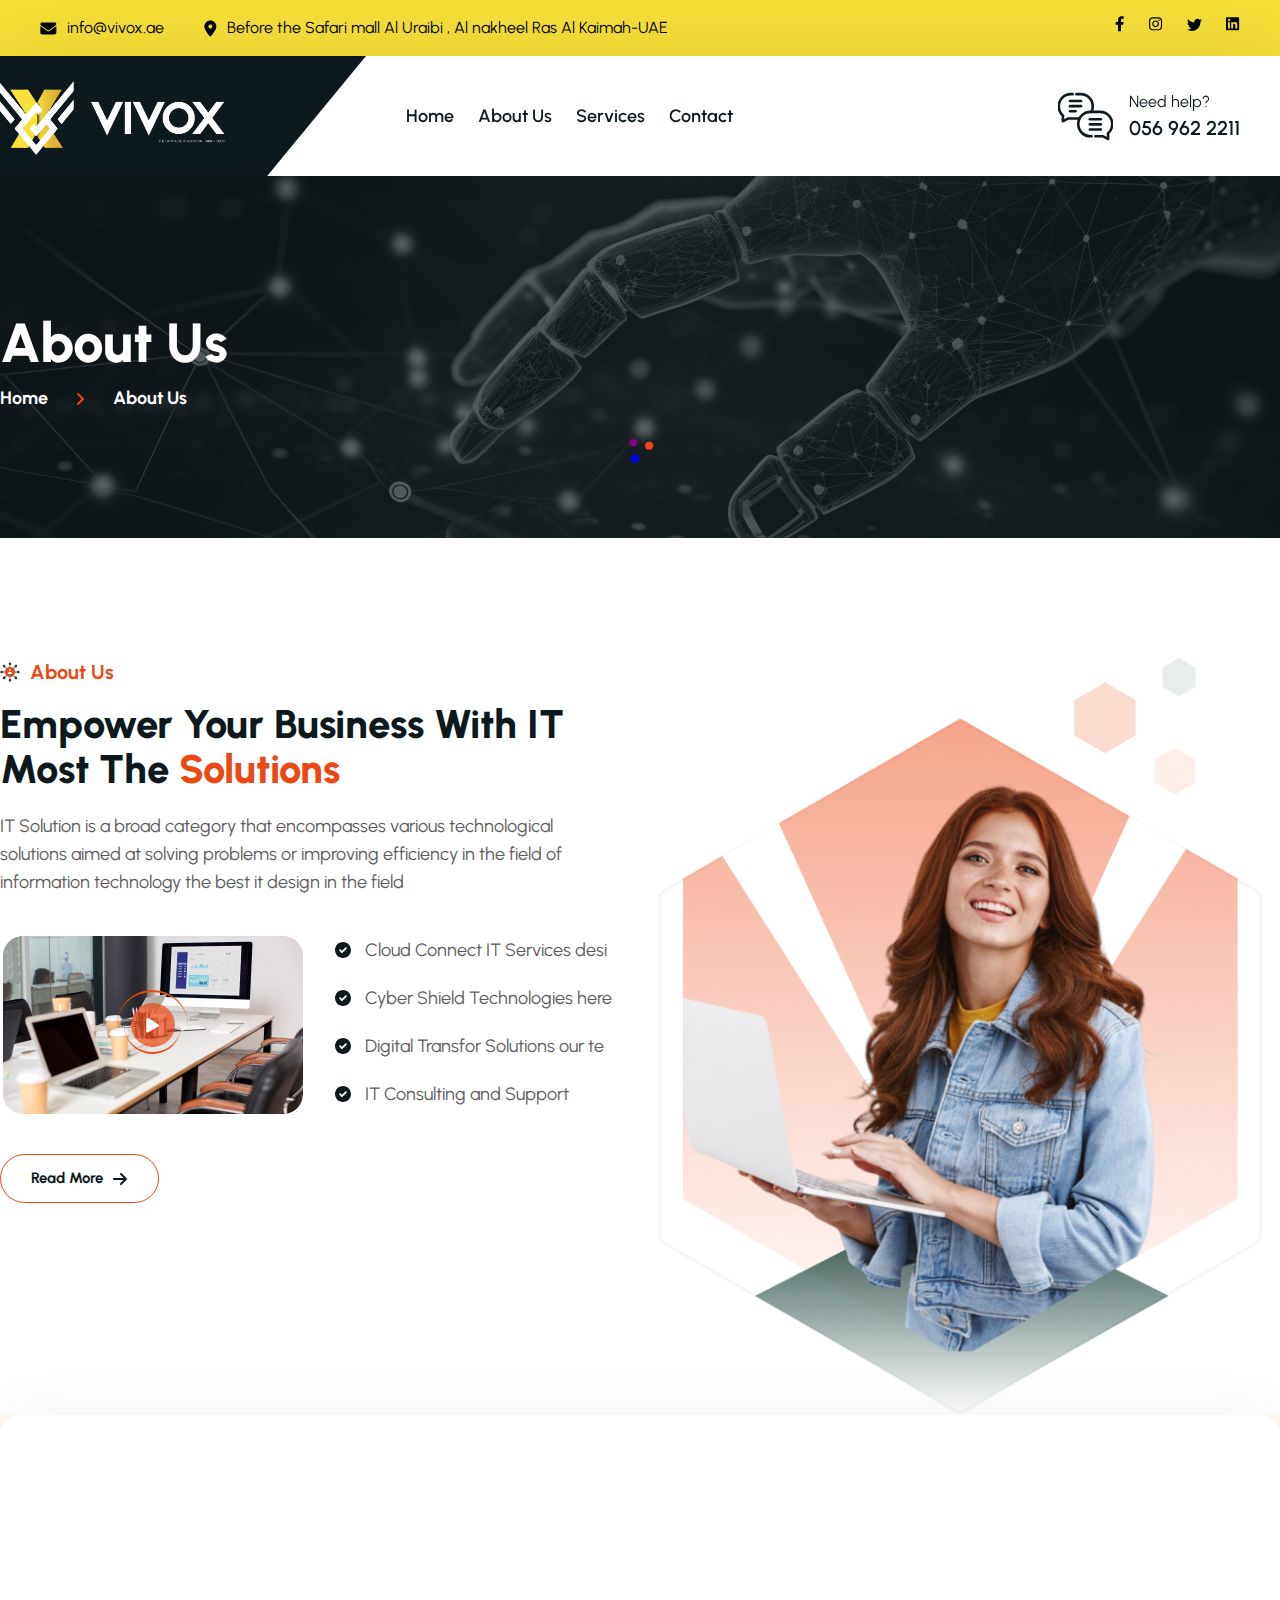
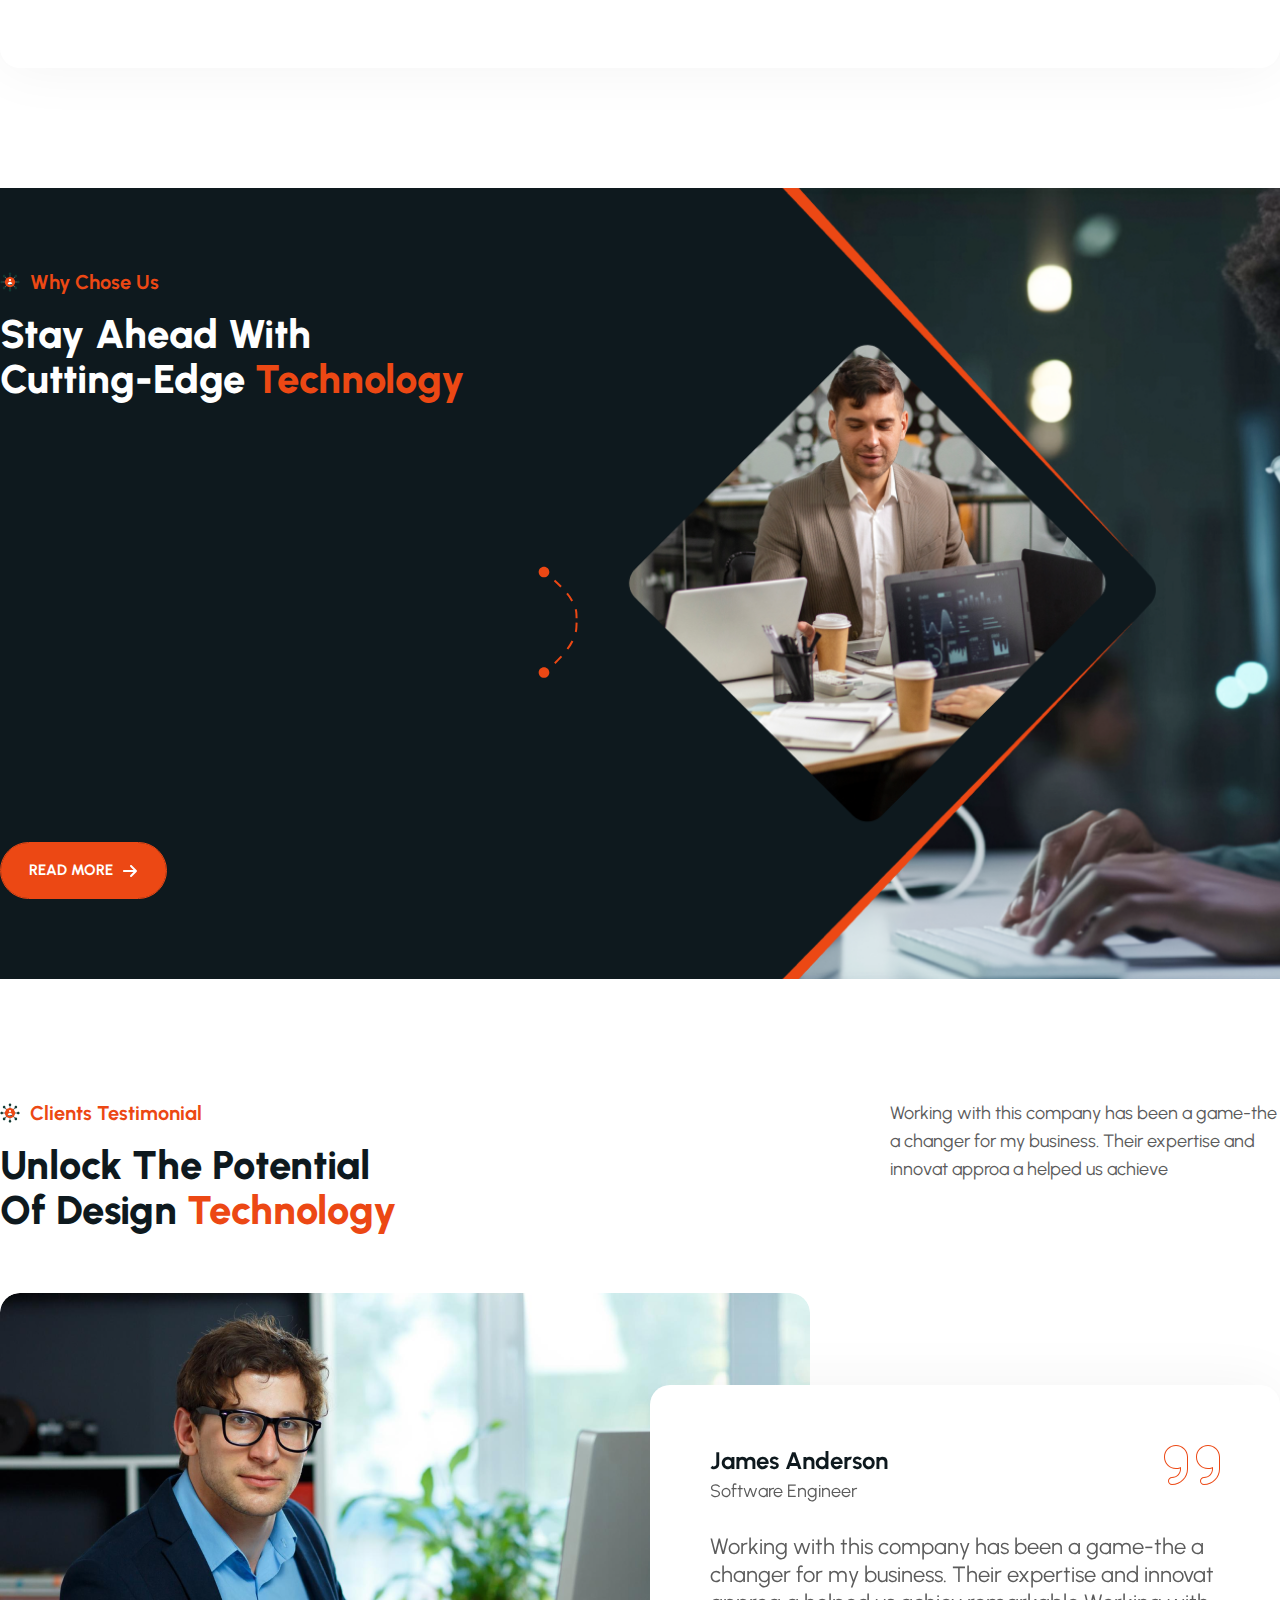
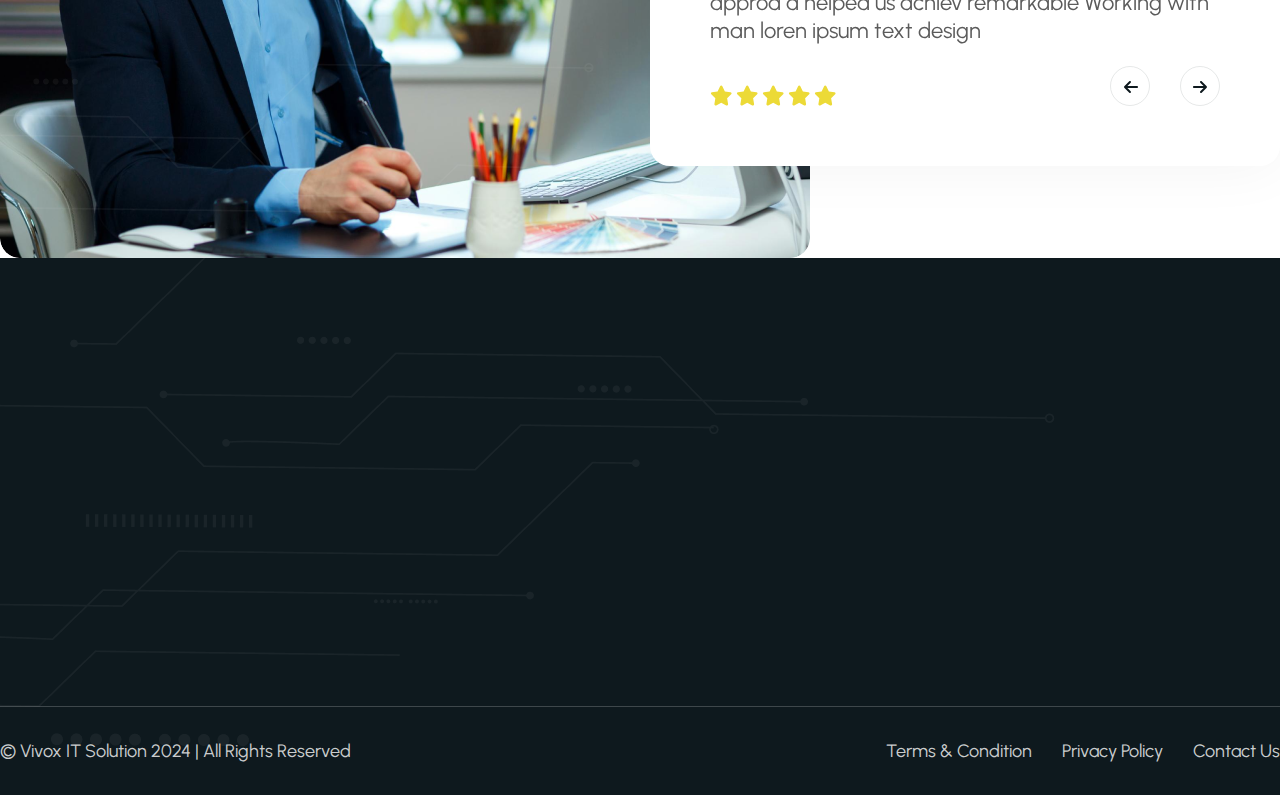
<file: about_us.html>
<!DOCTYPE html>
<html lang="en">
  
<!-- Mirrored from sobtech.vercel.app/about_us.html by HTTrack Website Copier/3.x [XR&CO'2014], Thu, 26 Dec 2024 16:09:15 GMT -->
<!-- Added by HTTrack --><meta http-equiv="content-type" content="text/html;charset=utf-8" /><!-- /Added by HTTrack -->
<head>
    <meta charset="UTF-8" />
    <meta http-equiv="X-UA-Compatible" content="IE=edge" />
    <meta name="viewport" content="width=device-width, initial-scale=1.0" />
    <title>Vivox Information Technology Network Service LLC</title>
    <!-- aos  -->
    <link rel="stylesheet" href="assets/css/aos.css" />
    <!-- slider  -->
    <link rel="stylesheet" href="assets/css/swiper-bundle.css" />
    <!-- compiled from input.css -->
    <link rel="stylesheet" href="assets/css/output.css" />
    <!-- overwrite custom css -->
    <link rel="stylesheet" href="assets/css/style.css" />
    <script src="https://static.elfsight.com/platform/platform.js" async></script>
    <div class="elfsight-app-383a443c-716a-4aad-bafa-0f750c243094" data-elfsight-app-lazy></div>
  </head>
  <body id="root " class="relative">
    <!-- top bar  -->
    <div class="justify-between px-10 py-4  hidden md:flex" style="background-color: #f8e039;">
      <div class="flex gap-10">
        <a href="#" class="flex h-fit items-center gap-2.5 text-base text-white">
          <svg
            width="17"
            height="13"
            viewBox="0 0 17 13"
            fill="none"
            xmlns="http://www.w3.org/2000/svg"
          >
            <path
              d="M14.8555 0.414062C15.668 0.414062 16.3555 1.10156 16.3555 1.91406C16.3555 2.41406 16.1055 2.85156 15.7305 3.13281L8.94922 8.22656C8.57422 8.50781 8.10547 8.50781 7.73047 8.22656L0.949219 3.13281C0.574219 2.85156 0.355469 2.41406 0.355469 1.91406C0.355469 1.10156 1.01172 0.414062 1.85547 0.414062H14.8555ZM7.13672 9.03906C7.85547 9.57031 8.82422 9.57031 9.54297 9.03906L16.3555 3.91406V10.4141C16.3555 11.5391 15.4492 12.4141 14.3555 12.4141H2.35547C1.23047 12.4141 0.355469 11.5391 0.355469 10.4141V3.91406L7.13672 9.03906Z"
              fill="#000"
            />
          </svg>
          <span class="" style="color:#000000;">info@vivox.ae</span>
        </a>
        <a href="#" class="flex h-fit items-center gap-2.5 text-base text-white">
          <svg
            width="13"
            height="17"
            viewBox="0 0 13 17"
            fill="none"
            xmlns="http://www.w3.org/2000/svg"
          >
            <path
              d="M5.60547 16.0391C3.98047 14.0078 0.355469 9.16406 0.355469 6.41406C0.355469 3.10156 3.01172 0.414062 6.35547 0.414062C9.66797 0.414062 12.3555 3.10156 12.3555 6.41406C12.3555 9.16406 8.69922 14.0078 7.07422 16.0391C6.69922 16.5078 5.98047 16.5078 5.60547 16.0391ZM6.35547 8.41406C7.44922 8.41406 8.35547 7.53906 8.35547 6.41406C8.35547 5.32031 7.44922 4.41406 6.35547 4.41406C5.23047 4.41406 4.35547 5.32031 4.35547 6.41406C4.35547 7.53906 5.23047 8.41406 6.35547 8.41406Z"
              fill="#000"
            />
          </svg>

          <span class="" style="color: #000000;">Before the Safari mall Al Uraibi , Al nakheel Ras Al Kaimah-UAE       </span>
        </a>
      </div>
      <!-- social  links  -->
      <div class="flex h-fit items-center gap-6">
        <a
          href="#"
          target="_blank"
          class="text-white hover:scale-125 transition-all duration-300"
        >
          <svg
            width="9"
            height="16"
            viewBox="0 0 9 16"
            fill="none"
            xmlns="http://www.w3.org/2000/svg"
          >
            <path
              d="M8.17383
            8.72656H5.97656V15.2891H3.04688V8.72656H0.644531V6.03125H3.04688V3.95117C3.04688
            1.60742 4.45312 0.289062 6.5918 0.289062C7.61719 0.289062 8.70117
            0.494141 8.70117 0.494141V2.80859H7.5C6.32812 2.80859 5.97656
            3.51172 5.97656 4.27344V6.03125H8.58398L8.17383 8.72656Z"
              fill="#000"
            />
          </svg>
        </a>
        <a
          href="#"
          target="_blank"
          class="text-white hover:scale-125 transition-all duration-300"
        >
          <svg
            width="15"
            height="14"
            viewBox="0 0 15 14"
            fill="none"
            xmlns="http://www.w3.org/2000/svg"
          >
            <path
              d="M7.5625 3.41992C9.4082 3.41992 10.9316 4.94336 10.9316
            6.78906C10.9316 8.66406 9.4082 10.1582 7.5625 10.1582C5.6875 10.1582
            4.19336 8.66406 4.19336 6.78906C4.19336 4.94336 5.6875 3.41992
            7.5625 3.41992ZM7.5625 8.98633C8.76367 8.98633 9.73047 8.01953
            9.73047 6.78906C9.73047 5.58789 8.76367 4.62109 7.5625
            4.62109C6.33203 4.62109 5.36523 5.58789 5.36523 6.78906C5.36523
            8.01953 6.36133 8.98633 7.5625 8.98633ZM11.8398 3.30273C11.8398
            2.86328 11.4883 2.51172 11.0488 2.51172C10.6094 2.51172 10.2578
            2.86328 10.2578 3.30273C10.2578 3.74219 10.6094 4.09375 11.0488
            4.09375C11.4883 4.09375 11.8398 3.74219 11.8398 3.30273ZM14.0664
            4.09375C14.125 5.17773 14.125 8.42969 14.0664 9.51367C14.0078
            10.5684 13.7734 11.4766 13.0117 12.2676C12.25 13.0293 11.3125
            13.2637 10.2578 13.3223C9.17383 13.3809 5.92188 13.3809 4.83789
            13.3223C3.7832 13.2637 2.875 13.0293 2.08398 12.2676C1.32227 11.4766
            1.08789 10.5684 1.0293 9.51367C0.970703 8.42969 0.970703 5.17773
            1.0293 4.09375C1.08789 3.03906 1.32227 2.10156 2.08398 1.33984C2.875
            0.578125 3.7832 0.34375 4.83789 0.285156C5.92188 0.226562 9.17383
            0.226562 10.2578 0.285156C11.3125 0.34375 12.25 0.578125 13.0117
            1.33984C13.7734 2.10156 14.0078 3.03906 14.0664 4.09375ZM12.6602
            10.6562C13.0117 9.80664 12.9238 7.75586 12.9238 6.78906C12.9238
            5.85156 13.0117 3.80078 12.6602 2.92188C12.4258 2.36523 11.9863
            1.89648 11.4297 1.69141C10.5508 1.33984 8.5 1.42773 7.5625
            1.42773C6.5957 1.42773 4.54492 1.33984 3.69531 1.69141C3.10938
            1.92578 2.66992 2.36523 2.43555 2.92188C2.08398 3.80078 2.17188
            5.85156 2.17188 6.78906C2.17188 7.75586 2.08398 9.80664 2.43555
            10.6562C2.66992 11.2422 3.10938 11.6816 3.69531 11.916C4.54492
            12.2676 6.5957 12.1797 7.5625 12.1797C8.5 12.1797 10.5508 12.2676
            11.4297 11.916C11.9863 11.6816 12.4551 11.2422 12.6602 10.6562Z"
              fill="#000"
            />
          </svg>
        </a>
        <a
          href="#"
          target="_blank"
          class="text-white hover:scale-125 transition-all duration-300"
        >
          <svg
            width="15"
            height="13"
            viewBox="0 0 15 13"
            fill="none"
            xmlns="http://www.w3.org/2000/svg"
          >
            <path
              d="M13.4473 3.74219C13.4473 3.88867 13.4473 4.00586 13.4473
            4.15234C13.4473 8.22461 10.3711 12.8828 4.7168 12.8828C2.95898
            12.8828 1.34766 12.3848 0 11.5059C0.234375 11.5352 0.46875 11.5645
            0.732422 11.5645C2.16797 11.5645 3.48633 11.0664 4.54102
            10.2461C3.19336 10.2168 2.05078 9.33789 1.66992 8.10742C1.875
            8.13672 2.05078 8.16602 2.25586 8.16602C2.51953 8.16602 2.8125
            8.10742 3.04688 8.04883C1.64062 7.75586 0.585938 6.52539 0.585938
            5.03125V5.00195C0.996094 5.23633 1.49414 5.35352 1.99219
            5.38281C1.14258 4.82617 0.615234 3.88867 0.615234 2.83398C0.615234
            2.24805 0.761719 1.7207 1.02539 1.28125C2.54883 3.12695 4.83398
            4.35742 7.38281 4.50391C7.32422 4.26953 7.29492 4.03516 7.29492
            3.80078C7.29492 2.10156 8.67188 0.724609 10.3711 0.724609C11.25
            0.724609 12.041 1.07617 12.627 1.69141C13.3008 1.54492 13.9746
            1.28125 14.5605 0.929688C14.3262 1.66211 13.8574 2.24805 13.2129
            2.62891C13.8281 2.57031 14.4434 2.39453 14.9707 2.16016C14.5605
            2.77539 14.0332 3.30273 13.4473 3.74219Z"
              fill="#000"
            />
          </svg>
        </a>
        <a
          href="#"
          target="_blank"
          class="text-white hover:scale-125 transition-all duration-300"
        >
          <svg
            width="14"
            height="14"
            viewBox="0 0 14 14"
            fill="none"
            xmlns="http://www.w3.org/2000/svg"
          >
            <path
              d="M12.1875 0.226562C12.6855 0.226562 13.125 0.666016 13.125 1.19336V12.4141C13.125 12.9414 12.6855 13.3516 12.1875 13.3516H0.908203C0.410156 13.3516 0 12.9414 0 12.4141V1.19336C0 0.666016 0.410156 0.226562 0.908203 0.226562H12.1875ZM3.95508 11.4766V5.23633H2.02148V11.4766H3.95508ZM2.98828 4.35742C3.60352 4.35742 4.10156 3.85938 4.10156 3.24414C4.10156 2.62891 3.60352 2.10156 2.98828 2.10156C2.34375 2.10156 1.8457 2.62891 1.8457 3.24414C1.8457 3.85938 2.34375 4.35742 2.98828 4.35742ZM11.25 11.4766V8.04883C11.25 6.37891 10.8691 5.06055 8.90625 5.06055C7.96875 5.06055 7.32422 5.58789 7.06055 6.08594H7.03125V5.23633H5.18555V11.4766H7.11914V8.40039C7.11914 7.58008 7.26562 6.78906 8.29102 6.78906C9.28711 6.78906 9.28711 7.72656 9.28711 8.42969V11.4766H11.25Z"
              fill="#000"
            />
          </svg>
        </a>
      </div>
    </div>
    <!-- nav bar  -->
    <div
      class="flex justify-center w-full sticky top-0 z-[99999] bg-white"
      id="stickyHeader"
      style="box-shadow: 4px 4px 90px 4px #0000001a"
    >
      <header class="w-full flex justify-between items-center h-fit px-0">  
        <div class="flex gap-4 xl:gap-10 h-full items-center">
          <div class="h3-nav-logo bg-heading w-[160px] xl:w-[366px]">
            <img
              src="assets/img/vivalogo.png"
              alt=""
              class="logo_header"
              style="height: 80px; padding-left: 60px;margin-top: 20px;margin-bottom: 20px;"

            />
          </div>
          <div class="gap-6 hidden xl:flex py-3 lg:py-5">
            <a href="index.html" class="w-fit">
                <div class="nav-link group">
                  Home
                  <!-- <img
                  src=".assets/img/icon/down-arrow.svg"
                  alt=""
                  class="group-hover:rotate-180"
                /> -->
                </div>
              </a>
            <a href="about_us.html" class="w-fit">
              <div class="nav-link group">
                About Us
                <!-- <img
                src=".assets/img/icon/down-arrow.svg"
                alt=""
                class="group-hover:rotate-180"
              /> -->
              </div>
            </a>
            <a href="services.html" class="w-fit">
              <div class="nav-link group">
                Services
                <!-- <img
                src=".assets/img/icon/down-arrow.svg"
                alt=""
                class="group-hover:rotate-180"
              /> -->
              </div>
            </a>
            <a href="contact.html" class="w-fit">
              <div class="nav-link group">
                Contact
                <!-- <img
                src=".assets/img/icon/down-arrow.svg"
                alt=""
                class="group-hover:rotate-180"
              /> -->
              </div>
            </a>
          </div>
        </div>
        <a
          href="#"
          class="hidden sm:flex text-heading hover:text-sb-orange items-center transition-all duration-300 h-fit gap-4 pr-10"
        >
          <svg
            width="55"
            height="55"
            viewBox="0 0 55 55"
            fill="none"
            xmlns="http://www.w3.org/2000/svg"
          >
            <g clip-path="url(#clip0_1_13921)">
              <path
                d="M31.854 30.2461H42.871"
                stroke="currentColor"
                stroke-width="2.57908"
                stroke-miterlimit="10"
                stroke-linecap="round"
                stroke-linejoin="round"
              />
              <path
                d="M31.854 35.3555H42.871"
                stroke="currentColor"
                stroke-width="2.57908"
                stroke-miterlimit="10"
                stroke-linecap="round"
                stroke-linejoin="round"
              />
              <path
                d="M31.854 40.4648H42.871"
                stroke="currentColor"
                stroke-width="2.57908"
                stroke-miterlimit="10"
                stroke-linecap="round"
                stroke-linejoin="round"
              />
              <path
                d="M12.0415 12.0547H23.0585"
                stroke="currentColor"
                stroke-width="2.57908"
                stroke-miterlimit="10"
                stroke-linecap="round"
                stroke-linejoin="round"
              />
              <path
                d="M12.0415 17.1641H23.0585"
                stroke="currentColor"
                stroke-width="2.57908"
                stroke-miterlimit="10"
                stroke-linecap="round"
                stroke-linejoin="round"
              />
              <path
                d="M12.0415 22.2773H17.55"
                stroke="currentColor"
                stroke-width="2.57908"
                stroke-miterlimit="10"
                stroke-linecap="round"
                stroke-linejoin="round"
              />
              <mask
                id="mask0_1_13921"
                style="mask-type: luminance"
                maskUnits="userSpaceOnUse"
                x="0"
                y="0"
                width="56"
                height="55"
              >
                <path
                  d="M0.000488281 7.62939e-06H55.0005V55H0.000488281V7.62939e-06Z"
                  fill="white"
                />
              </mask>
              <g mask="url(#mask0_1_13921)">
                <path
                  d="M37.3618 47.2486H42.2704H44.6517C44.9044 47.2486 44.877 47.2394 45.1024 47.3581L49.8709 49.8037C50.1296 49.898 50.2515 49.8281 50.2393 49.5694L49.9623 44.4805C49.9562 44.441 49.947 44.435 49.9744 44.4106C52.5506 42.2205 54.1948 38.9628 54.1948 35.34V34.8229C54.1948 28.2708 48.8295 22.9112 42.2704 22.9112H32.1944C25.6354 22.9112 20.27 28.2708 20.27 34.8229V35.34C20.27 41.889 25.6354 47.2486 32.1944 47.2486H33.6408"
                  stroke="currentColor"
                  stroke-width="2.57908"
                  stroke-miterlimit="10"
                  stroke-linecap="round"
                  stroke-linejoin="round"
                />
                <path
                  d="M18.3964 5.15734H22.8026C29.3616 5.15734 34.7269 10.517 34.7269 17.069V17.583C34.7269 19.4963 34.2702 21.3063 33.4601 22.9124M21.5389 29.4947H12.7295H10.3483C10.0925 29.4947 10.1199 29.4856 9.89457 29.6012L5.12611 32.0499C4.87034 32.1442 4.74552 32.0741 4.76066 31.8126L5.0348 26.7267C5.04082 26.6841 5.04995 26.678 5.02256 26.6568C2.44647 24.4666 0.805176 21.2089 0.805176 17.583V17.069C0.805176 10.517 6.17058 5.15734 12.7295 5.15734H14.6754"
                  stroke="currentColor"
                  stroke-width="2.57908"
                  stroke-miterlimit="10"
                  stroke-linecap="round"
                  stroke-linejoin="round"
                />
              </g>
            </g>
            <defs>
              <clipPath id="clip0_1_13921">
                <rect
                  width="55"
                  height="55"
                  fill="white"
                  transform="translate(0.000488281)"
                />
              </clipPath>
            </defs>
          </svg>
          <div class="">
            <p class="text-base">Need help?</p>
            <p class="text-xl font-semibold">056 962 2211</p>
          </div>
        </a>
        <!-- mobile menu icons  -->
        <div class="w-8 xl:hidden mr-4" id="mobile-nav-btn">
          <svg
            class="transition-all duration-300"
            id="menu-btn"
            xmlns="http://www.w3.org/2000/svg"
            viewBox="0 0 448 512"
          >
            <path
              d="M0 96C0 78.3 14.3 64 32 64H416c17.7 0 32 14.3 32 32s-14.3 32-32 32H32C14.3 128 0 113.7 0 96zM0 256c0-17.7 14.3-32 32-32H416c17.7 0 32 14.3 32 32s-14.3 32-32 32H32c-17.7 0-32-14.3-32-32zM448 416c0 17.7-14.3 32-32 32H32c-17.7 0-32-14.3-32-32s14.3-32 32-32H416c17.7 0 32 14.3 32 32z"
            />
          </svg>
          <svg
            class="hidden transition-all duration-300"
            id="close-btn"
            xmlns="http://www.w3.org/2000/svg"
            viewBox="0 0 448 512"
          >
            <path
              d="M342.6 150.6c12.5-12.5 12.5-32.8 0-45.3s-32.8-12.5-45.3 0L192 210.7 86.6 105.4c-12.5-12.5-32.8-12.5-45.3 0s-12.5 32.8 0 45.3L146.7 256 41.4 361.4c-12.5 12.5-12.5 32.8 0 45.3s32.8 12.5 45.3 0L192 301.3 297.4 406.6c12.5 12.5 32.8 12.5 45.3 0s12.5-32.8 0-45.3L237.3 256 342.6 150.6z"
            />
          </svg>
        </div>
      </header>
    </div>
    <!-- mobile nav  -->
    <div
      id="mnav-menu-item"
      class="w-screen screen-height bg-black/5 left-0 fixed top-[69px] -translate-x-[100vw] transition-all duration-300 xl:hidden z-[99999999]"
    >
      <div class="w-[300px] h-full bg-white px-5 overflow-y-scroll">
        <div class="gap-6">
            <div class="border-b border-[#f5f5f5]">
                <a href="index.html" class="w-fit">
                  <div class="nav-link group py-3">
                    Home
                    <!-- <img
                    src=".assets/img/icon/down-arrow.svg"
                    alt=""
                    class="group-hover:rotate-180"
                  /> -->
                  </div>
                </a>
              </div>
          <div class="border-b border-[#f5f5f5]">
            <a href="about_us.html" class="w-fit">
              <div class="nav-link group py-3">
                About Us
                <!-- <img
                src=".assets/img/icon/down-arrow.svg"
                alt=""
                class="group-hover:rotate-180"
              /> -->
              </div>
            </a>
          </div>
          <div class="border-b border-[#f5f5f5]">
            <a href="services.html" class="w-fit">
              <div class="nav-link group py-3">
                Services
                <!-- <img
                src=".assets/img/icon/down-arrow.svg"
                alt=""
                class="group-hover:rotate-180"
              /> -->
              </div>
            </a>
          </div>
        
          <div class="border-b border-[#f5f5f5]">
            <a href="contact.html" class="w-fit">
              <div class="nav-link group py-3">
                Contact
                <!-- <img
                src=".assets/img/icon/down-arrow.svg"
                alt=""
                class="group-hover:rotate-180"
              /> -->
              </div>
            </a>
          </div>
        </div>
        
      </div>
    </div>
    <!-- bread crumb  -->
    <section
      class="relative h-fit max-w-[100vw] flex justify-center items-center"
    >
      <img
        src="assets/img/bread-crumb.png"
        alt=""
        class="w-full min-h-[140px]"
      />
      <div class="w-full h-full absolute top-0 left-0 bg-heading/70"></div>
      <div class="container absolute py-5 px-4 xl:px-0">
        <h1 class="text-white text-[55px] font-extrabold">About Us</h1>
        <div class="flex items-center gap-7">
          <a
            href="index-2.html"
            class="text-lg font-bold text-white transition-all duration-300 hover:text-sb-orange"
            >Home</a
          >
          <svg
            width="9"
            height="13"
            viewBox="0 0 9 13"
            fill="none"
            xmlns="http://www.w3.org/2000/svg"
          >
            <path
              d="M2 13C1.71875 13 1.46875 12.9062 1.28125 12.7188C0.875 12.3438 0.875 11.6875 1.28125 11.3125L5.5625 7L1.28125 2.71875C0.875 2.34375 0.875 1.6875 1.28125 1.3125C1.65625 0.90625 2.3125 0.90625 2.6875 1.3125L7.6875 6.3125C8.09375 6.6875 8.09375 7.34375 7.6875 7.71875L2.6875 12.7188C2.5 12.9062 2.25 13 2 13Z"
              fill="#EC4814"
            />
          </svg>
          <a
            href="#"
            class="text-lg font-bold text-white transition-all duration-300 hover:text-sb-orange"
          >
            About Us
          </a>
        </div>
      </div>
    </section>
    <!-- bread crumb  -->

    <!-- about_us start  -->
    <section class="px-4 xl:px-0 pt-[60px] lg:pt-[120px]">
      <div class="container grid grid-cols-6 gap-y-5 lg:grid-cols-12">
        <div data-aos="fade-right" class="col-span-6">
          <h1 class="flex h-fit items-center gap-2.5">
            <svg
              width="20"
              height="20"
              viewBox="0 0 20 20"
              fill="none"
              xmlns="http://www.w3.org/2000/svg"
            >
              <g clip-path="url(#clip0_1_13847)">
                <path
                  fill-rule="evenodd"
                  clip-rule="evenodd"
                  d="M18.3087 10.3902H10.9406L16.1511 15.6007L15.5987 16.153L10.3882 10.9425V18.3107H9.61V10.9425L4.39949 16.153L3.84711 15.6007L9.05762 10.3902H1.68945V9.61195H9.05762L3.84711 4.40145L4.39949 3.84906L9.61 9.05957V1.69141H10.3882V9.05957L15.5987 3.84906L16.1511 4.40145L10.9406 9.61195H18.3087V10.3902Z"
                  fill="#5B5B5B"
                />
                <path
                  fill-rule="evenodd"
                  clip-rule="evenodd"
                  d="M4.12418 2.82445C4.84203 2.82445 5.42391 3.40637 5.42391 4.12418C5.42391 4.84203 4.84199 5.42391 4.12418 5.42391C3.40637 5.42391 2.82445 4.84199 2.82445 4.12418C2.82445 3.40637 3.40637 2.82445 4.12418 2.82445ZM17.1755 4.12418C17.1755 4.84203 16.5936 5.42391 15.8758 5.42391C15.158 5.42391 14.5761 4.84199 14.5761 4.12418C14.5761 3.40637 15.158 2.82445 15.8758 2.82445C16.5936 2.82445 17.1755 3.40637 17.1755 4.12418ZM18.3096 11.2997C17.5918 11.2997 17.0099 10.7178 17.0099 10C17.0099 9.28215 17.5918 8.70027 18.3096 8.70027C19.0275 8.70027 19.6094 9.28219 19.6094 10C19.6094 10.7179 19.0275 11.2997 18.3096 11.2997ZM11.2997 1.69035C11.2997 2.4082 10.7178 2.99012 10 2.99012C9.28215 2.99012 8.70027 2.4082 8.70027 1.69035C8.70027 0.972539 9.28219 0.390625 10 0.390625C10.7179 0.390625 11.2997 0.972539 11.2997 1.69035ZM15.8758 17.1755C15.158 17.1755 14.5761 16.5936 14.5761 15.8758C14.5761 15.158 15.158 14.5761 15.8758 14.5761C16.5936 14.5761 17.1755 15.158 17.1755 15.8758C17.1755 16.5936 16.5936 17.1755 15.8758 17.1755ZM8.70027 18.3096C8.70027 17.5918 9.28219 17.0099 10 17.0099C10.7179 17.0099 11.2997 17.5918 11.2997 18.3096C11.2997 19.0275 10.7178 19.6094 10 19.6094C9.28215 19.6094 8.70027 19.0275 8.70027 18.3096ZM2.82445 15.8758C2.82445 15.158 3.40637 14.5761 4.12418 14.5761C4.84203 14.5761 5.42391 15.158 5.42391 15.8758C5.42391 16.5936 4.84199 17.1755 4.12418 17.1755C3.40637 17.1755 2.82445 16.5936 2.82445 15.8758ZM1.69035 8.70027C2.4082 8.70027 2.99012 9.28219 2.99012 10C2.99012 10.7179 2.4082 11.2997 1.69035 11.2997C0.972539 11.2997 0.390625 10.7178 0.390625 10C0.390625 9.28215 0.972539 8.70027 1.69035 8.70027Z"
                  fill="#103A33"
                />
                <path
                  d="M13.6201 13.622C15.6205 11.6216 15.6205 8.37835 13.6201 6.37795C11.6197 4.37755 8.37636 4.37755 6.37596 6.37795C4.37555 8.37835 4.37555 11.6216 6.37596 13.622C8.37636 15.6225 11.6197 15.6225 13.6201 13.622Z"
                  fill="#EC4814"
                />
                <path
                  fill-rule="evenodd"
                  clip-rule="evenodd"
                  d="M12.3078 12.074C12.3078 13.3482 7.69336 13.3482 7.69336 12.074C7.69336 10.7998 8.72645 9.76684 10.0007 9.76684C11.2748 9.76688 12.3078 10.7998 12.3078 12.074ZM8.9343 8.03883C8.9343 8.62777 9.41172 9.1052 10.0007 9.1052C10.5896 9.1052 11.067 8.62777 11.067 8.03883C11.067 7.45004 10.5896 6.97266 10.0007 6.97266C9.41168 6.97262 8.9343 7.45004 8.9343 8.03883Z"
                  fill="white"
                />
                <path
                  fill-rule="evenodd"
                  clip-rule="evenodd"
                  d="M12.2543 11.5781C11.9358 12.6196 8.26301 12.6534 7.72703 11.6794C7.70488 11.8077 7.69336 11.9396 7.69336 12.0743C7.69336 13.3484 12.3078 13.3484 12.3078 12.0743C12.3078 11.9039 12.2894 11.7379 12.2543 11.5781Z"
                  fill="#1A2429"
                />
              </g>
              <defs>
                <clipPath id="clip0_1_13847">
                  <rect width="20" height="20" fill="white" />
                </clipPath>
              </defs>
            </svg>
            <span class="text-xl font-bold text-sb-orange">About Us</span>
          </h1>
          <h2
            class="text-[40px] leading-[45px] font-extrabold text-heading capitalize mt-4"
          >
            Empower your business with IT most the
            <span class="text-sb-orange">Solutions</span>
          </h2>
          <p class="text-lg text-paragraph mt-2 lg:mt-5 max-w-[586px]">
            IT Solution is a broad category that encompasses various
            technological solutions aimed at solving problems or improving
            efficiency in the field of information technology the best it design
            in the field
          </p>
          <div class="grid grid-cols-6 sm:grid-cols-12 mt-10 gap-[30px]">
            <div
              class="col-span-6 flex justify-center items-center relative rounded-[20px] overflow-hidden"
            >
              <img
                src="assets/img/home-3/about-video-thumb.png"
                alt=""
                class=""
              />
              <button
                class="flex h-fit items-center gap-6 text-lg text-white absolute"
              >
                <p
                  id="play-video"
                  class="play-btn relative w-11 aspect-square flex justify-center items-center bg-opacity-70 bg-sb-orange rounded-full after:block after:w-[130%] after:aspect-square after:rounded-full after:border-b-2 after:border-sb-orange after:absolute before:block before:w-[160%] before:aspect-square before:rounded-full before:border-t-2 before:border-sb-orange before:absolute transition-all duration-300 hover:bg-opacity-100"
                >
                  <svg
                    width="13"
                    height="15"
                    viewBox="0 0 13 15"
                    fill="none"
                    xmlns="http://www.w3.org/2000/svg"
                  >
                    <path
                      d="M12.2118 6.1538L2.35557 0.325305C2.15194 0.202305 1.91916 0.135889 1.68128 0.132917C1.4434 0.129944 1.20904 0.190522 1.0024 0.308395C0.795756 0.426269 0.624321 0.597164 0.505798 0.803436C0.387275 1.00971 0.32596 1.24388 0.328183 1.48177V13.1328C0.328249 13.3698 0.391025 13.6025 0.510137 13.8074C0.629248 14.0122 0.800453 14.1819 1.00636 14.2992C1.21228 14.4165 1.44556 14.4772 1.68253 14.4752C1.91949 14.4732 2.1517 14.4085 2.35557 14.2877L12.2118 8.46354C12.4129 8.34484 12.5796 8.17574 12.6954 7.97293C12.8112 7.77012 12.8721 7.54062 12.8721 7.30708C12.8721 7.07353 12.8112 6.84403 12.6954 6.64122C12.5796 6.43841 12.4129 6.26931 12.2118 6.15061V6.1538Z"
                      fill="white"
                    />
                  </svg>
                </p>
              </button>
            </div>
            <ul class="col-span-6 flex flex-col gap-5">
              <li class="flex h-fit items-center gap-3.5">
                <svg
                  width="16"
                  height="16"
                  viewBox="0 0 16 16"
                  fill="none"
                  xmlns="http://www.w3.org/2000/svg"
                >
                  <path
                    d="M0 8C0 3.59375 3.5625 0 8 0C12.4062 0 16 3.59375 16 8C16 12.4375 12.4062 16 8 16C3.5625 16 0 12.4375 0 8ZM11.5938 6.625C11.9375 6.28125 11.9375 5.75 11.5938 5.40625C11.25 5.0625 10.7188 5.0625 10.375 5.40625L7 8.78125L5.59375 7.40625C5.25 7.0625 4.71875 7.0625 4.375 7.40625C4.03125 7.75 4.03125 8.28125 4.375 8.625L6.375 10.625C6.71875 10.9688 7.25 10.9688 7.59375 10.625L11.5938 6.625Z"
                    fill="#0E191E"
                  />
                </svg>
                <span class="text-lg text-paragraph">
                  Cloud Connect IT Services desi
                </span>
              </li>
              <li class="flex h-fit items-center gap-3.5">
                <svg
                  width="16"
                  height="16"
                  viewBox="0 0 16 16"
                  fill="none"
                  xmlns="http://www.w3.org/2000/svg"
                >
                  <path
                    d="M0 8C0 3.59375 3.5625 0 8 0C12.4062 0 16 3.59375 16 8C16 12.4375 12.4062 16 8 16C3.5625 16 0 12.4375 0 8ZM11.5938 6.625C11.9375 6.28125 11.9375 5.75 11.5938 5.40625C11.25 5.0625 10.7188 5.0625 10.375 5.40625L7 8.78125L5.59375 7.40625C5.25 7.0625 4.71875 7.0625 4.375 7.40625C4.03125 7.75 4.03125 8.28125 4.375 8.625L6.375 10.625C6.71875 10.9688 7.25 10.9688 7.59375 10.625L11.5938 6.625Z"
                    fill="#0E191E"
                  />
                </svg>
                <span class="text-lg text-paragraph">
                  Cyber Shield Technologies here
                </span>
              </li>
              <li class="flex h-fit items-center gap-3.5">
                <svg
                  width="16"
                  height="16"
                  viewBox="0 0 16 16"
                  fill="none"
                  xmlns="http://www.w3.org/2000/svg"
                >
                  <path
                    d="M0 8C0 3.59375 3.5625 0 8 0C12.4062 0 16 3.59375 16 8C16 12.4375 12.4062 16 8 16C3.5625 16 0 12.4375 0 8ZM11.5938 6.625C11.9375 6.28125 11.9375 5.75 11.5938 5.40625C11.25 5.0625 10.7188 5.0625 10.375 5.40625L7 8.78125L5.59375 7.40625C5.25 7.0625 4.71875 7.0625 4.375 7.40625C4.03125 7.75 4.03125 8.28125 4.375 8.625L6.375 10.625C6.71875 10.9688 7.25 10.9688 7.59375 10.625L11.5938 6.625Z"
                    fill="#0E191E"
                  />
                </svg>
                <span class="text-lg text-paragraph">
                  Digital Transfor Solutions our te
                </span>
              </li>
              <li class="flex h-fit items-center gap-3.5">
                <svg
                  width="16"
                  height="16"
                  viewBox="0 0 16 16"
                  fill="none"
                  xmlns="http://www.w3.org/2000/svg"
                >
                  <path
                    d="M0 8C0 3.59375 3.5625 0 8 0C12.4062 0 16 3.59375 16 8C16 12.4375 12.4062 16 8 16C3.5625 16 0 12.4375 0 8ZM11.5938 6.625C11.9375 6.28125 11.9375 5.75 11.5938 5.40625C11.25 5.0625 10.7188 5.0625 10.375 5.40625L7 8.78125L5.59375 7.40625C5.25 7.0625 4.71875 7.0625 4.375 7.40625C4.03125 7.75 4.03125 8.28125 4.375 8.625L6.375 10.625C6.71875 10.9688 7.25 10.9688 7.59375 10.625L11.5938 6.625Z"
                    fill="#0E191E"
                  />
                </svg>
                <span class="text-lg text-paragraph">
                  IT Consulting and Support
                </span>
              </li>
            </ul>
          </div>
          <div class="mt-10 w-fit">
            <div class="border-btn-wrapper">
              <a
                class="border-btn flex h-fit items-center gap-2.5 px-[30px] py-4"
                href="#"
                >Read More
                <svg
                  width="15"
                  height="13"
                  viewBox="0 0 15 13"
                  fill="none"
                  xmlns="http://www.w3.org/2000/svg"
                >
                  <path
                    d="M13.6875 7.71484L8.6875 12.7148C8.5 12.9023 8.25 12.9961 8 12.9961C7.71875 12.9961 7.46875 12.9023 7.28125 12.7148C6.875 12.3398 6.875 11.6836 7.28125 11.3086L10.5625 7.99609H1C0.4375 7.99609 0 7.55859 0 6.99609C0 6.46484 0.4375 5.99609 1 5.99609H10.5625L7.28125 2.71484C6.875 2.33984 6.875 1.68359 7.28125 1.30859C7.65625 0.902344 8.3125 0.902344 8.6875 1.30859L13.6875 6.30859C14.0938 6.68359 14.0938 7.33984 13.6875 7.71484Z"
                    fill="currentColor"
                  />
                </svg>
              </a>
            </div>
          </div>
        </div>
        <div
          data-aos="fade-up"
          class="col-span-6 flex justify-center lg:justify-end"
        >
          <img
            src="assets/img/about-us-img.png"
            alt=""
            class="rounded-[20px] overflow-hidden"
          />
        </div>
      </div>
    </section>
    <!-- about_us end  -->

    <!-- fun fact  start  -->
    <section class="w-full px-4 xl:px-0 flex relative">
      <div class="w-full h-1/2 bg-[#FFFAF0] top-0 left-0 absolute z-0"></div>
      <div
        class="container relative z-10 rounded-[20px] bg-white py-[60px] flex justify-around gap-4 shadow-primary flex-wrap"
      >
        <div data-aos="fade-in" class="relative">
          <div
            class="absolute bg-sb-orange/20 z-0 -right-1.5 sm:-right-2.5 -bottom-1.5 sm:-bottom-2.5 w-full h-full rounded-[20px]"
          ></div>
          <div
            class="w-[180px] h-[103px] sm:w-[220px] sm:h-[133px] rounded-[20px] bg-sb-orange flex flex-col justify-center items-center relative z-10"
          >
            <h1
              class="text-[40px] leading-10 font-[900] text-center text-white"
            >
              220+
            </h1>
            <p class="text-lg text-white text-center mt-2">Wining Award</p>
          </div>
        </div>
        <div data-aos="fade-in" data-aos-delay="100" class="relative">
          <div
            class="absolute bg-sb-orange/20 z-0 -right-1.5 sm:-right-2.5 -bottom-1.5 sm:-bottom-2.5 w-full h-full rounded-[20px]"
          ></div>
          <div
            class="w-[180px] h-[103px] sm:w-[220px] sm:h-[133px] rounded-[20px] bg-sb-orange flex flex-col justify-center items-center relative z-10"
          >
            <h1
              class="text-[40px] leading-10 font-[900] text-center text-white"
            >
              100K
            </h1>
            <p class="text-lg text-white text-center mt-2">Compete Project</p>
          </div>
        </div>
        <div data-aos="fade-in" data-aos-delay="200" class="relative">
          <div
            class="absolute bg-sb-orange/20 z-0 -right-1.5 sm:-right-2.5 -bottom-1.5 sm:-bottom-2.5 w-full h-full rounded-[20px]"
          ></div>
          <div
            class="w-[180px] h-[103px] sm:w-[220px] sm:h-[133px] rounded-[20px] bg-sb-orange flex flex-col justify-center items-center relative z-10"
          >
            <h1
              class="text-[40px] leading-10 font-[900] text-center text-white"
            >
              330K+
            </h1>
            <p class="text-lg text-white text-center mt-2">Clients Review</p>
          </div>
        </div>
        <div data-aos="fade-in" data-aos-delay="300" class="relative">
          <div
            class="absolute bg-sb-orange/20 z-0 -right-1.5 sm:-right-2.5 -bottom-1.5 sm:-bottom-2.5 w-full h-full rounded-[20px]"
          ></div>
          <div
            class="w-[180px] h-[103px] sm:w-[220px] sm:h-[133px] rounded-[20px] bg-sb-orange flex flex-col justify-center items-center relative z-10"
          >
            <h1
              class="text-[40px] leading-10 font-[900] text-center text-white"
            >
              200+
            </h1>
            <p class="text-lg text-white text-center mt-2">Team Member</p>
          </div>
        </div>
      </div>
    </section>
    <!-- fun fact  end  -->

    <!-- Why us start -->
    <section
      class="mt-[60px] lg:mt-[120px] relative h-fit w-full overflow-hidden"
    >
      <img
        src="assets/img/home-3/why-bg.png"
        alt=""
        class="absolute h-full top-0 z-0 object-cover"
      />
      <div class="container py-20 relative z-10 px-4 xl:px-0">
        <div class="max-w-[580px]">
          <h1 class="flex h-fit items-center gap-2.5">
            <svg
              width="20"
              height="20"
              viewBox="0 0 20 20"
              fill="none"
              xmlns="http://www.w3.org/2000/svg"
            >
              <g clip-path="url(#clip0_1_13847)">
                <path
                  fill-rule="evenodd"
                  clip-rule="evenodd"
                  d="M18.3087 10.3902H10.9406L16.1511 15.6007L15.5987 16.153L10.3882 10.9425V18.3107H9.61V10.9425L4.39949 16.153L3.84711 15.6007L9.05762 10.3902H1.68945V9.61195H9.05762L3.84711 4.40145L4.39949 3.84906L9.61 9.05957V1.69141H10.3882V9.05957L15.5987 3.84906L16.1511 4.40145L10.9406 9.61195H18.3087V10.3902Z"
                  fill="#5B5B5B"
                />
                <path
                  fill-rule="evenodd"
                  clip-rule="evenodd"
                  d="M4.12418 2.82445C4.84203 2.82445 5.42391 3.40637 5.42391 4.12418C5.42391 4.84203 4.84199 5.42391 4.12418 5.42391C3.40637 5.42391 2.82445 4.84199 2.82445 4.12418C2.82445 3.40637 3.40637 2.82445 4.12418 2.82445ZM17.1755 4.12418C17.1755 4.84203 16.5936 5.42391 15.8758 5.42391C15.158 5.42391 14.5761 4.84199 14.5761 4.12418C14.5761 3.40637 15.158 2.82445 15.8758 2.82445C16.5936 2.82445 17.1755 3.40637 17.1755 4.12418ZM18.3096 11.2997C17.5918 11.2997 17.0099 10.7178 17.0099 10C17.0099 9.28215 17.5918 8.70027 18.3096 8.70027C19.0275 8.70027 19.6094 9.28219 19.6094 10C19.6094 10.7179 19.0275 11.2997 18.3096 11.2997ZM11.2997 1.69035C11.2997 2.4082 10.7178 2.99012 10 2.99012C9.28215 2.99012 8.70027 2.4082 8.70027 1.69035C8.70027 0.972539 9.28219 0.390625 10 0.390625C10.7179 0.390625 11.2997 0.972539 11.2997 1.69035ZM15.8758 17.1755C15.158 17.1755 14.5761 16.5936 14.5761 15.8758C14.5761 15.158 15.158 14.5761 15.8758 14.5761C16.5936 14.5761 17.1755 15.158 17.1755 15.8758C17.1755 16.5936 16.5936 17.1755 15.8758 17.1755ZM8.70027 18.3096C8.70027 17.5918 9.28219 17.0099 10 17.0099C10.7179 17.0099 11.2997 17.5918 11.2997 18.3096C11.2997 19.0275 10.7178 19.6094 10 19.6094C9.28215 19.6094 8.70027 19.0275 8.70027 18.3096ZM2.82445 15.8758C2.82445 15.158 3.40637 14.5761 4.12418 14.5761C4.84203 14.5761 5.42391 15.158 5.42391 15.8758C5.42391 16.5936 4.84199 17.1755 4.12418 17.1755C3.40637 17.1755 2.82445 16.5936 2.82445 15.8758ZM1.69035 8.70027C2.4082 8.70027 2.99012 9.28219 2.99012 10C2.99012 10.7179 2.4082 11.2997 1.69035 11.2997C0.972539 11.2997 0.390625 10.7178 0.390625 10C0.390625 9.28215 0.972539 8.70027 1.69035 8.70027Z"
                  fill="#103A33"
                />
                <path
                  d="M13.6201 13.622C15.6205 11.6216 15.6205 8.37835 13.6201 6.37795C11.6197 4.37755 8.37636 4.37755 6.37596 6.37795C4.37555 8.37835 4.37555 11.6216 6.37596 13.622C8.37636 15.6225 11.6197 15.6225 13.6201 13.622Z"
                  fill="#EC4814"
                />
                <path
                  fill-rule="evenodd"
                  clip-rule="evenodd"
                  d="M12.3078 12.074C12.3078 13.3482 7.69336 13.3482 7.69336 12.074C7.69336 10.7998 8.72645 9.76684 10.0007 9.76684C11.2748 9.76688 12.3078 10.7998 12.3078 12.074ZM8.9343 8.03883C8.9343 8.62777 9.41172 9.1052 10.0007 9.1052C10.5896 9.1052 11.067 8.62777 11.067 8.03883C11.067 7.45004 10.5896 6.97266 10.0007 6.97266C9.41168 6.97262 8.9343 7.45004 8.9343 8.03883Z"
                  fill="white"
                />
                <path
                  fill-rule="evenodd"
                  clip-rule="evenodd"
                  d="M12.2543 11.5781C11.9358 12.6196 8.26301 12.6534 7.72703 11.6794C7.70488 11.8077 7.69336 11.9396 7.69336 12.0743C7.69336 13.3484 12.3078 13.3484 12.3078 12.0743C12.3078 11.9039 12.2894 11.7379 12.2543 11.5781Z"
                  fill="#1A2429"
                />
              </g>
              <defs>
                <clipPath id="clip0_1_13847">
                  <rect width="20" height="20" fill="white" />
                </clipPath>
              </defs>
            </svg>
            <span class="text-xl font-bold text-sb-orange">Why Chose Us</span>
          </h1>
          <h2
            class="text-[40px] leading-[45px] font-extrabold text-white capitalize mt-4"
          >
            Stay ahead with <br />
            cutting-edge
            <span class="text-sb-orange">technology</span>
          </h2>
          <div
            class="flex flex-col gap-[30px] mt-10 justify-center relative w-full max-w-[546px]"
          >
            <div class="absolute -right-8 hidden md:block">
              <svg
                width="40"
                height="112"
                viewBox="0 0 40 112"
                fill="none"
                xmlns="http://www.w3.org/2000/svg"
              >
                <path
                  d="M0.666667 6.00771C0.666667 8.95322 3.05448 11.341 6 11.341C8.94552 11.341 11.3333 8.95322 11.3333 6.00771C11.3333 3.06219 8.94552 0.674372 6 0.674372C3.05448 0.674372 0.666667 3.06219 0.666667 6.00771ZM38.4059 47.5869L39.4052 47.5493L38.4059 47.5869ZM38.4059 61.332L39.4053 61.3681L38.4059 61.332ZM0.667558 106.508C0.667558 109.453 3.05537 111.841 6.00089 111.841C8.94641 111.841 11.3342 109.453 11.3342 106.508C11.3342 103.562 8.94641 101.174 6.00089 101.174C3.05537 101.174 0.667558 103.562 0.667558 106.508ZM6 6.00771C5.42094 6.82299 5.42091 6.82297 5.42089 6.82296C5.42089 6.82296 5.42088 6.82295 5.42088 6.82294C5.42087 6.82294 5.42089 6.82296 5.42094 6.82299C5.42102 6.82305 5.42118 6.82316 5.42143 6.82334C5.42193 6.8237 5.42277 6.82429 5.42394 6.82512C5.42628 6.82679 5.42995 6.8294 5.43493 6.83296C5.4449 6.84009 5.46013 6.85098 5.48048 6.8656C5.52119 6.89483 5.58238 6.93893 5.66293 6.99744C5.82404 7.11447 6.06259 7.28912 6.36965 7.5177C6.98383 7.97488 7.87185 8.6476 8.96235 9.50627L10.1996 7.93493C9.09353 7.06397 8.19105 6.38024 7.56388 5.91338C7.25028 5.67994 7.00544 5.50067 6.83834 5.37929C6.75478 5.3186 6.69065 5.27237 6.64707 5.24107C6.62527 5.22542 6.60862 5.2135 6.59724 5.20538C6.59155 5.20131 6.58717 5.1982 6.58414 5.19603C6.58262 5.19495 6.58144 5.19411 6.58059 5.19351C6.58017 5.19321 6.57983 5.19297 6.57957 5.19278C6.57944 5.19269 6.57934 5.19262 6.57925 5.19256C6.57921 5.19253 6.57916 5.19249 6.57914 5.19248C6.5791 5.19245 6.57906 5.19242 6 6.00771ZM15.8303 15.2645C17.9016 17.112 20.1143 19.1948 22.3051 21.4446L23.738 20.0494C21.5089 17.7601 19.2613 15.6448 17.1616 13.772L15.8303 15.2645ZM28.2366 28.1103C30.1302 30.4698 31.8617 32.9129 33.2988 35.3827L35.0274 34.3768C33.5294 31.8022 31.7371 29.2767 29.7964 26.8585L28.2366 28.1103ZM36.754 43.3977C37.13 44.8301 37.3547 46.2422 37.4066 47.6244L39.4052 47.5493C39.3471 46.0022 39.0965 44.4444 38.6885 42.8899L36.754 43.3977ZM37.4066 47.6244C37.4813 49.6118 37.5484 51.151 37.6082 52.3291L39.6057 52.2277C39.5464 51.0611 39.4797 49.5312 39.4052 47.5493L37.4066 47.6244ZM37.6019 56.5907C37.5434 57.769 37.4783 59.3085 37.4066 61.296L39.4053 61.3681C39.4768 59.3863 39.5416 57.8563 39.5994 56.6898L37.6019 56.5907ZM37.4066 61.296C37.3526 62.7925 37.1463 64.3037 36.8071 65.8215L38.7589 66.2577C39.122 64.6329 39.3464 62.9995 39.4053 61.3681L37.4066 61.296ZM33.5739 74.4767C32.185 77.1939 30.4971 79.8613 28.6403 82.425L30.2601 83.5982C32.1641 80.9694 33.9098 78.2139 35.3548 75.3869L33.5739 74.4767ZM22.7122 89.7302C20.4947 92.2049 18.2437 94.4854 16.1295 96.5029L17.5103 97.9498C19.6553 95.9029 21.9436 93.5849 24.2017 91.0649L22.7122 89.7302ZM9.07689 102.784C7.94851 103.721 7.02784 104.453 6.39064 104.95C6.07207 105.199 5.82441 105.388 5.65717 105.515C5.57354 105.578 5.51003 105.626 5.4678 105.658C5.44669 105.674 5.4309 105.685 5.42058 105.693C5.41543 105.697 5.41163 105.7 5.40923 105.702C5.40803 105.702 5.40717 105.703 5.40667 105.703C5.40641 105.704 5.40625 105.704 5.40617 105.704C5.40613 105.704 5.40611 105.704 5.40612 105.704C5.40612 105.704 5.40614 105.704 5.40614 105.704C5.40617 105.704 5.4062 105.704 6.00089 106.508C6.59559 107.312 6.59563 107.312 6.59568 107.312C6.5957 107.312 6.59575 107.312 6.5958 107.312C6.59589 107.311 6.596 107.311 6.59614 107.311C6.59641 107.311 6.59677 107.311 6.59722 107.31C6.59812 107.31 6.59936 107.309 6.60096 107.308C6.60414 107.305 6.60872 107.302 6.61467 107.297C6.62657 107.289 6.64395 107.276 6.66668 107.259C6.71213 107.225 6.77894 107.174 6.86592 107.108C7.03988 106.976 7.29456 106.781 7.62043 106.527C8.27214 106.019 9.2089 105.274 10.3546 104.323L9.07689 102.784Z"
                  fill="#EC4814"
                />
              </svg>
            </div>
            <div
              data-aos="fade-right"
              class="w-full rounded-[20px] border-2 border-[#1A2429] px-[30px] py-5"
            >
              <div class="flex h-fit items-center gap-[30px]">
                <svg
                  width="45"
                  height="45"
                  viewBox="0 0 45 45"
                  fill="none"
                  xmlns="http://www.w3.org/2000/svg"
                >
                  <g clip-path="url(#clip0_1_14589)">
                    <path
                      d="M32.4063 45.0087H12.5957C11.2392 45.0087 10.1348 43.9042 10.1348 42.5478V6.86706C10.1348 5.51061 11.2392 4.40613 12.5957 4.40613H32.4033C33.7598 4.40613 34.8643 5.51061 34.8643 6.86706V42.5478C34.8643 43.204 34.6094 43.8222 34.1435 44.288C33.6807 44.7539 33.0626 45.0087 32.4063 45.0087ZM12.5957 5.81242C12.0127 5.81242 11.541 6.28409 11.541 6.86715V42.5479C11.541 43.1308 12.0126 43.6026 12.5957 43.6026H32.4033C32.6846 43.6026 32.9512 43.4942 33.1504 43.295C33.3496 43.0958 33.458 42.8321 33.458 42.548V6.86724C33.458 6.28427 32.9863 5.81251 32.4032 5.81251H12.5957V5.81242Z"
                      fill="white"
                    />
                    <path
                      d="M26.4786 5.81142H18.5215C18.1319 5.81142 17.8184 5.49798 17.8184 5.10827V0.710839C17.8184 0.321216 18.1318 0.00769043 18.5215 0.00769043H26.4815C26.8711 0.00769043 27.1847 0.321127 27.1847 0.710839V5.10827C27.1817 5.49496 26.8682 5.81142 26.4786 5.81142ZM19.2247 4.40512H25.7784V1.4139H19.2247V4.40512Z"
                      fill="white"
                    />
                    <path
                      d="M20.0307 33.9993C19.9194 33.9993 19.8052 33.9729 19.7025 33.9172C19.4125 33.7649 19.266 33.428 19.3539 33.1116L21.1527 26.4612H16.3773C16.1107 26.4612 15.8675 26.3088 15.7474 26.0716C15.6273 25.8313 15.6566 25.5471 15.8178 25.3333L23.1273 15.6888C23.3265 15.428 23.6781 15.3372 23.9769 15.472C24.2757 15.6067 24.4427 15.932 24.3782 16.2514L23.1009 22.5854H28.6233C28.8987 22.5854 29.1478 22.7465 29.262 22.9956C29.3762 23.2446 29.3353 23.5376 29.1566 23.7485L20.5639 33.7562C20.4291 33.9143 20.2299 33.9993 20.0307 33.9993ZM17.7924 25.055H22.0727C22.2923 25.055 22.4975 25.1575 22.6322 25.3304C22.764 25.5032 22.8109 25.7288 22.7523 25.9427L21.5247 30.4808L27.097 23.9916H22.2366C22.0257 23.9916 21.8264 23.8978 21.6917 23.7337C21.557 23.5697 21.5042 23.3558 21.5452 23.1508L22.386 18.9906L17.7924 25.055Z"
                      fill="white"
                    />
                  </g>
                  <defs>
                    <clipPath id="clip0_1_14589">
                      <rect
                        width="45"
                        height="45"
                        fill="white"
                        transform="translate(0 0.00769043)"
                      />
                    </clipPath>
                  </defs>
                </svg>
                <h1 class="text-2xl font-bold text-white">
                  CloudConnect IT Services
                </h1>
              </div>
              <p class="text-lg text-white/80 mt-5">
                IT Solution is a broad category that encompass the solutions
                aimed at solving problems or improving
              </p>
            </div>
            <div
              data-aos="fade-left"
              class="w-full max-w-[546px] rounded-[20px] border-2 border-[#1A2429] px-[30px] py-5"
            >
              <div class="flex h-fit items-center gap-[30px]">
                <svg
                  width="45"
                  height="45"
                  viewBox="0 0 45 45"
                  fill="none"
                  xmlns="http://www.w3.org/2000/svg"
                >
                  <path
                    d="M5.06335 42.6704C4.14048 42.6704 3.24103 42.4213 2.45874 41.9496C1.72629 41.5101 1.11102 40.8832 0.680315 40.139C0.249612 39.3949 0.0152804 38.5481 0.00064578 37.6926C-0.0139889 36.7785 0.220343 35.8732 0.680315 35.0763L18.1156 4.87602C18.5756 4.0791 19.2435 3.42284 20.0405 2.98043C20.7875 2.56437 21.6372 2.3476 22.4986 2.3476C23.357 2.3476 24.2066 2.56729 24.9567 2.98043C25.7565 3.42284 26.4215 4.0791 26.8815 4.87602L44.3196 35.0763C44.7796 35.8732 45.014 36.7785 44.9993 37.6926C44.9847 38.5481 44.7503 39.3949 44.3196 40.139C43.8889 40.8832 43.2737 41.5101 42.5412 41.9496C41.7589 42.4213 40.8566 42.6704 39.9366 42.6704H5.06335ZM22.4986 3.75093C21.8774 3.75093 21.2622 3.90916 20.7231 4.20797C20.1459 4.52736 19.6654 5.00197 19.3344 5.57911L1.89623 35.7795C1.56221 36.3566 1.39227 37.01 1.40407 37.6692C1.41577 38.2874 1.58571 38.8968 1.89623 39.4358C2.20676 39.9748 2.65209 40.4261 3.17947 40.7454C3.7449 41.0853 4.3953 41.264 5.06043 41.264H39.9338C40.5988 41.264 41.2492 41.0853 41.8147 40.7454C42.345 40.426 42.7874 39.9748 43.098 39.4358C43.4085 38.8967 43.5784 38.2873 43.5901 37.6692C43.6018 37.01 43.4319 36.3567 43.098 35.7795L25.6657 5.5792C25.3317 5.00206 24.8512 4.52736 24.277 4.20806C23.735 3.90916 23.1197 3.75093 22.4986 3.75093Z"
                    fill="white"
                  />
                  <path
                    d="M22.4991 31.1295C21.4004 31.1295 20.5098 30.2359 20.5098 29.1402V15.5987C20.5098 14.5 21.4034 13.6093 22.4991 13.6093C23.5978 13.6093 24.4884 14.5029 24.4884 15.5987V29.1402C24.4884 30.2359 23.5978 31.1295 22.4991 31.1295ZM22.4991 15.0157C22.1768 15.0157 21.9161 15.2764 21.9161 15.5987V29.1402C21.9161 29.4625 22.1769 29.7231 22.4991 29.7231C22.8213 29.7231 23.0821 29.4624 23.0821 29.1402V15.5987C23.0821 15.2763 22.8214 15.0157 22.4991 15.0157Z"
                    fill="white"
                  />
                  <path
                    d="M22.4991 36.4123C21.3096 36.4123 20.3457 35.4454 20.3457 34.2588C20.3457 33.0723 21.3126 32.1054 22.4991 32.1054C23.6886 32.1054 24.6526 33.0723 24.6526 34.2588C24.6526 35.4454 23.6886 36.4123 22.4991 36.4123ZM22.4991 33.5088C22.086 33.5088 21.7521 33.8458 21.7521 34.2559C21.7521 34.666 22.089 35.003 22.4991 35.003C22.9123 35.003 23.2462 34.666 23.2462 34.2559C23.2462 33.8458 22.9123 33.5088 22.4991 33.5088Z"
                    fill="white"
                  />
                </svg>

                <h1 class="text-2xl font-bold text-white">
                  Network Infrastructure Solutions
                </h1>
              </div>
              <p class="text-lg text-white/80 mt-5">
                IT Solution is a broad category that encompass the solutions
                aimed at solving problems or improving
              </p>
            </div>
          </div>
          <div
            class="bg-btn-wrapper group overflow-hidden mt-10 w-fit rounded-[999]"
          >
            <a
              class="bg-btn flex h-fit items-center gap-2.5 justify-center px-7 py-5 rounded-[999] hover:text-white uppercase"
              href="services.html"
            >
              Read More
              <span class="">
                <svg
                  width="15"
                  height="13"
                  viewBox="0 0 15 13"
                  fill="none"
                  xmlns="http://www.w3.org/2000/svg"
                >
                  <path
                    d="M13.6875 7.71484L8.6875 12.7148C8.5 12.9023 8.25 12.9961 8 12.9961C7.71875 12.9961 7.46875 12.9023 7.28125 12.7148C6.875 12.3398 6.875 11.6836 7.28125 11.3086L10.5625 7.99609H1C0.4375 7.99609 0 7.55859 0 6.99609C0 6.46484 0.4375 5.99609 1 5.99609H10.5625L7.28125 2.71484C6.875 2.33984 6.875 1.68359 7.28125 1.30859C7.65625 0.902344 8.3125 0.902344 8.6875 1.30859L13.6875 6.30859C14.0938 6.68359 14.0938 7.33984 13.6875 7.71484Z"
                    fill="white"
                  ></path>
                </svg>
              </span>
            </a>
          </div>
        </div>
      </div>
    </section>
    <!-- Why us end -->
    <!-- testimonials start  -->
    <section class="pt-[60px] lg:pt-[120px] px-4 xl:px-0">
      <div class="container">
        <div class="flex justify-between flex-col gap-5 md:flex-row">
          <div class="">
            <h1 class="flex h-fit items-center gap-2.5">
              <svg
                width="20"
                height="20"
                viewBox="0 0 20 20"
                fill="none"
                xmlns="http://www.w3.org/2000/svg"
              >
                <g clip-path="url(#clip0_1_13847)">
                  <path
                    fill-rule="evenodd"
                    clip-rule="evenodd"
                    d="M18.3087 10.3902H10.9406L16.1511 15.6007L15.5987 16.153L10.3882 10.9425V18.3107H9.61V10.9425L4.39949 16.153L3.84711 15.6007L9.05762 10.3902H1.68945V9.61195H9.05762L3.84711 4.40145L4.39949 3.84906L9.61 9.05957V1.69141H10.3882V9.05957L15.5987 3.84906L16.1511 4.40145L10.9406 9.61195H18.3087V10.3902Z"
                    fill="#5B5B5B"
                  />
                  <path
                    fill-rule="evenodd"
                    clip-rule="evenodd"
                    d="M4.12418 2.82445C4.84203 2.82445 5.42391 3.40637 5.42391 4.12418C5.42391 4.84203 4.84199 5.42391 4.12418 5.42391C3.40637 5.42391 2.82445 4.84199 2.82445 4.12418C2.82445 3.40637 3.40637 2.82445 4.12418 2.82445ZM17.1755 4.12418C17.1755 4.84203 16.5936 5.42391 15.8758 5.42391C15.158 5.42391 14.5761 4.84199 14.5761 4.12418C14.5761 3.40637 15.158 2.82445 15.8758 2.82445C16.5936 2.82445 17.1755 3.40637 17.1755 4.12418ZM18.3096 11.2997C17.5918 11.2997 17.0099 10.7178 17.0099 10C17.0099 9.28215 17.5918 8.70027 18.3096 8.70027C19.0275 8.70027 19.6094 9.28219 19.6094 10C19.6094 10.7179 19.0275 11.2997 18.3096 11.2997ZM11.2997 1.69035C11.2997 2.4082 10.7178 2.99012 10 2.99012C9.28215 2.99012 8.70027 2.4082 8.70027 1.69035C8.70027 0.972539 9.28219 0.390625 10 0.390625C10.7179 0.390625 11.2997 0.972539 11.2997 1.69035ZM15.8758 17.1755C15.158 17.1755 14.5761 16.5936 14.5761 15.8758C14.5761 15.158 15.158 14.5761 15.8758 14.5761C16.5936 14.5761 17.1755 15.158 17.1755 15.8758C17.1755 16.5936 16.5936 17.1755 15.8758 17.1755ZM8.70027 18.3096C8.70027 17.5918 9.28219 17.0099 10 17.0099C10.7179 17.0099 11.2997 17.5918 11.2997 18.3096C11.2997 19.0275 10.7178 19.6094 10 19.6094C9.28215 19.6094 8.70027 19.0275 8.70027 18.3096ZM2.82445 15.8758C2.82445 15.158 3.40637 14.5761 4.12418 14.5761C4.84203 14.5761 5.42391 15.158 5.42391 15.8758C5.42391 16.5936 4.84199 17.1755 4.12418 17.1755C3.40637 17.1755 2.82445 16.5936 2.82445 15.8758ZM1.69035 8.70027C2.4082 8.70027 2.99012 9.28219 2.99012 10C2.99012 10.7179 2.4082 11.2997 1.69035 11.2997C0.972539 11.2997 0.390625 10.7178 0.390625 10C0.390625 9.28215 0.972539 8.70027 1.69035 8.70027Z"
                    fill="#103A33"
                  />
                  <path
                    d="M13.6201 13.622C15.6205 11.6216 15.6205 8.37835 13.6201 6.37795C11.6197 4.37755 8.37636 4.37755 6.37596 6.37795C4.37555 8.37835 4.37555 11.6216 6.37596 13.622C8.37636 15.6225 11.6197 15.6225 13.6201 13.622Z"
                    fill="#EC4814"
                  />
                  <path
                    fill-rule="evenodd"
                    clip-rule="evenodd"
                    d="M12.3078 12.074C12.3078 13.3482 7.69336 13.3482 7.69336 12.074C7.69336 10.7998 8.72645 9.76684 10.0007 9.76684C11.2748 9.76688 12.3078 10.7998 12.3078 12.074ZM8.9343 8.03883C8.9343 8.62777 9.41172 9.1052 10.0007 9.1052C10.5896 9.1052 11.067 8.62777 11.067 8.03883C11.067 7.45004 10.5896 6.97266 10.0007 6.97266C9.41168 6.97262 8.9343 7.45004 8.9343 8.03883Z"
                    fill="white"
                  />
                  <path
                    fill-rule="evenodd"
                    clip-rule="evenodd"
                    d="M12.2543 11.5781C11.9358 12.6196 8.26301 12.6534 7.72703 11.6794C7.70488 11.8077 7.69336 11.9396 7.69336 12.0743C7.69336 13.3484 12.3078 13.3484 12.3078 12.0743C12.3078 11.9039 12.2894 11.7379 12.2543 11.5781Z"
                    fill="#1A2429"
                  />
                </g>
                <defs>
                  <clipPath id="clip0_1_13847">
                    <rect width="20" height="20" fill="white" />
                  </clipPath>
                </defs>
              </svg>
              <span class="text-xl font-bold text-sb-orange"
                >Clients Testimonial</span
              >
            </h1>
            <h2
              class="text-[40px] leading-[45px] font-extrabold text-heading capitalize mt-4"
            >
              Unlock the potential <br />
              of design
              <span class="text-sb-orange">technology</span>
            </h2>
          </div>
          <p class="text-lg text-paragraph max-w-[390px] w-full">
            Working with this company has been a game-the a changer for my
            business. Their expertise and innovat approa a helped us achieve
          </p>
        </div>
        <div class="mt-[60px] relative flex justify-between items-center h-fit">
          <img
            src="assets/img/home-3/testimonial-bg.png"
            alt=""
            class="max-w-fit rounded-[20px] overflow-hidden min-h-[300px]"
          />
          <div
            class="absolute w-full h-fit max-w-[630px] right-0 bg-white rounded-[20px] overflow-hidden lg:p-[60px] p-7 shadow-primary"
          >
            <div class="relative">
              <div class="swiper testimonials-h3">
                <div class="swiper-wrapper">
                  <div class="swiper-slide">
                    <div class="flex justify-between">
                      <div class="">
                        <h1 class="text-2xl font-bold text-heading">
                          James Anderson
                        </h1>
                        <p class="text-lg text-paragraph">Software Engineer</p>
                      </div>
                      <svg
                        width="56"
                        height="40"
                        viewBox="0 0 56 40"
                        fill="none"
                        xmlns="http://www.w3.org/2000/svg"
                      >
                        <mask id="path-1-inside-1_1_14367" fill="white">
                          <path
                            d="M12 0C18.625 0 24 5.375 24 12V24C24 32.875 16.75 40 8 40C5.75 40 4 38.25 4 36C4 33.875 5.75 32 8 32C12.375 32 16 28.5 16 24V23.375C14.625 23.75 13.375 24 12 24C5.25 24 0 18.75 0 12C0 5.375 5.25 0 12 0ZM56 12V24C56 32.875 48.75 40 40 40C37.75 40 36 38.25 36 36C36 33.875 37.75 32 40 32C44.375 32 48 28.5 48 24V23.375C46.625 23.75 45.375 24 44 24C37.25 24 32 18.75 32 12C32 5.375 37.25 0 44 0C50.625 0 56 5.375 56 12Z"
                          />
                        </mask>
                        <path
                          d="M16 23.375H17V22.0658L15.7369 22.4102L16 23.375ZM48 23.375H49V22.0658L47.7369 22.4102L48 23.375ZM12 1C18.0727 1 23 5.92728 23 12H25C25 4.82272 19.1773 -1 12 -1V1ZM23 12V24H25V12H23ZM23 24C23 32.3176 16.2028 39 8 39V41C17.2972 41 25 33.4324 25 24H23ZM8 39C6.30228 39 5 37.6977 5 36H3C3 38.8023 5.19772 41 8 41V39ZM5 36C5 34.4069 6.32245 33 8 33V31C5.17755 31 3 33.3431 3 36H5ZM8 33C12.9171 33 17 29.0625 17 24H15C15 27.9375 11.8329 31 8 31V33ZM17 24V23.375H15V24H17ZM15.7369 22.4102C14.4011 22.7745 13.2482 23 12 23V25C13.5018 25 14.8489 24.7255 16.2631 24.3398L15.7369 22.4102ZM12 23C5.80228 23 1 18.1977 1 12H-1C-1 19.3023 4.69772 25 12 25V23ZM1 12C1 5.92047 5.80908 1 12 1V-1C4.69092 -1 -1 4.82953 -1 12H1ZM55 12V24H57V12H55ZM55 24C55 32.3176 48.2028 39 40 39V41C49.2972 41 57 33.4324 57 24H55ZM40 39C38.3023 39 37 37.6977 37 36H35C35 38.8023 37.1977 41 40 41V39ZM37 36C37 34.4069 38.3224 33 40 33V31C37.1776 31 35 33.3431 35 36H37ZM40 33C44.9171 33 49 29.0625 49 24H47C47 27.9375 43.8329 31 40 31V33ZM49 24V23.375H47V24H49ZM47.7369 22.4102C46.4011 22.7745 45.2482 23 44 23V25C45.5018 25 46.8489 24.7255 48.2631 24.3398L47.7369 22.4102ZM44 23C37.8023 23 33 18.1977 33 12H31C31 19.3023 36.6977 25 44 25V23ZM33 12C33 5.92047 37.8091 1 44 1V-1C36.6909 -1 31 4.82953 31 12H33ZM44 1C50.0727 1 55 5.92728 55 12H57C57 4.82272 51.1773 -1 44 -1V1Z"
                          fill="#EC4814"
                          mask="url(#path-1-inside-1_1_14367)"
                        />
                      </svg>
                    </div>
                    <p class="text-[22px] leading-7 text-paragraph mt-7">
                      Working with this company has been a game-the a changer
                      for my business. Their expertise and innovat approa a
                      helped us achiev remarkable Working with man loren ipsum
                      text design
                    </p>
                    <div class="flex gap-1 mt-10">
                      <svg
                        width="22"
                        height="21"
                        viewBox="0 0 22 21"
                        fill="none"
                        xmlns="http://www.w3.org/2000/svg"
                      >
                        <path
                          d="M14.8828 6.39844L20.4688 7.21875C20.9375 7.29688 21.3281 7.60938 21.4844 8.07812C21.6406 8.50781 21.5234 9.01562 21.1719 9.32812L17.1094 13.3516L18.0859 19.0547C18.1641 19.5234 17.9688 19.9922 17.5781 20.2656C17.1875 20.5781 16.6797 20.5781 16.25 20.3828L11.25 17.6875L6.21094 20.3828C5.82031 20.5781 5.27344 20.5781 4.92188 20.2656C4.53125 19.9922 4.33594 19.5234 4.41406 19.0547L5.35156 13.3516L1.28906 9.32812C0.9375 9.01562 0.820312 8.50781 0.976562 8.07812C1.13281 7.60938 1.52344 7.29688 1.99219 7.21875L7.61719 6.39844L10.1172 1.20312C10.3125 0.773438 10.7422 0.5 11.25 0.5C11.7188 0.5 12.1484 0.773438 12.3438 1.20312L14.8828 6.39844Z"
                          fill="#ECDA37"
                        />
                      </svg>
                      <svg
                        width="22"
                        height="21"
                        viewBox="0 0 22 21"
                        fill="none"
                        xmlns="http://www.w3.org/2000/svg"
                      >
                        <path
                          d="M14.8828 6.39844L20.4688 7.21875C20.9375 7.29688 21.3281 7.60938 21.4844 8.07812C21.6406 8.50781 21.5234 9.01562 21.1719 9.32812L17.1094 13.3516L18.0859 19.0547C18.1641 19.5234 17.9688 19.9922 17.5781 20.2656C17.1875 20.5781 16.6797 20.5781 16.25 20.3828L11.25 17.6875L6.21094 20.3828C5.82031 20.5781 5.27344 20.5781 4.92188 20.2656C4.53125 19.9922 4.33594 19.5234 4.41406 19.0547L5.35156 13.3516L1.28906 9.32812C0.9375 9.01562 0.820312 8.50781 0.976562 8.07812C1.13281 7.60938 1.52344 7.29688 1.99219 7.21875L7.61719 6.39844L10.1172 1.20312C10.3125 0.773438 10.7422 0.5 11.25 0.5C11.7188 0.5 12.1484 0.773438 12.3438 1.20312L14.8828 6.39844Z"
                          fill="#ECDA37"
                        />
                      </svg>
                      <svg
                        width="22"
                        height="21"
                        viewBox="0 0 22 21"
                        fill="none"
                        xmlns="http://www.w3.org/2000/svg"
                      >
                        <path
                          d="M14.8828 6.39844L20.4688 7.21875C20.9375 7.29688 21.3281 7.60938 21.4844 8.07812C21.6406 8.50781 21.5234 9.01562 21.1719 9.32812L17.1094 13.3516L18.0859 19.0547C18.1641 19.5234 17.9688 19.9922 17.5781 20.2656C17.1875 20.5781 16.6797 20.5781 16.25 20.3828L11.25 17.6875L6.21094 20.3828C5.82031 20.5781 5.27344 20.5781 4.92188 20.2656C4.53125 19.9922 4.33594 19.5234 4.41406 19.0547L5.35156 13.3516L1.28906 9.32812C0.9375 9.01562 0.820312 8.50781 0.976562 8.07812C1.13281 7.60938 1.52344 7.29688 1.99219 7.21875L7.61719 6.39844L10.1172 1.20312C10.3125 0.773438 10.7422 0.5 11.25 0.5C11.7188 0.5 12.1484 0.773438 12.3438 1.20312L14.8828 6.39844Z"
                          fill="#ECDA37"
                        />
                      </svg>
                      <svg
                        width="22"
                        height="21"
                        viewBox="0 0 22 21"
                        fill="none"
                        xmlns="http://www.w3.org/2000/svg"
                      >
                        <path
                          d="M14.8828 6.39844L20.4688 7.21875C20.9375 7.29688 21.3281 7.60938 21.4844 8.07812C21.6406 8.50781 21.5234 9.01562 21.1719 9.32812L17.1094 13.3516L18.0859 19.0547C18.1641 19.5234 17.9688 19.9922 17.5781 20.2656C17.1875 20.5781 16.6797 20.5781 16.25 20.3828L11.25 17.6875L6.21094 20.3828C5.82031 20.5781 5.27344 20.5781 4.92188 20.2656C4.53125 19.9922 4.33594 19.5234 4.41406 19.0547L5.35156 13.3516L1.28906 9.32812C0.9375 9.01562 0.820312 8.50781 0.976562 8.07812C1.13281 7.60938 1.52344 7.29688 1.99219 7.21875L7.61719 6.39844L10.1172 1.20312C10.3125 0.773438 10.7422 0.5 11.25 0.5C11.7188 0.5 12.1484 0.773438 12.3438 1.20312L14.8828 6.39844Z"
                          fill="#ECDA37"
                        />
                      </svg>
                      <svg
                        width="22"
                        height="21"
                        viewBox="0 0 22 21"
                        fill="none"
                        xmlns="http://www.w3.org/2000/svg"
                      >
                        <path
                          d="M14.8828 6.39844L20.4688 7.21875C20.9375 7.29688 21.3281 7.60938 21.4844 8.07812C21.6406 8.50781 21.5234 9.01562 21.1719 9.32812L17.1094 13.3516L18.0859 19.0547C18.1641 19.5234 17.9688 19.9922 17.5781 20.2656C17.1875 20.5781 16.6797 20.5781 16.25 20.3828L11.25 17.6875L6.21094 20.3828C5.82031 20.5781 5.27344 20.5781 4.92188 20.2656C4.53125 19.9922 4.33594 19.5234 4.41406 19.0547L5.35156 13.3516L1.28906 9.32812C0.9375 9.01562 0.820312 8.50781 0.976562 8.07812C1.13281 7.60938 1.52344 7.29688 1.99219 7.21875L7.61719 6.39844L10.1172 1.20312C10.3125 0.773438 10.7422 0.5 11.25 0.5C11.7188 0.5 12.1484 0.773438 12.3438 1.20312L14.8828 6.39844Z"
                          fill="#ECDA37"
                        />
                      </svg>
                    </div>
                  </div>
                  <div class="swiper-slide">
                    <div class="flex justify-between">
                      <div class="">
                        <h1 class="text-2xl font-bold text-heading">
                          James Anderson
                        </h1>
                        <p class="text-lg text-paragraph">Software Engineer</p>
                      </div>
                      <svg
                        width="56"
                        height="40"
                        viewBox="0 0 56 40"
                        fill="none"
                        xmlns="http://www.w3.org/2000/svg"
                      >
                        <mask id="path-1-inside-1_1_14367" fill="white">
                          <path
                            d="M12 0C18.625 0 24 5.375 24 12V24C24 32.875 16.75 40 8 40C5.75 40 4 38.25 4 36C4 33.875 5.75 32 8 32C12.375 32 16 28.5 16 24V23.375C14.625 23.75 13.375 24 12 24C5.25 24 0 18.75 0 12C0 5.375 5.25 0 12 0ZM56 12V24C56 32.875 48.75 40 40 40C37.75 40 36 38.25 36 36C36 33.875 37.75 32 40 32C44.375 32 48 28.5 48 24V23.375C46.625 23.75 45.375 24 44 24C37.25 24 32 18.75 32 12C32 5.375 37.25 0 44 0C50.625 0 56 5.375 56 12Z"
                          />
                        </mask>
                        <path
                          d="M16 23.375H17V22.0658L15.7369 22.4102L16 23.375ZM48 23.375H49V22.0658L47.7369 22.4102L48 23.375ZM12 1C18.0727 1 23 5.92728 23 12H25C25 4.82272 19.1773 -1 12 -1V1ZM23 12V24H25V12H23ZM23 24C23 32.3176 16.2028 39 8 39V41C17.2972 41 25 33.4324 25 24H23ZM8 39C6.30228 39 5 37.6977 5 36H3C3 38.8023 5.19772 41 8 41V39ZM5 36C5 34.4069 6.32245 33 8 33V31C5.17755 31 3 33.3431 3 36H5ZM8 33C12.9171 33 17 29.0625 17 24H15C15 27.9375 11.8329 31 8 31V33ZM17 24V23.375H15V24H17ZM15.7369 22.4102C14.4011 22.7745 13.2482 23 12 23V25C13.5018 25 14.8489 24.7255 16.2631 24.3398L15.7369 22.4102ZM12 23C5.80228 23 1 18.1977 1 12H-1C-1 19.3023 4.69772 25 12 25V23ZM1 12C1 5.92047 5.80908 1 12 1V-1C4.69092 -1 -1 4.82953 -1 12H1ZM55 12V24H57V12H55ZM55 24C55 32.3176 48.2028 39 40 39V41C49.2972 41 57 33.4324 57 24H55ZM40 39C38.3023 39 37 37.6977 37 36H35C35 38.8023 37.1977 41 40 41V39ZM37 36C37 34.4069 38.3224 33 40 33V31C37.1776 31 35 33.3431 35 36H37ZM40 33C44.9171 33 49 29.0625 49 24H47C47 27.9375 43.8329 31 40 31V33ZM49 24V23.375H47V24H49ZM47.7369 22.4102C46.4011 22.7745 45.2482 23 44 23V25C45.5018 25 46.8489 24.7255 48.2631 24.3398L47.7369 22.4102ZM44 23C37.8023 23 33 18.1977 33 12H31C31 19.3023 36.6977 25 44 25V23ZM33 12C33 5.92047 37.8091 1 44 1V-1C36.6909 -1 31 4.82953 31 12H33ZM44 1C50.0727 1 55 5.92728 55 12H57C57 4.82272 51.1773 -1 44 -1V1Z"
                          fill="#EC4814"
                          mask="url(#path-1-inside-1_1_14367)"
                        />
                      </svg>
                    </div>
                    <p class="text-[22px] leading-7 text-paragraph mt-7">
                      Working with this company has been a game-the a changer
                      for my business. Their expertise and innovat approa a
                      helped us achiev remarkable Working with man loren ipsum
                      text design
                    </p>
                    <div class="flex gap-1 mt-10">
                      <svg
                        width="22"
                        height="21"
                        viewBox="0 0 22 21"
                        fill="none"
                        xmlns="http://www.w3.org/2000/svg"
                      >
                        <path
                          d="M14.8828 6.39844L20.4688 7.21875C20.9375 7.29688 21.3281 7.60938 21.4844 8.07812C21.6406 8.50781 21.5234 9.01562 21.1719 9.32812L17.1094 13.3516L18.0859 19.0547C18.1641 19.5234 17.9688 19.9922 17.5781 20.2656C17.1875 20.5781 16.6797 20.5781 16.25 20.3828L11.25 17.6875L6.21094 20.3828C5.82031 20.5781 5.27344 20.5781 4.92188 20.2656C4.53125 19.9922 4.33594 19.5234 4.41406 19.0547L5.35156 13.3516L1.28906 9.32812C0.9375 9.01562 0.820312 8.50781 0.976562 8.07812C1.13281 7.60938 1.52344 7.29688 1.99219 7.21875L7.61719 6.39844L10.1172 1.20312C10.3125 0.773438 10.7422 0.5 11.25 0.5C11.7188 0.5 12.1484 0.773438 12.3438 1.20312L14.8828 6.39844Z"
                          fill="#ECDA37"
                        />
                      </svg>
                      <svg
                        width="22"
                        height="21"
                        viewBox="0 0 22 21"
                        fill="none"
                        xmlns="http://www.w3.org/2000/svg"
                      >
                        <path
                          d="M14.8828 6.39844L20.4688 7.21875C20.9375 7.29688 21.3281 7.60938 21.4844 8.07812C21.6406 8.50781 21.5234 9.01562 21.1719 9.32812L17.1094 13.3516L18.0859 19.0547C18.1641 19.5234 17.9688 19.9922 17.5781 20.2656C17.1875 20.5781 16.6797 20.5781 16.25 20.3828L11.25 17.6875L6.21094 20.3828C5.82031 20.5781 5.27344 20.5781 4.92188 20.2656C4.53125 19.9922 4.33594 19.5234 4.41406 19.0547L5.35156 13.3516L1.28906 9.32812C0.9375 9.01562 0.820312 8.50781 0.976562 8.07812C1.13281 7.60938 1.52344 7.29688 1.99219 7.21875L7.61719 6.39844L10.1172 1.20312C10.3125 0.773438 10.7422 0.5 11.25 0.5C11.7188 0.5 12.1484 0.773438 12.3438 1.20312L14.8828 6.39844Z"
                          fill="#ECDA37"
                        />
                      </svg>
                      <svg
                        width="22"
                        height="21"
                        viewBox="0 0 22 21"
                        fill="none"
                        xmlns="http://www.w3.org/2000/svg"
                      >
                        <path
                          d="M14.8828 6.39844L20.4688 7.21875C20.9375 7.29688 21.3281 7.60938 21.4844 8.07812C21.6406 8.50781 21.5234 9.01562 21.1719 9.32812L17.1094 13.3516L18.0859 19.0547C18.1641 19.5234 17.9688 19.9922 17.5781 20.2656C17.1875 20.5781 16.6797 20.5781 16.25 20.3828L11.25 17.6875L6.21094 20.3828C5.82031 20.5781 5.27344 20.5781 4.92188 20.2656C4.53125 19.9922 4.33594 19.5234 4.41406 19.0547L5.35156 13.3516L1.28906 9.32812C0.9375 9.01562 0.820312 8.50781 0.976562 8.07812C1.13281 7.60938 1.52344 7.29688 1.99219 7.21875L7.61719 6.39844L10.1172 1.20312C10.3125 0.773438 10.7422 0.5 11.25 0.5C11.7188 0.5 12.1484 0.773438 12.3438 1.20312L14.8828 6.39844Z"
                          fill="#ECDA37"
                        />
                      </svg>
                      <svg
                        width="22"
                        height="21"
                        viewBox="0 0 22 21"
                        fill="none"
                        xmlns="http://www.w3.org/2000/svg"
                      >
                        <path
                          d="M14.8828 6.39844L20.4688 7.21875C20.9375 7.29688 21.3281 7.60938 21.4844 8.07812C21.6406 8.50781 21.5234 9.01562 21.1719 9.32812L17.1094 13.3516L18.0859 19.0547C18.1641 19.5234 17.9688 19.9922 17.5781 20.2656C17.1875 20.5781 16.6797 20.5781 16.25 20.3828L11.25 17.6875L6.21094 20.3828C5.82031 20.5781 5.27344 20.5781 4.92188 20.2656C4.53125 19.9922 4.33594 19.5234 4.41406 19.0547L5.35156 13.3516L1.28906 9.32812C0.9375 9.01562 0.820312 8.50781 0.976562 8.07812C1.13281 7.60938 1.52344 7.29688 1.99219 7.21875L7.61719 6.39844L10.1172 1.20312C10.3125 0.773438 10.7422 0.5 11.25 0.5C11.7188 0.5 12.1484 0.773438 12.3438 1.20312L14.8828 6.39844Z"
                          fill="#ECDA37"
                        />
                      </svg>
                      <svg
                        width="22"
                        height="21"
                        viewBox="0 0 22 21"
                        fill="none"
                        xmlns="http://www.w3.org/2000/svg"
                      >
                        <path
                          d="M14.8828 6.39844L20.4688 7.21875C20.9375 7.29688 21.3281 7.60938 21.4844 8.07812C21.6406 8.50781 21.5234 9.01562 21.1719 9.32812L17.1094 13.3516L18.0859 19.0547C18.1641 19.5234 17.9688 19.9922 17.5781 20.2656C17.1875 20.5781 16.6797 20.5781 16.25 20.3828L11.25 17.6875L6.21094 20.3828C5.82031 20.5781 5.27344 20.5781 4.92188 20.2656C4.53125 19.9922 4.33594 19.5234 4.41406 19.0547L5.35156 13.3516L1.28906 9.32812C0.9375 9.01562 0.820312 8.50781 0.976562 8.07812C1.13281 7.60938 1.52344 7.29688 1.99219 7.21875L7.61719 6.39844L10.1172 1.20312C10.3125 0.773438 10.7422 0.5 11.25 0.5C11.7188 0.5 12.1484 0.773438 12.3438 1.20312L14.8828 6.39844Z"
                          fill="#ECDA37"
                        />
                      </svg>
                    </div>
                  </div>
                  <div class="swiper-slide">
                    <div class="flex justify-between">
                      <div class="">
                        <h1 class="text-2xl font-bold text-heading">
                          James Anderson
                        </h1>
                        <p class="text-lg text-paragraph">Software Engineer</p>
                      </div>
                      <svg
                        width="56"
                        height="40"
                        viewBox="0 0 56 40"
                        fill="none"
                        xmlns="http://www.w3.org/2000/svg"
                      >
                        <mask id="path-1-inside-1_1_14367" fill="white">
                          <path
                            d="M12 0C18.625 0 24 5.375 24 12V24C24 32.875 16.75 40 8 40C5.75 40 4 38.25 4 36C4 33.875 5.75 32 8 32C12.375 32 16 28.5 16 24V23.375C14.625 23.75 13.375 24 12 24C5.25 24 0 18.75 0 12C0 5.375 5.25 0 12 0ZM56 12V24C56 32.875 48.75 40 40 40C37.75 40 36 38.25 36 36C36 33.875 37.75 32 40 32C44.375 32 48 28.5 48 24V23.375C46.625 23.75 45.375 24 44 24C37.25 24 32 18.75 32 12C32 5.375 37.25 0 44 0C50.625 0 56 5.375 56 12Z"
                          />
                        </mask>
                        <path
                          d="M16 23.375H17V22.0658L15.7369 22.4102L16 23.375ZM48 23.375H49V22.0658L47.7369 22.4102L48 23.375ZM12 1C18.0727 1 23 5.92728 23 12H25C25 4.82272 19.1773 -1 12 -1V1ZM23 12V24H25V12H23ZM23 24C23 32.3176 16.2028 39 8 39V41C17.2972 41 25 33.4324 25 24H23ZM8 39C6.30228 39 5 37.6977 5 36H3C3 38.8023 5.19772 41 8 41V39ZM5 36C5 34.4069 6.32245 33 8 33V31C5.17755 31 3 33.3431 3 36H5ZM8 33C12.9171 33 17 29.0625 17 24H15C15 27.9375 11.8329 31 8 31V33ZM17 24V23.375H15V24H17ZM15.7369 22.4102C14.4011 22.7745 13.2482 23 12 23V25C13.5018 25 14.8489 24.7255 16.2631 24.3398L15.7369 22.4102ZM12 23C5.80228 23 1 18.1977 1 12H-1C-1 19.3023 4.69772 25 12 25V23ZM1 12C1 5.92047 5.80908 1 12 1V-1C4.69092 -1 -1 4.82953 -1 12H1ZM55 12V24H57V12H55ZM55 24C55 32.3176 48.2028 39 40 39V41C49.2972 41 57 33.4324 57 24H55ZM40 39C38.3023 39 37 37.6977 37 36H35C35 38.8023 37.1977 41 40 41V39ZM37 36C37 34.4069 38.3224 33 40 33V31C37.1776 31 35 33.3431 35 36H37ZM40 33C44.9171 33 49 29.0625 49 24H47C47 27.9375 43.8329 31 40 31V33ZM49 24V23.375H47V24H49ZM47.7369 22.4102C46.4011 22.7745 45.2482 23 44 23V25C45.5018 25 46.8489 24.7255 48.2631 24.3398L47.7369 22.4102ZM44 23C37.8023 23 33 18.1977 33 12H31C31 19.3023 36.6977 25 44 25V23ZM33 12C33 5.92047 37.8091 1 44 1V-1C36.6909 -1 31 4.82953 31 12H33ZM44 1C50.0727 1 55 5.92728 55 12H57C57 4.82272 51.1773 -1 44 -1V1Z"
                          fill="#EC4814"
                          mask="url(#path-1-inside-1_1_14367)"
                        />
                      </svg>
                    </div>
                    <p class="text-[22px] leading-7 text-paragraph mt-7">
                      Working with this company has been a game-the a changer
                      for my business. Their expertise and innovat approa a
                      helped us achiev remarkable Working with man loren ipsum
                      text design
                    </p>
                    <div class="flex gap-1 mt-10">
                      <svg
                        width="22"
                        height="21"
                        viewBox="0 0 22 21"
                        fill="none"
                        xmlns="http://www.w3.org/2000/svg"
                      >
                        <path
                          d="M14.8828 6.39844L20.4688 7.21875C20.9375 7.29688 21.3281 7.60938 21.4844 8.07812C21.6406 8.50781 21.5234 9.01562 21.1719 9.32812L17.1094 13.3516L18.0859 19.0547C18.1641 19.5234 17.9688 19.9922 17.5781 20.2656C17.1875 20.5781 16.6797 20.5781 16.25 20.3828L11.25 17.6875L6.21094 20.3828C5.82031 20.5781 5.27344 20.5781 4.92188 20.2656C4.53125 19.9922 4.33594 19.5234 4.41406 19.0547L5.35156 13.3516L1.28906 9.32812C0.9375 9.01562 0.820312 8.50781 0.976562 8.07812C1.13281 7.60938 1.52344 7.29688 1.99219 7.21875L7.61719 6.39844L10.1172 1.20312C10.3125 0.773438 10.7422 0.5 11.25 0.5C11.7188 0.5 12.1484 0.773438 12.3438 1.20312L14.8828 6.39844Z"
                          fill="#ECDA37"
                        />
                      </svg>
                      <svg
                        width="22"
                        height="21"
                        viewBox="0 0 22 21"
                        fill="none"
                        xmlns="http://www.w3.org/2000/svg"
                      >
                        <path
                          d="M14.8828 6.39844L20.4688 7.21875C20.9375 7.29688 21.3281 7.60938 21.4844 8.07812C21.6406 8.50781 21.5234 9.01562 21.1719 9.32812L17.1094 13.3516L18.0859 19.0547C18.1641 19.5234 17.9688 19.9922 17.5781 20.2656C17.1875 20.5781 16.6797 20.5781 16.25 20.3828L11.25 17.6875L6.21094 20.3828C5.82031 20.5781 5.27344 20.5781 4.92188 20.2656C4.53125 19.9922 4.33594 19.5234 4.41406 19.0547L5.35156 13.3516L1.28906 9.32812C0.9375 9.01562 0.820312 8.50781 0.976562 8.07812C1.13281 7.60938 1.52344 7.29688 1.99219 7.21875L7.61719 6.39844L10.1172 1.20312C10.3125 0.773438 10.7422 0.5 11.25 0.5C11.7188 0.5 12.1484 0.773438 12.3438 1.20312L14.8828 6.39844Z"
                          fill="#ECDA37"
                        />
                      </svg>
                      <svg
                        width="22"
                        height="21"
                        viewBox="0 0 22 21"
                        fill="none"
                        xmlns="http://www.w3.org/2000/svg"
                      >
                        <path
                          d="M14.8828 6.39844L20.4688 7.21875C20.9375 7.29688 21.3281 7.60938 21.4844 8.07812C21.6406 8.50781 21.5234 9.01562 21.1719 9.32812L17.1094 13.3516L18.0859 19.0547C18.1641 19.5234 17.9688 19.9922 17.5781 20.2656C17.1875 20.5781 16.6797 20.5781 16.25 20.3828L11.25 17.6875L6.21094 20.3828C5.82031 20.5781 5.27344 20.5781 4.92188 20.2656C4.53125 19.9922 4.33594 19.5234 4.41406 19.0547L5.35156 13.3516L1.28906 9.32812C0.9375 9.01562 0.820312 8.50781 0.976562 8.07812C1.13281 7.60938 1.52344 7.29688 1.99219 7.21875L7.61719 6.39844L10.1172 1.20312C10.3125 0.773438 10.7422 0.5 11.25 0.5C11.7188 0.5 12.1484 0.773438 12.3438 1.20312L14.8828 6.39844Z"
                          fill="#ECDA37"
                        />
                      </svg>
                      <svg
                        width="22"
                        height="21"
                        viewBox="0 0 22 21"
                        fill="none"
                        xmlns="http://www.w3.org/2000/svg"
                      >
                        <path
                          d="M14.8828 6.39844L20.4688 7.21875C20.9375 7.29688 21.3281 7.60938 21.4844 8.07812C21.6406 8.50781 21.5234 9.01562 21.1719 9.32812L17.1094 13.3516L18.0859 19.0547C18.1641 19.5234 17.9688 19.9922 17.5781 20.2656C17.1875 20.5781 16.6797 20.5781 16.25 20.3828L11.25 17.6875L6.21094 20.3828C5.82031 20.5781 5.27344 20.5781 4.92188 20.2656C4.53125 19.9922 4.33594 19.5234 4.41406 19.0547L5.35156 13.3516L1.28906 9.32812C0.9375 9.01562 0.820312 8.50781 0.976562 8.07812C1.13281 7.60938 1.52344 7.29688 1.99219 7.21875L7.61719 6.39844L10.1172 1.20312C10.3125 0.773438 10.7422 0.5 11.25 0.5C11.7188 0.5 12.1484 0.773438 12.3438 1.20312L14.8828 6.39844Z"
                          fill="#ECDA37"
                        />
                      </svg>
                      <svg
                        width="22"
                        height="21"
                        viewBox="0 0 22 21"
                        fill="none"
                        xmlns="http://www.w3.org/2000/svg"
                      >
                        <path
                          d="M14.8828 6.39844L20.4688 7.21875C20.9375 7.29688 21.3281 7.60938 21.4844 8.07812C21.6406 8.50781 21.5234 9.01562 21.1719 9.32812L17.1094 13.3516L18.0859 19.0547C18.1641 19.5234 17.9688 19.9922 17.5781 20.2656C17.1875 20.5781 16.6797 20.5781 16.25 20.3828L11.25 17.6875L6.21094 20.3828C5.82031 20.5781 5.27344 20.5781 4.92188 20.2656C4.53125 19.9922 4.33594 19.5234 4.41406 19.0547L5.35156 13.3516L1.28906 9.32812C0.9375 9.01562 0.820312 8.50781 0.976562 8.07812C1.13281 7.60938 1.52344 7.29688 1.99219 7.21875L7.61719 6.39844L10.1172 1.20312C10.3125 0.773438 10.7422 0.5 11.25 0.5C11.7188 0.5 12.1484 0.773438 12.3438 1.20312L14.8828 6.39844Z"
                          fill="#ECDA37"
                        />
                      </svg>
                    </div>
                  </div>
                </div>
              </div>
              <div class="flex gap-[30px] absolute bottom-0 right-0 z-10">
                <button
                  class="testimonials-slider-prev flex justify-center items-center h-10 w-10 rounded-full overflow-hidden border-[1.5px] border-heading/10 group transition-all duration-300 hover:border-heading/80 text-heading hover:text-sb-orange"
                >
                  <svg
                    width="15"
                    height="13"
                    viewBox="0 0 15 13"
                    fill="none"
                    xmlns="http://www.w3.org/2000/svg"
                  >
                    <path
                      d="M14.9688 7C14.9688 7.5625 14.5312 8 14 8H4.40625L7.6875 11.3125C8.09375 11.6875 8.09375 12.3438 7.6875 12.7188C7.5 12.9062 7.25 13 7 13C6.71875 13 6.46875 12.9062 6.28125 12.7188L1.28125 7.71875C0.875 7.34375 0.875 6.6875 1.28125 6.3125L6.28125 1.3125C6.65625 0.90625 7.3125 0.90625 7.6875 1.3125C8.09375 1.6875 8.09375 2.34375 7.6875 2.71875L4.40625 6H14C14.5312 6 14.9688 6.46875 14.9688 7Z"
                      fill="currentColor"
                    />
                  </svg>
                </button>
                <button
                  class="testimonials-slider-next flex justify-center items-center h-10 w-10 rounded-full overflow-hidden border-[1.5px] border-heading/10 group transition-all duration-300 hover:border-heading/80 text-heading hover:text-sb-orange"
                >
                  <svg
                    width="15"
                    height="13"
                    viewBox="0 0 15 13"
                    fill="none"
                    xmlns="http://www.w3.org/2000/svg"
                  >
                    <path
                      d="M13.688 7.71863L8.68799 12.7186C8.50049 12.9061 8.25049 12.9999 8.00049 12.9999C7.71924 12.9999 7.46924 12.9061 7.28174 12.7186C6.87549 12.3436 6.87549 11.6874 7.28174 11.3124L10.563 7.99988H1.00049C0.437988 7.99988 0.000488281 7.56238 0.000488281 6.99988C0.000488281 6.46863 0.437988 5.99988 1.00049 5.99988H10.563L7.28174 2.71863C6.87549 2.34363 6.87549 1.68738 7.28174 1.31238C7.65674 0.906128 8.31299 0.906128 8.68799 1.31238L13.688 6.31238C14.0942 6.68738 14.0942 7.34363 13.688 7.71863Z"
                      fill="currentColor"
                    />
                  </svg>
                </button>
              </div>
            </div>
          </div>
        </div>
      </div>
    </section>
    <!-- testimonials end  -->

    <div class="bg-heading relative">
      <img
        src="assets/img/home-3/footer-bg.png"
        alt=""
        class="absolute bottom-0"
      />
      <!-- cta start  -->
      <!-- <section
        id="subscribe"
        class="mt-[60px] lg:mt-[120px] relative overflow-hidden"
      >
        <div class="container px-4 xl:px-0">
          <div
            class="bg-[#1A2429] rounded-[20px] overflow-hidden flex justify-between relative z-10"
          >
            <div data-aos="fade-right" class="px-5 py-10 md:py-20 md:px-20">
              <h2
                class="text-[40px] leading-[45px] font-extrabold text-white capitalize mt-4"
              >
                Subscribe To Our
                <span class="text-sb-orange">News letter</span>
              </h2>
              <p class="text-lg text-white mt-5 max-w-[510px]">
                It is a long established fact that a reader will be distracted
                by the readable content of a page at its layout.
              </p>
              <div
                class="flex flex-col sm:flex-row max-w-[561px] gap-3.5 mt-10"
              >
                <input
                  type="text"
                  class="outline-none focus:outline-none rounded-[999px] border-2 border-[#F5F5F5]/20 px-3 bg-transparent flex-1 text-white min-h-[56px]"
                  placeholder="Enter Your Email Address"
                />
                <div
                  class="bg-btn-wrapper group overflow-hidden w-fit rounded-[999]"
                >
                  <a
                    class="bg-btn flex h-fit items-center gap-2.5 justify-center px-7 py-5 rounded-[999] hover:text-white uppercase"
                    href="#"
                  >
                    Subscribe Now
                    <span class=""
                      ><svg
                        width="15"
                        height="13"
                        viewBox="0 0 15 13"
                        fill="none"
                        xmlns="http://www.w3.org/2000/svg"
                      >
                        <path
                          d="M13.6875 7.71484L8.6875 12.7148C8.5 12.9023 8.25 12.9961 8 12.9961C7.71875 12.9961 7.46875 12.9023 7.28125 12.7148C6.875 12.3398 6.875 11.6836 7.28125 11.3086L10.5625 7.99609H1C0.4375 7.99609 0 7.55859 0 6.99609C0 6.46484 0.4375 5.99609 1 5.99609H10.5625L7.28125 2.71484C6.875 2.33984 6.875 1.68359 7.28125 1.30859C7.65625 0.902344 8.3125 0.902344 8.6875 1.30859L13.6875 6.30859C14.0938 6.68359 14.0938 7.33984 13.6875 7.71484Z"
                          fill="white"
                        ></path>
                      </svg>
                    </span>
                  </a>
                </div>
              </div>
            </div>
            <img
              data-aos="fade-left"
              src="assets/img/home-3/cta-right.png"
              alt=""
              class="hidden lg:block w-auto object-cover"
            />
          </div>
        </div>
        <div
          class="h-1/2 bg-white min-w-[100vw] absolute -top-0.5 z-0 overflow-hidden"
        ></div>
      </section> -->
      <!-- cta-end  -->
      <!-- footer start  -->
      <section class="mx-auto relative bg-transparent w-full">
        <!-- footer  -->
        <div data-aos="fade-in" class="pt-10 lg:pt-20 px-4 xl:px-0">
          <div class="container">
            <div class="flex justify-between flex-wrap gap-5 pb-5 lg:pb-20">
              <div class="max-w-[300px] w-full">
                <img
                  src="assets/img/vivalogo.png"
                  alt=""
                  class="logo_footer"
                  style=" width: 150px;"
                />



                
                <p class="text-white/80 text-lg mt-9">
                  IT Solution is a broad category encompasses various
                </p>

                <div class="flex gap-5 mt-5">
                  <a
                    href="https://www.facebook.com/"
                    target="blank"
                    aria-label="Facebook"
                    class="text-white hover:text-white transition-all duration-300 h-[35px] w-[35px] rounded-full border border-[#F5F5F5]/20 flex justify-center items-center relative overflow-hidden before:block before:w-full before:h-full before:absolute before:bg-sb-orange before:z-0 before:transition-transform before:duration-300 before:ease-out before:scale-x-0 before:origin-right hover:before:origin-left hover:before:scale-x-100"
                  >
                    <svg
                      class="relative z-10"
                      width="9"
                      height="15"
                      viewBox="0 0 9 15"
                      fill="none"
                      xmlns="http://www.w3.org/2000/svg"
                    >
                      <path
                        d="M7.62891
                  8.625H5.57812V14.75H2.84375V8.625H0.601562V6.10938H2.84375V4.16797C2.84375
                  1.98047 4.15625 0.75 6.15234 0.75C7.10938 0.75 8.12109
                  0.941406 8.12109 0.941406V3.10156H7C5.90625 3.10156 5.57812
                  3.75781 5.57812 4.46875V6.10938H8.01172L7.62891 8.625Z"
                        fill="currentColor"
                      />
                    </svg>
                  </a>
                  <a
                    href="https://x.com/"
                    target="blank"
                    aria-label="Twitter"
                    class="text-white hover:text-white transition-all duration-300 h-[35px] w-[35px] rounded-full border border-[#F5F5F5]/20 flex justify-center items-center relative overflow-hidden before:block before:w-full before:h-full before:absolute before:bg-sb-orange before:z-0 before:transition-transform before:duration-300 before:ease-out before:scale-x-0 before:origin-right hover:before:origin-left hover:before:scale-x-100"
                  >
                    <svg
                      class="relative z-10"
                      width="16"
                      height="16"
                      viewBox="0 0 16 16"
                      fill="none"
                      xmlns="http://www.w3.org/2000/svg"
                    >
                      <path
                        d="M9.52217 6.77491L15.4785 0H14.0671L8.89516
                  5.88256L4.76437 0H0L6.24656 8.89547L0 16H1.41155L6.87321
                  9.78782L11.2356 16H16L9.52183 6.77491H9.52217ZM7.58887
                  8.97384L6.95596 8.08805L1.92015 1.03974H4.0882L8.15216
                  6.72795L8.78507 7.61374L14.0677 15.0075H11.8997L7.58887
                  8.97418V8.97384Z"
                        fill="currentColor"
                      />
                    </svg>
                  </a>
                  <a
                    href="https://bd.linkedin.com/"
                    target="blank"
                    aria-label="Linkedin"
                    class="text-white hover:text-white transition-all duration-300 h-[35px] w-[35px] rounded-full border border-[#F5F5F5]/20 flex justify-center items-center relative overflow-hidden before:block before:w-full before:h-full before:absolute before:bg-sb-orange before:z-0 before:transition-transform before:duration-300 before:ease-out before:scale-x-0 before:origin-right hover:before:origin-left hover:before:scale-x-100"
                  >
                    <svg
                      class="relative z-10"
                      width="13"
                      height="13"
                      viewBox="0 0 13 13"
                      fill="none"
                      xmlns="http://www.w3.org/2000/svg"
                    >
                      <path
                        d="M11.375 0.625C11.8398 0.625 12.25 1.03516 12.25 1.52734V12C12.25 12.4922 11.8398 12.875 11.375 12.875H0.847656C0.382812 12.875 0 12.4922 0 12V1.52734C0 1.03516 0.382812 0.625 0.847656 0.625H11.375ZM3.69141 11.125V5.30078H1.88672V11.125H3.69141ZM2.78906 4.48047C3.36328 4.48047 3.82812 4.01562 3.82812 3.44141C3.82812 2.86719 3.36328 2.375 2.78906 2.375C2.1875 2.375 1.72266 2.86719 1.72266 3.44141C1.72266 4.01562 2.1875 4.48047 2.78906 4.48047ZM10.5 11.125V7.92578C10.5 6.36719 10.1445 5.13672 8.3125 5.13672C7.4375 5.13672 6.83594 5.62891 6.58984 6.09375H6.5625V5.30078H4.83984V11.125H6.64453V8.25391C6.64453 7.48828 6.78125 6.75 7.73828 6.75C8.66797 6.75 8.66797 7.625 8.66797 8.28125V11.125H10.5Z"
                        fill="currentColor"
                      />
                    </svg>
                  </a>
                  <a
                    href="https://www.pinterest.com/"
                    target="blank"
                    aria-label="Pinterest"
                    class="text-white hover:text-white transition-all duration-300 h-[35px] w-[35px] rounded-full border border-[#F5F5F5]/20 flex justify-center items-center relative overflow-hidden before:block before:w-full before:h-full before:absolute before:bg-sb-orange before:z-0 before:transition-transform before:duration-300 before:ease-out before:scale-x-0 before:origin-right hover:before:origin-left hover:before:scale-x-100"
                  >
                    <svg
                      class="relative z-10"
                      width="11"
                      height="15"
                      viewBox="0 0 11 15"
                      fill="none"
                      xmlns="http://www.w3.org/2000/svg"
                    >
                      <path
                        d="M5.57812 0.941406C8.14844 0.941406 10.5 2.71875 10.5 5.42578C10.5 7.96875 9.1875 10.8125 6.28906 10.8125C5.57812 10.8125 4.73047 10.457 4.375 9.82812C3.77344 12.2891 3.80078 12.6719 2.43359 14.5586C2.29688 14.6133 2.32422 14.6133 2.24219 14.5039C2.1875 13.9844 2.13281 13.4922 2.13281 12.9727C2.13281 11.3047 2.89844 8.87109 3.28125 7.25781C3.0625 6.82031 3.00781 6.32812 3.00781 5.86328C3.00781 3.67578 5.57812 3.34766 5.57812 5.15234C5.57812 6.21875 4.83984 7.23047 4.83984 8.26953C4.83984 8.95312 5.44141 9.44531 6.125 9.44531C8.01172 9.44531 8.58594 6.73828 8.58594 5.28906C8.58594 3.34766 7.21875 2.28125 5.33203 2.28125C3.17188 2.28125 1.50391 3.83984 1.50391 6.02734C1.50391 7.09375 2.16016 7.64062 2.16016 7.88672C2.16016 8.10547 1.99609 8.84375 1.72266 8.84375C1.06641 8.84375 0 7.75 0 5.83594C0 2.80078 2.76172 0.941406 5.57812 0.941406Z"
                        fill="currentColor"
                      />
                    </svg>
                  </a>
                </div>
              </div>
              <!-- links  -->
              <div class="">
                <h1 class="text-2xl font-bold text-white pb-4">Service</h1>
                <a
                  
                  class="text-lg text-white/80 hover:text-white py-2.5 flex gap-1 items-center group"
                >
                  <svg
                    class="scale-100 scale-x-0 origin-left transition-all group-hover:scale-x-100"
                    width="12"
                    height="10"
                    viewBox="0 0 12 10"
                    fill="none"
                    xmlns="http://www.w3.org/2000/svg"
                  >
                    <path
                      fill-rule="evenodd"
                      clip-rule="evenodd"
                      d="M5.72749
                9.99994H7.07366C7.24112 9.99994 7.40148 9.93241 7.51984
                9.81227L11.8153 5.45255C11.8738 5.39312 11.9203 5.32257 11.952
                5.24491C11.9837 5.16726 12 5.08402 12 4.99997C12 4.91592 11.9837
                4.83268 11.952 4.75503C11.9203 4.67737 11.8738 4.60682 11.8153
                4.54739L7.51984 0.18767C7.46129 0.128163 7.39173 0.080985
                7.31516 0.0488265C7.2386 0.016668 7.15653 0.000161227 7.07366
                0.00027032L5.72749 0C5.60283 0.00019053 5.48101 0.0378511
                5.37742 0.108229C5.27382 0.178608 5.19308 0.278544 5.14538
                0.395444C5.09768 0.512344 5.08516 0.640976 5.1094
                0.76509C5.13364 0.889203 5.19356 1.00324 5.28158 1.09284L9.07083
                4.93879C9.08679 4.95503 9.09575 4.97704 9.09575 4.99997C9.09575
                5.0229 9.08679 5.04491 9.07083 5.06115L5.28158 8.90711C5.19342
                8.99665 5.13339 9.11071 5.10907 9.23487C5.08476 9.35903 5.09725
                9.48771 5.14497 9.60467C5.19269 9.72162 5.2735 9.82159 5.37718
                9.89195C5.48087 9.9623 5.60277 9.99988 5.72749 9.99994ZM0.630794
                9.99994H1.97697C2.0598 9.99995 2.14182 9.98339 2.21833
                9.95118C2.29485 9.91898 2.36435 9.87177 2.42287 9.81227L6.7183
                5.45255C6.77687 5.39312 6.82333 5.32257 6.85502 5.24491C6.88672
                5.16726 6.90303 5.08402 6.90303 4.99997C6.90303 4.91592 6.88672
                4.83268 6.85502 4.75503C6.82333 4.67737 6.77687 4.60682 6.7183
                4.54739L2.42287 0.18767C2.36437 0.128171 2.29486 0.0809857
                2.21834 0.0488265C2.14182 0.0166673 2.05979 0.0001674 1.97697
                0.00027032L0.630794 0C0.50605 4.14874e-06 0.384108 0.0375393
                0.280383 0.107874C0.176658 0.17821 0.0958084 0.278191 0.0480539
                0.395157C0.000299455 0.512123 -0.0122153 0.640821 0.0120919
                0.765005C0.036399 0.889189 0.0964367 1.00328 0.184615
                1.09284L3.97386 4.93879C3.98982 4.95503 3.99878 4.97704 3.99878
                4.99997C3.99878 5.0229 3.98982 5.04491 3.97386 5.06115L0.184615
                8.90711C0.0964367 8.99666 0.036399 9.11075 0.0120919
                9.23494C-0.0122153 9.35912 0.000299455 9.48782 0.0480539
                9.60478C0.0958084 9.72175 0.176658 9.82173 0.280383
                9.89207C0.384108 9.9624 0.50605 9.99994 0.630794 9.99994Z"
                      fill="currentColor"
                    />
                  </svg>

                  <span
                    class="-translate-x-3 transition-all duration-300 group-hover:translate-x-1"
                  >
                  Hardware
                  Services
                  </span>
                </a>
                <a
                  
                  class="text-lg text-white/80 hover:text-white py-2.5 flex gap-1 items-center group"
                >
                  <svg
                    class="scale-100 scale-x-0 origin-left transition-all group-hover:scale-x-100"
                    width="12"
                    height="10"
                    viewBox="0 0 12 10"
                    fill="none"
                    xmlns="http://www.w3.org/2000/svg"
                  >
                    <path
                      fill-rule="evenodd"
                      clip-rule="evenodd"
                      d="M5.72749
                9.99994H7.07366C7.24112 9.99994 7.40148 9.93241 7.51984
                9.81227L11.8153 5.45255C11.8738 5.39312 11.9203 5.32257 11.952
                5.24491C11.9837 5.16726 12 5.08402 12 4.99997C12 4.91592 11.9837
                4.83268 11.952 4.75503C11.9203 4.67737 11.8738 4.60682 11.8153
                4.54739L7.51984 0.18767C7.46129 0.128163 7.39173 0.080985
                7.31516 0.0488265C7.2386 0.016668 7.15653 0.000161227 7.07366
                0.00027032L5.72749 0C5.60283 0.00019053 5.48101 0.0378511
                5.37742 0.108229C5.27382 0.178608 5.19308 0.278544 5.14538
                0.395444C5.09768 0.512344 5.08516 0.640976 5.1094
                0.76509C5.13364 0.889203 5.19356 1.00324 5.28158 1.09284L9.07083
                4.93879C9.08679 4.95503 9.09575 4.97704 9.09575 4.99997C9.09575
                5.0229 9.08679 5.04491 9.07083 5.06115L5.28158 8.90711C5.19342
                8.99665 5.13339 9.11071 5.10907 9.23487C5.08476 9.35903 5.09725
                9.48771 5.14497 9.60467C5.19269 9.72162 5.2735 9.82159 5.37718
                9.89195C5.48087 9.9623 5.60277 9.99988 5.72749 9.99994ZM0.630794
                9.99994H1.97697C2.0598 9.99995 2.14182 9.98339 2.21833
                9.95118C2.29485 9.91898 2.36435 9.87177 2.42287 9.81227L6.7183
                5.45255C6.77687 5.39312 6.82333 5.32257 6.85502 5.24491C6.88672
                5.16726 6.90303 5.08402 6.90303 4.99997C6.90303 4.91592 6.88672
                4.83268 6.85502 4.75503C6.82333 4.67737 6.77687 4.60682 6.7183
                4.54739L2.42287 0.18767C2.36437 0.128171 2.29486 0.0809857
                2.21834 0.0488265C2.14182 0.0166673 2.05979 0.0001674 1.97697
                0.00027032L0.630794 0C0.50605 4.14874e-06 0.384108 0.0375393
                0.280383 0.107874C0.176658 0.17821 0.0958084 0.278191 0.0480539
                0.395157C0.000299455 0.512123 -0.0122153 0.640821 0.0120919
                0.765005C0.036399 0.889189 0.0964367 1.00328 0.184615
                1.09284L3.97386 4.93879C3.98982 4.95503 3.99878 4.97704 3.99878
                4.99997C3.99878 5.0229 3.98982 5.04491 3.97386 5.06115L0.184615
                8.90711C0.0964367 8.99666 0.036399 9.11075 0.0120919
                9.23494C-0.0122153 9.35912 0.000299455 9.48782 0.0480539
                9.60478C0.0958084 9.72175 0.176658 9.82173 0.280383
                9.89207C0.384108 9.9624 0.50605 9.99994 0.630794 9.99994Z"
                      fill="currentColor"
                    />
                  </svg>

                  <span
                    class="-translate-x-3 transition-all duration-300 group-hover:translate-x-1"
                  >
                  Networking Services
                  </span>
                </a>
                <a
                  
                  class="text-lg text-white/80 hover:text-white py-2.5 flex gap-1 items-center group"
                >
                  <svg
                    class="scale-100 scale-x-0 origin-left transition-all group-hover:scale-x-100"
                    width="12"
                    height="10"
                    viewBox="0 0 12 10"
                    fill="none"
                    xmlns="http://www.w3.org/2000/svg"
                  >
                    <path
                      fill-rule="evenodd"
                      clip-rule="evenodd"
                      d="M5.72749
              9.99994H7.07366C7.24112 9.99994 7.40148 9.93241 7.51984
              9.81227L11.8153 5.45255C11.8738 5.39312 11.9203 5.32257 11.952
              5.24491C11.9837 5.16726 12 5.08402 12 4.99997C12 4.91592 11.9837
              4.83268 11.952 4.75503C11.9203 4.67737 11.8738 4.60682 11.8153
              4.54739L7.51984 0.18767C7.46129 0.128163 7.39173 0.080985
              7.31516 0.0488265C7.2386 0.016668 7.15653 0.000161227 7.07366
              0.00027032L5.72749 0C5.60283 0.00019053 5.48101 0.0378511
              5.37742 0.108229C5.27382 0.178608 5.19308 0.278544 5.14538
              0.395444C5.09768 0.512344 5.08516 0.640976 5.1094
              0.76509C5.13364 0.889203 5.19356 1.00324 5.28158 1.09284L9.07083
              4.93879C9.08679 4.95503 9.09575 4.97704 9.09575 4.99997C9.09575
              5.0229 9.08679 5.04491 9.07083 5.06115L5.28158 8.90711C5.19342
              8.99665 5.13339 9.11071 5.10907 9.23487C5.08476 9.35903 5.09725
              9.48771 5.14497 9.60467C5.19269 9.72162 5.2735 9.82159 5.37718
              9.89195C5.48087 9.9623 5.60277 9.99988 5.72749 9.99994ZM0.630794
              9.99994H1.97697C2.0598 9.99995 2.14182 9.98339 2.21833
              9.95118C2.29485 9.91898 2.36435 9.87177 2.42287 9.81227L6.7183
              5.45255C6.77687 5.39312 6.82333 5.32257 6.85502 5.24491C6.88672
              5.16726 6.90303 5.08402 6.90303 4.99997C6.90303 4.91592 6.88672
              4.83268 6.85502 4.75503C6.82333 4.67737 6.77687 4.60682 6.7183
              4.54739L2.42287 0.18767C2.36437 0.128171 2.29486 0.0809857
              2.21834 0.0488265C2.14182 0.0166673 2.05979 0.0001674 1.97697
              0.00027032L0.630794 0C0.50605 4.14874e-06 0.384108 0.0375393
              0.280383 0.107874C0.176658 0.17821 0.0958084 0.278191 0.0480539
              0.395157C0.000299455 0.512123 -0.0122153 0.640821 0.0120919
              0.765005C0.036399 0.889189 0.0964367 1.00328 0.184615
              1.09284L3.97386 4.93879C3.98982 4.95503 3.99878 4.97704 3.99878
              4.99997C3.99878 5.0229 3.98982 5.04491 3.97386 5.06115L0.184615
              8.90711C0.0964367 8.99666 0.036399 9.11075 0.0120919
              9.23494C-0.0122153 9.35912 0.000299455 9.48782 0.0480539
              9.60478C0.0958084 9.72175 0.176658 9.82173 0.280383
              9.89207C0.384108 9.9624 0.50605 9.99994 0.630794 9.99994Z"
                      fill="currentColor"
                    />
                  </svg>

                  <span
                    class="-translate-x-3 transition-all duration-300 group-hover:translate-x-1"
                  >
                  Web
                  Development
                  </span>
                </a>
                <a
                  
                  class="text-lg text-white/80 hover:text-white py-2.5 flex gap-1 items-center group"
                >
                  <svg
                    class="scale-100 scale-x-0 origin-left transition-all group-hover:scale-x-100"
                    width="12"
                    height="10"
                    viewBox="0 0 12 10"
                    fill="none"
                    xmlns="http://www.w3.org/2000/svg"
                  >
                    <path
                      fill-rule="evenodd"
                      clip-rule="evenodd"
                      d="M5.72749
            9.99994H7.07366C7.24112 9.99994 7.40148 9.93241 7.51984
            9.81227L11.8153 5.45255C11.8738 5.39312 11.9203 5.32257 11.952
            5.24491C11.9837 5.16726 12 5.08402 12 4.99997C12 4.91592 11.9837
            4.83268 11.952 4.75503C11.9203 4.67737 11.8738 4.60682 11.8153
            4.54739L7.51984 0.18767C7.46129 0.128163 7.39173 0.080985
            7.31516 0.0488265C7.2386 0.016668 7.15653 0.000161227 7.07366
            0.00027032L5.72749 0C5.60283 0.00019053 5.48101 0.0378511
            5.37742 0.108229C5.27382 0.178608 5.19308 0.278544 5.14538
            0.395444C5.09768 0.512344 5.08516 0.640976 5.1094
            0.76509C5.13364 0.889203 5.19356 1.00324 5.28158 1.09284L9.07083
            4.93879C9.08679 4.95503 9.09575 4.97704 9.09575 4.99997C9.09575
            5.0229 9.08679 5.04491 9.07083 5.06115L5.28158 8.90711C5.19342
            8.99665 5.13339 9.11071 5.10907 9.23487C5.08476 9.35903 5.09725
            9.48771 5.14497 9.60467C5.19269 9.72162 5.2735 9.82159 5.37718
            9.89195C5.48087 9.9623 5.60277 9.99988 5.72749 9.99994ZM0.630794
            9.99994H1.97697C2.0598 9.99995 2.14182 9.98339 2.21833
            9.95118C2.29485 9.91898 2.36435 9.87177 2.42287 9.81227L6.7183
            5.45255C6.77687 5.39312 6.82333 5.32257 6.85502 5.24491C6.88672
            5.16726 6.90303 5.08402 6.90303 4.99997C6.90303 4.91592 6.88672
            4.83268 6.85502 4.75503C6.82333 4.67737 6.77687 4.60682 6.7183
            4.54739L2.42287 0.18767C2.36437 0.128171 2.29486 0.0809857
            2.21834 0.0488265C2.14182 0.0166673 2.05979 0.0001674 1.97697
            0.00027032L0.630794 0C0.50605 4.14874e-06 0.384108 0.0375393
            0.280383 0.107874C0.176658 0.17821 0.0958084 0.278191 0.0480539
            0.395157C0.000299455 0.512123 -0.0122153 0.640821 0.0120919
            0.765005C0.036399 0.889189 0.0964367 1.00328 0.184615
            1.09284L3.97386 4.93879C3.98982 4.95503 3.99878 4.97704 3.99878
            4.99997C3.99878 5.0229 3.98982 5.04491 3.97386 5.06115L0.184615
            8.90711C0.0964367 8.99666 0.036399 9.11075 0.0120919
            9.23494C-0.0122153 9.35912 0.000299455 9.48782 0.0480539
            9.60478C0.0958084 9.72175 0.176658 9.82173 0.280383
            9.89207C0.384108 9.9624 0.50605 9.99994 0.630794 9.99994Z"
                      fill="currentColor"
                    />
                  </svg>

                  <span
                    class="-translate-x-3 transition-all duration-300 group-hover:translate-x-1"
                  >
                  Security Services
                  </span>
                </a>
                <a
                  
                  class="text-lg text-white/80 hover:text-white py-2.5 flex gap-1 items-center group"
                >
                  <svg
                    class="scale-100 scale-x-0 origin-left transition-all group-hover:scale-x-100"
                    width="12"
                    height="10"
                    viewBox="0 0 12 10"
                    fill="none"
                    xmlns="http://www.w3.org/2000/svg"
                  >
                    <path
                      fill-rule="evenodd"
                      clip-rule="evenodd"
                      d="M5.72749
          9.99994H7.07366C7.24112 9.99994 7.40148 9.93241 7.51984
          9.81227L11.8153 5.45255C11.8738 5.39312 11.9203 5.32257 11.952
          5.24491C11.9837 5.16726 12 5.08402 12 4.99997C12 4.91592 11.9837
          4.83268 11.952 4.75503C11.9203 4.67737 11.8738 4.60682 11.8153
          4.54739L7.51984 0.18767C7.46129 0.128163 7.39173 0.080985
          7.31516 0.0488265C7.2386 0.016668 7.15653 0.000161227 7.07366
          0.00027032L5.72749 0C5.60283 0.00019053 5.48101 0.0378511
          5.37742 0.108229C5.27382 0.178608 5.19308 0.278544 5.14538
          0.395444C5.09768 0.512344 5.08516 0.640976 5.1094
          0.76509C5.13364 0.889203 5.19356 1.00324 5.28158 1.09284L9.07083
          4.93879C9.08679 4.95503 9.09575 4.97704 9.09575 4.99997C9.09575
          5.0229 9.08679 5.04491 9.07083 5.06115L5.28158 8.90711C5.19342
          8.99665 5.13339 9.11071 5.10907 9.23487C5.08476 9.35903 5.09725
          9.48771 5.14497 9.60467C5.19269 9.72162 5.2735 9.82159 5.37718
          9.89195C5.48087 9.9623 5.60277 9.99988 5.72749 9.99994ZM0.630794
          9.99994H1.97697C2.0598 9.99995 2.14182 9.98339 2.21833
          9.95118C2.29485 9.91898 2.36435 9.87177 2.42287 9.81227L6.7183
          5.45255C6.77687 5.39312 6.82333 5.32257 6.85502 5.24491C6.88672
          5.16726 6.90303 5.08402 6.90303 4.99997C6.90303 4.91592 6.88672
          4.83268 6.85502 4.75503C6.82333 4.67737 6.77687 4.60682 6.7183
          4.54739L2.42287 0.18767C2.36437 0.128171 2.29486 0.0809857
          2.21834 0.0488265C2.14182 0.0166673 2.05979 0.0001674 1.97697
          0.00027032L0.630794 0C0.50605 4.14874e-06 0.384108 0.0375393
          0.280383 0.107874C0.176658 0.17821 0.0958084 0.278191 0.0480539
          0.395157C0.000299455 0.512123 -0.0122153 0.640821 0.0120919
          0.765005C0.036399 0.889189 0.0964367 1.00328 0.184615
          1.09284L3.97386 4.93879C3.98982 4.95503 3.99878 4.97704 3.99878
          4.99997C3.99878 5.0229 3.98982 5.04491 3.97386 5.06115L0.184615
          8.90711C0.0964367 8.99666 0.036399 9.11075 0.0120919
          9.23494C-0.0122153 9.35912 0.000299455 9.48782 0.0480539
          9.60478C0.0958084 9.72175 0.176658 9.82173 0.280383
          9.89207C0.384108 9.9624 0.50605 9.99994 0.630794 9.99994Z"
                      fill="currentColor"
                    />
                  </svg>

                  <span
                    class="-translate-x-3 transition-all duration-300 group-hover:translate-x-1"
                  >
                  Smart Home and Automation
                  </span>
                </a>
              </div>
              <!-- links  -->
              <div class="w-full sm:w-fit">
                <h1 class="text-2xl font-bold text-white pb-4">Contact</h1>
                <a
                  href="#"
                  class="text-lg text-white hover:text-sb-orange py-2.5 flex gap-5 group"
                >
                  <div
                    class="flex items-center justify-center bg-white/10 text-white w-10 h-10 rounded-full"
                  >
                    <svg
                      width="17"
                      height="18"
                      viewBox="0 0 17 18"
                      fill="none"
                      xmlns="http://www.w3.org/2000/svg"
                    >
                      <path
                        opacity="0.8"
                        d="M15.9688 13.0938L15.2188 16.25C15.125 16.7188 14.75 17.0312 14.2812 17.0312C6.40625 17 0 10.5938 0 2.71875C0 2.25 0.28125 1.875 0.75 1.78125L3.90625 1.03125C4.34375 0.9375 4.8125 1.1875 5 1.59375L6.46875 5C6.625 5.40625 6.53125 5.875 6.1875 6.125L4.5 7.5C5.5625 9.65625 7.3125 11.4062 9.5 12.4688L10.875 10.7812C11.125 10.4688 11.5938 10.3438 12 10.5L15.4062 11.9688C15.8125 12.1875 16.0625 12.6562 15.9688 13.0938Z"
                        fill="white"
                      />
                    </svg>
                  </div>

                  <div class="">
                    <h1
                      class="text-lg font-bold text-white leading-[18px] pb-2"
                    >
                      Phone Number
                    </h1>
                    <h2 class="text-lg text-white/80">012 345 678 9101</h2>
                  </div>
                </a>
                <a
                  href="#"
                  class="text-lg text-white h-fit hover:text-sb-orange py-2.5 flex gap-5 group"
                >
                  <div
                    class="flex items-center justify-center bg-white/10 text-white w-10 h-10 rounded-full"
                  >
                    <svg
                      width="12"
                      height="17"
                      viewBox="0 0 12 17"
                      fill="none"
                      xmlns="http://www.w3.org/2000/svg"
                    >
                      <path
                        opacity="0.8"
                        d="M5.25 15.625C3.625 13.5938 0 8.75 0 6C0 2.6875 2.65625 0 6 0C9.3125 0 12 2.6875 12 6C12 8.75 8.34375 13.5938 6.71875 15.625C6.34375 16.0938 5.625 16.0938 5.25 15.625ZM6 8C7.09375 8 8 7.125 8 6C8 4.90625 7.09375 4 6 4C4.875 4 4 4.90625 4 6C4 7.125 4.875 8 6 8Z"
                        fill="white"
                      />
                    </svg>
                  </div>
                  <div class="">
                    <h1
                      class="text-lg font-bold text-white leading-[18px] pb-2"
                    >
                      Location
                    </h1>
                    <h2 class="text-lg text-white/80">
                      Oraibi Al Uraibi Street

                    </h2>
                  </div>
                </a>

                <a
                  href="#"
                  class="text-lg text-white hover:text-sb-orange py-2.5 flex gap-5 group"
                >
                  <div
                    class="flex items-center justify-center bg-white/10 text-white w-10 h-10 rounded-full"
                  >
                    <svg
                      width="16"
                      height="16"
                      viewBox="0 0 16 16"
                      fill="none"
                      xmlns="http://www.w3.org/2000/svg"
                    >
                      <path
                        opacity="0.8"
                        d="M14.5 2C15.3125 2 16 2.6875 16
                      3.5C16 4 15.75 4.4375 15.375 4.71875L8.59375
                      9.8125C8.21875 10.0938 7.75 10.0938 7.375 9.8125L0.59375
                      4.71875C0.21875 4.4375 0 4 0 3.5C0 2.6875 0.65625 2 1.5
                      2H14.5ZM6.78125 10.625C7.5 11.1562 8.46875 11.1562 9.1875
                      10.625L16 5.5V12C16 13.125 15.0938 14 14 14H2C0.875 14 0
                      13.125 0 12V5.5L6.78125 10.625Z"
                        fill="white"
                      />
                    </svg>
                  </div>
                  <div class="">
                    <h1
                      class="text-lg font-bold text-white leading-[18px] pb-2"
                    >
                      Email
                    </h1>
                    <h2 class="text-lg text-white/80">info@vivox.ae
                    </h2>
                  </div>
                </a>
              </div>
            </div>
          </div>
        </div>
        <!-- copyright -->
        <div class="container border-t border-white/20 px-4 xl:px-0">
          <div class="flex flex-col lg:flex-row justify-between py-[30px]">
            <p class="text-lg text-white/80">
              © Vivox IT Solution 2024 | All Rights Reserved
            </p>
            <div class="flex gap-[30px] text-lg text-white/80">
              <a
                href="#"
                class="transition-all duration-300 hover:text-sb-orange"
              >
                Terms & Condition
              </a>
              <a
                href="#"
                class="transition-all duration-300 hover:text-sb-orange"
              >
                Privacy Policy
              </a>
              <a
                href="contact.html"
                class="transition-all duration-300 hover:text-sb-orange"
              >
                Contact Us
              </a>
            </div>
          </div>
        </div>
      </section>
      <!-- footer end  -->
    </div>
    <!-- AOS  -->
    <script src="assets/js/aos.js"></script>
    <script>
      AOS.init();
    </script>
    <!-- swiper  -->
    <script src="assets/js/swiper-bundle.js"></script>
    <!-- parallax  -->
    <script src="assets/js/parallax.min.js"></script>
    <!-- plugin  -->
    <script src="assets/js/plugins.js"></script>
    <!-- all need js  -->
    <script src="assets/js/main.js"></script>
    <!-- mouse animation  -->
    <canvas
      class="w-full h-full max-w-[100vw] max-h-screen fixed z-[9999999999999] top-0 bg-opacity-0 pointer-events-none"
    ></canvas>
    <script src="assets/js/mouseCanvas.bundle.js"></script>
  </body>

<!-- Mirrored from sobtech.vercel.app/about_us.html by HTTrack Website Copier/3.x [XR&CO'2014], Thu, 26 Dec 2024 16:09:16 GMT -->
</html>
</file>
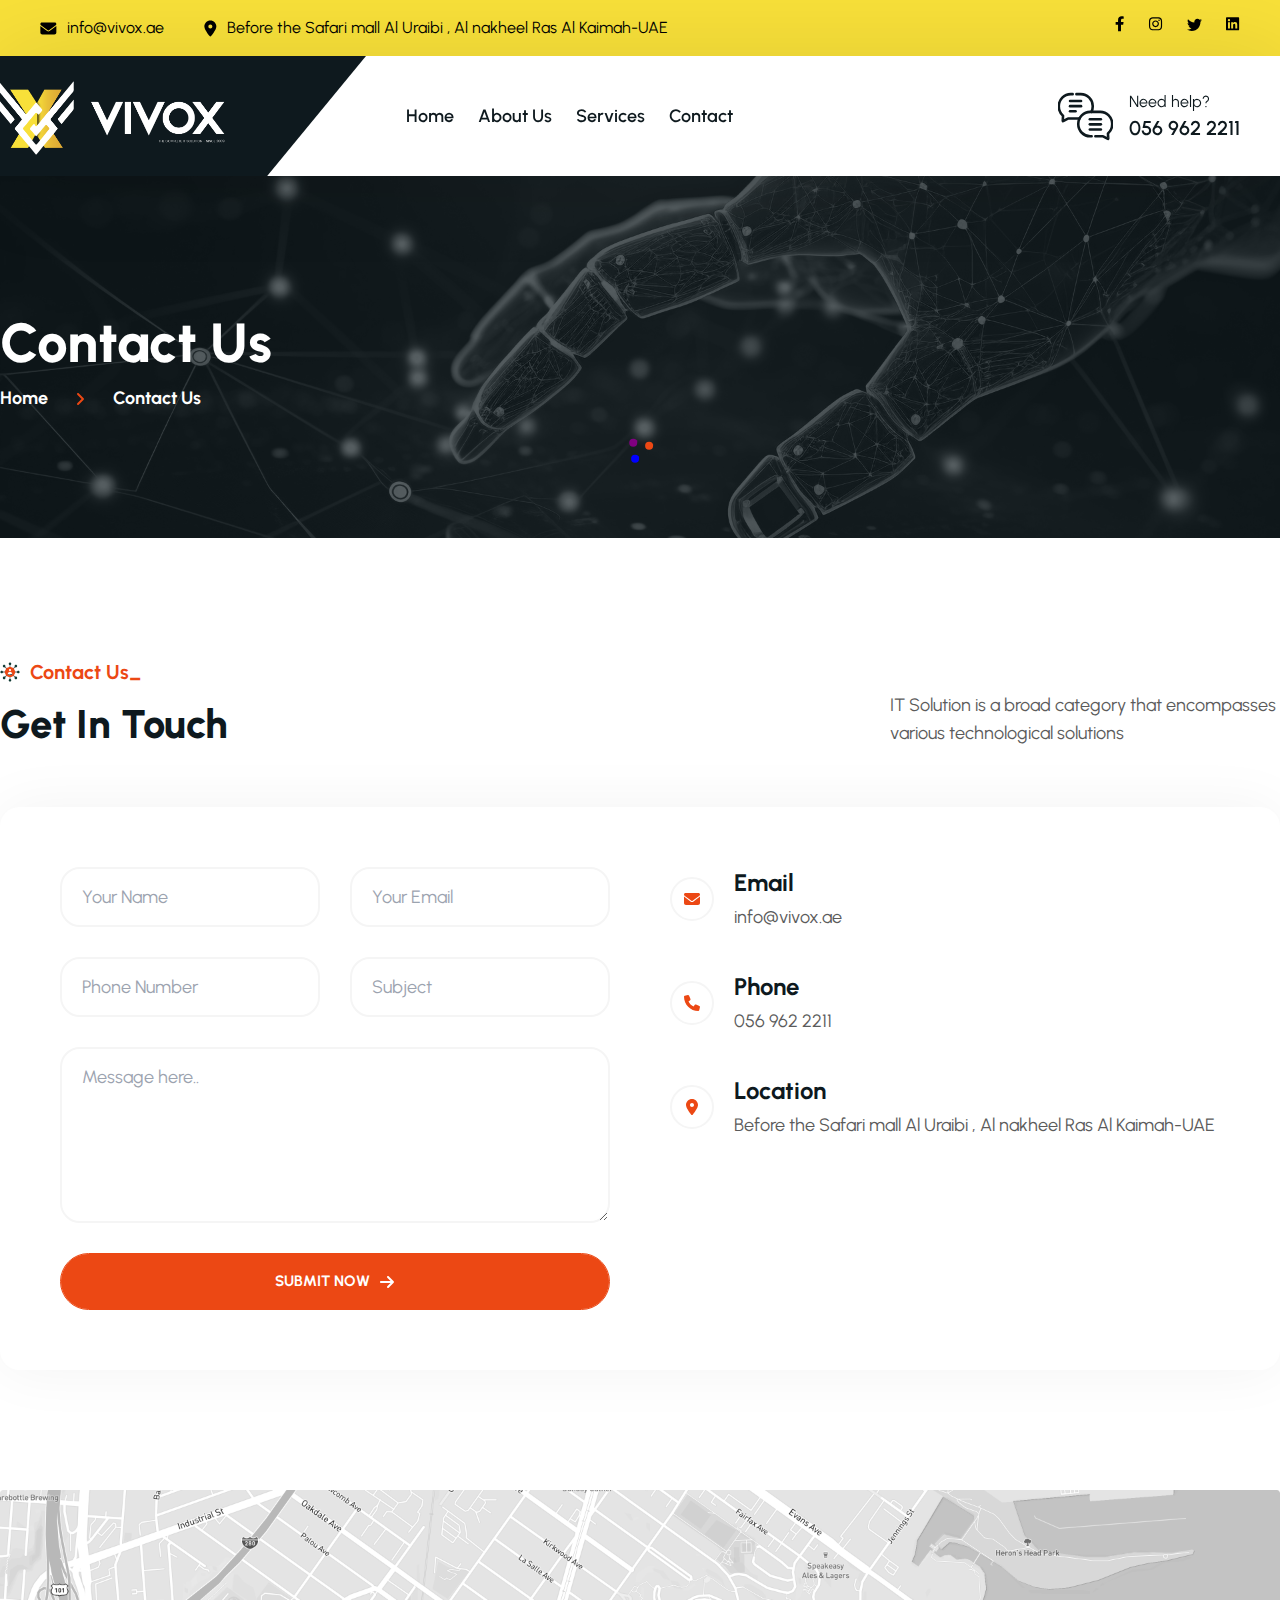
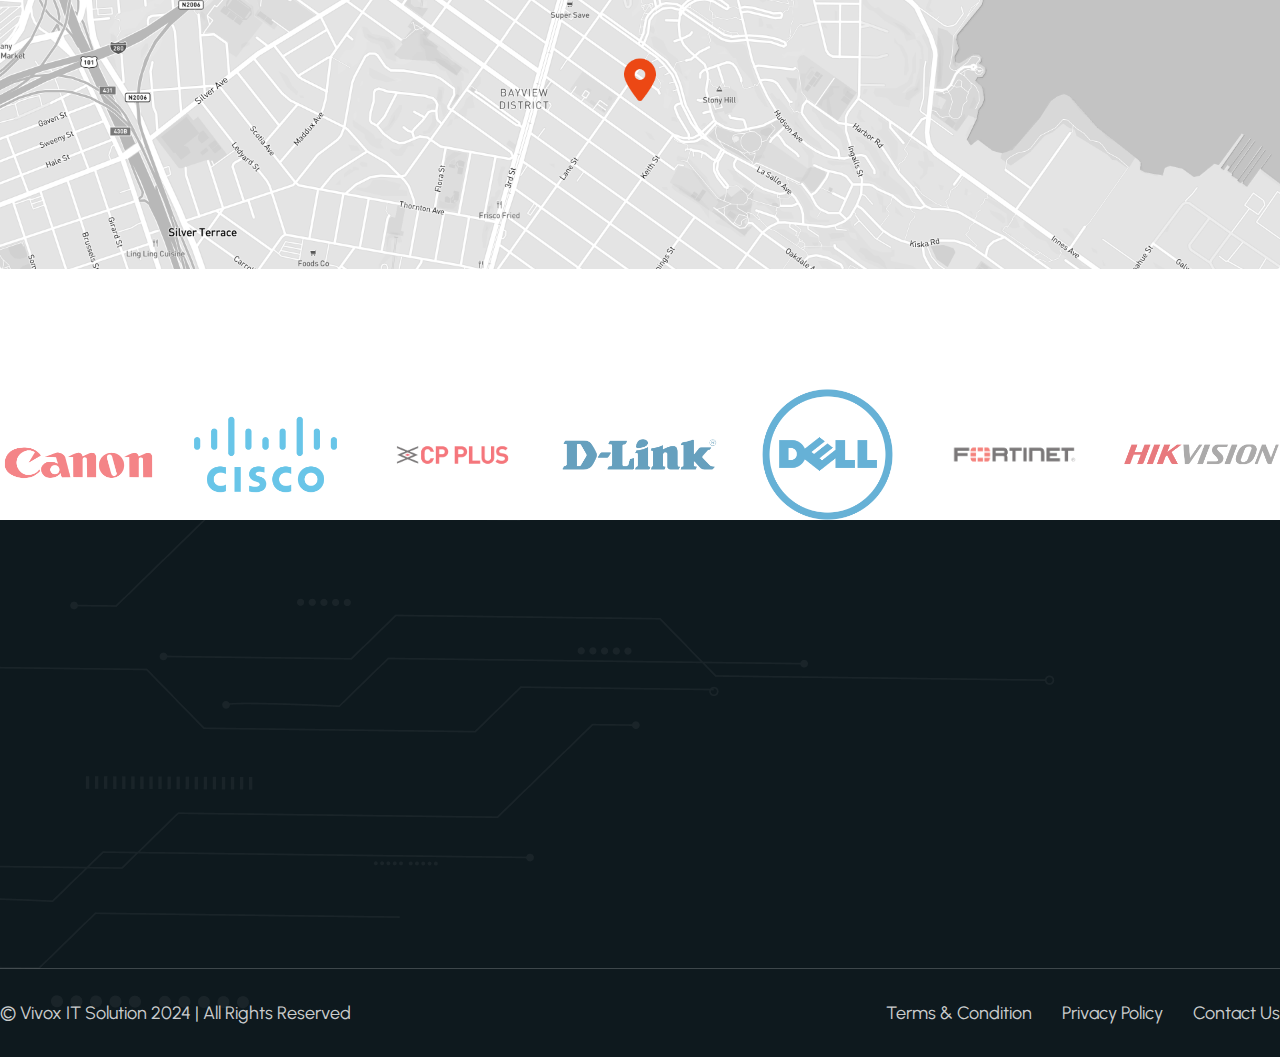
<file: contact.html>
<!DOCTYPE html>
<html lang="en">
  
<!-- Mirrored from sobtech.vercel.app/contact.html by HTTrack Website Copier/3.x [XR&CO'2014], Thu, 26 Dec 2024 16:09:22 GMT -->
<!-- Added by HTTrack --><meta http-equiv="content-type" content="text/html;charset=utf-8" /><!-- /Added by HTTrack -->
<head>
    <meta charset="UTF-8" />
    <meta http-equiv="X-UA-Compatible" content="IE=edge" />
    <meta name="viewport" content="width=device-width, initial-scale=1.0" />
    <title>Vivox Information Technology Network Service LLC</title>
    <!-- aos  -->
    <link rel="stylesheet" href="assets/css/aos.css" />
    <!-- slider  -->
    <link rel="stylesheet" href="assets/css/swiper-bundle.css" />
    <!-- compiled from input.css -->
    <link rel="stylesheet" href="assets/css/output.css" />
    <!-- overwrite custom css -->
    <link rel="stylesheet" href="assets/css/style.css" />
    <script src="https://static.elfsight.com/platform/platform.js" async></script>
    <div class="elfsight-app-383a443c-716a-4aad-bafa-0f750c243094" data-elfsight-app-lazy></div>
  </head>
  <body id="root " class="relative">
    <div class="justify-between px-10 py-4  hidden md:flex" style="background-color: #f8e039;">
      <div class="flex gap-10">
        <a href="#" class="flex h-fit items-center gap-2.5 text-base text-white">
          <svg
            width="17"
            height="13"
            viewBox="0 0 17 13"
            fill="none"
            xmlns="http://www.w3.org/2000/svg"
          >
            <path
              d="M14.8555 0.414062C15.668 0.414062 16.3555 1.10156 16.3555 1.91406C16.3555 2.41406 16.1055 2.85156 15.7305 3.13281L8.94922 8.22656C8.57422 8.50781 8.10547 8.50781 7.73047 8.22656L0.949219 3.13281C0.574219 2.85156 0.355469 2.41406 0.355469 1.91406C0.355469 1.10156 1.01172 0.414062 1.85547 0.414062H14.8555ZM7.13672 9.03906C7.85547 9.57031 8.82422 9.57031 9.54297 9.03906L16.3555 3.91406V10.4141C16.3555 11.5391 15.4492 12.4141 14.3555 12.4141H2.35547C1.23047 12.4141 0.355469 11.5391 0.355469 10.4141V3.91406L7.13672 9.03906Z"
              fill="#000"
            />
          </svg>
          <span class="" style="color:#000000;">info@vivox.ae</span>
        </a>
        <a href="#" class="flex h-fit items-center gap-2.5 text-base text-white">
          <svg
            width="13"
            height="17"
            viewBox="0 0 13 17"
            fill="none"
            xmlns="http://www.w3.org/2000/svg"
          >
            <path
              d="M5.60547 16.0391C3.98047 14.0078 0.355469 9.16406 0.355469 6.41406C0.355469 3.10156 3.01172 0.414062 6.35547 0.414062C9.66797 0.414062 12.3555 3.10156 12.3555 6.41406C12.3555 9.16406 8.69922 14.0078 7.07422 16.0391C6.69922 16.5078 5.98047 16.5078 5.60547 16.0391ZM6.35547 8.41406C7.44922 8.41406 8.35547 7.53906 8.35547 6.41406C8.35547 5.32031 7.44922 4.41406 6.35547 4.41406C5.23047 4.41406 4.35547 5.32031 4.35547 6.41406C4.35547 7.53906 5.23047 8.41406 6.35547 8.41406Z"
              fill="#000"
            />
          </svg>

          <span class="" style="color: #000000;">Before the Safari mall Al Uraibi , Al nakheel Ras Al Kaimah-UAE       </span>
        </a>
      </div>
      <!-- social  links  -->
      <div class="flex h-fit items-center gap-6">
        <a
          href="#"
          target="_blank"
          class="text-white hover:scale-125 transition-all duration-300"
        >
          <svg
            width="9"
            height="16"
            viewBox="0 0 9 16"
            fill="none"
            xmlns="http://www.w3.org/2000/svg"
          >
            <path
              d="M8.17383
            8.72656H5.97656V15.2891H3.04688V8.72656H0.644531V6.03125H3.04688V3.95117C3.04688
            1.60742 4.45312 0.289062 6.5918 0.289062C7.61719 0.289062 8.70117
            0.494141 8.70117 0.494141V2.80859H7.5C6.32812 2.80859 5.97656
            3.51172 5.97656 4.27344V6.03125H8.58398L8.17383 8.72656Z"
              fill="#000"
            />
          </svg>
        </a>
        <a
          href="#"
          target="_blank"
          class="text-white hover:scale-125 transition-all duration-300"
        >
          <svg
            width="15"
            height="14"
            viewBox="0 0 15 14"
            fill="none"
            xmlns="http://www.w3.org/2000/svg"
          >
            <path
              d="M7.5625 3.41992C9.4082 3.41992 10.9316 4.94336 10.9316
            6.78906C10.9316 8.66406 9.4082 10.1582 7.5625 10.1582C5.6875 10.1582
            4.19336 8.66406 4.19336 6.78906C4.19336 4.94336 5.6875 3.41992
            7.5625 3.41992ZM7.5625 8.98633C8.76367 8.98633 9.73047 8.01953
            9.73047 6.78906C9.73047 5.58789 8.76367 4.62109 7.5625
            4.62109C6.33203 4.62109 5.36523 5.58789 5.36523 6.78906C5.36523
            8.01953 6.36133 8.98633 7.5625 8.98633ZM11.8398 3.30273C11.8398
            2.86328 11.4883 2.51172 11.0488 2.51172C10.6094 2.51172 10.2578
            2.86328 10.2578 3.30273C10.2578 3.74219 10.6094 4.09375 11.0488
            4.09375C11.4883 4.09375 11.8398 3.74219 11.8398 3.30273ZM14.0664
            4.09375C14.125 5.17773 14.125 8.42969 14.0664 9.51367C14.0078
            10.5684 13.7734 11.4766 13.0117 12.2676C12.25 13.0293 11.3125
            13.2637 10.2578 13.3223C9.17383 13.3809 5.92188 13.3809 4.83789
            13.3223C3.7832 13.2637 2.875 13.0293 2.08398 12.2676C1.32227 11.4766
            1.08789 10.5684 1.0293 9.51367C0.970703 8.42969 0.970703 5.17773
            1.0293 4.09375C1.08789 3.03906 1.32227 2.10156 2.08398 1.33984C2.875
            0.578125 3.7832 0.34375 4.83789 0.285156C5.92188 0.226562 9.17383
            0.226562 10.2578 0.285156C11.3125 0.34375 12.25 0.578125 13.0117
            1.33984C13.7734 2.10156 14.0078 3.03906 14.0664 4.09375ZM12.6602
            10.6562C13.0117 9.80664 12.9238 7.75586 12.9238 6.78906C12.9238
            5.85156 13.0117 3.80078 12.6602 2.92188C12.4258 2.36523 11.9863
            1.89648 11.4297 1.69141C10.5508 1.33984 8.5 1.42773 7.5625
            1.42773C6.5957 1.42773 4.54492 1.33984 3.69531 1.69141C3.10938
            1.92578 2.66992 2.36523 2.43555 2.92188C2.08398 3.80078 2.17188
            5.85156 2.17188 6.78906C2.17188 7.75586 2.08398 9.80664 2.43555
            10.6562C2.66992 11.2422 3.10938 11.6816 3.69531 11.916C4.54492
            12.2676 6.5957 12.1797 7.5625 12.1797C8.5 12.1797 10.5508 12.2676
            11.4297 11.916C11.9863 11.6816 12.4551 11.2422 12.6602 10.6562Z"
              fill="#000"
            />
          </svg>
        </a>
        <a
          href="#"
          target="_blank"
          class="text-white hover:scale-125 transition-all duration-300"
        >
          <svg
            width="15"
            height="13"
            viewBox="0 0 15 13"
            fill="none"
            xmlns="http://www.w3.org/2000/svg"
          >
            <path
              d="M13.4473 3.74219C13.4473 3.88867 13.4473 4.00586 13.4473
            4.15234C13.4473 8.22461 10.3711 12.8828 4.7168 12.8828C2.95898
            12.8828 1.34766 12.3848 0 11.5059C0.234375 11.5352 0.46875 11.5645
            0.732422 11.5645C2.16797 11.5645 3.48633 11.0664 4.54102
            10.2461C3.19336 10.2168 2.05078 9.33789 1.66992 8.10742C1.875
            8.13672 2.05078 8.16602 2.25586 8.16602C2.51953 8.16602 2.8125
            8.10742 3.04688 8.04883C1.64062 7.75586 0.585938 6.52539 0.585938
            5.03125V5.00195C0.996094 5.23633 1.49414 5.35352 1.99219
            5.38281C1.14258 4.82617 0.615234 3.88867 0.615234 2.83398C0.615234
            2.24805 0.761719 1.7207 1.02539 1.28125C2.54883 3.12695 4.83398
            4.35742 7.38281 4.50391C7.32422 4.26953 7.29492 4.03516 7.29492
            3.80078C7.29492 2.10156 8.67188 0.724609 10.3711 0.724609C11.25
            0.724609 12.041 1.07617 12.627 1.69141C13.3008 1.54492 13.9746
            1.28125 14.5605 0.929688C14.3262 1.66211 13.8574 2.24805 13.2129
            2.62891C13.8281 2.57031 14.4434 2.39453 14.9707 2.16016C14.5605
            2.77539 14.0332 3.30273 13.4473 3.74219Z"
              fill="#000"
            />
          </svg>
        </a>
        <a
          href="#"
          target="_blank"
          class="text-white hover:scale-125 transition-all duration-300"
        >
          <svg
            width="14"
            height="14"
            viewBox="0 0 14 14"
            fill="none"
            xmlns="http://www.w3.org/2000/svg"
          >
            <path
              d="M12.1875 0.226562C12.6855 0.226562 13.125 0.666016 13.125 1.19336V12.4141C13.125 12.9414 12.6855 13.3516 12.1875 13.3516H0.908203C0.410156 13.3516 0 12.9414 0 12.4141V1.19336C0 0.666016 0.410156 0.226562 0.908203 0.226562H12.1875ZM3.95508 11.4766V5.23633H2.02148V11.4766H3.95508ZM2.98828 4.35742C3.60352 4.35742 4.10156 3.85938 4.10156 3.24414C4.10156 2.62891 3.60352 2.10156 2.98828 2.10156C2.34375 2.10156 1.8457 2.62891 1.8457 3.24414C1.8457 3.85938 2.34375 4.35742 2.98828 4.35742ZM11.25 11.4766V8.04883C11.25 6.37891 10.8691 5.06055 8.90625 5.06055C7.96875 5.06055 7.32422 5.58789 7.06055 6.08594H7.03125V5.23633H5.18555V11.4766H7.11914V8.40039C7.11914 7.58008 7.26562 6.78906 8.29102 6.78906C9.28711 6.78906 9.28711 7.72656 9.28711 8.42969V11.4766H11.25Z"
              fill="#000"
            />
          </svg>
        </a>
      </div>
    </div>
    <!-- nav bar  -->
    <div
      class="flex justify-center w-full sticky top-0 z-[99999] bg-white"
      id="stickyHeader"
      style="box-shadow: 4px 4px 90px 4px #0000001a"
    >
      <header class="w-full flex justify-between items-center h-fit px-0">  
        <div class="flex gap-4 xl:gap-10 h-full items-center">
          <div class="h3-nav-logo bg-heading w-[160px] xl:w-[366px]">
            <img
              src="assets/img/vivalogo.png"
              alt=""
              class="logo_header"
              style="height: 80px; padding-left: 60px;margin-top: 20px;margin-bottom: 20px;"
            />
          </div>
          <div class="gap-6 hidden xl:flex py-3 lg:py-5">
            <a href="index.html" class="w-fit">
                <div class="nav-link group">
                  Home
                  <!-- <img
                  src=".assets/img/icon/down-arrow.svg"
                  alt=""
                  class="group-hover:rotate-180"
                /> -->
                </div>
              </a>
            <a href="about_us.html" class="w-fit">
              <div class="nav-link group">
                About Us
                <!-- <img
                src=".assets/img/icon/down-arrow.svg"
                alt=""
                class="group-hover:rotate-180"
              /> -->
              </div>
            </a>
            <a href="services.html" class="w-fit">
              <div class="nav-link group">
                Services
                <!-- <img
                src=".assets/img/icon/down-arrow.svg"
                alt=""
                class="group-hover:rotate-180"
              /> -->
              </div>
            </a>
            <a href="contact.html" class="w-fit">
              <div class="nav-link group">
                Contact
                <!-- <img
                src=".assets/img/icon/down-arrow.svg"
                alt=""
                class="group-hover:rotate-180"
              /> -->
              </div>
            </a>
          </div>
        </div>
        <a
          href="#"
          class="hidden sm:flex text-heading hover:text-sb-orange items-center transition-all duration-300 h-fit gap-4 pr-10"
        >
          <svg
            width="55"
            height="55"
            viewBox="0 0 55 55"
            fill="none"
            xmlns="http://www.w3.org/2000/svg"
          >
            <g clip-path="url(#clip0_1_13921)">
              <path
                d="M31.854 30.2461H42.871"
                stroke="currentColor"
                stroke-width="2.57908"
                stroke-miterlimit="10"
                stroke-linecap="round"
                stroke-linejoin="round"
              />
              <path
                d="M31.854 35.3555H42.871"
                stroke="currentColor"
                stroke-width="2.57908"
                stroke-miterlimit="10"
                stroke-linecap="round"
                stroke-linejoin="round"
              />
              <path
                d="M31.854 40.4648H42.871"
                stroke="currentColor"
                stroke-width="2.57908"
                stroke-miterlimit="10"
                stroke-linecap="round"
                stroke-linejoin="round"
              />
              <path
                d="M12.0415 12.0547H23.0585"
                stroke="currentColor"
                stroke-width="2.57908"
                stroke-miterlimit="10"
                stroke-linecap="round"
                stroke-linejoin="round"
              />
              <path
                d="M12.0415 17.1641H23.0585"
                stroke="currentColor"
                stroke-width="2.57908"
                stroke-miterlimit="10"
                stroke-linecap="round"
                stroke-linejoin="round"
              />
              <path
                d="M12.0415 22.2773H17.55"
                stroke="currentColor"
                stroke-width="2.57908"
                stroke-miterlimit="10"
                stroke-linecap="round"
                stroke-linejoin="round"
              />
              <mask
                id="mask0_1_13921"
                style="mask-type: luminance"
                maskUnits="userSpaceOnUse"
                x="0"
                y="0"
                width="56"
                height="55"
              >
                <path
                  d="M0.000488281 7.62939e-06H55.0005V55H0.000488281V7.62939e-06Z"
                  fill="white"
                />
              </mask>
              <g mask="url(#mask0_1_13921)">
                <path
                  d="M37.3618 47.2486H42.2704H44.6517C44.9044 47.2486 44.877 47.2394 45.1024 47.3581L49.8709 49.8037C50.1296 49.898 50.2515 49.8281 50.2393 49.5694L49.9623 44.4805C49.9562 44.441 49.947 44.435 49.9744 44.4106C52.5506 42.2205 54.1948 38.9628 54.1948 35.34V34.8229C54.1948 28.2708 48.8295 22.9112 42.2704 22.9112H32.1944C25.6354 22.9112 20.27 28.2708 20.27 34.8229V35.34C20.27 41.889 25.6354 47.2486 32.1944 47.2486H33.6408"
                  stroke="currentColor"
                  stroke-width="2.57908"
                  stroke-miterlimit="10"
                  stroke-linecap="round"
                  stroke-linejoin="round"
                />
                <path
                  d="M18.3964 5.15734H22.8026C29.3616 5.15734 34.7269 10.517 34.7269 17.069V17.583C34.7269 19.4963 34.2702 21.3063 33.4601 22.9124M21.5389 29.4947H12.7295H10.3483C10.0925 29.4947 10.1199 29.4856 9.89457 29.6012L5.12611 32.0499C4.87034 32.1442 4.74552 32.0741 4.76066 31.8126L5.0348 26.7267C5.04082 26.6841 5.04995 26.678 5.02256 26.6568C2.44647 24.4666 0.805176 21.2089 0.805176 17.583V17.069C0.805176 10.517 6.17058 5.15734 12.7295 5.15734H14.6754"
                  stroke="currentColor"
                  stroke-width="2.57908"
                  stroke-miterlimit="10"
                  stroke-linecap="round"
                  stroke-linejoin="round"
                />
              </g>
            </g>
            <defs>
              <clipPath id="clip0_1_13921">
                <rect
                  width="55"
                  height="55"
                  fill="white"
                  transform="translate(0.000488281)"
                />
              </clipPath>
            </defs>
          </svg>
          <div class="">
            <p class="text-base">Need help?</p>
            <p class="text-xl font-semibold">056 962 2211</p>
          </div>
        </a>
        <!-- mobile menu icons  -->
        <div class="w-8 xl:hidden mr-4" id="mobile-nav-btn">
          <svg
            class="transition-all duration-300"
            id="menu-btn"
            xmlns="http://www.w3.org/2000/svg"
            viewBox="0 0 448 512"
          >
            <path
              d="M0 96C0 78.3 14.3 64 32 64H416c17.7 0 32 14.3 32 32s-14.3 32-32 32H32C14.3 128 0 113.7 0 96zM0 256c0-17.7 14.3-32 32-32H416c17.7 0 32 14.3 32 32s-14.3 32-32 32H32c-17.7 0-32-14.3-32-32zM448 416c0 17.7-14.3 32-32 32H32c-17.7 0-32-14.3-32-32s14.3-32 32-32H416c17.7 0 32 14.3 32 32z"
            />
          </svg>
          <svg
            class="hidden transition-all duration-300"
            id="close-btn"
            xmlns="http://www.w3.org/2000/svg"
            viewBox="0 0 448 512"
          >
            <path
              d="M342.6 150.6c12.5-12.5 12.5-32.8 0-45.3s-32.8-12.5-45.3 0L192 210.7 86.6 105.4c-12.5-12.5-32.8-12.5-45.3 0s-12.5 32.8 0 45.3L146.7 256 41.4 361.4c-12.5 12.5-12.5 32.8 0 45.3s32.8 12.5 45.3 0L192 301.3 297.4 406.6c12.5 12.5 32.8 12.5 45.3 0s12.5-32.8 0-45.3L237.3 256 342.6 150.6z"
            />
          </svg>
        </div>
      </header>
    </div>
    <!-- mobile nav  -->
    <div
      id="mnav-menu-item"
      class="w-screen screen-height bg-black/5 left-0 fixed top-[69px] -translate-x-[100vw] transition-all duration-300 xl:hidden z-[99999999]"
    >
      <div class="w-[300px] h-full bg-white px-5 overflow-y-scroll">
        <div class="gap-6">
            <div class="border-b border-[#f5f5f5]">
                <a href="index.html" class="w-fit">
                  <div class="nav-link group py-3">
                    Home
                    <!-- <img
                    src=".assets/img/icon/down-arrow.svg"
                    alt=""
                    class="group-hover:rotate-180"
                  /> -->
                  </div>
                </a>
              </div>
          <div class="border-b border-[#f5f5f5]">
            <a href="about_us.html" class="w-fit">
              <div class="nav-link group py-3">
                About Us
                <!-- <img
                src=".assets/img/icon/down-arrow.svg"
                alt=""
                class="group-hover:rotate-180"
              /> -->
              </div>
            </a>
          </div>
          <div class="border-b border-[#f5f5f5]">
            <a href="services.html" class="w-fit">
              <div class="nav-link group py-3">
                Services
                <!-- <img
                src=".assets/img/icon/down-arrow.svg"
                alt=""
                class="group-hover:rotate-180"
              /> -->
              </div>
            </a>
          </div>
        
          <div class="border-b border-[#f5f5f5]">
            <a href="contact.html" class="w-fit">
              <div class="nav-link group py-3">
                Contact
                <!-- <img
                src=".assets/img/icon/down-arrow.svg"
                alt=""
                class="group-hover:rotate-180"
              /> -->
              </div>
            </a>
          </div>
        </div>
        
      </div>
    </div>
    <!-- bread crumb  -->
    <section
      class="relative h-fit max-w-[100vw] flex justify-center items-center"
    >
      <img
        src="assets/img/bread-crumb.png"
        alt=""
        class="w-full min-h-[140px]"
      />
      <div class="w-full h-full absolute top-0 left-0 bg-heading/70"></div>
      <div class="container absolute py-5 px-4 xl:px-0">
        <h1 class="text-white text-[55px] font-extrabold">Contact Us</h1>
        <div class="flex items-center gap-7">
          <a
            href="index-2.html"
            class="text-lg font-bold text-white transition-all duration-300 hover:text-sb-orange"
            >Home</a
          >
          <svg
            width="9"
            height="13"
            viewBox="0 0 9 13"
            fill="none"
            xmlns="http://www.w3.org/2000/svg"
          >
            <path
              d="M2 13C1.71875 13 1.46875 12.9062 1.28125 12.7188C0.875 12.3438 0.875 11.6875 1.28125 11.3125L5.5625 7L1.28125 2.71875C0.875 2.34375 0.875 1.6875 1.28125 1.3125C1.65625 0.90625 2.3125 0.90625 2.6875 1.3125L7.6875 6.3125C8.09375 6.6875 8.09375 7.34375 7.6875 7.71875L2.6875 12.7188C2.5 12.9062 2.25 13 2 13Z"
              fill="#EC4814"
            />
          </svg>
          <a
            href="#"
            class="text-lg font-bold text-white transition-all duration-300 hover:text-sb-orange"
          >
            Contact Us
          </a>
        </div>
      </div>
    </section>
    <!-- bread crumb  -->
    <!-- Contact info start  -->
    <section class="px-4 xl:px-0 pt-[60px] lg:pt-[120px]">
      <div class="container">
        <div
          class="flex justify-between flex-col gap-5 md:flex-row md:items-end"
        >
          <div class="">
            <h1 class="flex h-fit items-center gap-2.5">
              <svg
                width="20"
                height="20"
                viewBox="0 0 20 20"
                fill="none"
                xmlns="http://www.w3.org/2000/svg"
              >
                <g clip-path="url(#clip0_1_13847)">
                  <path
                    fill-rule="evenodd"
                    clip-rule="evenodd"
                    d="M18.3087 10.3902H10.9406L16.1511 15.6007L15.5987 16.153L10.3882 10.9425V18.3107H9.61V10.9425L4.39949 16.153L3.84711 15.6007L9.05762 10.3902H1.68945V9.61195H9.05762L3.84711 4.40145L4.39949 3.84906L9.61 9.05957V1.69141H10.3882V9.05957L15.5987 3.84906L16.1511 4.40145L10.9406 9.61195H18.3087V10.3902Z"
                    fill="#5B5B5B"
                  ></path>
                  <path
                    fill-rule="evenodd"
                    clip-rule="evenodd"
                    d="M4.12418 2.82445C4.84203 2.82445 5.42391 3.40637 5.42391 4.12418C5.42391 4.84203 4.84199 5.42391 4.12418 5.42391C3.40637 5.42391 2.82445 4.84199 2.82445 4.12418C2.82445 3.40637 3.40637 2.82445 4.12418 2.82445ZM17.1755 4.12418C17.1755 4.84203 16.5936 5.42391 15.8758 5.42391C15.158 5.42391 14.5761 4.84199 14.5761 4.12418C14.5761 3.40637 15.158 2.82445 15.8758 2.82445C16.5936 2.82445 17.1755 3.40637 17.1755 4.12418ZM18.3096 11.2997C17.5918 11.2997 17.0099 10.7178 17.0099 10C17.0099 9.28215 17.5918 8.70027 18.3096 8.70027C19.0275 8.70027 19.6094 9.28219 19.6094 10C19.6094 10.7179 19.0275 11.2997 18.3096 11.2997ZM11.2997 1.69035C11.2997 2.4082 10.7178 2.99012 10 2.99012C9.28215 2.99012 8.70027 2.4082 8.70027 1.69035C8.70027 0.972539 9.28219 0.390625 10 0.390625C10.7179 0.390625 11.2997 0.972539 11.2997 1.69035ZM15.8758 17.1755C15.158 17.1755 14.5761 16.5936 14.5761 15.8758C14.5761 15.158 15.158 14.5761 15.8758 14.5761C16.5936 14.5761 17.1755 15.158 17.1755 15.8758C17.1755 16.5936 16.5936 17.1755 15.8758 17.1755ZM8.70027 18.3096C8.70027 17.5918 9.28219 17.0099 10 17.0099C10.7179 17.0099 11.2997 17.5918 11.2997 18.3096C11.2997 19.0275 10.7178 19.6094 10 19.6094C9.28215 19.6094 8.70027 19.0275 8.70027 18.3096ZM2.82445 15.8758C2.82445 15.158 3.40637 14.5761 4.12418 14.5761C4.84203 14.5761 5.42391 15.158 5.42391 15.8758C5.42391 16.5936 4.84199 17.1755 4.12418 17.1755C3.40637 17.1755 2.82445 16.5936 2.82445 15.8758ZM1.69035 8.70027C2.4082 8.70027 2.99012 9.28219 2.99012 10C2.99012 10.7179 2.4082 11.2997 1.69035 11.2997C0.972539 11.2997 0.390625 10.7178 0.390625 10C0.390625 9.28215 0.972539 8.70027 1.69035 8.70027Z"
                    fill="#103A33"
                  ></path>
                  <path
                    d="M13.6201 13.622C15.6205 11.6216 15.6205 8.37835 13.6201 6.37795C11.6197 4.37755 8.37636 4.37755 6.37596 6.37795C4.37555 8.37835 4.37555 11.6216 6.37596 13.622C8.37636 15.6225 11.6197 15.6225 13.6201 13.622Z"
                    fill="#EC4814"
                  ></path>
                  <path
                    fill-rule="evenodd"
                    clip-rule="evenodd"
                    d="M12.3078 12.074C12.3078 13.3482 7.69336 13.3482 7.69336 12.074C7.69336 10.7998 8.72645 9.76684 10.0007 9.76684C11.2748 9.76688 12.3078 10.7998 12.3078 12.074ZM8.9343 8.03883C8.9343 8.62777 9.41172 9.1052 10.0007 9.1052C10.5896 9.1052 11.067 8.62777 11.067 8.03883C11.067 7.45004 10.5896 6.97266 10.0007 6.97266C9.41168 6.97262 8.9343 7.45004 8.9343 8.03883Z"
                    fill="white"
                  ></path>
                  <path
                    fill-rule="evenodd"
                    clip-rule="evenodd"
                    d="M12.2543 11.5781C11.9358 12.6196 8.26301 12.6534 7.72703 11.6794C7.70488 11.8077 7.69336 11.9396 7.69336 12.0743C7.69336 13.3484 12.3078 13.3484 12.3078 12.0743C12.3078 11.9039 12.2894 11.7379 12.2543 11.5781Z"
                    fill="#1A2429"
                  ></path>
                </g>
                <defs>
                  <clipPath id="clip0_1_13847">
                    <rect width="20" height="20" fill="white"></rect>
                  </clipPath>
                </defs>
              </svg>
              <span class="text-xl font-bold text-sb-orange">Contact Us_</span>
            </h1>
            <h2
              class="text-[40px] leading-[45px] font-extrabold text-heading capitalize mt-4"
            >
              Get In Touch
            </h2>
          </div>
          <p class="text-lg text-paragraph max-w-[390px] w-full">
            IT Solution is a broad category that encompasses various
            technological solutions
          </p>
        </div>
        <div
          class="grid grid-cols-6 lg:grid-cols-12 gap-[60px] shadow-primary rounded-[20px] overflow-hidden mt-[60px] p-4 lg:p-[60px]"
        >
          <div class="col-span-6 grid grid-cols-12 gap-[30px]">
            <input
              type="text"
              class="col-span-12 sm:col-span-6 border-2 border-[#F5F5F5] rounded-[20px] px-5 py-3.5 text-lg text-heading outline-none focus:outline-none"
              placeholder="Your Name"
            />
            <input
              type="text"
              class="col-span-12 sm:col-span-6 border-2 border-[#F5F5F5] rounded-[20px] px-5 py-3.5 text-lg text-heading outline-none focus:outline-none"
              placeholder="Your Email"
            />
            <input
              type="text"
              class="col-span-12 sm:col-span-6 border-2 border-[#F5F5F5] rounded-[20px] px-5 py-3.5 text-lg text-heading outline-none focus:outline-none"
              placeholder="Phone Number "
            />
            <input
              type="text"
              class="col-span-12 sm:col-span-6 border-2 border-[#F5F5F5] rounded-[20px] px-5 py-3.5 text-lg text-heading outline-none focus:outline-none"
              placeholder="Subject"
            />

            <textarea
              name=""
              id=""
              class="col-span-12 border-2 border-[#F5F5F5] rounded-[20px] px-5 py-3.5 text-lg text-heading overflow-hidden min-h-[176px] outline-none focus:outline-none"
              placeholder="Message here.."
            ></textarea>

            <div
              class="bg-btn-wrapper group overflow-hidden w-full rounded-[999] col-span-12"
            >
              <a
                class="bg-btn flex h-fit items-center gap-2.5 justify-center px-7 py-5 rounded-[999] hover:text-heading uppercase w-full"
                href="#"
              >
                submit now
                <span class=""
                  ><svg
                    width="15"
                    height="13"
                    viewBox="0 0 15 13"
                    fill="none"
                    xmlns="http://www.w3.org/2000/svg"
                  >
                    <path
                      d="M13.6875 7.71484L8.6875 12.7148C8.5 12.9023 8.25 12.9961 8 12.9961C7.71875 12.9961 7.46875 12.9023 7.28125 12.7148C6.875 12.3398 6.875 11.6836 7.28125 11.3086L10.5625 7.99609H1C0.4375 7.99609 0 7.55859 0 6.99609C0 6.46484 0.4375 5.99609 1 5.99609H10.5625L7.28125 2.71484C6.875 2.33984 6.875 1.68359 7.28125 1.30859C7.65625 0.902344 8.3125 0.902344 8.6875 1.30859L13.6875 6.30859C14.0938 6.68359 14.0938 7.33984 13.6875 7.71484Z"
                      fill="white"
                    ></path>
                  </svg>
                </span>
              </a>
            </div>
          </div>
          <div class="col-span-6">
            <div class="flex items-center gap-[20px] h-fit">
              <div
                class="w-11 aspect-square flex justify-center items-center rounded-full border-2 border-[#F5F5F5]"
              >
                <svg
                  width="16"
                  height="12"
                  viewBox="0 0 16 12"
                  fill="none"
                  xmlns="http://www.w3.org/2000/svg"
                >
                  <path
                    d="M14.5 0C15.3125 0 16 0.6875 16 1.5C16 2 15.75 2.4375 15.375 2.71875L8.59375 7.8125C8.21875 8.09375 7.75 8.09375 7.375 7.8125L0.59375 2.71875C0.21875 2.4375 0 2 0 1.5C0 0.6875 0.65625 0 1.5 0H14.5ZM6.78125 8.625C7.5 9.15625 8.46875 9.15625 9.1875 8.625L16 3.5V10C16 11.125 15.0938 12 14 12H2C0.875 12 0 11.125 0 10V3.5L6.78125 8.625Z"
                    fill="#EC4814"
                  />
                </svg>
              </div>
              <div class="">
                <h1 class="text-2xl text-heading font-bold">Email</h1>
                <p class="text-lg text-paragraph mt-1">info@vivox.ae</p>
              </div>
            </div>
            <div class="flex items-center gap-[20px] h-fit mt-10">
              <div
                class="w-11 aspect-square flex justify-center items-center rounded-full border-2 border-[#F5F5F5]"
              >
                <svg
                  width="17"
                  height="18"
                  viewBox="0 0 17 18"
                  fill="none"
                  xmlns="http://www.w3.org/2000/svg"
                >
                  <path
                    d="M15.9688 13.0938L15.2188 16.25C15.125 16.7188 14.75 17.0312 14.2812 17.0312C6.40625 17 0 10.5938 0 2.71875C0 2.25 0.28125 1.875 0.75 1.78125L3.90625 1.03125C4.34375 0.9375 4.8125 1.1875 5 1.59375L6.46875 5C6.625 5.40625 6.53125 5.875 6.1875 6.125L4.5 7.5C5.5625 9.65625 7.3125 11.4062 9.5 12.4688L10.875 10.7812C11.125 10.4688 11.5938 10.3438 12 10.5L15.4062 11.9688C15.8125 12.1875 16.0625 12.6562 15.9688 13.0938Z"
                    fill="#EC4814"
                  />
                </svg>
              </div>
              <div class="">
                <h1 class="text-2xl text-heading font-bold">Phone</h1>
                <p class="text-lg text-paragraph mt-1">056 962 2211</p>
              </div>
            </div>
            <div class="flex items-center gap-[20px] h-fit mt-10">
              <div
                class="w-11 aspect-square flex justify-center items-center rounded-full border-2 border-[#F5F5F5]"
              >
                <svg
                  width="12"
                  height="17"
                  viewBox="0 0 12 17"
                  fill="none"
                  xmlns="http://www.w3.org/2000/svg"
                >
                  <path
                    d="M5.25 15.625C3.625 13.5938 0 8.75 0 6C0 2.6875 2.65625 0 6 0C9.3125 0 12 2.6875 12 6C12 8.75 8.34375 13.5938 6.71875 15.625C6.34375 16.0938 5.625 16.0938 5.25 15.625ZM6 8C7.09375 8 8 7.125 8 6C8 4.90625 7.09375 4 6 4C4.875 4 4 4.90625 4 6C4 7.125 4.875 8 6 8Z"
                    fill="#EC4814"
                  />
                </svg>
              </div>
              <div class="">
                <h1 class="text-2xl text-heading font-bold">Location</h1>
                <p class="text-lg text-paragraph mt-1">
                  Before the Safari mall Al Uraibi , Al nakheel Ras Al Kaimah-UAE
                </p>
              </div>
            </div>
          </div>
        </div>
      </div>
    </section>
    <!--  contact info end  -->
    <section class="pt-[60px] lg:pt-[120px]">
      <img src="assets/img/map.png" alt="" class="w-full" />
    </section>
    <!-- partners start  -->
    <section class="mt-[60px] lg:mt-[120px] px-4 xl:px-0">
      <div class="container">
        <!-- Slider main container -->
        <div class="swiper partnerSlider">
          <div class="swiper-wrapper flex items-center">
      
            <div class="swiper-slide">
              <img
                src="assets/img/CANON.png"
                alt=""
                class="opacity-60 transition-all duration-300 hover:opacity-100"
              />
            </div>
            <div class="swiper-slide">
              <img
                src="assets/img/CISCO.png"
                alt=""
                class="opacity-60 transition-all duration-300 hover:opacity-100"
              />
            </div>
            <div class="swiper-slide">
              <img
                src="assets/img/CP PLUS.png"
                alt=""
                class="opacity-60 transition-all duration-300 hover:opacity-100"
              />
            </div>
            <div class="swiper-slide">
              <img
                src="assets/img/D LINK.png"
                alt=""
                class="opacity-60 transition-all duration-300 hover:opacity-100"
              />
            </div>
            <div class="swiper-slide">
              <img
                src="assets/img/DELL.png"
                alt=""
                class="opacity-60 transition-all duration-300 hover:opacity-100"
              />
            </div>
            <div class="swiper-slide">
              <img
                src="assets/img/FORTINET.png"
                alt=""
                class="opacity-60 transition-all duration-300 hover:opacity-100"
              />
            </div>
            <div class="swiper-slide">
              <img
                src="assets/img/HIKVISION.png"
                alt=""
                class="opacity-60 transition-all duration-300 hover:opacity-100"
              />
            </div>
            <div class="swiper-slide">
              <img
                src="assets/img/HP.png"
                alt=""
                class="opacity-60 transition-all duration-300 hover:opacity-100"
              />
            </div>
            <div class="swiper-slide">
              <img
                src="assets/img/LENOVO.png"
                alt=""
                class="opacity-60 transition-all duration-300 hover:opacity-100"
              />
            </div>
            <div class="swiper-slide">
              <img
                src="assets/img/SOPHOS.png"
                alt=""
                class="opacity-60 transition-all duration-300 hover:opacity-100"
              />
            </div>
         
            <div class="swiper-slide">
              <img
                src="assets/img/CANON.png"
                alt=""
                class="opacity-60 transition-all duration-300 hover:opacity-100"
              />
            </div>
            <div class="swiper-slide">
              <img
                src="assets/img/CISCO.png"
                alt=""
                class="opacity-60 transition-all duration-300 hover:opacity-100"
              />
            </div>
          </div>
          <!-- <div class="swiper-button-next"></div>
          <div class="swiper-button-prev"></div>
          <div class="swiper-pagination"></div> -->
        </div>
      </div>
    </section>
    <!-- partners end  -->
    <div class="bg-heading relative">
      <img
        src="assets/img/home-3/footer-bg.png"
        alt=""
        class="absolute bottom-0"
      />
      <!-- cta start  -->
      <!-- <section id="subscribe" class="relative overflow-hidden">
        <div class="container px-4 xl:px-0">
          <div
            class="bg-[#1A2429] rounded-[20px] overflow-hidden flex justify-between relative z-10"
          >
            <div data-aos="fade-right" class="px-5 py-10 md:py-20 md:px-20">
              <h2
                class="text-[40px] leading-[45px] font-extrabold text-white capitalize mt-4"
              >
                Subscribe To Our
                <span class="text-sb-orange">News letter</span>
              </h2>
              <p class="text-lg text-white mt-5 max-w-[510px]">
                It is a long established fact that a reader will be distracted
                by the readable content of a page at its layout.
              </p>
              <div
                class="flex flex-col sm:flex-row max-w-[561px] gap-3.5 mt-10"
              >
                <input
                  type="text"
                  class="outline-none focus:outline-none rounded-[999px] border-2 border-[#F5F5F5]/20 px-3 bg-transparent flex-1 text-white min-h-[56px]"
                  placeholder="Enter Your Email Address"
                />
                <div
                  class="bg-btn-wrapper group overflow-hidden w-fit rounded-[999]"
                >
                  <a
                    class="bg-btn flex h-fit items-center gap-2.5 justify-center px-7 py-5 rounded-[999] hover:text-white uppercase"
                    href="#"
                  >
                    Subscribe Now
                    <span class=""
                      ><svg
                        width="15"
                        height="13"
                        viewBox="0 0 15 13"
                        fill="none"
                        xmlns="http://www.w3.org/2000/svg"
                      >
                        <path
                          d="M13.6875 7.71484L8.6875 12.7148C8.5 12.9023 8.25 12.9961 8 12.9961C7.71875 12.9961 7.46875 12.9023 7.28125 12.7148C6.875 12.3398 6.875 11.6836 7.28125 11.3086L10.5625 7.99609H1C0.4375 7.99609 0 7.55859 0 6.99609C0 6.46484 0.4375 5.99609 1 5.99609H10.5625L7.28125 2.71484C6.875 2.33984 6.875 1.68359 7.28125 1.30859C7.65625 0.902344 8.3125 0.902344 8.6875 1.30859L13.6875 6.30859C14.0938 6.68359 14.0938 7.33984 13.6875 7.71484Z"
                          fill="white"
                        ></path>
                      </svg>
                    </span>
                  </a>
                </div>
              </div>
            </div>
            <img
              data-aos="fade-left"
              src="assets/img/home-3/cta-right.png"
              alt=""
              class="hidden lg:block w-auto object-cover"
            />
          </div>
        </div>
        <div
          class="h-1/2 bg-white min-w-[100vw] absolute -top-0.5 z-0 overflow-hidden"
        ></div>
      </section> -->
      <!-- cta-end  -->
      <!-- footer start  -->
      <section class="mx-auto relative bg-transparent w-full">
        <!-- footer  -->
        <div data-aos="fade-in" class="pt-10 lg:pt-20 px-4 xl:px-0">
          <div class="container">
            <div class="flex justify-between flex-wrap gap-5 pb-5 lg:pb-20">
              <div class="max-w-[300px] w-full">
                <img
                  src="assets/img/vivalogo.png"
                  alt=""
                  class="logo_footer"
                  style=" width: 150px;"
                />
                <p class="text-white/80 text-lg mt-9">
                  IT Solution is a broad category encompasses various
                </p>

                <div class="flex gap-5 mt-5">
                  <a
                    href="https://www.facebook.com/"
                    target="blank"
                    aria-label="Facebook"
                    class="text-white hover:text-white transition-all duration-300 h-[35px] w-[35px] rounded-full border border-[#F5F5F5]/20 flex justify-center items-center relative overflow-hidden before:block before:w-full before:h-full before:absolute before:bg-sb-orange before:z-0 before:transition-transform before:duration-300 before:ease-out before:scale-x-0 before:origin-right hover:before:origin-left hover:before:scale-x-100"
                  >
                    <svg
                      class="relative z-10"
                      width="9"
                      height="15"
                      viewBox="0 0 9 15"
                      fill="none"
                      xmlns="http://www.w3.org/2000/svg"
                    >
                      <path
                        d="M7.62891
                  8.625H5.57812V14.75H2.84375V8.625H0.601562V6.10938H2.84375V4.16797C2.84375
                  1.98047 4.15625 0.75 6.15234 0.75C7.10938 0.75 8.12109
                  0.941406 8.12109 0.941406V3.10156H7C5.90625 3.10156 5.57812
                  3.75781 5.57812 4.46875V6.10938H8.01172L7.62891 8.625Z"
                        fill="currentColor"
                      />
                    </svg>
                  </a>
                  <a
                    href="https://x.com/"
                    target="blank"
                    aria-label="Twitter"
                    class="text-white hover:text-white transition-all duration-300 h-[35px] w-[35px] rounded-full border border-[#F5F5F5]/20 flex justify-center items-center relative overflow-hidden before:block before:w-full before:h-full before:absolute before:bg-sb-orange before:z-0 before:transition-transform before:duration-300 before:ease-out before:scale-x-0 before:origin-right hover:before:origin-left hover:before:scale-x-100"
                  >
                    <svg
                      class="relative z-10"
                      width="16"
                      height="16"
                      viewBox="0 0 16 16"
                      fill="none"
                      xmlns="http://www.w3.org/2000/svg"
                    >
                      <path
                        d="M9.52217 6.77491L15.4785 0H14.0671L8.89516
                  5.88256L4.76437 0H0L6.24656 8.89547L0 16H1.41155L6.87321
                  9.78782L11.2356 16H16L9.52183 6.77491H9.52217ZM7.58887
                  8.97384L6.95596 8.08805L1.92015 1.03974H4.0882L8.15216
                  6.72795L8.78507 7.61374L14.0677 15.0075H11.8997L7.58887
                  8.97418V8.97384Z"
                        fill="currentColor"
                      />
                    </svg>
                  </a>
                  <a
                    href="https://bd.linkedin.com/"
                    target="blank"
                    aria-label="Linkedin"
                    class="text-white hover:text-white transition-all duration-300 h-[35px] w-[35px] rounded-full border border-[#F5F5F5]/20 flex justify-center items-center relative overflow-hidden before:block before:w-full before:h-full before:absolute before:bg-sb-orange before:z-0 before:transition-transform before:duration-300 before:ease-out before:scale-x-0 before:origin-right hover:before:origin-left hover:before:scale-x-100"
                  >
                    <svg
                      class="relative z-10"
                      width="13"
                      height="13"
                      viewBox="0 0 13 13"
                      fill="none"
                      xmlns="http://www.w3.org/2000/svg"
                    >
                      <path
                        d="M11.375 0.625C11.8398 0.625 12.25 1.03516 12.25 1.52734V12C12.25 12.4922 11.8398 12.875 11.375 12.875H0.847656C0.382812 12.875 0 12.4922 0 12V1.52734C0 1.03516 0.382812 0.625 0.847656 0.625H11.375ZM3.69141 11.125V5.30078H1.88672V11.125H3.69141ZM2.78906 4.48047C3.36328 4.48047 3.82812 4.01562 3.82812 3.44141C3.82812 2.86719 3.36328 2.375 2.78906 2.375C2.1875 2.375 1.72266 2.86719 1.72266 3.44141C1.72266 4.01562 2.1875 4.48047 2.78906 4.48047ZM10.5 11.125V7.92578C10.5 6.36719 10.1445 5.13672 8.3125 5.13672C7.4375 5.13672 6.83594 5.62891 6.58984 6.09375H6.5625V5.30078H4.83984V11.125H6.64453V8.25391C6.64453 7.48828 6.78125 6.75 7.73828 6.75C8.66797 6.75 8.66797 7.625 8.66797 8.28125V11.125H10.5Z"
                        fill="currentColor"
                      />
                    </svg>
                  </a>
                  <a
                    href="https://www.pinterest.com/"
                    target="blank"
                    aria-label="Pinterest"
                    class="text-white hover:text-white transition-all duration-300 h-[35px] w-[35px] rounded-full border border-[#F5F5F5]/20 flex justify-center items-center relative overflow-hidden before:block before:w-full before:h-full before:absolute before:bg-sb-orange before:z-0 before:transition-transform before:duration-300 before:ease-out before:scale-x-0 before:origin-right hover:before:origin-left hover:before:scale-x-100"
                  >
                    <svg
                      class="relative z-10"
                      width="11"
                      height="15"
                      viewBox="0 0 11 15"
                      fill="none"
                      xmlns="http://www.w3.org/2000/svg"
                    >
                      <path
                        d="M5.57812 0.941406C8.14844 0.941406 10.5 2.71875 10.5 5.42578C10.5 7.96875 9.1875 10.8125 6.28906 10.8125C5.57812 10.8125 4.73047 10.457 4.375 9.82812C3.77344 12.2891 3.80078 12.6719 2.43359 14.5586C2.29688 14.6133 2.32422 14.6133 2.24219 14.5039C2.1875 13.9844 2.13281 13.4922 2.13281 12.9727C2.13281 11.3047 2.89844 8.87109 3.28125 7.25781C3.0625 6.82031 3.00781 6.32812 3.00781 5.86328C3.00781 3.67578 5.57812 3.34766 5.57812 5.15234C5.57812 6.21875 4.83984 7.23047 4.83984 8.26953C4.83984 8.95312 5.44141 9.44531 6.125 9.44531C8.01172 9.44531 8.58594 6.73828 8.58594 5.28906C8.58594 3.34766 7.21875 2.28125 5.33203 2.28125C3.17188 2.28125 1.50391 3.83984 1.50391 6.02734C1.50391 7.09375 2.16016 7.64062 2.16016 7.88672C2.16016 8.10547 1.99609 8.84375 1.72266 8.84375C1.06641 8.84375 0 7.75 0 5.83594C0 2.80078 2.76172 0.941406 5.57812 0.941406Z"
                        fill="currentColor"
                      />
                    </svg>
                  </a>
                </div>
              </div>
              <!-- links  -->
              <div class="">
                <h1 class="text-2xl font-bold text-white pb-4">Service</h1>
                <a
                  
                  class="text-lg text-white/80 hover:text-white py-2.5 flex gap-1 items-center group"
                >
                  <svg
                    class="scale-100 scale-x-0 origin-left transition-all group-hover:scale-x-100"
                    width="12"
                    height="10"
                    viewBox="0 0 12 10"
                    fill="none"
                    xmlns="http://www.w3.org/2000/svg"
                  >
                    <path
                      fill-rule="evenodd"
                      clip-rule="evenodd"
                      d="M5.72749
                9.99994H7.07366C7.24112 9.99994 7.40148 9.93241 7.51984
                9.81227L11.8153 5.45255C11.8738 5.39312 11.9203 5.32257 11.952
                5.24491C11.9837 5.16726 12 5.08402 12 4.99997C12 4.91592 11.9837
                4.83268 11.952 4.75503C11.9203 4.67737 11.8738 4.60682 11.8153
                4.54739L7.51984 0.18767C7.46129 0.128163 7.39173 0.080985
                7.31516 0.0488265C7.2386 0.016668 7.15653 0.000161227 7.07366
                0.00027032L5.72749 0C5.60283 0.00019053 5.48101 0.0378511
                5.37742 0.108229C5.27382 0.178608 5.19308 0.278544 5.14538
                0.395444C5.09768 0.512344 5.08516 0.640976 5.1094
                0.76509C5.13364 0.889203 5.19356 1.00324 5.28158 1.09284L9.07083
                4.93879C9.08679 4.95503 9.09575 4.97704 9.09575 4.99997C9.09575
                5.0229 9.08679 5.04491 9.07083 5.06115L5.28158 8.90711C5.19342
                8.99665 5.13339 9.11071 5.10907 9.23487C5.08476 9.35903 5.09725
                9.48771 5.14497 9.60467C5.19269 9.72162 5.2735 9.82159 5.37718
                9.89195C5.48087 9.9623 5.60277 9.99988 5.72749 9.99994ZM0.630794
                9.99994H1.97697C2.0598 9.99995 2.14182 9.98339 2.21833
                9.95118C2.29485 9.91898 2.36435 9.87177 2.42287 9.81227L6.7183
                5.45255C6.77687 5.39312 6.82333 5.32257 6.85502 5.24491C6.88672
                5.16726 6.90303 5.08402 6.90303 4.99997C6.90303 4.91592 6.88672
                4.83268 6.85502 4.75503C6.82333 4.67737 6.77687 4.60682 6.7183
                4.54739L2.42287 0.18767C2.36437 0.128171 2.29486 0.0809857
                2.21834 0.0488265C2.14182 0.0166673 2.05979 0.0001674 1.97697
                0.00027032L0.630794 0C0.50605 4.14874e-06 0.384108 0.0375393
                0.280383 0.107874C0.176658 0.17821 0.0958084 0.278191 0.0480539
                0.395157C0.000299455 0.512123 -0.0122153 0.640821 0.0120919
                0.765005C0.036399 0.889189 0.0964367 1.00328 0.184615
                1.09284L3.97386 4.93879C3.98982 4.95503 3.99878 4.97704 3.99878
                4.99997C3.99878 5.0229 3.98982 5.04491 3.97386 5.06115L0.184615
                8.90711C0.0964367 8.99666 0.036399 9.11075 0.0120919
                9.23494C-0.0122153 9.35912 0.000299455 9.48782 0.0480539
                9.60478C0.0958084 9.72175 0.176658 9.82173 0.280383
                9.89207C0.384108 9.9624 0.50605 9.99994 0.630794 9.99994Z"
                      fill="currentColor"
                    />
                  </svg>

                  <span
                    class="-translate-x-3 transition-all duration-300 group-hover:translate-x-1"
                  >
                  Hardware
                  Services
                  </span>
                </a>
                <a
                  
                  class="text-lg text-white/80 hover:text-white py-2.5 flex gap-1 items-center group"
                >
                  <svg
                    class="scale-100 scale-x-0 origin-left transition-all group-hover:scale-x-100"
                    width="12"
                    height="10"
                    viewBox="0 0 12 10"
                    fill="none"
                    xmlns="http://www.w3.org/2000/svg"
                  >
                    <path
                      fill-rule="evenodd"
                      clip-rule="evenodd"
                      d="M5.72749
                9.99994H7.07366C7.24112 9.99994 7.40148 9.93241 7.51984
                9.81227L11.8153 5.45255C11.8738 5.39312 11.9203 5.32257 11.952
                5.24491C11.9837 5.16726 12 5.08402 12 4.99997C12 4.91592 11.9837
                4.83268 11.952 4.75503C11.9203 4.67737 11.8738 4.60682 11.8153
                4.54739L7.51984 0.18767C7.46129 0.128163 7.39173 0.080985
                7.31516 0.0488265C7.2386 0.016668 7.15653 0.000161227 7.07366
                0.00027032L5.72749 0C5.60283 0.00019053 5.48101 0.0378511
                5.37742 0.108229C5.27382 0.178608 5.19308 0.278544 5.14538
                0.395444C5.09768 0.512344 5.08516 0.640976 5.1094
                0.76509C5.13364 0.889203 5.19356 1.00324 5.28158 1.09284L9.07083
                4.93879C9.08679 4.95503 9.09575 4.97704 9.09575 4.99997C9.09575
                5.0229 9.08679 5.04491 9.07083 5.06115L5.28158 8.90711C5.19342
                8.99665 5.13339 9.11071 5.10907 9.23487C5.08476 9.35903 5.09725
                9.48771 5.14497 9.60467C5.19269 9.72162 5.2735 9.82159 5.37718
                9.89195C5.48087 9.9623 5.60277 9.99988 5.72749 9.99994ZM0.630794
                9.99994H1.97697C2.0598 9.99995 2.14182 9.98339 2.21833
                9.95118C2.29485 9.91898 2.36435 9.87177 2.42287 9.81227L6.7183
                5.45255C6.77687 5.39312 6.82333 5.32257 6.85502 5.24491C6.88672
                5.16726 6.90303 5.08402 6.90303 4.99997C6.90303 4.91592 6.88672
                4.83268 6.85502 4.75503C6.82333 4.67737 6.77687 4.60682 6.7183
                4.54739L2.42287 0.18767C2.36437 0.128171 2.29486 0.0809857
                2.21834 0.0488265C2.14182 0.0166673 2.05979 0.0001674 1.97697
                0.00027032L0.630794 0C0.50605 4.14874e-06 0.384108 0.0375393
                0.280383 0.107874C0.176658 0.17821 0.0958084 0.278191 0.0480539
                0.395157C0.000299455 0.512123 -0.0122153 0.640821 0.0120919
                0.765005C0.036399 0.889189 0.0964367 1.00328 0.184615
                1.09284L3.97386 4.93879C3.98982 4.95503 3.99878 4.97704 3.99878
                4.99997C3.99878 5.0229 3.98982 5.04491 3.97386 5.06115L0.184615
                8.90711C0.0964367 8.99666 0.036399 9.11075 0.0120919
                9.23494C-0.0122153 9.35912 0.000299455 9.48782 0.0480539
                9.60478C0.0958084 9.72175 0.176658 9.82173 0.280383
                9.89207C0.384108 9.9624 0.50605 9.99994 0.630794 9.99994Z"
                      fill="currentColor"
                    />
                  </svg>

                  <span
                    class="-translate-x-3 transition-all duration-300 group-hover:translate-x-1"
                  >
                  Networking Services
                  </span>
                </a>
                <a
                  
                  class="text-lg text-white/80 hover:text-white py-2.5 flex gap-1 items-center group"
                >
                  <svg
                    class="scale-100 scale-x-0 origin-left transition-all group-hover:scale-x-100"
                    width="12"
                    height="10"
                    viewBox="0 0 12 10"
                    fill="none"
                    xmlns="http://www.w3.org/2000/svg"
                  >
                    <path
                      fill-rule="evenodd"
                      clip-rule="evenodd"
                      d="M5.72749
              9.99994H7.07366C7.24112 9.99994 7.40148 9.93241 7.51984
              9.81227L11.8153 5.45255C11.8738 5.39312 11.9203 5.32257 11.952
              5.24491C11.9837 5.16726 12 5.08402 12 4.99997C12 4.91592 11.9837
              4.83268 11.952 4.75503C11.9203 4.67737 11.8738 4.60682 11.8153
              4.54739L7.51984 0.18767C7.46129 0.128163 7.39173 0.080985
              7.31516 0.0488265C7.2386 0.016668 7.15653 0.000161227 7.07366
              0.00027032L5.72749 0C5.60283 0.00019053 5.48101 0.0378511
              5.37742 0.108229C5.27382 0.178608 5.19308 0.278544 5.14538
              0.395444C5.09768 0.512344 5.08516 0.640976 5.1094
              0.76509C5.13364 0.889203 5.19356 1.00324 5.28158 1.09284L9.07083
              4.93879C9.08679 4.95503 9.09575 4.97704 9.09575 4.99997C9.09575
              5.0229 9.08679 5.04491 9.07083 5.06115L5.28158 8.90711C5.19342
              8.99665 5.13339 9.11071 5.10907 9.23487C5.08476 9.35903 5.09725
              9.48771 5.14497 9.60467C5.19269 9.72162 5.2735 9.82159 5.37718
              9.89195C5.48087 9.9623 5.60277 9.99988 5.72749 9.99994ZM0.630794
              9.99994H1.97697C2.0598 9.99995 2.14182 9.98339 2.21833
              9.95118C2.29485 9.91898 2.36435 9.87177 2.42287 9.81227L6.7183
              5.45255C6.77687 5.39312 6.82333 5.32257 6.85502 5.24491C6.88672
              5.16726 6.90303 5.08402 6.90303 4.99997C6.90303 4.91592 6.88672
              4.83268 6.85502 4.75503C6.82333 4.67737 6.77687 4.60682 6.7183
              4.54739L2.42287 0.18767C2.36437 0.128171 2.29486 0.0809857
              2.21834 0.0488265C2.14182 0.0166673 2.05979 0.0001674 1.97697
              0.00027032L0.630794 0C0.50605 4.14874e-06 0.384108 0.0375393
              0.280383 0.107874C0.176658 0.17821 0.0958084 0.278191 0.0480539
              0.395157C0.000299455 0.512123 -0.0122153 0.640821 0.0120919
              0.765005C0.036399 0.889189 0.0964367 1.00328 0.184615
              1.09284L3.97386 4.93879C3.98982 4.95503 3.99878 4.97704 3.99878
              4.99997C3.99878 5.0229 3.98982 5.04491 3.97386 5.06115L0.184615
              8.90711C0.0964367 8.99666 0.036399 9.11075 0.0120919
              9.23494C-0.0122153 9.35912 0.000299455 9.48782 0.0480539
              9.60478C0.0958084 9.72175 0.176658 9.82173 0.280383
              9.89207C0.384108 9.9624 0.50605 9.99994 0.630794 9.99994Z"
                      fill="currentColor"
                    />
                  </svg>

                  <span
                    class="-translate-x-3 transition-all duration-300 group-hover:translate-x-1"
                  >
                  Web
                  Development
                  </span>
                </a>
                <a
                  
                  class="text-lg text-white/80 hover:text-white py-2.5 flex gap-1 items-center group"
                >
                  <svg
                    class="scale-100 scale-x-0 origin-left transition-all group-hover:scale-x-100"
                    width="12"
                    height="10"
                    viewBox="0 0 12 10"
                    fill="none"
                    xmlns="http://www.w3.org/2000/svg"
                  >
                    <path
                      fill-rule="evenodd"
                      clip-rule="evenodd"
                      d="M5.72749
            9.99994H7.07366C7.24112 9.99994 7.40148 9.93241 7.51984
            9.81227L11.8153 5.45255C11.8738 5.39312 11.9203 5.32257 11.952
            5.24491C11.9837 5.16726 12 5.08402 12 4.99997C12 4.91592 11.9837
            4.83268 11.952 4.75503C11.9203 4.67737 11.8738 4.60682 11.8153
            4.54739L7.51984 0.18767C7.46129 0.128163 7.39173 0.080985
            7.31516 0.0488265C7.2386 0.016668 7.15653 0.000161227 7.07366
            0.00027032L5.72749 0C5.60283 0.00019053 5.48101 0.0378511
            5.37742 0.108229C5.27382 0.178608 5.19308 0.278544 5.14538
            0.395444C5.09768 0.512344 5.08516 0.640976 5.1094
            0.76509C5.13364 0.889203 5.19356 1.00324 5.28158 1.09284L9.07083
            4.93879C9.08679 4.95503 9.09575 4.97704 9.09575 4.99997C9.09575
            5.0229 9.08679 5.04491 9.07083 5.06115L5.28158 8.90711C5.19342
            8.99665 5.13339 9.11071 5.10907 9.23487C5.08476 9.35903 5.09725
            9.48771 5.14497 9.60467C5.19269 9.72162 5.2735 9.82159 5.37718
            9.89195C5.48087 9.9623 5.60277 9.99988 5.72749 9.99994ZM0.630794
            9.99994H1.97697C2.0598 9.99995 2.14182 9.98339 2.21833
            9.95118C2.29485 9.91898 2.36435 9.87177 2.42287 9.81227L6.7183
            5.45255C6.77687 5.39312 6.82333 5.32257 6.85502 5.24491C6.88672
            5.16726 6.90303 5.08402 6.90303 4.99997C6.90303 4.91592 6.88672
            4.83268 6.85502 4.75503C6.82333 4.67737 6.77687 4.60682 6.7183
            4.54739L2.42287 0.18767C2.36437 0.128171 2.29486 0.0809857
            2.21834 0.0488265C2.14182 0.0166673 2.05979 0.0001674 1.97697
            0.00027032L0.630794 0C0.50605 4.14874e-06 0.384108 0.0375393
            0.280383 0.107874C0.176658 0.17821 0.0958084 0.278191 0.0480539
            0.395157C0.000299455 0.512123 -0.0122153 0.640821 0.0120919
            0.765005C0.036399 0.889189 0.0964367 1.00328 0.184615
            1.09284L3.97386 4.93879C3.98982 4.95503 3.99878 4.97704 3.99878
            4.99997C3.99878 5.0229 3.98982 5.04491 3.97386 5.06115L0.184615
            8.90711C0.0964367 8.99666 0.036399 9.11075 0.0120919
            9.23494C-0.0122153 9.35912 0.000299455 9.48782 0.0480539
            9.60478C0.0958084 9.72175 0.176658 9.82173 0.280383
            9.89207C0.384108 9.9624 0.50605 9.99994 0.630794 9.99994Z"
                      fill="currentColor"
                    />
                  </svg>

                  <span
                    class="-translate-x-3 transition-all duration-300 group-hover:translate-x-1"
                  >
                  Security Services
                  </span>
                </a>
                <a
                  
                  class="text-lg text-white/80 hover:text-white py-2.5 flex gap-1 items-center group"
                >
                  <svg
                    class="scale-100 scale-x-0 origin-left transition-all group-hover:scale-x-100"
                    width="12"
                    height="10"
                    viewBox="0 0 12 10"
                    fill="none"
                    xmlns="http://www.w3.org/2000/svg"
                  >
                    <path
                      fill-rule="evenodd"
                      clip-rule="evenodd"
                      d="M5.72749
          9.99994H7.07366C7.24112 9.99994 7.40148 9.93241 7.51984
          9.81227L11.8153 5.45255C11.8738 5.39312 11.9203 5.32257 11.952
          5.24491C11.9837 5.16726 12 5.08402 12 4.99997C12 4.91592 11.9837
          4.83268 11.952 4.75503C11.9203 4.67737 11.8738 4.60682 11.8153
          4.54739L7.51984 0.18767C7.46129 0.128163 7.39173 0.080985
          7.31516 0.0488265C7.2386 0.016668 7.15653 0.000161227 7.07366
          0.00027032L5.72749 0C5.60283 0.00019053 5.48101 0.0378511
          5.37742 0.108229C5.27382 0.178608 5.19308 0.278544 5.14538
          0.395444C5.09768 0.512344 5.08516 0.640976 5.1094
          0.76509C5.13364 0.889203 5.19356 1.00324 5.28158 1.09284L9.07083
          4.93879C9.08679 4.95503 9.09575 4.97704 9.09575 4.99997C9.09575
          5.0229 9.08679 5.04491 9.07083 5.06115L5.28158 8.90711C5.19342
          8.99665 5.13339 9.11071 5.10907 9.23487C5.08476 9.35903 5.09725
          9.48771 5.14497 9.60467C5.19269 9.72162 5.2735 9.82159 5.37718
          9.89195C5.48087 9.9623 5.60277 9.99988 5.72749 9.99994ZM0.630794
          9.99994H1.97697C2.0598 9.99995 2.14182 9.98339 2.21833
          9.95118C2.29485 9.91898 2.36435 9.87177 2.42287 9.81227L6.7183
          5.45255C6.77687 5.39312 6.82333 5.32257 6.85502 5.24491C6.88672
          5.16726 6.90303 5.08402 6.90303 4.99997C6.90303 4.91592 6.88672
          4.83268 6.85502 4.75503C6.82333 4.67737 6.77687 4.60682 6.7183
          4.54739L2.42287 0.18767C2.36437 0.128171 2.29486 0.0809857
          2.21834 0.0488265C2.14182 0.0166673 2.05979 0.0001674 1.97697
          0.00027032L0.630794 0C0.50605 4.14874e-06 0.384108 0.0375393
          0.280383 0.107874C0.176658 0.17821 0.0958084 0.278191 0.0480539
          0.395157C0.000299455 0.512123 -0.0122153 0.640821 0.0120919
          0.765005C0.036399 0.889189 0.0964367 1.00328 0.184615
          1.09284L3.97386 4.93879C3.98982 4.95503 3.99878 4.97704 3.99878
          4.99997C3.99878 5.0229 3.98982 5.04491 3.97386 5.06115L0.184615
          8.90711C0.0964367 8.99666 0.036399 9.11075 0.0120919
          9.23494C-0.0122153 9.35912 0.000299455 9.48782 0.0480539
          9.60478C0.0958084 9.72175 0.176658 9.82173 0.280383
          9.89207C0.384108 9.9624 0.50605 9.99994 0.630794 9.99994Z"
                      fill="currentColor"
                    />
                  </svg>

                  <span
                    class="-translate-x-3 transition-all duration-300 group-hover:translate-x-1"
                  >
                  Smart Home and Automation
                  </span>
                </a>
              </div>
              <!-- links  -->
              <div class="w-full sm:w-fit">
                <h1 class="text-2xl font-bold text-white pb-4">Contact</h1>
                <a
                  href="#"
                  class="text-lg text-white hover:text-sb-orange py-2.5 flex gap-5 group"
                >
                  <div
                    class="flex items-center justify-center bg-white/10 text-white w-10 h-10 rounded-full"
                  >
                    <svg
                      width="17"
                      height="18"
                      viewBox="0 0 17 18"
                      fill="none"
                      xmlns="http://www.w3.org/2000/svg"
                    >
                      <path
                        opacity="0.8"
                        d="M15.9688 13.0938L15.2188 16.25C15.125 16.7188 14.75 17.0312 14.2812 17.0312C6.40625 17 0 10.5938 0 2.71875C0 2.25 0.28125 1.875 0.75 1.78125L3.90625 1.03125C4.34375 0.9375 4.8125 1.1875 5 1.59375L6.46875 5C6.625 5.40625 6.53125 5.875 6.1875 6.125L4.5 7.5C5.5625 9.65625 7.3125 11.4062 9.5 12.4688L10.875 10.7812C11.125 10.4688 11.5938 10.3438 12 10.5L15.4062 11.9688C15.8125 12.1875 16.0625 12.6562 15.9688 13.0938Z"
                        fill="white"
                      />
                    </svg>
                  </div>

                  <div class="">
                    <h1
                      class="text-lg font-bold text-white leading-[18px] pb-2"
                    >
                      Phone Number
                    </h1>
                    <h2 class="text-lg text-white/80">056 962 2211</h2>
                  </div>
                </a>
                <a
                  href="#"
                  class="text-lg text-white h-fit hover:text-sb-orange py-2.5 flex gap-5 group"
                >
                  <div
                    class="flex items-center justify-center bg-white/10 text-white w-10 h-10 rounded-full"
                  >
                    <svg
                      width="12"
                      height="17"
                      viewBox="0 0 12 17"
                      fill="none"
                      xmlns="http://www.w3.org/2000/svg"
                    >
                      <path
                        opacity="0.8"
                        d="M5.25 15.625C3.625 13.5938 0 8.75 0 6C0 2.6875 2.65625 0 6 0C9.3125 0 12 2.6875 12 6C12 8.75 8.34375 13.5938 6.71875 15.625C6.34375 16.0938 5.625 16.0938 5.25 15.625ZM6 8C7.09375 8 8 7.125 8 6C8 4.90625 7.09375 4 6 4C4.875 4 4 4.90625 4 6C4 7.125 4.875 8 6 8Z"
                        fill="white"
                      />
                    </svg>
                  </div>
                  <div class="">
                    <h1
                      class="text-lg font-bold text-white leading-[18px] pb-2"
                    >
                      Location
                    </h1>
                    <h2 class="text-lg text-white/80">
                      Before the Safari mall Al Uraibi , Al nakheel Ras Al Kaimah-UAE  

                    </h2>
                  </div>
                </a>

                <a
                  href="#"
                  class="text-lg text-white hover:text-sb-orange py-2.5 flex gap-5 group"
                >
                  <div
                    class="flex items-center justify-center bg-white/10 text-white w-10 h-10 rounded-full"
                  >
                    <svg
                      width="16"
                      height="16"
                      viewBox="0 0 16 16"
                      fill="none"
                      xmlns="http://www.w3.org/2000/svg"
                    >
                      <path
                        opacity="0.8"
                        d="M14.5 2C15.3125 2 16 2.6875 16
                      3.5C16 4 15.75 4.4375 15.375 4.71875L8.59375
                      9.8125C8.21875 10.0938 7.75 10.0938 7.375 9.8125L0.59375
                      4.71875C0.21875 4.4375 0 4 0 3.5C0 2.6875 0.65625 2 1.5
                      2H14.5ZM6.78125 10.625C7.5 11.1562 8.46875 11.1562 9.1875
                      10.625L16 5.5V12C16 13.125 15.0938 14 14 14H2C0.875 14 0
                      13.125 0 12V5.5L6.78125 10.625Z"
                        fill="white"
                      />
                    </svg>
                  </div>
                  <div class="">
                    <h1
                      class="text-lg font-bold text-white leading-[18px] pb-2"
                    >
                      Email
                    </h1>
                    <h2 class="text-lg text-white/80">info@vivox.ae
                    </h2>
                  </div>
                </a>
              </div>
            </div>
          </div>
        </div>
        <!-- copyright -->
        <div class="container border-t border-white/20 px-4 xl:px-0">
          <div class="flex flex-col lg:flex-row justify-between py-[30px]">
            <p class="text-lg text-white/80">
              © Vivox IT Solution 2024 | All Rights Reserved
            </p>
            <div class="flex gap-[30px] text-lg text-white/80">
              <a
                href="#"
                class="transition-all duration-300 hover:text-sb-orange"
              >
                Terms & Condition
              </a>
              <a
                href="#"
                class="transition-all duration-300 hover:text-sb-orange"
              >
                Privacy Policy
              </a>
              <a
                href="contact.html"
                class="transition-all duration-300 hover:text-sb-orange"
              >
                Contact Us
              </a>
            </div>
          </div>
        </div>
      </section>
      <!-- footer end  -->
    </div>
    <!-- AOS  -->
    <script src="assets/js/aos.js"></script>
    <script>
      AOS.init();
    </script>
    <!-- swiper  -->
    <script src="assets/js/swiper-bundle.js"></script>
    <!-- parallax  -->
    <script src="assets/js/parallax.min.js"></script>
    <!-- plugin  -->
    <script src="assets/js/plugins.js"></script>
    <!-- all need js  -->
    <script src="assets/js/main.js"></script>
    <!-- mouse animation  -->
    <canvas
      class="w-full h-full max-w-[100vw] max-h-screen fixed z-[9999999999999] top-0 bg-opacity-0 pointer-events-none"
    ></canvas>
    <script src="assets/js/mouseCanvas.bundle.js"></script>
  </body>

<!-- Mirrored from sobtech.vercel.app/contact.html by HTTrack Website Copier/3.x [XR&CO'2014], Thu, 26 Dec 2024 16:09:23 GMT -->
</html>
</file>
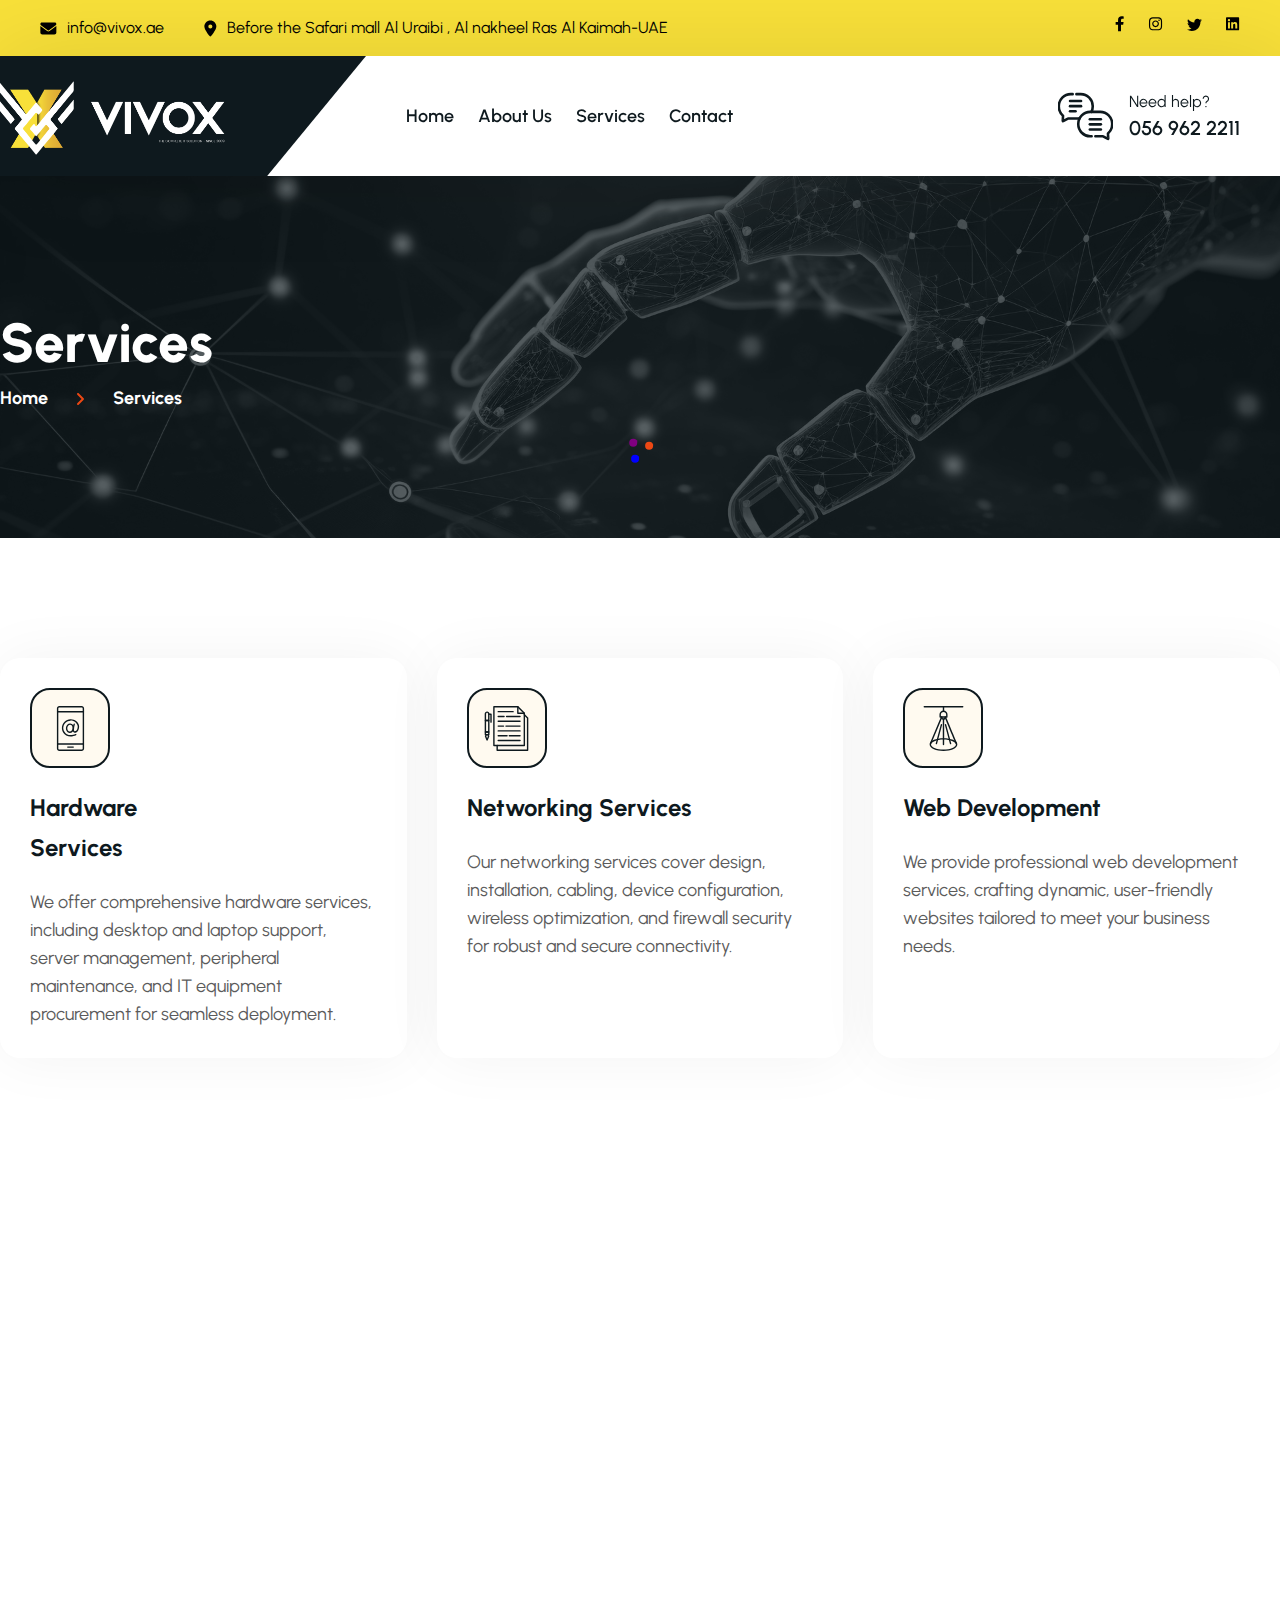
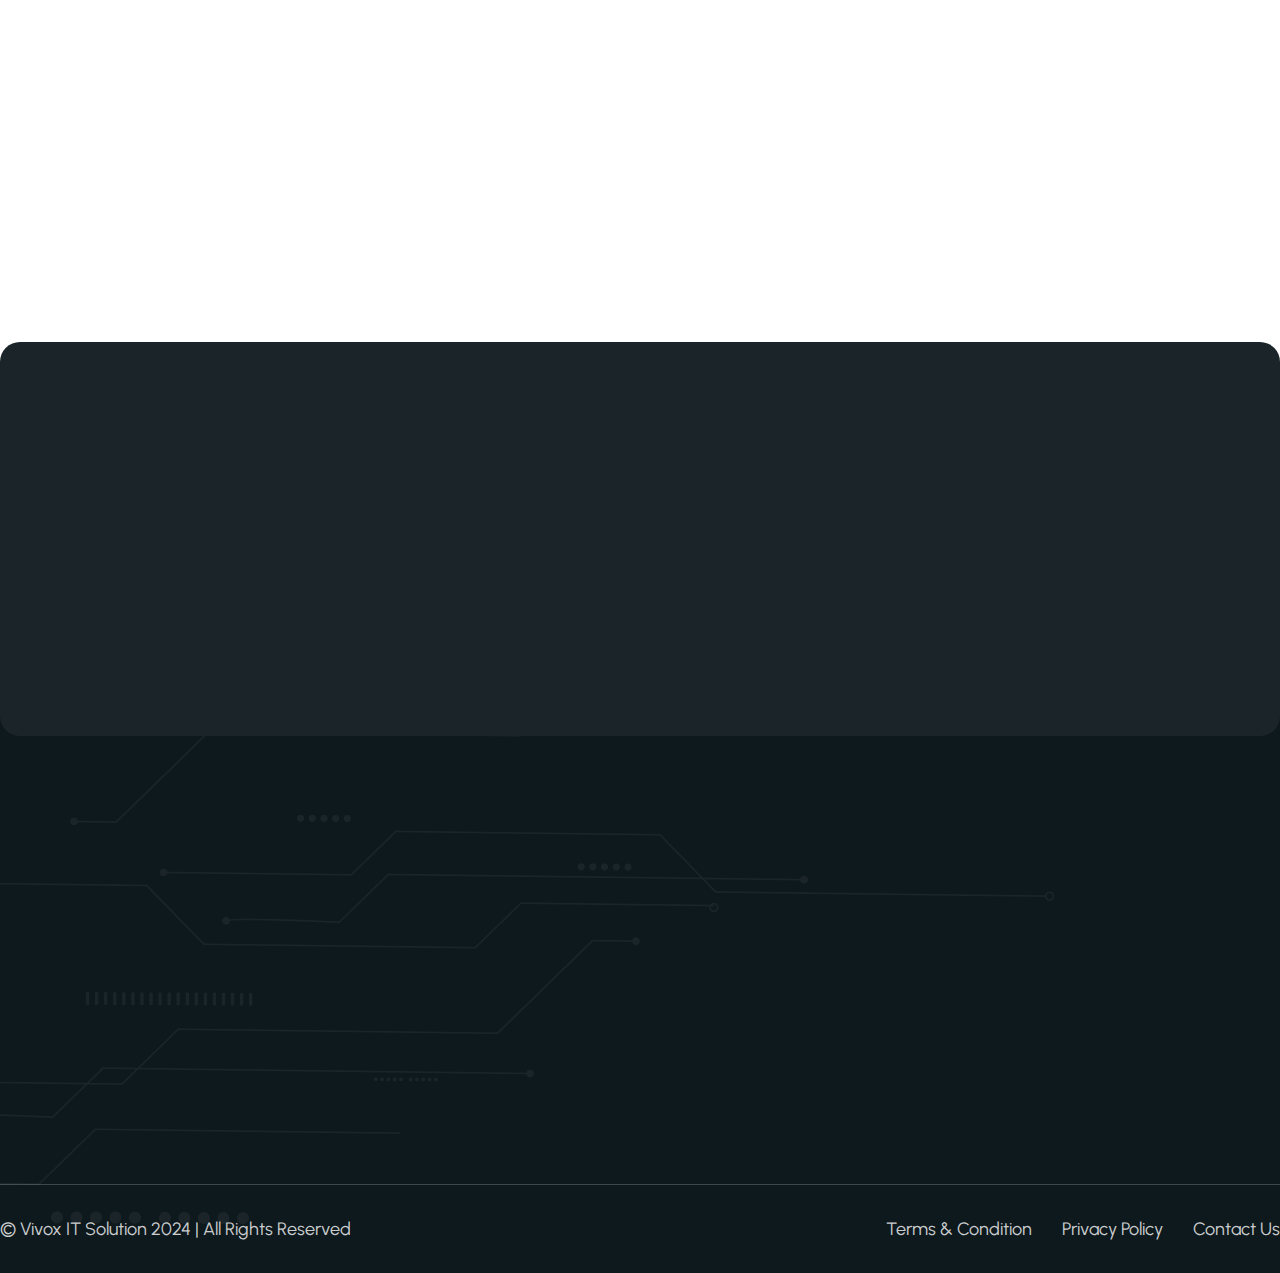
<file: services.html>
<!DOCTYPE html>
<html lang="en">
  
<!-- Mirrored from sobtech.vercel.app/services.html by HTTrack Website Copier/3.x [XR&CO'2014], Thu, 26 Dec 2024 16:09:16 GMT -->
<!-- Added by HTTrack --><meta http-equiv="content-type" content="text/html;charset=utf-8" /><!-- /Added by HTTrack -->
<head>
    <meta charset="UTF-8" />
    <meta http-equiv="X-UA-Compatible" content="IE=edge" />
    <meta name="viewport" content="width=device-width, initial-scale=1.0" />
    <title>Vivox</title>
    <!-- aos  -->
    <link rel="stylesheet" href="assets/css/aos.css" />
    <!-- slider  -->
    <link rel="stylesheet" href="assets/css/swiper-bundle.css" />
    <!-- compiled from input.css -->
    <link rel="stylesheet" href="assets/css/output.css" />
    <!-- overwrite custom css -->
    <link rel="stylesheet" href="assets/css/style.css" />
    <script src="https://static.elfsight.com/platform/platform.js" async></script>
    <div class="elfsight-app-383a443c-716a-4aad-bafa-0f750c243094" data-elfsight-app-lazy></div>
  </head>
  <body id="root " class="relative">
    <!-- top bar  -->
    <div class="justify-between px-10 py-4  hidden md:flex" style="background-color: #f8e039;">
      <div class="flex gap-10">
        <a href="#" class="flex h-fit items-center gap-2.5 text-base text-white">
          <svg
            width="17"
            height="13"
            viewBox="0 0 17 13"
            fill="none"
            xmlns="http://www.w3.org/2000/svg"
          >
            <path
              d="M14.8555 0.414062C15.668 0.414062 16.3555 1.10156 16.3555 1.91406C16.3555 2.41406 16.1055 2.85156 15.7305 3.13281L8.94922 8.22656C8.57422 8.50781 8.10547 8.50781 7.73047 8.22656L0.949219 3.13281C0.574219 2.85156 0.355469 2.41406 0.355469 1.91406C0.355469 1.10156 1.01172 0.414062 1.85547 0.414062H14.8555ZM7.13672 9.03906C7.85547 9.57031 8.82422 9.57031 9.54297 9.03906L16.3555 3.91406V10.4141C16.3555 11.5391 15.4492 12.4141 14.3555 12.4141H2.35547C1.23047 12.4141 0.355469 11.5391 0.355469 10.4141V3.91406L7.13672 9.03906Z"
              fill="#000"
            />
          </svg>
          <span class="" style="color:#000000;">info@vivox.ae</span>
        </a>
        <a href="#" class="flex h-fit items-center gap-2.5 text-base text-white">
          <svg
            width="13"
            height="17"
            viewBox="0 0 13 17"
            fill="none"
            xmlns="http://www.w3.org/2000/svg"
          >
            <path
              d="M5.60547 16.0391C3.98047 14.0078 0.355469 9.16406 0.355469 6.41406C0.355469 3.10156 3.01172 0.414062 6.35547 0.414062C9.66797 0.414062 12.3555 3.10156 12.3555 6.41406C12.3555 9.16406 8.69922 14.0078 7.07422 16.0391C6.69922 16.5078 5.98047 16.5078 5.60547 16.0391ZM6.35547 8.41406C7.44922 8.41406 8.35547 7.53906 8.35547 6.41406C8.35547 5.32031 7.44922 4.41406 6.35547 4.41406C5.23047 4.41406 4.35547 5.32031 4.35547 6.41406C4.35547 7.53906 5.23047 8.41406 6.35547 8.41406Z"
              fill="#000"
            />
          </svg>

          <span class="" style="color: #000000;">Before the Safari mall Al Uraibi , Al nakheel Ras Al Kaimah-UAE       </span>
        </a>
      </div>
      <!-- social  links  -->
      <div class="flex h-fit items-center gap-6">
        <a
          href="#"
          target="_blank"
          class="text-white hover:scale-125 transition-all duration-300"
        >
          <svg
            width="9"
            height="16"
            viewBox="0 0 9 16"
            fill="none"
            xmlns="http://www.w3.org/2000/svg"
          >
            <path
              d="M8.17383
            8.72656H5.97656V15.2891H3.04688V8.72656H0.644531V6.03125H3.04688V3.95117C3.04688
            1.60742 4.45312 0.289062 6.5918 0.289062C7.61719 0.289062 8.70117
            0.494141 8.70117 0.494141V2.80859H7.5C6.32812 2.80859 5.97656
            3.51172 5.97656 4.27344V6.03125H8.58398L8.17383 8.72656Z"
              fill="#000"
            />
          </svg>
        </a>
        <a
          href="#"
          target="_blank"
          class="text-white hover:scale-125 transition-all duration-300"
        >
          <svg
            width="15"
            height="14"
            viewBox="0 0 15 14"
            fill="none"
            xmlns="http://www.w3.org/2000/svg"
          >
            <path
              d="M7.5625 3.41992C9.4082 3.41992 10.9316 4.94336 10.9316
            6.78906C10.9316 8.66406 9.4082 10.1582 7.5625 10.1582C5.6875 10.1582
            4.19336 8.66406 4.19336 6.78906C4.19336 4.94336 5.6875 3.41992
            7.5625 3.41992ZM7.5625 8.98633C8.76367 8.98633 9.73047 8.01953
            9.73047 6.78906C9.73047 5.58789 8.76367 4.62109 7.5625
            4.62109C6.33203 4.62109 5.36523 5.58789 5.36523 6.78906C5.36523
            8.01953 6.36133 8.98633 7.5625 8.98633ZM11.8398 3.30273C11.8398
            2.86328 11.4883 2.51172 11.0488 2.51172C10.6094 2.51172 10.2578
            2.86328 10.2578 3.30273C10.2578 3.74219 10.6094 4.09375 11.0488
            4.09375C11.4883 4.09375 11.8398 3.74219 11.8398 3.30273ZM14.0664
            4.09375C14.125 5.17773 14.125 8.42969 14.0664 9.51367C14.0078
            10.5684 13.7734 11.4766 13.0117 12.2676C12.25 13.0293 11.3125
            13.2637 10.2578 13.3223C9.17383 13.3809 5.92188 13.3809 4.83789
            13.3223C3.7832 13.2637 2.875 13.0293 2.08398 12.2676C1.32227 11.4766
            1.08789 10.5684 1.0293 9.51367C0.970703 8.42969 0.970703 5.17773
            1.0293 4.09375C1.08789 3.03906 1.32227 2.10156 2.08398 1.33984C2.875
            0.578125 3.7832 0.34375 4.83789 0.285156C5.92188 0.226562 9.17383
            0.226562 10.2578 0.285156C11.3125 0.34375 12.25 0.578125 13.0117
            1.33984C13.7734 2.10156 14.0078 3.03906 14.0664 4.09375ZM12.6602
            10.6562C13.0117 9.80664 12.9238 7.75586 12.9238 6.78906C12.9238
            5.85156 13.0117 3.80078 12.6602 2.92188C12.4258 2.36523 11.9863
            1.89648 11.4297 1.69141C10.5508 1.33984 8.5 1.42773 7.5625
            1.42773C6.5957 1.42773 4.54492 1.33984 3.69531 1.69141C3.10938
            1.92578 2.66992 2.36523 2.43555 2.92188C2.08398 3.80078 2.17188
            5.85156 2.17188 6.78906C2.17188 7.75586 2.08398 9.80664 2.43555
            10.6562C2.66992 11.2422 3.10938 11.6816 3.69531 11.916C4.54492
            12.2676 6.5957 12.1797 7.5625 12.1797C8.5 12.1797 10.5508 12.2676
            11.4297 11.916C11.9863 11.6816 12.4551 11.2422 12.6602 10.6562Z"
              fill="#000"
            />
          </svg>
        </a>
        <a
          href="#"
          target="_blank"
          class="text-white hover:scale-125 transition-all duration-300"
        >
          <svg
            width="15"
            height="13"
            viewBox="0 0 15 13"
            fill="none"
            xmlns="http://www.w3.org/2000/svg"
          >
            <path
              d="M13.4473 3.74219C13.4473 3.88867 13.4473 4.00586 13.4473
            4.15234C13.4473 8.22461 10.3711 12.8828 4.7168 12.8828C2.95898
            12.8828 1.34766 12.3848 0 11.5059C0.234375 11.5352 0.46875 11.5645
            0.732422 11.5645C2.16797 11.5645 3.48633 11.0664 4.54102
            10.2461C3.19336 10.2168 2.05078 9.33789 1.66992 8.10742C1.875
            8.13672 2.05078 8.16602 2.25586 8.16602C2.51953 8.16602 2.8125
            8.10742 3.04688 8.04883C1.64062 7.75586 0.585938 6.52539 0.585938
            5.03125V5.00195C0.996094 5.23633 1.49414 5.35352 1.99219
            5.38281C1.14258 4.82617 0.615234 3.88867 0.615234 2.83398C0.615234
            2.24805 0.761719 1.7207 1.02539 1.28125C2.54883 3.12695 4.83398
            4.35742 7.38281 4.50391C7.32422 4.26953 7.29492 4.03516 7.29492
            3.80078C7.29492 2.10156 8.67188 0.724609 10.3711 0.724609C11.25
            0.724609 12.041 1.07617 12.627 1.69141C13.3008 1.54492 13.9746
            1.28125 14.5605 0.929688C14.3262 1.66211 13.8574 2.24805 13.2129
            2.62891C13.8281 2.57031 14.4434 2.39453 14.9707 2.16016C14.5605
            2.77539 14.0332 3.30273 13.4473 3.74219Z"
              fill="#000"
            />
          </svg>
        </a>
        <a
          href="#"
          target="_blank"
          class="text-white hover:scale-125 transition-all duration-300"
        >
          <svg
            width="14"
            height="14"
            viewBox="0 0 14 14"
            fill="none"
            xmlns="http://www.w3.org/2000/svg"
          >
            <path
              d="M12.1875 0.226562C12.6855 0.226562 13.125 0.666016 13.125 1.19336V12.4141C13.125 12.9414 12.6855 13.3516 12.1875 13.3516H0.908203C0.410156 13.3516 0 12.9414 0 12.4141V1.19336C0 0.666016 0.410156 0.226562 0.908203 0.226562H12.1875ZM3.95508 11.4766V5.23633H2.02148V11.4766H3.95508ZM2.98828 4.35742C3.60352 4.35742 4.10156 3.85938 4.10156 3.24414C4.10156 2.62891 3.60352 2.10156 2.98828 2.10156C2.34375 2.10156 1.8457 2.62891 1.8457 3.24414C1.8457 3.85938 2.34375 4.35742 2.98828 4.35742ZM11.25 11.4766V8.04883C11.25 6.37891 10.8691 5.06055 8.90625 5.06055C7.96875 5.06055 7.32422 5.58789 7.06055 6.08594H7.03125V5.23633H5.18555V11.4766H7.11914V8.40039C7.11914 7.58008 7.26562 6.78906 8.29102 6.78906C9.28711 6.78906 9.28711 7.72656 9.28711 8.42969V11.4766H11.25Z"
              fill="#000"
            />
          </svg>
        </a>
      </div>
    </div>
    <!-- nav bar  -->
    <div
      class="flex justify-center w-full sticky top-0 z-[99999] bg-white"
      id="stickyHeader"
      style="box-shadow: 4px 4px 90px 4px #0000001a"
    >
      <header class="w-full flex justify-between items-center h-fit px-0">  
        <div class="flex gap-4 xl:gap-10 h-full items-center">
          <div class="h3-nav-logo bg-heading w-[160px] xl:w-[366px]">
            <img
              src="assets/img/vivalogo.png"
              alt=""
              class="logo_header"
              style="height: 80px; padding-left: 60px;margin-top: 20px;margin-bottom: 20px;"
            />
          </div>
          <div class="gap-6 hidden xl:flex py-3 lg:py-5">
            <a href="index.html" class="w-fit">
                <div class="nav-link group">
                  Home
                  <!-- <img
                  src=".assets/img/icon/down-arrow.svg"
                  alt=""
                  class="group-hover:rotate-180"
                /> -->
                </div>
              </a>
            <a href="about_us.html" class="w-fit">
              <div class="nav-link group">
                About Us
                <!-- <img
                src=".assets/img/icon/down-arrow.svg"
                alt=""
                class="group-hover:rotate-180"
              /> -->
              </div>
            </a>
            <a href="services.html" class="w-fit">
              <div class="nav-link group">
                Services
                <!-- <img
                src=".assets/img/icon/down-arrow.svg"
                alt=""
                class="group-hover:rotate-180"
              /> -->
              </div>
            </a>
            <a href="contact.html" class="w-fit">
              <div class="nav-link group">
                Contact
                <!-- <img
                src=".assets/img/icon/down-arrow.svg"
                alt=""
                class="group-hover:rotate-180"
              /> -->
              </div>
            </a>
          </div>
        </div>
        <a
          href="#"
          class="hidden sm:flex text-heading hover:text-sb-orange items-center transition-all duration-300 h-fit gap-4 pr-10"
        >
          <svg
            width="55"
            height="55"
            viewBox="0 0 55 55"
            fill="none"
            xmlns="http://www.w3.org/2000/svg"
          >
            <g clip-path="url(#clip0_1_13921)">
              <path
                d="M31.854 30.2461H42.871"
                stroke="currentColor"
                stroke-width="2.57908"
                stroke-miterlimit="10"
                stroke-linecap="round"
                stroke-linejoin="round"
              />
              <path
                d="M31.854 35.3555H42.871"
                stroke="currentColor"
                stroke-width="2.57908"
                stroke-miterlimit="10"
                stroke-linecap="round"
                stroke-linejoin="round"
              />
              <path
                d="M31.854 40.4648H42.871"
                stroke="currentColor"
                stroke-width="2.57908"
                stroke-miterlimit="10"
                stroke-linecap="round"
                stroke-linejoin="round"
              />
              <path
                d="M12.0415 12.0547H23.0585"
                stroke="currentColor"
                stroke-width="2.57908"
                stroke-miterlimit="10"
                stroke-linecap="round"
                stroke-linejoin="round"
              />
              <path
                d="M12.0415 17.1641H23.0585"
                stroke="currentColor"
                stroke-width="2.57908"
                stroke-miterlimit="10"
                stroke-linecap="round"
                stroke-linejoin="round"
              />
              <path
                d="M12.0415 22.2773H17.55"
                stroke="currentColor"
                stroke-width="2.57908"
                stroke-miterlimit="10"
                stroke-linecap="round"
                stroke-linejoin="round"
              />
              <mask
                id="mask0_1_13921"
                style="mask-type: luminance"
                maskUnits="userSpaceOnUse"
                x="0"
                y="0"
                width="56"
                height="55"
              >
                <path
                  d="M0.000488281 7.62939e-06H55.0005V55H0.000488281V7.62939e-06Z"
                  fill="white"
                />
              </mask>
              <g mask="url(#mask0_1_13921)">
                <path
                  d="M37.3618 47.2486H42.2704H44.6517C44.9044 47.2486 44.877 47.2394 45.1024 47.3581L49.8709 49.8037C50.1296 49.898 50.2515 49.8281 50.2393 49.5694L49.9623 44.4805C49.9562 44.441 49.947 44.435 49.9744 44.4106C52.5506 42.2205 54.1948 38.9628 54.1948 35.34V34.8229C54.1948 28.2708 48.8295 22.9112 42.2704 22.9112H32.1944C25.6354 22.9112 20.27 28.2708 20.27 34.8229V35.34C20.27 41.889 25.6354 47.2486 32.1944 47.2486H33.6408"
                  stroke="currentColor"
                  stroke-width="2.57908"
                  stroke-miterlimit="10"
                  stroke-linecap="round"
                  stroke-linejoin="round"
                />
                <path
                  d="M18.3964 5.15734H22.8026C29.3616 5.15734 34.7269 10.517 34.7269 17.069V17.583C34.7269 19.4963 34.2702 21.3063 33.4601 22.9124M21.5389 29.4947H12.7295H10.3483C10.0925 29.4947 10.1199 29.4856 9.89457 29.6012L5.12611 32.0499C4.87034 32.1442 4.74552 32.0741 4.76066 31.8126L5.0348 26.7267C5.04082 26.6841 5.04995 26.678 5.02256 26.6568C2.44647 24.4666 0.805176 21.2089 0.805176 17.583V17.069C0.805176 10.517 6.17058 5.15734 12.7295 5.15734H14.6754"
                  stroke="currentColor"
                  stroke-width="2.57908"
                  stroke-miterlimit="10"
                  stroke-linecap="round"
                  stroke-linejoin="round"
                />
              </g>
            </g>
            <defs>
              <clipPath id="clip0_1_13921">
                <rect
                  width="55"
                  height="55"
                  fill="white"
                  transform="translate(0.000488281)"
                />
              </clipPath>
            </defs>
          </svg>
          <div class="">
            <p class="text-base">Need help?</p>
            <p class="text-xl font-semibold">056 962 2211</p>
          </div>
        </a>
        <!-- mobile menu icons  -->
        <div class="w-8 xl:hidden mr-4" id="mobile-nav-btn">
          <svg
            class="transition-all duration-300"
            id="menu-btn"
            xmlns="http://www.w3.org/2000/svg"
            viewBox="0 0 448 512"
          >
            <path
              d="M0 96C0 78.3 14.3 64 32 64H416c17.7 0 32 14.3 32 32s-14.3 32-32 32H32C14.3 128 0 113.7 0 96zM0 256c0-17.7 14.3-32 32-32H416c17.7 0 32 14.3 32 32s-14.3 32-32 32H32c-17.7 0-32-14.3-32-32zM448 416c0 17.7-14.3 32-32 32H32c-17.7 0-32-14.3-32-32s14.3-32 32-32H416c17.7 0 32 14.3 32 32z"
            />
          </svg>
          <svg
            class="hidden transition-all duration-300"
            id="close-btn"
            xmlns="http://www.w3.org/2000/svg"
            viewBox="0 0 448 512"
          >
            <path
              d="M342.6 150.6c12.5-12.5 12.5-32.8 0-45.3s-32.8-12.5-45.3 0L192 210.7 86.6 105.4c-12.5-12.5-32.8-12.5-45.3 0s-12.5 32.8 0 45.3L146.7 256 41.4 361.4c-12.5 12.5-12.5 32.8 0 45.3s32.8 12.5 45.3 0L192 301.3 297.4 406.6c12.5 12.5 32.8 12.5 45.3 0s12.5-32.8 0-45.3L237.3 256 342.6 150.6z"
            />
          </svg>
        </div>
      </header>
    </div>
    <!-- mobile nav  -->
    <div
      id="mnav-menu-item"
      class="w-screen screen-height bg-black/5 left-0 fixed top-[69px] -translate-x-[100vw] transition-all duration-300 xl:hidden z-[99999999]"
    >
      <div class="w-[300px] h-full bg-white px-5 overflow-y-scroll">
        <div class="gap-6">
            <div class="border-b border-[#f5f5f5]">
                <a href="index.html" class="w-fit">
                  <div class="nav-link group py-3">
                    Home
                    <!-- <img
                    src=".assets/img/icon/down-arrow.svg"
                    alt=""
                    class="group-hover:rotate-180"
                  /> -->
                  </div>
                </a>
              </div>
          <div class="border-b border-[#f5f5f5]">
            <a href="about_us.html" class="w-fit">
              <div class="nav-link group py-3">
                About Us
                <!-- <img
                src=".assets/img/icon/down-arrow.svg"
                alt=""
                class="group-hover:rotate-180"
              /> -->
              </div>
            </a>
          </div>
          <div class="border-b border-[#f5f5f5]">
            <a href="services.html" class="w-fit">
              <div class="nav-link group py-3">
                Services
                <!-- <img
                src=".assets/img/icon/down-arrow.svg"
                alt=""
                class="group-hover:rotate-180"
              /> -->
              </div>
            </a>
          </div>
        
          <div class="border-b border-[#f5f5f5]">
            <a href="contact.html" class="w-fit">
              <div class="nav-link group py-3">
                Contact
                <!-- <img
                src=".assets/img/icon/down-arrow.svg"
                alt=""
                class="group-hover:rotate-180"
              /> -->
              </div>
            </a>
          </div>
        </div>
        
      </div>
    </div>
    <!-- bread crumb  -->
    <section
      class="relative h-fit max-w-[100vw] flex justify-center items-center"
    >
      <img
        src="assets/img/bread-crumb.png"
        alt=""
        class="w-full min-h-[140px]"
      />
      <div class="w-full h-full absolute top-0 left-0 bg-heading/70"></div>
      <div class="container absolute py-5 px-4 xl:px-0">
        <h1 class="text-white text-[55px] font-extrabold">Services</h1>
        <div class="flex items-center gap-7">
          <a
            href="index-2.html"
            class="text-lg font-bold text-white transition-all duration-300 hover:text-sb-orange"
            >Home</a
          >
          <svg
            width="9"
            height="13"
            viewBox="0 0 9 13"
            fill="none"
            xmlns="http://www.w3.org/2000/svg"
          >
            <path
              d="M2 13C1.71875 13 1.46875 12.9062 1.28125 12.7188C0.875 12.3438 0.875 11.6875 1.28125 11.3125L5.5625 7L1.28125 2.71875C0.875 2.34375 0.875 1.6875 1.28125 1.3125C1.65625 0.90625 2.3125 0.90625 2.6875 1.3125L7.6875 6.3125C8.09375 6.6875 8.09375 7.34375 7.6875 7.71875L2.6875 12.7188C2.5 12.9062 2.25 13 2 13Z"
              fill="#EC4814"
            />
          </svg>
          <a
            href="#"
            class="text-lg font-bold text-white transition-all duration-300 hover:text-sb-orange"
          >
            Services
          </a>
        </div>
      </div>
    </section>
    <!-- bread crumb  -->
    <!-- Service start  -->
    <section
      class="px-4 xl:px-0 py-[60px] lg:py-[120px] max-w-screen overflow-hidden"
    >
      <div class="container">
        <div class="grid grid-cols-4 md:grid-cols-8 lg:grid-cols-12 gap-[30px]">
          <!-- card  -->
          <a
            href="service_details.html"
            data-aos="fade-right"
            class="col-span-4 shadow-primary bg-white group p-[30px] rounded-[20px]"
          >
            <div class="flex w-full justify-between">
              <div
                class="flex w-20 h-20 bg-[#FFFAF0] border-2 border-heading justify-center items-center text-heading group-hover:border-sb-orange group-hover:bg-sb-orange group-hover:text-sb-orange rounded-[20px] transition-all duration-300"
              >
                <svg
                  width="45"
                  height="45"
                  viewBox="0 0 45 45"
                  fill="none"
                  xmlns="http://www.w3.org/2000/svg"
                >
                  <g clip-path="url(#clip0_1_14077)">
                    <path
                      d="M33.6328 44.9981H11.3672C10.0107 44.9981 8.90625 43.8936 8.90625 42.5372V37.9375C8.90625 37.5479 9.21969 37.2344 9.6094 37.2344C9.99911 37.2344 10.3125 37.5478 10.3125 37.9375V42.5372C10.3125 43.1201 10.7842 43.5919 11.3673 43.5919H33.6328C34.2158 43.5919 34.6875 43.1202 34.6875 42.5372V37.9375C34.6875 37.5479 35.001 37.2344 35.3907 37.2344C35.7804 37.2344 36.0938 37.5478 36.0938 37.9375V42.5372C36.0937 43.8936 34.9893 44.9981 33.6328 44.9981Z"
                      fill="currentColor"
                    />
                    <path
                      d="M35.3907 6.44145H9.6094C9.21978 6.44145 8.90625 6.12802 8.90625 5.7383C8.90625 5.34868 9.21969 5.03516 9.6094 5.03516H35.3907C35.7803 5.03516 36.0938 5.34859 36.0938 5.7383C36.0937 6.12793 35.7803 6.44145 35.3907 6.44145Z"
                      fill="currentColor"
                    />
                    <path
                      d="M35.3907 38.6426H9.6094C9.21978 38.6426 8.90625 38.3291 8.90625 37.9394V2.46093C8.90625 1.10448 10.0107 0 11.3672 0H33.6328C34.9893 0 36.0937 1.10448 36.0937 2.46093V37.9395C36.0937 38.3291 35.7803 38.6426 35.3907 38.6426ZM10.3125 37.2364H34.6875V2.46093C34.6875 1.87796 34.2159 1.40621 33.6328 1.40621H11.3672C10.7842 1.40621 10.3125 1.87787 10.3125 2.46093L10.3125 37.2364Z"
                      fill="currentColor"
                    />
                    <path
                      d="M25.2618 41.8204H19.7364C19.3467 41.8204 19.0332 41.5069 19.0332 41.1172C19.0332 40.7275 19.3466 40.4141 19.7364 40.4141H25.2588C25.6485 40.4141 25.962 40.7275 25.962 41.1172C25.962 41.5069 25.6485 41.8204 25.2618 41.8204Z"
                      fill="currentColor"
                    />
                    <path
                      d="M21.8766 26.9508C21.7974 26.9508 21.7154 26.9479 21.6334 26.942C20.523 26.8658 19.5211 26.2829 18.8121 25.2985C18.1324 24.3552 17.8072 23.1481 17.8922 21.8971C17.9771 20.6491 18.4634 19.4948 19.2633 18.651C20.0982 17.7692 21.1676 17.3268 22.2808 17.403C23.3911 17.4791 24.3931 18.0621 25.1021 19.0465C25.7817 19.9898 26.107 21.1969 26.022 22.4478C25.937 23.6959 25.4508 24.8501 24.6509 25.694C23.8775 26.5113 22.9019 26.9508 21.8766 26.9508ZM19.2955 21.9937C19.1695 23.8511 20.2623 25.442 21.73 25.5416C21.777 25.5445 21.8267 25.5474 21.8736 25.5474C23.2798 25.5474 24.4986 24.15 24.6187 22.357C24.6803 21.4342 24.4459 20.5494 23.9596 19.8727C23.4996 19.234 22.8697 18.859 22.1871 18.8121C20.7164 18.7096 19.4215 20.1393 19.2955 21.9937Z"
                      fill="currentColor"
                    />
                    <path
                      d="M22.5244 30.4653C21.0976 30.4653 19.6298 30.1782 18.2383 29.4224C15.8857 28.145 14.2334 25.6783 13.9258 22.9858C13.7764 21.6822 13.9463 20.3199 14.4121 19.0425C14.875 17.774 15.622 16.6196 16.5713 15.7085C18.1065 14.229 20.21 13.3238 22.3399 13.2242C24.4697 13.1246 26.6465 13.8277 28.3165 15.1548C28.4952 15.2984 28.671 15.4507 28.8351 15.606C30.2911 16.9888 31.129 18.896 31.1348 20.8384C31.1378 22.0748 30.7482 23.2349 30.42 23.9879C29.9483 25.0777 29.1602 25.9508 28.2637 26.3843C27.5459 26.7301 26.711 26.7798 26.0313 26.5191C25.4805 26.3082 25.0732 25.9097 24.8535 25.3736C24.6162 24.7906 24.5781 24.1724 24.5723 23.7008C24.5489 21.6705 25.0498 19.7779 25.5362 17.9469C25.6358 17.5719 26.0195 17.3492 26.3945 17.4489C26.7695 17.5486 26.9922 17.9323 26.8925 18.3073C26.4092 20.1266 25.9551 21.8434 25.9756 23.6832C25.9785 24.0524 26.0048 24.4801 26.1513 24.8405C26.2217 25.0133 26.3476 25.1334 26.5322 25.2067C26.8427 25.3268 27.2939 25.2916 27.6513 25.1188C28.2401 24.8346 28.7939 24.2047 29.1278 23.4312C29.4032 22.7984 29.7285 21.8375 29.7285 20.8444C29.7255 19.2858 29.0488 17.7506 27.8682 16.6286C27.7334 16.4997 27.5898 16.3766 27.4404 16.2565C26.0342 15.1374 24.2001 14.5456 22.4072 14.6276C20.6142 14.7126 18.8418 15.4743 17.5468 16.7194C15.9238 18.2809 15.0713 20.6218 15.3231 22.8249C15.578 25.069 16.955 27.1227 18.9091 28.1862C21.7949 29.7506 25.164 28.9186 27.4843 27.9459C27.8417 27.7965 28.2548 27.9635 28.4042 28.3209C28.5536 28.6783 28.3866 29.0914 28.0292 29.2408C26.5 29.8823 24.5517 30.4653 22.5244 30.4653Z"
                      fill="currentColor"
                    />
                  </g>
                  <defs>
                    <clipPath id="clip0_1_14077">
                      <rect width="45" height="45" fill="white" />
                    </clipPath>
                  </defs>
                </svg>
              </div>
              <!-- <h1 class="text-[55px] font-bold text-heading/10">01</h1> -->
            </div>

            <h1 class="text-2xl leading-10 font-bold mt-5 text-heading">
              Hardware <br />
               Services
            </h1>
            <p class="text-lg mt-5 text-paragraph">
              We offer comprehensive hardware services, including desktop and laptop support, server management, peripheral maintenance, and IT equipment procurement for seamless deployment.
            </p>
          </a>
          <!-- card  -->
          <a
            href="service_details.html"
            data-aos="fade-up"
            class="col-span-4 shadow-primary bg-white group p-[30px] rounded-[20px]"
          >
            <div class="flex w-full justify-between">
              <div
                class="flex w-20 h-20 bg-[#FFFAF0] border-2 border-heading justify-center items-center text-heading group-hover:border-sb-orange group-hover:bg-sb-orange group-hover:text-sb-orange rounded-[20px] transition-all duration-300"
              >
                <svg
                  width="45"
                  height="45"
                  viewBox="0 0 45 45"
                  fill="none"
                  xmlns="http://www.w3.org/2000/svg"
                >
                  <path
                    d="M40.3409 7.91894H33.8281C33.4385 7.91894 33.125 7.6055 33.125 7.21579V0.703149C33.125 0.313525 33.4384 0 33.8281 0C34.2179 0 34.5313 0.313437 34.5313 0.703149V6.51273H40.3409C40.7305 6.51273 41.044 6.82616 41.044 7.21588C41.0439 7.6055 40.7276 7.91894 40.3409 7.91894Z"
                    fill="currentColor"
                  />
                  <path
                    d="M40.34 40.1836H9.89455C9.50493 40.1836 9.19141 39.8702 9.19141 39.4804V0.703149C9.19141 0.313525 9.50484 0 9.89455 0H33.8242C34.0117 0 34.1904 0.0732594 34.3222 0.205055L40.8262 6.709C40.958 6.83787 41.04 7.01659 41.04 7.21295V39.4805C41.043 39.8702 40.7267 40.1836 40.34 40.1836ZM10.5977 38.7774H39.6368V7.5059L33.5343 1.4063H10.5977V38.7774Z"
                    fill="currentColor"
                  />
                  <path
                    d="M43.6105 45.0005H13.168C12.7784 45.0005 12.4648 44.687 12.4648 44.2973V39.4809C12.4648 39.0913 12.7783 38.7778 13.168 38.7778C13.5576 38.7778 13.8711 39.0912 13.8711 39.4809V43.5942H42.9073V12.3228L39.8428 9.25831C39.5675 8.98292 39.5675 8.5376 39.8428 8.26513C40.1182 7.98975 40.5636 7.98975 40.836 8.26513L44.0997 11.5259C44.2315 11.6548 44.3135 11.8335 44.3135 12.0298V44.2974C44.3135 44.687 44.0001 45.0005 43.6105 45.0005Z"
                    fill="currentColor"
                  />
                  <path
                    d="M36.0254 15.9805H14.211C13.8213 15.9805 13.5078 15.6671 13.5078 15.2774C13.5078 14.8877 13.8213 14.5742 14.211 14.5742H36.0254C36.415 14.5742 36.7286 14.8877 36.7286 15.2774C36.7286 15.6671 36.415 15.9805 36.0254 15.9805Z"
                    fill="currentColor"
                  />
                  <path
                    d="M36.0244 20.7969H21.9414C21.5518 20.7969 21.2383 20.4835 21.2383 20.0938C21.2383 19.7042 21.5517 19.3906 21.9414 19.3906H36.0244C36.4141 19.3906 36.7276 19.7041 36.7276 20.0938C36.7276 20.4835 36.4141 20.7969 36.0244 20.7969Z"
                    fill="currentColor"
                  />
                  <path
                    d="M19.546 20.7969H14.211C13.8213 20.7969 13.5078 20.4835 13.5078 20.0938C13.5078 19.7042 13.8213 19.3906 14.211 19.3906H19.546C19.9356 19.3906 20.2491 19.7041 20.2491 20.0938C20.249 20.4835 19.9356 20.7969 19.546 20.7969Z"
                    fill="currentColor"
                  />
                  <path
                    d="M20.0644 11.1641H14.211C13.8213 11.1641 13.5078 10.8507 13.5078 10.461C13.5078 10.0712 13.8213 9.75781 14.211 9.75781H20.0644C20.4541 9.75781 20.7676 10.0712 20.7676 10.461C20.7676 10.8507 20.4542 11.1641 20.0644 11.1641Z"
                    fill="currentColor"
                  />
                  <path
                    d="M36.0254 11.1641H22.5664C22.1768 11.1641 21.8633 10.8507 21.8633 10.461C21.8633 10.0712 22.1767 9.75781 22.5664 9.75781H36.0254C36.415 9.75781 36.7286 10.0712 36.7286 10.461C36.7286 10.8507 36.415 11.1641 36.0254 11.1641Z"
                    fill="currentColor"
                  />
                  <path
                    d="M29.1172 6.35161H14.211C13.8213 6.35161 13.5078 6.03817 13.5078 5.64846C13.5078 5.25875 13.8213 4.94531 14.211 4.94531H29.1172C29.5068 4.94531 29.8204 5.25875 29.8204 5.64846C29.8204 6.03817 29.5068 6.35161 29.1172 6.35161Z"
                    fill="currentColor"
                  />
                  <path
                    d="M36.0254 25.6133H14.211C13.8213 25.6133 13.5078 25.2999 13.5078 24.9102C13.5078 24.5205 13.8213 24.207 14.211 24.207H36.0254C36.415 24.207 36.7286 24.5205 36.7286 24.9102C36.7286 25.2999 36.415 25.6133 36.0254 25.6133Z"
                    fill="currentColor"
                  />
                  <path
                    d="M36.0244 30.4258H25.3106C24.9209 30.4258 24.6074 30.1124 24.6074 29.7227C24.6074 29.333 24.9209 29.0195 25.3106 29.0195H36.0244C36.4141 29.0195 36.7276 29.333 36.7276 29.7227C36.7276 30.1124 36.4141 30.4258 36.0244 30.4258Z"
                    fill="currentColor"
                  />
                  <path
                    d="M23.0704 30.4258H14.211C13.8213 30.4258 13.5078 30.1124 13.5078 29.7227C13.5078 29.333 13.8213 29.0195 14.211 29.0195H23.0675C23.4571 29.0195 23.7706 29.333 23.7706 29.7227C23.7705 30.1124 23.4571 30.4258 23.0704 30.4258Z"
                    fill="currentColor"
                  />
                  <path
                    d="M36.0254 35.2422H14.211C13.8213 35.2422 13.5078 34.9288 13.5078 34.5391C13.5078 34.1495 13.8213 33.8359 14.211 33.8359H36.0254C36.415 33.8359 36.7286 34.1494 36.7286 34.5391C36.7286 34.9288 36.415 35.2422 36.0254 35.2422Z"
                    fill="currentColor"
                  />
                  <path
                    d="M4.78905 15.127H1.39065C1.00103 15.127 0.6875 14.8106 0.6875 14.4238V7.8438C0.6875 7.2022 0.936547 6.59866 1.39065 6.14455C1.84475 5.69045 2.4483 5.44141 3.08989 5.44141C3.73149 5.44141 4.33504 5.69045 4.78914 6.14455C5.24324 6.59866 5.49229 7.2022 5.49229 7.8438V14.4238C5.49229 14.6113 5.41903 14.7901 5.28723 14.9219C5.15526 15.0508 4.97655 15.127 4.78905 15.127ZM2.0938 13.7178H4.08599V7.84079C4.08599 7.57418 3.98346 7.32513 3.79304 7.13471C3.60555 6.94722 3.35358 6.84176 3.08697 6.84176C2.82036 6.84176 2.57131 6.94429 2.38382 7.13471C2.19632 7.3222 2.09087 7.57418 2.09087 7.84079L2.0938 13.7178Z"
                    fill="currentColor"
                  />
                  <path
                    d="M4.78905 26.7676H1.39065C1.00103 26.7676 0.6875 26.4542 0.6875 26.0645V14.4219C0.6875 14.0323 1.00094 13.7188 1.39065 13.7188H4.78905C5.17868 13.7188 5.4922 14.0322 5.4922 14.4219V26.0615C5.4922 26.4512 5.17876 26.7676 4.78905 26.7676ZM2.0938 25.3613H4.08599V15.125H2.0938V25.3613Z"
                    fill="currentColor"
                  />
                  <path
                    d="M4.78905 29.3321H1.39065C1.00103 29.3321 0.6875 29.0186 0.6875 28.6289V26.0625C0.6875 25.6729 1.00094 25.3594 1.39065 25.3594H4.78905C5.17868 25.3594 5.4922 25.6728 5.4922 26.0625V28.6289C5.4922 29.0157 5.17575 29.3321 4.78905 29.3321ZM2.09087 27.9258H4.08298V26.7656H2.09078C2.09078 26.7657 2.09078 27.9258 2.09087 27.9258Z"
                    fill="currentColor"
                  />
                  <path
                    d="M3.08693 34.746C2.79983 34.746 2.54493 34.5731 2.43655 34.3095L0.901384 30.5507C0.825198 30.3632 0.833979 30.1552 0.921872 29.9736L1.73926 28.3183C1.85642 28.0781 2.10254 27.9258 2.36914 27.9258H3.81056C4.07717 27.9258 4.32329 28.0782 4.44045 28.3183L5.25784 29.9736C5.34573 30.1552 5.35451 30.3632 5.27832 30.5507L3.74023 34.3095C3.62892 34.5731 3.37119 34.746 3.08693 34.746ZM2.32232 30.3104L3.08693 32.1855L3.85447 30.3134L3.3711 29.3319H2.80569L2.32232 30.3104Z"
                    fill="currentColor"
                  />
                  <path
                    d="M7.01078 16.837C6.62116 16.837 6.30763 16.5206 6.30763 16.1338V8.87992L4.8428 8.87114C4.45318 8.86821 4.14258 8.55176 4.14258 8.16507C4.1455 7.77837 4.45894 7.46484 4.84573 7.46484H4.84865L7.01371 7.47655C7.40041 7.47948 7.71393 7.79291 7.71393 8.1797L7.711 16.1338C7.71384 16.5206 7.40041 16.837 7.01078 16.837Z"
                    fill="currentColor"
                  />
                </svg>
              </div>
              <!-- <h1 class="text-[55px] font-bold text-heading/10">02</h1> -->
            </div>

            <h1 class="text-2xl leading-10 font-bold mt-5 text-heading">
              Networking Services
            </h1>
            <p class="text-lg mt-5 text-paragraph">
              Our networking services cover design, installation, cabling, device configuration, wireless optimization, and firewall security for robust and secure connectivity.
            </p>
          </a>
          <!-- card  -->
          <a
            href="service_details.html"
            data-aos="fade-left"
            class="col-span-4 shadow-primary bg-white group p-[30px] rounded-[20px]"
          >
            <div class="flex w-full justify-between">
              <div
                class="flex w-20 h-20 bg-[#FFFAF0] border-2 border-heading justify-center items-center text-heading group-hover:border-sb-orange group-hover:bg-sb-orange group-hover:text-sb-orange rounded-[20px] transition-all duration-300"
              >
                <svg
                  width="45"
                  height="45"
                  viewBox="0 0 45 45"
                  fill="none"
                  xmlns="http://www.w3.org/2000/svg"
                >
                  <path
                    d="M41.7207 1.40621H3.27737C2.88774 1.40621 2.57422 1.09277 2.57422 0.70306C2.57422 0.313348 2.88766 0 3.27737 0H41.7237C42.1133 0 42.4268 0.313437 42.4268 0.703149C42.4268 1.09286 42.1104 1.40621 41.7207 1.40621Z"
                    fill="currentColor"
                  />
                  <path
                    d="M19.1709 11.6992C18.7842 11.6992 18.4678 11.3858 18.4678 10.9961L18.4648 8.55563C18.4619 6.32902 20.2725 4.51855 22.4961 4.51562H22.499C23.5771 4.51562 24.5879 4.9346 25.3495 5.69629C26.1112 6.45798 26.5331 7.47172 26.5331 8.54977L26.5361 10.9902C26.5361 11.1777 26.4628 11.3564 26.331 11.4882C26.1992 11.62 26.0205 11.6933 25.833 11.6933L19.1709 11.6992ZM22.5019 5.92183C21.0488 5.92183 19.8711 7.10543 19.8711 8.5527L19.874 10.29L25.1328 10.2841L25.1299 8.54684C25.1299 7.8437 24.8545 7.18454 24.3564 6.68653C23.8642 6.19722 23.2051 5.92183 22.5019 5.92183Z"
                    fill="currentColor"
                  />
                  <path
                    d="M35.4072 38.2023C35.1319 38.2023 34.8711 38.0411 34.7598 37.7716C32.208 31.7012 23.753 11.5831 23.668 11.3809C23.5186 11.0235 23.6856 10.6104 24.043 10.461C24.4004 10.3115 24.8135 10.4785 24.9629 10.836C25.0479 11.0381 33.5029 31.1563 36.0547 37.2266C36.2041 37.5841 36.0371 37.9972 35.6797 38.1466C35.5889 38.1846 35.4981 38.2023 35.4072 38.2023Z"
                    fill="currentColor"
                  />
                  <path
                    d="M9.54715 38.2006C9.45633 38.2006 9.36259 38.183 9.27469 38.1449C8.91727 37.9954 8.74733 37.5824 8.8997 37.225L19.9915 10.8372C20.1409 10.4798 20.554 10.3098 20.9114 10.4622C21.2688 10.6116 21.4388 11.0247 21.2864 11.3821L10.1946 37.7699C10.0833 38.0394 9.82254 38.2006 9.54715 38.2006Z"
                    fill="currentColor"
                  />
                  <path
                    d="M22.4786 13.8125C22.086 13.8125 21.6963 13.7216 21.336 13.54C20.4014 13.0683 19.8565 12.0927 19.9473 11.0498C19.9795 10.6631 20.3223 10.376 20.709 10.4111C21.0957 10.4433 21.3828 10.7861 21.3477 11.1728C21.3067 11.6386 21.5498 12.0752 21.9688 12.2861C22.2383 12.4238 22.5488 12.4472 22.836 12.3506C23.1231 12.2568 23.3575 12.0547 23.4952 11.7822C23.5918 11.5918 23.6329 11.3809 23.6123 11.1699C23.5772 10.7832 23.8614 10.4404 24.2481 10.4053C24.6348 10.3702 24.9776 10.6543 25.0127 11.041C25.0566 11.5127 24.9658 11.9873 24.7519 12.4121C24.4473 13.0186 23.9228 13.4698 23.2783 13.6807C23.0147 13.7715 22.7452 13.8125 22.4786 13.8125Z"
                    fill="currentColor"
                  />
                  <path
                    d="M22.4981 5.92089C22.1084 5.92089 21.7949 5.60745 21.7949 5.21774V0.703149C21.7949 0.313525 22.1084 0 22.4981 0C22.8877 0 23.2012 0.313437 23.2012 0.703149V5.21774C23.2012 5.60745 22.8878 5.92089 22.4981 5.92089Z"
                    fill="currentColor"
                  />
                  <path
                    d="M22.4805 39.2627C22.0909 39.2627 21.7773 38.9493 21.7773 38.5596V13.1094C21.7773 12.7198 22.0908 12.4062 22.4805 12.4062C22.8701 12.4062 23.1836 12.7197 23.1836 13.1094V38.5596C23.1836 38.9493 22.8672 39.2627 22.4805 39.2627Z"
                    fill="currentColor"
                  />
                  <path
                    d="M22.4786 44.9981C18.8692 44.9981 15.4678 44.3799 12.8955 43.2608C10.1387 42.0596 8.62109 40.3897 8.62109 38.5615C8.62109 36.7334 10.1387 35.0634 12.8955 33.8623C15.4677 32.7403 18.8692 32.125 22.4786 32.125C26.088 32.125 29.4893 32.7432 32.0616 33.8623C34.8184 35.0634 36.336 36.7334 36.336 38.5615C36.336 40.3897 34.8184 42.0596 32.0616 43.2608C29.4893 44.38 26.085 44.9981 22.4786 44.9981ZM22.4786 33.5254C19.0596 33.5254 15.8575 34.1026 13.4581 35.1456C11.2784 36.0948 10.0274 37.3399 10.0274 38.5558C10.0274 39.7745 11.2784 41.0167 13.4581 41.966C15.8545 43.0118 19.0597 43.5861 22.4786 43.5861C25.8975 43.5861 29.0997 43.009 31.4991 41.966C33.6787 41.0138 34.9297 39.7717 34.9297 38.5558C34.9297 37.34 33.6787 36.0948 31.4991 35.1456C29.0997 34.1027 25.8975 33.5254 22.4786 33.5254Z"
                    fill="currentColor"
                  />
                  <path
                    d="M15.3773 38.3303C15.3157 38.3303 15.2572 38.3215 15.1956 38.3069C14.8206 38.2073 14.5979 37.8206 14.6976 37.4456L19.7923 18.432C19.8919 18.057 20.2786 17.8343 20.6536 17.9339C21.0286 18.0335 21.2513 18.4202 21.1516 18.7953L16.0569 37.809C15.9719 38.1223 15.6878 38.3303 15.3773 38.3303Z"
                    fill="currentColor"
                  />
                  <path
                    d="M29.5872 38.3304C29.2767 38.3304 28.9924 38.1224 28.9075 37.8089L23.8187 18.8186C23.7191 18.4437 23.9417 18.057 24.3167 17.9574C24.6917 17.8578 25.0784 18.0804 25.178 18.4554L30.2668 37.4456C30.3664 37.8206 30.1438 38.2073 29.7687 38.3069C29.7074 38.3216 29.6458 38.3304 29.5872 38.3304Z"
                    fill="currentColor"
                  />
                </svg>
              </div>
              <!-- <h1 class="text-[55px] font-bold text-heading/10">03</h1> -->
            </div>

            <h1 class="text-2xl leading-10 font-bold mt-5 text-heading">
              Web
              Development
            </h1>
            <p class="text-lg mt-5 text-paragraph">
              We provide professional web development services, crafting dynamic, user-friendly websites tailored to meet your business needs.
            </p>
          </a>
          <!-- card  -->
          <a
            href="service_details.html"
            data-aos="fade-right"
            class="col-span-4 shadow-primary bg-white group p-[30px] rounded-[20px]"
          >
            <div class="flex w-full justify-between">
              <div
                class="flex w-20 h-20 bg-[#FFFAF0] border-2 border-heading justify-center items-center text-heading group-hover:border-sb-orange group-hover:bg-sb-orange group-hover:text-sb-orange rounded-[20px] transition-all duration-300"
              >
                <svg
                  width="45"
                  height="45"
                  viewBox="0 0 45 45"
                  fill="none"
                  xmlns="http://www.w3.org/2000/svg"
                >
                  <path
                    d="M22.961 42.6153H0.783227C0.393604 42.6153 0.0800781 42.3018 0.0800781 41.9121V0.703149C0.0800781 0.313437 0.393515 0 0.783227 0H28.2638C28.4513 0 28.63 0.0732594 28.7618 0.205055L35.6729 7.11619C35.8047 7.24506 35.8867 7.42377 35.8867 7.62306V15.7998C35.8867 16.1894 35.5733 16.503 35.1836 16.503C34.794 16.503 34.4804 16.1895 34.4804 15.7998V7.91601L27.9736 1.40621H1.48629V41.209H22.9609C23.3505 41.209 23.664 41.5224 23.664 41.9121C23.6641 42.3018 23.3506 42.6153 22.961 42.6153Z"
                    fill="currentColor"
                  />
                  <path
                    d="M35.1865 8.32621H28.2637C27.8741 8.32621 27.5605 8.01277 27.5605 7.62306V0.703149C27.5605 0.313525 27.874 0 28.2637 0C28.6534 0 28.9668 0.313437 28.9668 0.703149V6.91991H35.1866C35.5762 6.91991 35.8898 7.23335 35.8898 7.62306C35.8898 8.01277 35.5733 8.32621 35.1865 8.32621Z"
                    fill="currentColor"
                  />
                  <path
                    d="M24.6856 16.8985H5.36721C4.97759 16.8985 4.66406 16.585 4.66406 16.1953C4.66406 15.8057 4.9775 15.4922 5.36721 15.4922H24.6856C25.0752 15.4922 25.3888 15.8056 25.3888 16.1953C25.3888 16.585 25.0752 16.8985 24.6856 16.8985Z"
                    fill="currentColor"
                  />
                  <path
                    d="M22.96 22.0118H13.5821C13.1924 22.0118 12.8789 21.6983 12.8789 21.3086C12.8789 20.919 13.1923 20.6055 13.5821 20.6055H22.96C23.3496 20.6055 23.6631 20.9189 23.6631 21.3086C23.6631 21.6983 23.3467 22.0118 22.96 22.0118Z"
                    fill="currentColor"
                  />
                  <path
                    d="M11.0362 22.0118H5.36721C4.97759 22.0118 4.66406 21.6983 4.66406 21.3086C4.66406 20.919 4.9775 20.6055 5.36721 20.6055H11.0361C11.4257 20.6055 11.7393 20.9189 11.7393 21.3086C11.7393 21.6983 11.4258 22.0118 11.0362 22.0118Z"
                    fill="currentColor"
                  />
                  <path
                    d="M11.587 11.7774H5.36721C4.97759 11.7774 4.66406 11.464 4.66406 11.0742C4.66406 10.6846 4.9775 10.3711 5.36721 10.3711H11.5869C11.9765 10.3711 12.29 10.6845 12.29 11.0742C12.29 11.4639 11.9766 11.7774 11.587 11.7774Z"
                    fill="currentColor"
                  />
                  <path
                    d="M30.6016 11.7774H14.2481C13.8584 11.7774 13.5449 11.464 13.5449 11.0742C13.5449 10.6846 13.8584 10.3711 14.2481 10.3711H30.6016C30.9912 10.3711 31.3047 10.6845 31.3047 11.0742C31.3047 11.4639 30.9883 11.7774 30.6016 11.7774Z"
                    fill="currentColor"
                  />
                  <path
                    d="M23.2588 6.6602H5.36721C4.97759 6.6602 4.66406 6.34677 4.66406 5.95705C4.66406 5.56743 4.9775 5.25391 5.36721 5.25391H23.2588C23.6485 5.25391 23.962 5.56734 23.962 5.95705C23.962 6.34677 23.6485 6.6602 23.2588 6.6602Z"
                    fill="currentColor"
                  />
                  <path
                    d="M21.4923 27.129H5.36721C4.97759 27.129 4.66406 26.8155 4.66406 26.4258C4.66406 26.0362 4.9775 25.7227 5.36721 25.7227H21.4923C21.8819 25.7227 22.1954 26.0361 22.1954 26.4258C22.1953 26.8154 21.8819 27.129 21.4923 27.129Z"
                    fill="currentColor"
                  />
                  <path
                    d="M22.96 32.2461H15.4395C15.0499 32.2461 14.7363 31.9327 14.7363 31.543C14.7363 31.1533 15.0498 30.8398 15.4395 30.8398H22.96C23.3496 30.8398 23.6632 31.1533 23.6632 31.543C23.6632 31.9327 23.3496 32.2461 22.96 32.2461Z"
                    fill="currentColor"
                  />
                  <path
                    d="M13.0547 32.2461H5.36721C4.97759 32.2461 4.66406 31.9327 4.66406 31.543C4.66406 31.1533 4.9775 30.8398 5.36721 30.8398H13.0547C13.4444 30.8398 13.7579 31.1533 13.7579 31.543C13.7579 31.9327 13.4444 32.2461 13.0547 32.2461Z"
                    fill="currentColor"
                  />
                  <path
                    d="M22.1339 37.3633H5.36721C4.97759 37.3633 4.66406 37.0499 4.66406 36.6602C4.66406 36.2705 4.9775 35.957 5.36721 35.957H22.1339C22.5235 35.957 22.837 36.2705 22.837 36.6602C22.837 37.0499 22.5235 37.3633 22.1339 37.3633Z"
                    fill="currentColor"
                  />
                  <path
                    d="M43.0469 45H24.1328C23.0987 45 22.2578 44.1592 22.2578 43.125V29.2266C22.2578 28.1924 23.0986 27.3516 24.1328 27.3516H43.0469C44.0811 27.3516 44.9219 28.1924 44.9219 29.2266V43.125C44.9219 44.1592 44.0811 45 43.0469 45ZM24.1328 28.7579C23.875 28.7579 23.6641 28.9688 23.6641 29.2266V43.125C23.6641 43.3829 23.875 43.5938 24.1328 43.5938H43.0469C43.3047 43.5938 43.5156 43.3829 43.5156 43.125V29.2266C43.5156 28.9688 43.3047 28.7579 43.0469 28.7579H24.1328Z"
                    fill="currentColor"
                  />
                  <path
                    d="M33.589 40.4717C32.6515 40.4717 31.8868 39.71 31.8868 38.7695V36.9385C31.1808 36.4053 30.7648 35.5674 30.7736 34.6651C30.7882 33.1241 32.0509 31.8789 33.589 31.8789H33.6036C35.1476 31.8877 36.4044 33.1504 36.4044 34.6943C36.4044 35.585 35.9855 36.4111 35.2883 36.9385V38.7695C35.2883 39.707 34.5265 40.4717 33.589 40.4717ZM33.589 33.2851C32.8185 33.2851 32.1886 33.9092 32.1798 34.6796C32.1739 35.207 32.461 35.6874 32.9239 35.9365C33.1525 36.0595 33.296 36.2968 33.296 36.5546V38.7695C33.296 38.9306 33.4278 39.0653 33.5918 39.0653C33.7559 39.0653 33.8877 38.9335 33.8877 38.7695V36.5546C33.8877 36.2968 34.0313 36.0566 34.2598 35.9365C34.7197 35.6903 35.0039 35.2128 35.0039 34.6943C35.0039 33.9208 34.374 33.288 33.6006 33.285C33.5949 33.2851 33.5919 33.2851 33.589 33.2851Z"
                    fill="currentColor"
                  />
                  <path
                    d="M41.1542 28.7567H38.8046C38.415 28.7567 38.1014 28.4433 38.1014 28.0536V23.2372C38.1014 20.7264 36.08 18.6815 33.5926 18.6815H33.5897C32.3885 18.6815 31.2547 19.1503 30.4022 20.0029C29.5497 20.8554 29.0779 21.9892 29.0779 23.1933V23.5536C29.0779 24.0546 28.8817 24.5263 28.5272 24.8808C28.1727 25.2353 27.701 25.4316 27.2 25.4316C26.1658 25.4316 25.322 24.5908 25.322 23.5536V23.1933C25.322 22.0771 25.5417 20.996 25.9724 19.9736C26.3885 18.9892 26.9861 18.1044 27.742 17.3456C28.5007 16.5869 29.3855 15.9921 30.3699 15.5762C31.3894 15.1455 32.4734 14.9258 33.5896 14.9258C34.7058 14.9258 35.7869 15.1455 36.8093 15.5762C37.7937 15.9922 38.6785 16.5898 39.4372 17.3456C40.196 18.1044 40.7908 18.9892 41.2068 19.9736C41.6375 20.9931 41.8572 22.0771 41.8572 23.1933V28.0566C41.8574 28.4432 41.5409 28.7567 41.1542 28.7567ZM39.5077 27.3504H40.4511V23.1903C40.4511 22.2645 40.2694 21.3651 39.912 20.5184C39.5663 19.701 39.0712 18.9686 38.4413 18.3387C37.8114 17.7088 37.079 17.2138 36.2616 16.868C35.415 16.5106 34.5185 16.329 33.5898 16.329C32.664 16.329 31.7646 16.5106 30.9179 16.868C30.1006 17.2138 29.3681 17.7088 28.7383 18.3387C28.1084 18.9686 27.6133 19.701 27.2676 20.5184C26.9101 21.3651 26.7285 22.2616 26.7285 23.1903V23.5535C26.7285 23.8143 26.9394 24.0252 27.2002 24.0252C27.3261 24.0252 27.4434 23.9754 27.5342 23.8875C27.625 23.7996 27.6719 23.6795 27.6719 23.5535V23.1931C27.6719 21.614 28.2872 20.1286 29.4092 19.0095C30.5283 17.8904 32.0137 17.2751 33.5899 17.2751H33.5928C35.166 17.2751 36.6514 17.9021 37.7735 19.0388C38.8926 20.1696 39.5078 21.6609 39.5078 23.237L39.5077 27.3504Z"
                    fill="currentColor"
                  />
                </svg>
              </div>
              <!-- <h1 class="text-[55px] font-bold text-heading/10">01</h1> -->
            </div>

            <h1 class="text-2xl leading-10 font-bold mt-5 text-heading">
              Security Services
            </h1>
            <p class="text-lg mt-5 text-paragraph">
              We specialize in security services, offering biometric access systems, CCTV monitoring, intrusion detection, and robust data and network protection
            </p>
          </a>
          <!-- card  -->
          <a
            href="service_details.html"
            data-aos="fade-up"
            class="col-span-4 shadow-primary bg-white group p-[30px] rounded-[20px]"
          >
            <div class="flex w-full justify-between">
              <div
                class="flex w-20 h-20 bg-[#FFFAF0] border-2 border-heading justify-center items-center text-heading group-hover:border-sb-orange group-hover:bg-sb-orange group-hover:text-sb-orange rounded-[20px] transition-all duration-300"
              >
                <svg
                  width="45"
                  height="45"
                  viewBox="0 0 45 45"
                  fill="none"
                  xmlns="http://www.w3.org/2000/svg"
                >
                  <path
                    d="M40.3409 7.91894H33.8281C33.4385 7.91894 33.125 7.6055 33.125 7.21579V0.703149C33.125 0.313525 33.4384 0 33.8281 0C34.2179 0 34.5313 0.313437 34.5313 0.703149V6.51273H40.3409C40.7305 6.51273 41.044 6.82616 41.044 7.21588C41.0439 7.6055 40.7276 7.91894 40.3409 7.91894Z"
                    fill="currentColor"
                  />
                  <path
                    d="M40.34 40.1836H9.89455C9.50493 40.1836 9.19141 39.8702 9.19141 39.4804V0.703149C9.19141 0.313525 9.50484 0 9.89455 0H33.8242C34.0117 0 34.1904 0.0732594 34.3222 0.205055L40.8262 6.709C40.958 6.83787 41.04 7.01659 41.04 7.21295V39.4805C41.043 39.8702 40.7267 40.1836 40.34 40.1836ZM10.5977 38.7774H39.6368V7.5059L33.5343 1.4063H10.5977V38.7774Z"
                    fill="currentColor"
                  />
                  <path
                    d="M43.6105 45.0005H13.168C12.7784 45.0005 12.4648 44.687 12.4648 44.2973V39.4809C12.4648 39.0913 12.7783 38.7778 13.168 38.7778C13.5576 38.7778 13.8711 39.0912 13.8711 39.4809V43.5942H42.9073V12.3228L39.8428 9.25831C39.5675 8.98292 39.5675 8.5376 39.8428 8.26513C40.1182 7.98975 40.5636 7.98975 40.836 8.26513L44.0997 11.5259C44.2315 11.6548 44.3135 11.8335 44.3135 12.0298V44.2974C44.3135 44.687 44.0001 45.0005 43.6105 45.0005Z"
                    fill="currentColor"
                  />
                  <path
                    d="M36.0254 15.9805H14.211C13.8213 15.9805 13.5078 15.6671 13.5078 15.2774C13.5078 14.8877 13.8213 14.5742 14.211 14.5742H36.0254C36.415 14.5742 36.7286 14.8877 36.7286 15.2774C36.7286 15.6671 36.415 15.9805 36.0254 15.9805Z"
                    fill="currentColor"
                  />
                  <path
                    d="M36.0244 20.7969H21.9414C21.5518 20.7969 21.2383 20.4835 21.2383 20.0938C21.2383 19.7042 21.5517 19.3906 21.9414 19.3906H36.0244C36.4141 19.3906 36.7276 19.7041 36.7276 20.0938C36.7276 20.4835 36.4141 20.7969 36.0244 20.7969Z"
                    fill="currentColor"
                  />
                  <path
                    d="M19.546 20.7969H14.211C13.8213 20.7969 13.5078 20.4835 13.5078 20.0938C13.5078 19.7042 13.8213 19.3906 14.211 19.3906H19.546C19.9356 19.3906 20.2491 19.7041 20.2491 20.0938C20.249 20.4835 19.9356 20.7969 19.546 20.7969Z"
                    fill="currentColor"
                  />
                  <path
                    d="M20.0644 11.1641H14.211C13.8213 11.1641 13.5078 10.8507 13.5078 10.461C13.5078 10.0712 13.8213 9.75781 14.211 9.75781H20.0644C20.4541 9.75781 20.7676 10.0712 20.7676 10.461C20.7676 10.8507 20.4542 11.1641 20.0644 11.1641Z"
                    fill="currentColor"
                  />
                  <path
                    d="M36.0254 11.1641H22.5664C22.1768 11.1641 21.8633 10.8507 21.8633 10.461C21.8633 10.0712 22.1767 9.75781 22.5664 9.75781H36.0254C36.415 9.75781 36.7286 10.0712 36.7286 10.461C36.7286 10.8507 36.415 11.1641 36.0254 11.1641Z"
                    fill="currentColor"
                  />
                  <path
                    d="M29.1172 6.35161H14.211C13.8213 6.35161 13.5078 6.03817 13.5078 5.64846C13.5078 5.25875 13.8213 4.94531 14.211 4.94531H29.1172C29.5068 4.94531 29.8204 5.25875 29.8204 5.64846C29.8204 6.03817 29.5068 6.35161 29.1172 6.35161Z"
                    fill="currentColor"
                  />
                  <path
                    d="M36.0254 25.6133H14.211C13.8213 25.6133 13.5078 25.2999 13.5078 24.9102C13.5078 24.5205 13.8213 24.207 14.211 24.207H36.0254C36.415 24.207 36.7286 24.5205 36.7286 24.9102C36.7286 25.2999 36.415 25.6133 36.0254 25.6133Z"
                    fill="currentColor"
                  />
                  <path
                    d="M36.0244 30.4258H25.3106C24.9209 30.4258 24.6074 30.1124 24.6074 29.7227C24.6074 29.333 24.9209 29.0195 25.3106 29.0195H36.0244C36.4141 29.0195 36.7276 29.333 36.7276 29.7227C36.7276 30.1124 36.4141 30.4258 36.0244 30.4258Z"
                    fill="currentColor"
                  />
                  <path
                    d="M23.0704 30.4258H14.211C13.8213 30.4258 13.5078 30.1124 13.5078 29.7227C13.5078 29.333 13.8213 29.0195 14.211 29.0195H23.0675C23.4571 29.0195 23.7706 29.333 23.7706 29.7227C23.7705 30.1124 23.4571 30.4258 23.0704 30.4258Z"
                    fill="currentColor"
                  />
                  <path
                    d="M36.0254 35.2422H14.211C13.8213 35.2422 13.5078 34.9288 13.5078 34.5391C13.5078 34.1495 13.8213 33.8359 14.211 33.8359H36.0254C36.415 33.8359 36.7286 34.1494 36.7286 34.5391C36.7286 34.9288 36.415 35.2422 36.0254 35.2422Z"
                    fill="currentColor"
                  />
                  <path
                    d="M4.78905 15.127H1.39065C1.00103 15.127 0.6875 14.8106 0.6875 14.4238V7.8438C0.6875 7.2022 0.936547 6.59866 1.39065 6.14455C1.84475 5.69045 2.4483 5.44141 3.08989 5.44141C3.73149 5.44141 4.33504 5.69045 4.78914 6.14455C5.24324 6.59866 5.49229 7.2022 5.49229 7.8438V14.4238C5.49229 14.6113 5.41903 14.7901 5.28723 14.9219C5.15526 15.0508 4.97655 15.127 4.78905 15.127ZM2.0938 13.7178H4.08599V7.84079C4.08599 7.57418 3.98346 7.32513 3.79304 7.13471C3.60555 6.94722 3.35358 6.84176 3.08697 6.84176C2.82036 6.84176 2.57131 6.94429 2.38382 7.13471C2.19632 7.3222 2.09087 7.57418 2.09087 7.84079L2.0938 13.7178Z"
                    fill="currentColor"
                  />
                  <path
                    d="M4.78905 26.7676H1.39065C1.00103 26.7676 0.6875 26.4542 0.6875 26.0645V14.4219C0.6875 14.0323 1.00094 13.7188 1.39065 13.7188H4.78905C5.17868 13.7188 5.4922 14.0322 5.4922 14.4219V26.0615C5.4922 26.4512 5.17876 26.7676 4.78905 26.7676ZM2.0938 25.3613H4.08599V15.125H2.0938V25.3613Z"
                    fill="currentColor"
                  />
                  <path
                    d="M4.78905 29.3321H1.39065C1.00103 29.3321 0.6875 29.0186 0.6875 28.6289V26.0625C0.6875 25.6729 1.00094 25.3594 1.39065 25.3594H4.78905C5.17868 25.3594 5.4922 25.6728 5.4922 26.0625V28.6289C5.4922 29.0157 5.17575 29.3321 4.78905 29.3321ZM2.09087 27.9258H4.08298V26.7656H2.09078C2.09078 26.7657 2.09078 27.9258 2.09087 27.9258Z"
                    fill="currentColor"
                  />
                  <path
                    d="M3.08693 34.746C2.79983 34.746 2.54493 34.5731 2.43655 34.3095L0.901384 30.5507C0.825198 30.3632 0.833979 30.1552 0.921872 29.9736L1.73926 28.3183C1.85642 28.0781 2.10254 27.9258 2.36914 27.9258H3.81056C4.07717 27.9258 4.32329 28.0782 4.44045 28.3183L5.25784 29.9736C5.34573 30.1552 5.35451 30.3632 5.27832 30.5507L3.74023 34.3095C3.62892 34.5731 3.37119 34.746 3.08693 34.746ZM2.32232 30.3104L3.08693 32.1855L3.85447 30.3134L3.3711 29.3319H2.80569L2.32232 30.3104Z"
                    fill="currentColor"
                  />
                  <path
                    d="M7.01078 16.837C6.62116 16.837 6.30763 16.5206 6.30763 16.1338V8.87992L4.8428 8.87114C4.45318 8.86821 4.14258 8.55176 4.14258 8.16507C4.1455 7.77837 4.45894 7.46484 4.84573 7.46484H4.84865L7.01371 7.47655C7.40041 7.47948 7.71393 7.79291 7.71393 8.1797L7.711 16.1338C7.71384 16.5206 7.40041 16.837 7.01078 16.837Z"
                    fill="currentColor"
                  />
                </svg>
              </div>
              <!-- <h1 class="text-[55px] font-bold text-heading/10">02</h1> -->
            </div>

            <h1 class="text-2xl leading-10 font-bold mt-5 text-heading">
              Smart Home and Automation
            </h1>
            <p class="text-lg mt-5 text-paragraph">
              Our smart home services include lighting and HVAC control, security systems, smart doorbells, and IoT device setup for a seamless automated experience.
            </p>
          </a>
          <!-- card  -->
          <a
            href="service_details.html"
            data-aos="fade-left"
            class="col-span-4 shadow-primary bg-white group p-[30px] rounded-[20px]"
          >
            <div class="flex w-full justify-between">
              <div
                class="flex w-20 h-20 bg-[#FFFAF0] border-2 border-heading justify-center items-center text-heading group-hover:border-sb-orange group-hover:bg-sb-orange group-hover:text-sb-orange rounded-[20px] transition-all duration-300"
              >
                <svg
                  width="45"
                  height="45"
                  viewBox="0 0 45 45"
                  fill="none"
                  xmlns="http://www.w3.org/2000/svg"
                >
                  <g clip-path="url(#clip0_1_3305)">
                    <path
                      d="M26.8203 9.69536H18.1778C17.1436 9.69536 16.3027 8.85456 16.3027 7.82032V3.34378C16.3027 2.30964 17.1435 1.46875 18.1778 1.46875H26.8174C27.8516 1.46875 28.6924 2.30955 28.6924 3.34378V7.82032C28.6924 8.32134 28.4962 8.79301 28.1446 9.14751C27.7901 9.49908 27.3214 9.69536 26.8203 9.69536ZM18.1778 2.87505C17.9199 2.87505 17.709 3.08596 17.709 3.34378V7.82032C17.709 8.07815 17.9199 8.28906 18.1778 8.28906H26.8174C26.9434 8.28906 27.0606 8.23922 27.1485 8.15132C27.2364 8.06343 27.2862 7.94627 27.2862 7.82024V3.34378C27.2862 3.08596 27.0753 2.87505 26.8175 2.87505H18.1778Z"
                      fill="currentColor"
                    />
                    <path
                      d="M25.2246 6.2852H19.7754C19.3858 6.2852 19.0723 5.97177 19.0723 5.58205C19.0723 5.19234 19.3857 4.87891 19.7754 4.87891H25.2246C25.6143 4.87891 25.9278 5.19234 25.9278 5.58205C25.9278 5.97177 25.6143 6.2852 25.2246 6.2852Z"
                      fill="currentColor"
                    />
                    <path
                      d="M41.5274 26.5704H36.0781C35.6885 26.5704 35.375 26.2569 35.375 25.8672C35.375 25.4775 35.6884 25.1641 36.0781 25.1641H41.5274C41.917 25.1641 42.2305 25.4775 42.2305 25.8672C42.2305 26.2569 41.9171 26.5704 41.5274 26.5704Z"
                      fill="currentColor"
                    />
                    <path
                      d="M25.2246 26.5704H19.7754C19.3858 26.5704 19.0723 26.2569 19.0723 25.8672C19.0723 25.4775 19.3857 25.1641 19.7754 25.1641H25.2246C25.6143 25.1641 25.9278 25.4775 25.9278 25.8672C25.9278 26.2569 25.6143 26.5704 25.2246 26.5704Z"
                      fill="currentColor"
                    />
                    <path
                      d="M25.2246 40.125H19.7754C19.3858 40.125 19.0723 39.8116 19.0723 39.4219C19.0723 39.0322 19.3857 38.7188 19.7754 38.7188H25.2246C25.6143 38.7188 25.9278 39.0322 25.9278 39.4219C25.9278 39.8116 25.6143 40.125 25.2246 40.125Z"
                      fill="currentColor"
                    />
                    <path
                      d="M8.91995 26.5704H3.47073C3.0811 26.5704 2.76758 26.2569 2.76758 25.8672C2.76758 25.4775 3.08102 25.1641 3.47073 25.1641H8.91995C9.30957 25.1641 9.6231 25.4775 9.6231 25.8672C9.6231 26.2569 9.30665 26.5704 8.91995 26.5704Z"
                      fill="currentColor"
                    />
                    <path
                      d="M26.8203 43.5313H18.1778C17.1436 43.5313 16.3027 42.6905 16.3027 41.6563V37.1797C16.3027 36.1456 17.1435 35.3047 18.1778 35.3047H26.8174C27.8516 35.3047 28.6924 36.1455 28.6924 37.1797V41.6563C28.6924 42.1572 28.4962 42.6289 28.1446 42.9834C27.793 43.3379 27.3214 43.5313 26.8203 43.5313ZM18.1778 36.711C17.9199 36.711 17.709 36.9219 17.709 37.1797V41.6563C17.709 41.9141 17.9199 42.125 18.1778 42.125H26.8174C26.9434 42.125 27.0606 42.0752 27.1485 41.9873C27.2364 41.8995 27.2862 41.7823 27.2862 41.6563V37.1797C27.2862 36.9219 27.0753 36.711 26.8175 36.711H18.1778Z"
                      fill="currentColor"
                    />
                    <path
                      d="M10.5147 29.9805H1.87503C0.840798 29.9805 0 29.1397 0 28.1055V23.6289C0 22.5948 0.840798 21.7539 1.87503 21.7539H10.5147C11.5488 21.7539 12.3897 22.5947 12.3897 23.6289V28.1055C12.3896 29.1397 11.5488 29.9805 10.5147 29.9805ZM1.87503 23.1602C1.61721 23.1602 1.4063 23.3711 1.4063 23.6289V28.1055C1.4063 28.3633 1.61721 28.5742 1.87503 28.5742H10.5147C10.7725 28.5742 10.9834 28.3633 10.9834 28.1055V23.6289C10.9834 23.3711 10.7725 23.1602 10.5147 23.1602H1.87503Z"
                      fill="currentColor"
                    />
                    <path
                      d="M26.8203 29.9805H18.1778C17.1436 29.9805 16.3027 29.1397 16.3027 28.1055V23.6289C16.3027 22.5948 17.1435 21.7539 18.1778 21.7539H26.8174C27.8516 21.7539 28.6924 22.5947 28.6924 23.6289V28.1055C28.6924 28.6065 28.4962 29.0782 28.1446 29.4327C27.793 29.7872 27.3214 29.9805 26.8203 29.9805ZM18.1778 23.1602C17.9199 23.1602 17.709 23.3711 17.709 23.6289V28.1055C17.709 28.3633 17.9199 28.5742 18.1778 28.5742H26.8174C26.9434 28.5742 27.0606 28.5244 27.1485 28.4365C27.2364 28.3486 27.2862 28.2314 27.2862 28.1054V23.6288C27.2862 23.371 27.0753 23.1601 26.8175 23.1601H18.1778V23.1602Z"
                      fill="currentColor"
                    />
                    <path
                      d="M43.126 29.9805H34.4864C33.4522 29.9805 32.6113 29.1397 32.6113 28.1055V23.6289C32.6113 22.5948 33.4521 21.7539 34.4864 21.7539H43.126C44.1602 21.7539 45.001 22.5947 45.001 23.6289V28.1055C45.001 29.1397 44.1602 29.9805 43.126 29.9805ZM34.4864 23.1602C34.2285 23.1602 34.0176 23.3711 34.0176 23.6289V28.1055C34.0176 28.3633 34.2285 28.5742 34.4864 28.5742H43.126C43.3838 28.5742 43.5947 28.3633 43.5947 28.1055V23.6289C43.5947 23.3711 43.3838 23.1602 43.126 23.1602H34.4864Z"
                      fill="currentColor"
                    />
                    <path
                      d="M22.5 23.1602C22.1104 23.1602 21.7969 22.8468 21.7969 22.457V8.99221C21.7969 8.60259 22.1103 8.28906 22.5 8.28906C22.8897 8.28906 23.2032 8.6025 23.2032 8.99221V22.46C23.2032 22.8468 22.8896 23.1602 22.5 23.1602Z"
                      fill="currentColor"
                    />
                    <path
                      d="M38.8028 23.1582C38.4132 23.1582 38.0996 22.8448 38.0996 22.4551V16.4258H6.89848V22.4551C6.89848 22.8447 6.58505 23.1582 6.19534 23.1582C5.80571 23.1582 5.49219 22.8448 5.49219 22.4551V15.7227C5.49219 15.3331 5.80562 15.0195 6.19534 15.0195H38.8057C39.1953 15.0195 39.5089 15.333 39.5089 15.7227V22.4551C39.5059 22.8448 39.1925 23.1582 38.8028 23.1582Z"
                      fill="currentColor"
                    />
                    <path
                      d="M22.5 36.7129C22.1104 36.7129 21.7969 36.3995 21.7969 36.0098V29.2774C21.7969 28.8877 22.1103 28.5742 22.5 28.5742C22.8897 28.5742 23.2032 28.8877 23.2032 29.2774V36.0098C23.2032 36.3995 22.8896 36.7129 22.5 36.7129Z"
                      fill="currentColor"
                    />
                  </g>
                  <defs>
                    <clipPath id="clip0_1_3305">
                      <rect width="45" height="45" fill="white" />
                    </clipPath>
                  </defs>
                </svg>
              </div>
              <!-- <h1 class="text-[55px] font-bold text-heading/10">03</h1> -->
            </div>

            <h1 class="text-2xl leading-10 font-bold mt-5 text-heading">
              Software and Cloud Solutions
            </h1>
            <p class="text-lg mt-5 text-paragraph">
              We provide software and cloud solutions, including OS support, cloud storage, collaboration tools setup, and seamless virtualization and migration services.
            </p>
          </a>




          <a
            href="service_details.html"
            data-aos="fade-left"
            class="col-span-4 shadow-primary bg-white group p-[30px] rounded-[20px]"
          >
            <div class="flex w-full justify-between">
              <div
                class="flex w-20 h-20 bg-[#FFFAF0] border-2 border-heading justify-center items-center text-heading group-hover:border-sb-orange group-hover:bg-sb-orange group-hover:text-sb-orange rounded-[20px] transition-all duration-300"
              >
                <svg
                  width="45"
                  height="45"
                  viewBox="0 0 45 45"
                  fill="none"
                  xmlns="http://www.w3.org/2000/svg"
                >
                  <g clip-path="url(#clip0_1_3305)">
                    <path
                      d="M26.8203 9.69536H18.1778C17.1436 9.69536 16.3027 8.85456 16.3027 7.82032V3.34378C16.3027 2.30964 17.1435 1.46875 18.1778 1.46875H26.8174C27.8516 1.46875 28.6924 2.30955 28.6924 3.34378V7.82032C28.6924 8.32134 28.4962 8.79301 28.1446 9.14751C27.7901 9.49908 27.3214 9.69536 26.8203 9.69536ZM18.1778 2.87505C17.9199 2.87505 17.709 3.08596 17.709 3.34378V7.82032C17.709 8.07815 17.9199 8.28906 18.1778 8.28906H26.8174C26.9434 8.28906 27.0606 8.23922 27.1485 8.15132C27.2364 8.06343 27.2862 7.94627 27.2862 7.82024V3.34378C27.2862 3.08596 27.0753 2.87505 26.8175 2.87505H18.1778Z"
                      fill="currentColor"
                    />
                    <path
                      d="M25.2246 6.2852H19.7754C19.3858 6.2852 19.0723 5.97177 19.0723 5.58205C19.0723 5.19234 19.3857 4.87891 19.7754 4.87891H25.2246C25.6143 4.87891 25.9278 5.19234 25.9278 5.58205C25.9278 5.97177 25.6143 6.2852 25.2246 6.2852Z"
                      fill="currentColor"
                    />
                    <path
                      d="M41.5274 26.5704H36.0781C35.6885 26.5704 35.375 26.2569 35.375 25.8672C35.375 25.4775 35.6884 25.1641 36.0781 25.1641H41.5274C41.917 25.1641 42.2305 25.4775 42.2305 25.8672C42.2305 26.2569 41.9171 26.5704 41.5274 26.5704Z"
                      fill="currentColor"
                    />
                    <path
                      d="M25.2246 26.5704H19.7754C19.3858 26.5704 19.0723 26.2569 19.0723 25.8672C19.0723 25.4775 19.3857 25.1641 19.7754 25.1641H25.2246C25.6143 25.1641 25.9278 25.4775 25.9278 25.8672C25.9278 26.2569 25.6143 26.5704 25.2246 26.5704Z"
                      fill="currentColor"
                    />
                    <path
                      d="M25.2246 40.125H19.7754C19.3858 40.125 19.0723 39.8116 19.0723 39.4219C19.0723 39.0322 19.3857 38.7188 19.7754 38.7188H25.2246C25.6143 38.7188 25.9278 39.0322 25.9278 39.4219C25.9278 39.8116 25.6143 40.125 25.2246 40.125Z"
                      fill="currentColor"
                    />
                    <path
                      d="M8.91995 26.5704H3.47073C3.0811 26.5704 2.76758 26.2569 2.76758 25.8672C2.76758 25.4775 3.08102 25.1641 3.47073 25.1641H8.91995C9.30957 25.1641 9.6231 25.4775 9.6231 25.8672C9.6231 26.2569 9.30665 26.5704 8.91995 26.5704Z"
                      fill="currentColor"
                    />
                    <path
                      d="M26.8203 43.5313H18.1778C17.1436 43.5313 16.3027 42.6905 16.3027 41.6563V37.1797C16.3027 36.1456 17.1435 35.3047 18.1778 35.3047H26.8174C27.8516 35.3047 28.6924 36.1455 28.6924 37.1797V41.6563C28.6924 42.1572 28.4962 42.6289 28.1446 42.9834C27.793 43.3379 27.3214 43.5313 26.8203 43.5313ZM18.1778 36.711C17.9199 36.711 17.709 36.9219 17.709 37.1797V41.6563C17.709 41.9141 17.9199 42.125 18.1778 42.125H26.8174C26.9434 42.125 27.0606 42.0752 27.1485 41.9873C27.2364 41.8995 27.2862 41.7823 27.2862 41.6563V37.1797C27.2862 36.9219 27.0753 36.711 26.8175 36.711H18.1778Z"
                      fill="currentColor"
                    />
                    <path
                      d="M10.5147 29.9805H1.87503C0.840798 29.9805 0 29.1397 0 28.1055V23.6289C0 22.5948 0.840798 21.7539 1.87503 21.7539H10.5147C11.5488 21.7539 12.3897 22.5947 12.3897 23.6289V28.1055C12.3896 29.1397 11.5488 29.9805 10.5147 29.9805ZM1.87503 23.1602C1.61721 23.1602 1.4063 23.3711 1.4063 23.6289V28.1055C1.4063 28.3633 1.61721 28.5742 1.87503 28.5742H10.5147C10.7725 28.5742 10.9834 28.3633 10.9834 28.1055V23.6289C10.9834 23.3711 10.7725 23.1602 10.5147 23.1602H1.87503Z"
                      fill="currentColor"
                    />
                    <path
                      d="M26.8203 29.9805H18.1778C17.1436 29.9805 16.3027 29.1397 16.3027 28.1055V23.6289C16.3027 22.5948 17.1435 21.7539 18.1778 21.7539H26.8174C27.8516 21.7539 28.6924 22.5947 28.6924 23.6289V28.1055C28.6924 28.6065 28.4962 29.0782 28.1446 29.4327C27.793 29.7872 27.3214 29.9805 26.8203 29.9805ZM18.1778 23.1602C17.9199 23.1602 17.709 23.3711 17.709 23.6289V28.1055C17.709 28.3633 17.9199 28.5742 18.1778 28.5742H26.8174C26.9434 28.5742 27.0606 28.5244 27.1485 28.4365C27.2364 28.3486 27.2862 28.2314 27.2862 28.1054V23.6288C27.2862 23.371 27.0753 23.1601 26.8175 23.1601H18.1778V23.1602Z"
                      fill="currentColor"
                    />
                    <path
                      d="M43.126 29.9805H34.4864C33.4522 29.9805 32.6113 29.1397 32.6113 28.1055V23.6289C32.6113 22.5948 33.4521 21.7539 34.4864 21.7539H43.126C44.1602 21.7539 45.001 22.5947 45.001 23.6289V28.1055C45.001 29.1397 44.1602 29.9805 43.126 29.9805ZM34.4864 23.1602C34.2285 23.1602 34.0176 23.3711 34.0176 23.6289V28.1055C34.0176 28.3633 34.2285 28.5742 34.4864 28.5742H43.126C43.3838 28.5742 43.5947 28.3633 43.5947 28.1055V23.6289C43.5947 23.3711 43.3838 23.1602 43.126 23.1602H34.4864Z"
                      fill="currentColor"
                    />
                    <path
                      d="M22.5 23.1602C22.1104 23.1602 21.7969 22.8468 21.7969 22.457V8.99221C21.7969 8.60259 22.1103 8.28906 22.5 8.28906C22.8897 8.28906 23.2032 8.6025 23.2032 8.99221V22.46C23.2032 22.8468 22.8896 23.1602 22.5 23.1602Z"
                      fill="currentColor"
                    />
                    <path
                      d="M38.8028 23.1582C38.4132 23.1582 38.0996 22.8448 38.0996 22.4551V16.4258H6.89848V22.4551C6.89848 22.8447 6.58505 23.1582 6.19534 23.1582C5.80571 23.1582 5.49219 22.8448 5.49219 22.4551V15.7227C5.49219 15.3331 5.80562 15.0195 6.19534 15.0195H38.8057C39.1953 15.0195 39.5089 15.333 39.5089 15.7227V22.4551C39.5059 22.8448 39.1925 23.1582 38.8028 23.1582Z"
                      fill="currentColor"
                    />
                    <path
                      d="M22.5 36.7129C22.1104 36.7129 21.7969 36.3995 21.7969 36.0098V29.2774C21.7969 28.8877 22.1103 28.5742 22.5 28.5742C22.8897 28.5742 23.2032 28.8877 23.2032 29.2774V36.0098C23.2032 36.3995 22.8896 36.7129 22.5 36.7129Z"
                      fill="currentColor"
                    />
                  </g>
                  <defs>
                    <clipPath id="clip0_1_3305">
                      <rect width="45" height="45" fill="white" />
                    </clipPath>
                  </defs>
                </svg>
              </div>
              <!-- <h1 class="text-[55px] font-bold text-heading/10">03</h1> -->
            </div>

            <h1 class="text-2xl leading-10 font-bold mt-5 text-heading">
              Specialized Solutions
            </h1>
            <p class="text-lg mt-5 text-paragraph">
              Providing Access Control, Attendance Management, Server Room Setup, and IT Consultancy for optimized business operations.            </p>
          </a>

          <a
            href="service_details.html"
            data-aos="fade-left"
            class="col-span-4 shadow-primary bg-white group p-[30px] rounded-[20px]"
          >
            <div class="flex w-full justify-between">
              <div
                class="flex w-20 h-20 bg-[#FFFAF0] border-2 border-heading justify-center items-center text-heading group-hover:border-sb-orange group-hover:bg-sb-orange group-hover:text-sb-orange rounded-[20px] transition-all duration-300"
              >
                <svg
                  width="45"
                  height="45"
                  viewBox="0 0 45 45"
                  fill="none"
                  xmlns="http://www.w3.org/2000/svg"
                >
                  <g clip-path="url(#clip0_1_3305)">
                    <path
                      d="M26.8203 9.69536H18.1778C17.1436 9.69536 16.3027 8.85456 16.3027 7.82032V3.34378C16.3027 2.30964 17.1435 1.46875 18.1778 1.46875H26.8174C27.8516 1.46875 28.6924 2.30955 28.6924 3.34378V7.82032C28.6924 8.32134 28.4962 8.79301 28.1446 9.14751C27.7901 9.49908 27.3214 9.69536 26.8203 9.69536ZM18.1778 2.87505C17.9199 2.87505 17.709 3.08596 17.709 3.34378V7.82032C17.709 8.07815 17.9199 8.28906 18.1778 8.28906H26.8174C26.9434 8.28906 27.0606 8.23922 27.1485 8.15132C27.2364 8.06343 27.2862 7.94627 27.2862 7.82024V3.34378C27.2862 3.08596 27.0753 2.87505 26.8175 2.87505H18.1778Z"
                      fill="currentColor"
                    />
                    <path
                      d="M25.2246 6.2852H19.7754C19.3858 6.2852 19.0723 5.97177 19.0723 5.58205C19.0723 5.19234 19.3857 4.87891 19.7754 4.87891H25.2246C25.6143 4.87891 25.9278 5.19234 25.9278 5.58205C25.9278 5.97177 25.6143 6.2852 25.2246 6.2852Z"
                      fill="currentColor"
                    />
                    <path
                      d="M41.5274 26.5704H36.0781C35.6885 26.5704 35.375 26.2569 35.375 25.8672C35.375 25.4775 35.6884 25.1641 36.0781 25.1641H41.5274C41.917 25.1641 42.2305 25.4775 42.2305 25.8672C42.2305 26.2569 41.9171 26.5704 41.5274 26.5704Z"
                      fill="currentColor"
                    />
                    <path
                      d="M25.2246 26.5704H19.7754C19.3858 26.5704 19.0723 26.2569 19.0723 25.8672C19.0723 25.4775 19.3857 25.1641 19.7754 25.1641H25.2246C25.6143 25.1641 25.9278 25.4775 25.9278 25.8672C25.9278 26.2569 25.6143 26.5704 25.2246 26.5704Z"
                      fill="currentColor"
                    />
                    <path
                      d="M25.2246 40.125H19.7754C19.3858 40.125 19.0723 39.8116 19.0723 39.4219C19.0723 39.0322 19.3857 38.7188 19.7754 38.7188H25.2246C25.6143 38.7188 25.9278 39.0322 25.9278 39.4219C25.9278 39.8116 25.6143 40.125 25.2246 40.125Z"
                      fill="currentColor"
                    />
                    <path
                      d="M8.91995 26.5704H3.47073C3.0811 26.5704 2.76758 26.2569 2.76758 25.8672C2.76758 25.4775 3.08102 25.1641 3.47073 25.1641H8.91995C9.30957 25.1641 9.6231 25.4775 9.6231 25.8672C9.6231 26.2569 9.30665 26.5704 8.91995 26.5704Z"
                      fill="currentColor"
                    />
                    <path
                      d="M26.8203 43.5313H18.1778C17.1436 43.5313 16.3027 42.6905 16.3027 41.6563V37.1797C16.3027 36.1456 17.1435 35.3047 18.1778 35.3047H26.8174C27.8516 35.3047 28.6924 36.1455 28.6924 37.1797V41.6563C28.6924 42.1572 28.4962 42.6289 28.1446 42.9834C27.793 43.3379 27.3214 43.5313 26.8203 43.5313ZM18.1778 36.711C17.9199 36.711 17.709 36.9219 17.709 37.1797V41.6563C17.709 41.9141 17.9199 42.125 18.1778 42.125H26.8174C26.9434 42.125 27.0606 42.0752 27.1485 41.9873C27.2364 41.8995 27.2862 41.7823 27.2862 41.6563V37.1797C27.2862 36.9219 27.0753 36.711 26.8175 36.711H18.1778Z"
                      fill="currentColor"
                    />
                    <path
                      d="M10.5147 29.9805H1.87503C0.840798 29.9805 0 29.1397 0 28.1055V23.6289C0 22.5948 0.840798 21.7539 1.87503 21.7539H10.5147C11.5488 21.7539 12.3897 22.5947 12.3897 23.6289V28.1055C12.3896 29.1397 11.5488 29.9805 10.5147 29.9805ZM1.87503 23.1602C1.61721 23.1602 1.4063 23.3711 1.4063 23.6289V28.1055C1.4063 28.3633 1.61721 28.5742 1.87503 28.5742H10.5147C10.7725 28.5742 10.9834 28.3633 10.9834 28.1055V23.6289C10.9834 23.3711 10.7725 23.1602 10.5147 23.1602H1.87503Z"
                      fill="currentColor"
                    />
                    <path
                      d="M26.8203 29.9805H18.1778C17.1436 29.9805 16.3027 29.1397 16.3027 28.1055V23.6289C16.3027 22.5948 17.1435 21.7539 18.1778 21.7539H26.8174C27.8516 21.7539 28.6924 22.5947 28.6924 23.6289V28.1055C28.6924 28.6065 28.4962 29.0782 28.1446 29.4327C27.793 29.7872 27.3214 29.9805 26.8203 29.9805ZM18.1778 23.1602C17.9199 23.1602 17.709 23.3711 17.709 23.6289V28.1055C17.709 28.3633 17.9199 28.5742 18.1778 28.5742H26.8174C26.9434 28.5742 27.0606 28.5244 27.1485 28.4365C27.2364 28.3486 27.2862 28.2314 27.2862 28.1054V23.6288C27.2862 23.371 27.0753 23.1601 26.8175 23.1601H18.1778V23.1602Z"
                      fill="currentColor"
                    />
                    <path
                      d="M43.126 29.9805H34.4864C33.4522 29.9805 32.6113 29.1397 32.6113 28.1055V23.6289C32.6113 22.5948 33.4521 21.7539 34.4864 21.7539H43.126C44.1602 21.7539 45.001 22.5947 45.001 23.6289V28.1055C45.001 29.1397 44.1602 29.9805 43.126 29.9805ZM34.4864 23.1602C34.2285 23.1602 34.0176 23.3711 34.0176 23.6289V28.1055C34.0176 28.3633 34.2285 28.5742 34.4864 28.5742H43.126C43.3838 28.5742 43.5947 28.3633 43.5947 28.1055V23.6289C43.5947 23.3711 43.3838 23.1602 43.126 23.1602H34.4864Z"
                      fill="currentColor"
                    />
                    <path
                      d="M22.5 23.1602C22.1104 23.1602 21.7969 22.8468 21.7969 22.457V8.99221C21.7969 8.60259 22.1103 8.28906 22.5 8.28906C22.8897 8.28906 23.2032 8.6025 23.2032 8.99221V22.46C23.2032 22.8468 22.8896 23.1602 22.5 23.1602Z"
                      fill="currentColor"
                    />
                    <path
                      d="M38.8028 23.1582C38.4132 23.1582 38.0996 22.8448 38.0996 22.4551V16.4258H6.89848V22.4551C6.89848 22.8447 6.58505 23.1582 6.19534 23.1582C5.80571 23.1582 5.49219 22.8448 5.49219 22.4551V15.7227C5.49219 15.3331 5.80562 15.0195 6.19534 15.0195H38.8057C39.1953 15.0195 39.5089 15.333 39.5089 15.7227V22.4551C39.5059 22.8448 39.1925 23.1582 38.8028 23.1582Z"
                      fill="currentColor"
                    />
                    <path
                      d="M22.5 36.7129C22.1104 36.7129 21.7969 36.3995 21.7969 36.0098V29.2774C21.7969 28.8877 22.1103 28.5742 22.5 28.5742C22.8897 28.5742 23.2032 28.8877 23.2032 29.2774V36.0098C23.2032 36.3995 22.8896 36.7129 22.5 36.7129Z"
                      fill="currentColor"
                    />
                  </g>
                  <defs>
                    <clipPath id="clip0_1_3305">
                      <rect width="45" height="45" fill="white" />
                    </clipPath>
                  </defs>
                </svg>
              </div>
              <!-- <h1 class="text-[55px] font-bold text-heading/10">03</h1> -->
            </div>

            <h1 class="text-2xl leading-10 font-bold mt-5 text-heading">
              Managed IT Services
            </h1>
            <p class="text-lg mt-5 text-paragraph">
              Our managed IT services include proactive maintenance, remote support, asset management, and reliable backup and disaster recovery planning.            </p>
          </a>

          <a
            href="service_details.html"
            data-aos="fade-left"
            class="col-span-4 shadow-primary bg-white group p-[30px] rounded-[20px]"
          >
            <div class="flex w-full justify-between">
              <div
                class="flex w-20 h-20 bg-[#FFFAF0] border-2 border-heading justify-center items-center text-heading group-hover:border-sb-orange group-hover:bg-sb-orange group-hover:text-sb-orange rounded-[20px] transition-all duration-300"
              >
                <svg
                  width="45"
                  height="45"
                  viewBox="0 0 45 45"
                  fill="none"
                  xmlns="http://www.w3.org/2000/svg"
                >
                  <g clip-path="url(#clip0_1_3305)">
                    <path
                      d="M26.8203 9.69536H18.1778C17.1436 9.69536 16.3027 8.85456 16.3027 7.82032V3.34378C16.3027 2.30964 17.1435 1.46875 18.1778 1.46875H26.8174C27.8516 1.46875 28.6924 2.30955 28.6924 3.34378V7.82032C28.6924 8.32134 28.4962 8.79301 28.1446 9.14751C27.7901 9.49908 27.3214 9.69536 26.8203 9.69536ZM18.1778 2.87505C17.9199 2.87505 17.709 3.08596 17.709 3.34378V7.82032C17.709 8.07815 17.9199 8.28906 18.1778 8.28906H26.8174C26.9434 8.28906 27.0606 8.23922 27.1485 8.15132C27.2364 8.06343 27.2862 7.94627 27.2862 7.82024V3.34378C27.2862 3.08596 27.0753 2.87505 26.8175 2.87505H18.1778Z"
                      fill="currentColor"
                    />
                    <path
                      d="M25.2246 6.2852H19.7754C19.3858 6.2852 19.0723 5.97177 19.0723 5.58205C19.0723 5.19234 19.3857 4.87891 19.7754 4.87891H25.2246C25.6143 4.87891 25.9278 5.19234 25.9278 5.58205C25.9278 5.97177 25.6143 6.2852 25.2246 6.2852Z"
                      fill="currentColor"
                    />
                    <path
                      d="M41.5274 26.5704H36.0781C35.6885 26.5704 35.375 26.2569 35.375 25.8672C35.375 25.4775 35.6884 25.1641 36.0781 25.1641H41.5274C41.917 25.1641 42.2305 25.4775 42.2305 25.8672C42.2305 26.2569 41.9171 26.5704 41.5274 26.5704Z"
                      fill="currentColor"
                    />
                    <path
                      d="M25.2246 26.5704H19.7754C19.3858 26.5704 19.0723 26.2569 19.0723 25.8672C19.0723 25.4775 19.3857 25.1641 19.7754 25.1641H25.2246C25.6143 25.1641 25.9278 25.4775 25.9278 25.8672C25.9278 26.2569 25.6143 26.5704 25.2246 26.5704Z"
                      fill="currentColor"
                    />
                    <path
                      d="M25.2246 40.125H19.7754C19.3858 40.125 19.0723 39.8116 19.0723 39.4219C19.0723 39.0322 19.3857 38.7188 19.7754 38.7188H25.2246C25.6143 38.7188 25.9278 39.0322 25.9278 39.4219C25.9278 39.8116 25.6143 40.125 25.2246 40.125Z"
                      fill="currentColor"
                    />
                    <path
                      d="M8.91995 26.5704H3.47073C3.0811 26.5704 2.76758 26.2569 2.76758 25.8672C2.76758 25.4775 3.08102 25.1641 3.47073 25.1641H8.91995C9.30957 25.1641 9.6231 25.4775 9.6231 25.8672C9.6231 26.2569 9.30665 26.5704 8.91995 26.5704Z"
                      fill="currentColor"
                    />
                    <path
                      d="M26.8203 43.5313H18.1778C17.1436 43.5313 16.3027 42.6905 16.3027 41.6563V37.1797C16.3027 36.1456 17.1435 35.3047 18.1778 35.3047H26.8174C27.8516 35.3047 28.6924 36.1455 28.6924 37.1797V41.6563C28.6924 42.1572 28.4962 42.6289 28.1446 42.9834C27.793 43.3379 27.3214 43.5313 26.8203 43.5313ZM18.1778 36.711C17.9199 36.711 17.709 36.9219 17.709 37.1797V41.6563C17.709 41.9141 17.9199 42.125 18.1778 42.125H26.8174C26.9434 42.125 27.0606 42.0752 27.1485 41.9873C27.2364 41.8995 27.2862 41.7823 27.2862 41.6563V37.1797C27.2862 36.9219 27.0753 36.711 26.8175 36.711H18.1778Z"
                      fill="currentColor"
                    />
                    <path
                      d="M10.5147 29.9805H1.87503C0.840798 29.9805 0 29.1397 0 28.1055V23.6289C0 22.5948 0.840798 21.7539 1.87503 21.7539H10.5147C11.5488 21.7539 12.3897 22.5947 12.3897 23.6289V28.1055C12.3896 29.1397 11.5488 29.9805 10.5147 29.9805ZM1.87503 23.1602C1.61721 23.1602 1.4063 23.3711 1.4063 23.6289V28.1055C1.4063 28.3633 1.61721 28.5742 1.87503 28.5742H10.5147C10.7725 28.5742 10.9834 28.3633 10.9834 28.1055V23.6289C10.9834 23.3711 10.7725 23.1602 10.5147 23.1602H1.87503Z"
                      fill="currentColor"
                    />
                    <path
                      d="M26.8203 29.9805H18.1778C17.1436 29.9805 16.3027 29.1397 16.3027 28.1055V23.6289C16.3027 22.5948 17.1435 21.7539 18.1778 21.7539H26.8174C27.8516 21.7539 28.6924 22.5947 28.6924 23.6289V28.1055C28.6924 28.6065 28.4962 29.0782 28.1446 29.4327C27.793 29.7872 27.3214 29.9805 26.8203 29.9805ZM18.1778 23.1602C17.9199 23.1602 17.709 23.3711 17.709 23.6289V28.1055C17.709 28.3633 17.9199 28.5742 18.1778 28.5742H26.8174C26.9434 28.5742 27.0606 28.5244 27.1485 28.4365C27.2364 28.3486 27.2862 28.2314 27.2862 28.1054V23.6288C27.2862 23.371 27.0753 23.1601 26.8175 23.1601H18.1778V23.1602Z"
                      fill="currentColor"
                    />
                    <path
                      d="M43.126 29.9805H34.4864C33.4522 29.9805 32.6113 29.1397 32.6113 28.1055V23.6289C32.6113 22.5948 33.4521 21.7539 34.4864 21.7539H43.126C44.1602 21.7539 45.001 22.5947 45.001 23.6289V28.1055C45.001 29.1397 44.1602 29.9805 43.126 29.9805ZM34.4864 23.1602C34.2285 23.1602 34.0176 23.3711 34.0176 23.6289V28.1055C34.0176 28.3633 34.2285 28.5742 34.4864 28.5742H43.126C43.3838 28.5742 43.5947 28.3633 43.5947 28.1055V23.6289C43.5947 23.3711 43.3838 23.1602 43.126 23.1602H34.4864Z"
                      fill="currentColor"
                    />
                    <path
                      d="M22.5 23.1602C22.1104 23.1602 21.7969 22.8468 21.7969 22.457V8.99221C21.7969 8.60259 22.1103 8.28906 22.5 8.28906C22.8897 8.28906 23.2032 8.6025 23.2032 8.99221V22.46C23.2032 22.8468 22.8896 23.1602 22.5 23.1602Z"
                      fill="currentColor"
                    />
                    <path
                      d="M38.8028 23.1582C38.4132 23.1582 38.0996 22.8448 38.0996 22.4551V16.4258H6.89848V22.4551C6.89848 22.8447 6.58505 23.1582 6.19534 23.1582C5.80571 23.1582 5.49219 22.8448 5.49219 22.4551V15.7227C5.49219 15.3331 5.80562 15.0195 6.19534 15.0195H38.8057C39.1953 15.0195 39.5089 15.333 39.5089 15.7227V22.4551C39.5059 22.8448 39.1925 23.1582 38.8028 23.1582Z"
                      fill="currentColor"
                    />
                    <path
                      d="M22.5 36.7129C22.1104 36.7129 21.7969 36.3995 21.7969 36.0098V29.2774C21.7969 28.8877 22.1103 28.5742 22.5 28.5742C22.8897 28.5742 23.2032 28.8877 23.2032 29.2774V36.0098C23.2032 36.3995 22.8896 36.7129 22.5 36.7129Z"
                      fill="currentColor"
                    />
                  </g>
                  <defs>
                    <clipPath id="clip0_1_3305">
                      <rect width="45" height="45" fill="white" />
                    </clipPath>
                  </defs>
                </svg>
              </div>
              <!-- <h1 class="text-[55px] font-bold text-heading/10">03</h1> -->
            </div>

            <h1 class="text-2xl leading-10 font-bold mt-5 text-heading">
              PABX and Communication Solutions
            </h1>
            <p class="text-lg mt-5 text-paragraph">
              We offer PABX and communication solutions, including system setup, VoIP services, unified communication, and telephone line maintenance.            </p>
          </a>
        </div>
      </div>
    </section>
    <!--  Service end  -->
    <div class="bg-heading relative">
      <img
        src="assets/img/home-3/footer-bg.png"
        alt=""
        class="absolute bottom-0"
      />
      <!-- cta start  -->
      <section id="subscribe" class="relative overflow-hidden">
        <div class="container px-4 xl:px-0">
          <div
            class="bg-[#1A2429] rounded-[20px] overflow-hidden flex justify-between relative z-10"
          >
            <div data-aos="fade-right" class="px-5 py-10 md:py-20 md:px-20">
              <h2
                class="text-[40px] leading-[45px] font-extrabold text-white capitalize mt-4"
              >
                Subscribe To Our
                <span class="text-sb-orange">News letter</span>
              </h2>
              <p class="text-lg text-white mt-5 max-w-[510px]">
                It is a long established fact that a reader will be distracted
                by the readable content of a page at its layout.
              </p>
              <div
                class="flex flex-col sm:flex-row max-w-[561px] gap-3.5 mt-10"
              >
                <input
                  type="text"
                  class="outline-none focus:outline-none rounded-[999px] border-2 border-[#F5F5F5]/20 px-3 bg-transparent flex-1 text-white min-h-[56px]"
                  placeholder="Enter Your Email Address"
                />
                <div
                  class="bg-btn-wrapper group overflow-hidden w-fit rounded-[999]"
                >
                  <a
                    class="bg-btn flex h-fit items-center gap-2.5 justify-center px-7 py-5 rounded-[999] hover:text-white uppercase"
                    href="#"
                  >
                    Subscribe Now
                    <span class=""
                      ><svg
                        width="15"
                        height="13"
                        viewBox="0 0 15 13"
                        fill="none"
                        xmlns="http://www.w3.org/2000/svg"
                      >
                        <path
                          d="M13.6875 7.71484L8.6875 12.7148C8.5 12.9023 8.25 12.9961 8 12.9961C7.71875 12.9961 7.46875 12.9023 7.28125 12.7148C6.875 12.3398 6.875 11.6836 7.28125 11.3086L10.5625 7.99609H1C0.4375 7.99609 0 7.55859 0 6.99609C0 6.46484 0.4375 5.99609 1 5.99609H10.5625L7.28125 2.71484C6.875 2.33984 6.875 1.68359 7.28125 1.30859C7.65625 0.902344 8.3125 0.902344 8.6875 1.30859L13.6875 6.30859C14.0938 6.68359 14.0938 7.33984 13.6875 7.71484Z"
                          fill="white"
                        ></path>
                      </svg>
                    </span>
                  </a>
                </div>
              </div>
            </div>
            <img
              data-aos="fade-left"
              src="assets/img/home-3/cta-right.png"
              alt=""
              class="hidden lg:block w-auto object-cover"
            />
          </div>
        </div>
        <div
          class="h-1/2 bg-white min-w-[100vw] absolute -top-0.5 z-0 overflow-hidden"
        ></div>
      </section>
      <!-- cta-end  -->
      <!-- footer start  -->
      <section class="mx-auto relative bg-transparent w-full">
        <!-- footer  -->
        <div data-aos="fade-in" class="pt-10 lg:pt-20 px-4 xl:px-0">
          <div class="container">
            <div class="flex justify-between flex-wrap gap-5 pb-5 lg:pb-20">
              <div class="max-w-[300px] w-full">
                <img
                  src="assets/img/vivalogo.png"
                  alt=""
                  class="logo_footer"
                  style=" width: 150px;"
                />
                <p class="text-white/80 text-lg mt-9">
                  IT Solution is a broad category encompasses various
                </p>

                <div class="flex gap-5 mt-5">
                  <a
                    href="https://www.facebook.com/"
                    target="blank"
                    aria-label="Facebook"
                    class="text-white hover:text-white transition-all duration-300 h-[35px] w-[35px] rounded-full border border-[#F5F5F5]/20 flex justify-center items-center relative overflow-hidden before:block before:w-full before:h-full before:absolute before:bg-sb-orange before:z-0 before:transition-transform before:duration-300 before:ease-out before:scale-x-0 before:origin-right hover:before:origin-left hover:before:scale-x-100"
                  >
                    <svg
                      class="relative z-10"
                      width="9"
                      height="15"
                      viewBox="0 0 9 15"
                      fill="none"
                      xmlns="http://www.w3.org/2000/svg"
                    >
                      <path
                        d="M7.62891
                  8.625H5.57812V14.75H2.84375V8.625H0.601562V6.10938H2.84375V4.16797C2.84375
                  1.98047 4.15625 0.75 6.15234 0.75C7.10938 0.75 8.12109
                  0.941406 8.12109 0.941406V3.10156H7C5.90625 3.10156 5.57812
                  3.75781 5.57812 4.46875V6.10938H8.01172L7.62891 8.625Z"
                        fill="currentColor"
                      />
                    </svg>
                  </a>
                  <a
                    href="https://x.com/"
                    target="blank"
                    aria-label="Twitter"
                    class="text-white hover:text-white transition-all duration-300 h-[35px] w-[35px] rounded-full border border-[#F5F5F5]/20 flex justify-center items-center relative overflow-hidden before:block before:w-full before:h-full before:absolute before:bg-sb-orange before:z-0 before:transition-transform before:duration-300 before:ease-out before:scale-x-0 before:origin-right hover:before:origin-left hover:before:scale-x-100"
                  >
                    <svg
                      class="relative z-10"
                      width="16"
                      height="16"
                      viewBox="0 0 16 16"
                      fill="none"
                      xmlns="http://www.w3.org/2000/svg"
                    >
                      <path
                        d="M9.52217 6.77491L15.4785 0H14.0671L8.89516
                  5.88256L4.76437 0H0L6.24656 8.89547L0 16H1.41155L6.87321
                  9.78782L11.2356 16H16L9.52183 6.77491H9.52217ZM7.58887
                  8.97384L6.95596 8.08805L1.92015 1.03974H4.0882L8.15216
                  6.72795L8.78507 7.61374L14.0677 15.0075H11.8997L7.58887
                  8.97418V8.97384Z"
                        fill="currentColor"
                      />
                    </svg>
                  </a>
                  <a
                    href="https://bd.linkedin.com/"
                    target="blank"
                    aria-label="Linkedin"
                    class="text-white hover:text-white transition-all duration-300 h-[35px] w-[35px] rounded-full border border-[#F5F5F5]/20 flex justify-center items-center relative overflow-hidden before:block before:w-full before:h-full before:absolute before:bg-sb-orange before:z-0 before:transition-transform before:duration-300 before:ease-out before:scale-x-0 before:origin-right hover:before:origin-left hover:before:scale-x-100"
                  >
                    <svg
                      class="relative z-10"
                      width="13"
                      height="13"
                      viewBox="0 0 13 13"
                      fill="none"
                      xmlns="http://www.w3.org/2000/svg"
                    >
                      <path
                        d="M11.375 0.625C11.8398 0.625 12.25 1.03516 12.25 1.52734V12C12.25 12.4922 11.8398 12.875 11.375 12.875H0.847656C0.382812 12.875 0 12.4922 0 12V1.52734C0 1.03516 0.382812 0.625 0.847656 0.625H11.375ZM3.69141 11.125V5.30078H1.88672V11.125H3.69141ZM2.78906 4.48047C3.36328 4.48047 3.82812 4.01562 3.82812 3.44141C3.82812 2.86719 3.36328 2.375 2.78906 2.375C2.1875 2.375 1.72266 2.86719 1.72266 3.44141C1.72266 4.01562 2.1875 4.48047 2.78906 4.48047ZM10.5 11.125V7.92578C10.5 6.36719 10.1445 5.13672 8.3125 5.13672C7.4375 5.13672 6.83594 5.62891 6.58984 6.09375H6.5625V5.30078H4.83984V11.125H6.64453V8.25391C6.64453 7.48828 6.78125 6.75 7.73828 6.75C8.66797 6.75 8.66797 7.625 8.66797 8.28125V11.125H10.5Z"
                        fill="currentColor"
                      />
                    </svg>
                  </a>
                  <a
                    href="https://www.pinterest.com/"
                    target="blank"
                    aria-label="Pinterest"
                    class="text-white hover:text-white transition-all duration-300 h-[35px] w-[35px] rounded-full border border-[#F5F5F5]/20 flex justify-center items-center relative overflow-hidden before:block before:w-full before:h-full before:absolute before:bg-sb-orange before:z-0 before:transition-transform before:duration-300 before:ease-out before:scale-x-0 before:origin-right hover:before:origin-left hover:before:scale-x-100"
                  >
                    <svg
                      class="relative z-10"
                      width="11"
                      height="15"
                      viewBox="0 0 11 15"
                      fill="none"
                      xmlns="http://www.w3.org/2000/svg"
                    >
                      <path
                        d="M5.57812 0.941406C8.14844 0.941406 10.5 2.71875 10.5 5.42578C10.5 7.96875 9.1875 10.8125 6.28906 10.8125C5.57812 10.8125 4.73047 10.457 4.375 9.82812C3.77344 12.2891 3.80078 12.6719 2.43359 14.5586C2.29688 14.6133 2.32422 14.6133 2.24219 14.5039C2.1875 13.9844 2.13281 13.4922 2.13281 12.9727C2.13281 11.3047 2.89844 8.87109 3.28125 7.25781C3.0625 6.82031 3.00781 6.32812 3.00781 5.86328C3.00781 3.67578 5.57812 3.34766 5.57812 5.15234C5.57812 6.21875 4.83984 7.23047 4.83984 8.26953C4.83984 8.95312 5.44141 9.44531 6.125 9.44531C8.01172 9.44531 8.58594 6.73828 8.58594 5.28906C8.58594 3.34766 7.21875 2.28125 5.33203 2.28125C3.17188 2.28125 1.50391 3.83984 1.50391 6.02734C1.50391 7.09375 2.16016 7.64062 2.16016 7.88672C2.16016 8.10547 1.99609 8.84375 1.72266 8.84375C1.06641 8.84375 0 7.75 0 5.83594C0 2.80078 2.76172 0.941406 5.57812 0.941406Z"
                        fill="currentColor"
                      />
                    </svg>
                  </a>
                </div>
              </div>
              <!-- links  -->
              <div class="">
                <h1 class="text-2xl font-bold text-white pb-4">Service</h1>
                <a
                  
                  class="text-lg text-white/80 hover:text-white py-2.5 flex gap-1 items-center group"
                >
                  <svg
                    class="scale-100 scale-x-0 origin-left transition-all group-hover:scale-x-100"
                    width="12"
                    height="10"
                    viewBox="0 0 12 10"
                    fill="none"
                    xmlns="http://www.w3.org/2000/svg"
                  >
                    <path
                      fill-rule="evenodd"
                      clip-rule="evenodd"
                      d="M5.72749
                9.99994H7.07366C7.24112 9.99994 7.40148 9.93241 7.51984
                9.81227L11.8153 5.45255C11.8738 5.39312 11.9203 5.32257 11.952
                5.24491C11.9837 5.16726 12 5.08402 12 4.99997C12 4.91592 11.9837
                4.83268 11.952 4.75503C11.9203 4.67737 11.8738 4.60682 11.8153
                4.54739L7.51984 0.18767C7.46129 0.128163 7.39173 0.080985
                7.31516 0.0488265C7.2386 0.016668 7.15653 0.000161227 7.07366
                0.00027032L5.72749 0C5.60283 0.00019053 5.48101 0.0378511
                5.37742 0.108229C5.27382 0.178608 5.19308 0.278544 5.14538
                0.395444C5.09768 0.512344 5.08516 0.640976 5.1094
                0.76509C5.13364 0.889203 5.19356 1.00324 5.28158 1.09284L9.07083
                4.93879C9.08679 4.95503 9.09575 4.97704 9.09575 4.99997C9.09575
                5.0229 9.08679 5.04491 9.07083 5.06115L5.28158 8.90711C5.19342
                8.99665 5.13339 9.11071 5.10907 9.23487C5.08476 9.35903 5.09725
                9.48771 5.14497 9.60467C5.19269 9.72162 5.2735 9.82159 5.37718
                9.89195C5.48087 9.9623 5.60277 9.99988 5.72749 9.99994ZM0.630794
                9.99994H1.97697C2.0598 9.99995 2.14182 9.98339 2.21833
                9.95118C2.29485 9.91898 2.36435 9.87177 2.42287 9.81227L6.7183
                5.45255C6.77687 5.39312 6.82333 5.32257 6.85502 5.24491C6.88672
                5.16726 6.90303 5.08402 6.90303 4.99997C6.90303 4.91592 6.88672
                4.83268 6.85502 4.75503C6.82333 4.67737 6.77687 4.60682 6.7183
                4.54739L2.42287 0.18767C2.36437 0.128171 2.29486 0.0809857
                2.21834 0.0488265C2.14182 0.0166673 2.05979 0.0001674 1.97697
                0.00027032L0.630794 0C0.50605 4.14874e-06 0.384108 0.0375393
                0.280383 0.107874C0.176658 0.17821 0.0958084 0.278191 0.0480539
                0.395157C0.000299455 0.512123 -0.0122153 0.640821 0.0120919
                0.765005C0.036399 0.889189 0.0964367 1.00328 0.184615
                1.09284L3.97386 4.93879C3.98982 4.95503 3.99878 4.97704 3.99878
                4.99997C3.99878 5.0229 3.98982 5.04491 3.97386 5.06115L0.184615
                8.90711C0.0964367 8.99666 0.036399 9.11075 0.0120919
                9.23494C-0.0122153 9.35912 0.000299455 9.48782 0.0480539
                9.60478C0.0958084 9.72175 0.176658 9.82173 0.280383
                9.89207C0.384108 9.9624 0.50605 9.99994 0.630794 9.99994Z"
                      fill="currentColor"
                    />
                  </svg>

                  <span
                    class="-translate-x-3 transition-all duration-300 group-hover:translate-x-1"
                  >
                  Hardware
                  Services
                  </span>
                </a>
                <a
                  
                  class="text-lg text-white/80 hover:text-white py-2.5 flex gap-1 items-center group"
                >
                  <svg
                    class="scale-100 scale-x-0 origin-left transition-all group-hover:scale-x-100"
                    width="12"
                    height="10"
                    viewBox="0 0 12 10"
                    fill="none"
                    xmlns="http://www.w3.org/2000/svg"
                  >
                    <path
                      fill-rule="evenodd"
                      clip-rule="evenodd"
                      d="M5.72749
                9.99994H7.07366C7.24112 9.99994 7.40148 9.93241 7.51984
                9.81227L11.8153 5.45255C11.8738 5.39312 11.9203 5.32257 11.952
                5.24491C11.9837 5.16726 12 5.08402 12 4.99997C12 4.91592 11.9837
                4.83268 11.952 4.75503C11.9203 4.67737 11.8738 4.60682 11.8153
                4.54739L7.51984 0.18767C7.46129 0.128163 7.39173 0.080985
                7.31516 0.0488265C7.2386 0.016668 7.15653 0.000161227 7.07366
                0.00027032L5.72749 0C5.60283 0.00019053 5.48101 0.0378511
                5.37742 0.108229C5.27382 0.178608 5.19308 0.278544 5.14538
                0.395444C5.09768 0.512344 5.08516 0.640976 5.1094
                0.76509C5.13364 0.889203 5.19356 1.00324 5.28158 1.09284L9.07083
                4.93879C9.08679 4.95503 9.09575 4.97704 9.09575 4.99997C9.09575
                5.0229 9.08679 5.04491 9.07083 5.06115L5.28158 8.90711C5.19342
                8.99665 5.13339 9.11071 5.10907 9.23487C5.08476 9.35903 5.09725
                9.48771 5.14497 9.60467C5.19269 9.72162 5.2735 9.82159 5.37718
                9.89195C5.48087 9.9623 5.60277 9.99988 5.72749 9.99994ZM0.630794
                9.99994H1.97697C2.0598 9.99995 2.14182 9.98339 2.21833
                9.95118C2.29485 9.91898 2.36435 9.87177 2.42287 9.81227L6.7183
                5.45255C6.77687 5.39312 6.82333 5.32257 6.85502 5.24491C6.88672
                5.16726 6.90303 5.08402 6.90303 4.99997C6.90303 4.91592 6.88672
                4.83268 6.85502 4.75503C6.82333 4.67737 6.77687 4.60682 6.7183
                4.54739L2.42287 0.18767C2.36437 0.128171 2.29486 0.0809857
                2.21834 0.0488265C2.14182 0.0166673 2.05979 0.0001674 1.97697
                0.00027032L0.630794 0C0.50605 4.14874e-06 0.384108 0.0375393
                0.280383 0.107874C0.176658 0.17821 0.0958084 0.278191 0.0480539
                0.395157C0.000299455 0.512123 -0.0122153 0.640821 0.0120919
                0.765005C0.036399 0.889189 0.0964367 1.00328 0.184615
                1.09284L3.97386 4.93879C3.98982 4.95503 3.99878 4.97704 3.99878
                4.99997C3.99878 5.0229 3.98982 5.04491 3.97386 5.06115L0.184615
                8.90711C0.0964367 8.99666 0.036399 9.11075 0.0120919
                9.23494C-0.0122153 9.35912 0.000299455 9.48782 0.0480539
                9.60478C0.0958084 9.72175 0.176658 9.82173 0.280383
                9.89207C0.384108 9.9624 0.50605 9.99994 0.630794 9.99994Z"
                      fill="currentColor"
                    />
                  </svg>

                  <span
                    class="-translate-x-3 transition-all duration-300 group-hover:translate-x-1"
                  >
                  Networking Services
                  </span>
                </a>
                <a
                  
                  class="text-lg text-white/80 hover:text-white py-2.5 flex gap-1 items-center group"
                >
                  <svg
                    class="scale-100 scale-x-0 origin-left transition-all group-hover:scale-x-100"
                    width="12"
                    height="10"
                    viewBox="0 0 12 10"
                    fill="none"
                    xmlns="http://www.w3.org/2000/svg"
                  >
                    <path
                      fill-rule="evenodd"
                      clip-rule="evenodd"
                      d="M5.72749
              9.99994H7.07366C7.24112 9.99994 7.40148 9.93241 7.51984
              9.81227L11.8153 5.45255C11.8738 5.39312 11.9203 5.32257 11.952
              5.24491C11.9837 5.16726 12 5.08402 12 4.99997C12 4.91592 11.9837
              4.83268 11.952 4.75503C11.9203 4.67737 11.8738 4.60682 11.8153
              4.54739L7.51984 0.18767C7.46129 0.128163 7.39173 0.080985
              7.31516 0.0488265C7.2386 0.016668 7.15653 0.000161227 7.07366
              0.00027032L5.72749 0C5.60283 0.00019053 5.48101 0.0378511
              5.37742 0.108229C5.27382 0.178608 5.19308 0.278544 5.14538
              0.395444C5.09768 0.512344 5.08516 0.640976 5.1094
              0.76509C5.13364 0.889203 5.19356 1.00324 5.28158 1.09284L9.07083
              4.93879C9.08679 4.95503 9.09575 4.97704 9.09575 4.99997C9.09575
              5.0229 9.08679 5.04491 9.07083 5.06115L5.28158 8.90711C5.19342
              8.99665 5.13339 9.11071 5.10907 9.23487C5.08476 9.35903 5.09725
              9.48771 5.14497 9.60467C5.19269 9.72162 5.2735 9.82159 5.37718
              9.89195C5.48087 9.9623 5.60277 9.99988 5.72749 9.99994ZM0.630794
              9.99994H1.97697C2.0598 9.99995 2.14182 9.98339 2.21833
              9.95118C2.29485 9.91898 2.36435 9.87177 2.42287 9.81227L6.7183
              5.45255C6.77687 5.39312 6.82333 5.32257 6.85502 5.24491C6.88672
              5.16726 6.90303 5.08402 6.90303 4.99997C6.90303 4.91592 6.88672
              4.83268 6.85502 4.75503C6.82333 4.67737 6.77687 4.60682 6.7183
              4.54739L2.42287 0.18767C2.36437 0.128171 2.29486 0.0809857
              2.21834 0.0488265C2.14182 0.0166673 2.05979 0.0001674 1.97697
              0.00027032L0.630794 0C0.50605 4.14874e-06 0.384108 0.0375393
              0.280383 0.107874C0.176658 0.17821 0.0958084 0.278191 0.0480539
              0.395157C0.000299455 0.512123 -0.0122153 0.640821 0.0120919
              0.765005C0.036399 0.889189 0.0964367 1.00328 0.184615
              1.09284L3.97386 4.93879C3.98982 4.95503 3.99878 4.97704 3.99878
              4.99997C3.99878 5.0229 3.98982 5.04491 3.97386 5.06115L0.184615
              8.90711C0.0964367 8.99666 0.036399 9.11075 0.0120919
              9.23494C-0.0122153 9.35912 0.000299455 9.48782 0.0480539
              9.60478C0.0958084 9.72175 0.176658 9.82173 0.280383
              9.89207C0.384108 9.9624 0.50605 9.99994 0.630794 9.99994Z"
                      fill="currentColor"
                    />
                  </svg>

                  <span
                    class="-translate-x-3 transition-all duration-300 group-hover:translate-x-1"
                  >
                  Web
                  Development
                  </span>
                </a>
                <a
                  
                  class="text-lg text-white/80 hover:text-white py-2.5 flex gap-1 items-center group"
                >
                  <svg
                    class="scale-100 scale-x-0 origin-left transition-all group-hover:scale-x-100"
                    width="12"
                    height="10"
                    viewBox="0 0 12 10"
                    fill="none"
                    xmlns="http://www.w3.org/2000/svg"
                  >
                    <path
                      fill-rule="evenodd"
                      clip-rule="evenodd"
                      d="M5.72749
            9.99994H7.07366C7.24112 9.99994 7.40148 9.93241 7.51984
            9.81227L11.8153 5.45255C11.8738 5.39312 11.9203 5.32257 11.952
            5.24491C11.9837 5.16726 12 5.08402 12 4.99997C12 4.91592 11.9837
            4.83268 11.952 4.75503C11.9203 4.67737 11.8738 4.60682 11.8153
            4.54739L7.51984 0.18767C7.46129 0.128163 7.39173 0.080985
            7.31516 0.0488265C7.2386 0.016668 7.15653 0.000161227 7.07366
            0.00027032L5.72749 0C5.60283 0.00019053 5.48101 0.0378511
            5.37742 0.108229C5.27382 0.178608 5.19308 0.278544 5.14538
            0.395444C5.09768 0.512344 5.08516 0.640976 5.1094
            0.76509C5.13364 0.889203 5.19356 1.00324 5.28158 1.09284L9.07083
            4.93879C9.08679 4.95503 9.09575 4.97704 9.09575 4.99997C9.09575
            5.0229 9.08679 5.04491 9.07083 5.06115L5.28158 8.90711C5.19342
            8.99665 5.13339 9.11071 5.10907 9.23487C5.08476 9.35903 5.09725
            9.48771 5.14497 9.60467C5.19269 9.72162 5.2735 9.82159 5.37718
            9.89195C5.48087 9.9623 5.60277 9.99988 5.72749 9.99994ZM0.630794
            9.99994H1.97697C2.0598 9.99995 2.14182 9.98339 2.21833
            9.95118C2.29485 9.91898 2.36435 9.87177 2.42287 9.81227L6.7183
            5.45255C6.77687 5.39312 6.82333 5.32257 6.85502 5.24491C6.88672
            5.16726 6.90303 5.08402 6.90303 4.99997C6.90303 4.91592 6.88672
            4.83268 6.85502 4.75503C6.82333 4.67737 6.77687 4.60682 6.7183
            4.54739L2.42287 0.18767C2.36437 0.128171 2.29486 0.0809857
            2.21834 0.0488265C2.14182 0.0166673 2.05979 0.0001674 1.97697
            0.00027032L0.630794 0C0.50605 4.14874e-06 0.384108 0.0375393
            0.280383 0.107874C0.176658 0.17821 0.0958084 0.278191 0.0480539
            0.395157C0.000299455 0.512123 -0.0122153 0.640821 0.0120919
            0.765005C0.036399 0.889189 0.0964367 1.00328 0.184615
            1.09284L3.97386 4.93879C3.98982 4.95503 3.99878 4.97704 3.99878
            4.99997C3.99878 5.0229 3.98982 5.04491 3.97386 5.06115L0.184615
            8.90711C0.0964367 8.99666 0.036399 9.11075 0.0120919
            9.23494C-0.0122153 9.35912 0.000299455 9.48782 0.0480539
            9.60478C0.0958084 9.72175 0.176658 9.82173 0.280383
            9.89207C0.384108 9.9624 0.50605 9.99994 0.630794 9.99994Z"
                      fill="currentColor"
                    />
                  </svg>

                  <span
                    class="-translate-x-3 transition-all duration-300 group-hover:translate-x-1"
                  >
                  Security Services
                  </span>
                </a>
                <a
                  
                  class="text-lg text-white/80 hover:text-white py-2.5 flex gap-1 items-center group"
                >
                  <svg
                    class="scale-100 scale-x-0 origin-left transition-all group-hover:scale-x-100"
                    width="12"
                    height="10"
                    viewBox="0 0 12 10"
                    fill="none"
                    xmlns="http://www.w3.org/2000/svg"
                  >
                    <path
                      fill-rule="evenodd"
                      clip-rule="evenodd"
                      d="M5.72749
          9.99994H7.07366C7.24112 9.99994 7.40148 9.93241 7.51984
          9.81227L11.8153 5.45255C11.8738 5.39312 11.9203 5.32257 11.952
          5.24491C11.9837 5.16726 12 5.08402 12 4.99997C12 4.91592 11.9837
          4.83268 11.952 4.75503C11.9203 4.67737 11.8738 4.60682 11.8153
          4.54739L7.51984 0.18767C7.46129 0.128163 7.39173 0.080985
          7.31516 0.0488265C7.2386 0.016668 7.15653 0.000161227 7.07366
          0.00027032L5.72749 0C5.60283 0.00019053 5.48101 0.0378511
          5.37742 0.108229C5.27382 0.178608 5.19308 0.278544 5.14538
          0.395444C5.09768 0.512344 5.08516 0.640976 5.1094
          0.76509C5.13364 0.889203 5.19356 1.00324 5.28158 1.09284L9.07083
          4.93879C9.08679 4.95503 9.09575 4.97704 9.09575 4.99997C9.09575
          5.0229 9.08679 5.04491 9.07083 5.06115L5.28158 8.90711C5.19342
          8.99665 5.13339 9.11071 5.10907 9.23487C5.08476 9.35903 5.09725
          9.48771 5.14497 9.60467C5.19269 9.72162 5.2735 9.82159 5.37718
          9.89195C5.48087 9.9623 5.60277 9.99988 5.72749 9.99994ZM0.630794
          9.99994H1.97697C2.0598 9.99995 2.14182 9.98339 2.21833
          9.95118C2.29485 9.91898 2.36435 9.87177 2.42287 9.81227L6.7183
          5.45255C6.77687 5.39312 6.82333 5.32257 6.85502 5.24491C6.88672
          5.16726 6.90303 5.08402 6.90303 4.99997C6.90303 4.91592 6.88672
          4.83268 6.85502 4.75503C6.82333 4.67737 6.77687 4.60682 6.7183
          4.54739L2.42287 0.18767C2.36437 0.128171 2.29486 0.0809857
          2.21834 0.0488265C2.14182 0.0166673 2.05979 0.0001674 1.97697
          0.00027032L0.630794 0C0.50605 4.14874e-06 0.384108 0.0375393
          0.280383 0.107874C0.176658 0.17821 0.0958084 0.278191 0.0480539
          0.395157C0.000299455 0.512123 -0.0122153 0.640821 0.0120919
          0.765005C0.036399 0.889189 0.0964367 1.00328 0.184615
          1.09284L3.97386 4.93879C3.98982 4.95503 3.99878 4.97704 3.99878
          4.99997C3.99878 5.0229 3.98982 5.04491 3.97386 5.06115L0.184615
          8.90711C0.0964367 8.99666 0.036399 9.11075 0.0120919
          9.23494C-0.0122153 9.35912 0.000299455 9.48782 0.0480539
          9.60478C0.0958084 9.72175 0.176658 9.82173 0.280383
          9.89207C0.384108 9.9624 0.50605 9.99994 0.630794 9.99994Z"
                      fill="currentColor"
                    />
                  </svg>

                  <span
                    class="-translate-x-3 transition-all duration-300 group-hover:translate-x-1"
                  >
                  Smart Home and Automation
                  </span>
                </a>
              </div>
              <!-- links  -->
              <div class="w-full sm:w-fit">
                <h1 class="text-2xl font-bold text-white pb-4">Contact</h1>
                <a
                  href="#"
                  class="text-lg text-white hover:text-sb-orange py-2.5 flex gap-5 group"
                >
                  <div
                    class="flex items-center justify-center bg-white/10 text-white w-10 h-10 rounded-full"
                  >
                    <svg
                      width="17"
                      height="18"
                      viewBox="0 0 17 18"
                      fill="none"
                      xmlns="http://www.w3.org/2000/svg"
                    >
                      <path
                        opacity="0.8"
                        d="M15.9688 13.0938L15.2188 16.25C15.125 16.7188 14.75 17.0312 14.2812 17.0312C6.40625 17 0 10.5938 0 2.71875C0 2.25 0.28125 1.875 0.75 1.78125L3.90625 1.03125C4.34375 0.9375 4.8125 1.1875 5 1.59375L6.46875 5C6.625 5.40625 6.53125 5.875 6.1875 6.125L4.5 7.5C5.5625 9.65625 7.3125 11.4062 9.5 12.4688L10.875 10.7812C11.125 10.4688 11.5938 10.3438 12 10.5L15.4062 11.9688C15.8125 12.1875 16.0625 12.6562 15.9688 13.0938Z"
                        fill="white"
                      />
                    </svg>
                  </div>

                  <div class="">
                    <h1
                      class="text-lg font-bold text-white leading-[18px] pb-2"
                    >
                      Phone Number
                    </h1>
                    <h2 class="text-lg text-white/80">012 345 678 9101</h2>
                  </div>
                </a>
                <a
                  href="#"
                  class="text-lg text-white h-fit hover:text-sb-orange py-2.5 flex gap-5 group"
                >
                  <div
                    class="flex items-center justify-center bg-white/10 text-white w-10 h-10 rounded-full"
                  >
                    <svg
                      width="12"
                      height="17"
                      viewBox="0 0 12 17"
                      fill="none"
                      xmlns="http://www.w3.org/2000/svg"
                    >
                      <path
                        opacity="0.8"
                        d="M5.25 15.625C3.625 13.5938 0 8.75 0 6C0 2.6875 2.65625 0 6 0C9.3125 0 12 2.6875 12 6C12 8.75 8.34375 13.5938 6.71875 15.625C6.34375 16.0938 5.625 16.0938 5.25 15.625ZM6 8C7.09375 8 8 7.125 8 6C8 4.90625 7.09375 4 6 4C4.875 4 4 4.90625 4 6C4 7.125 4.875 8 6 8Z"
                        fill="white"
                      />
                    </svg>
                  </div>
                  <div class="">
                    <h1
                      class="text-lg font-bold text-white leading-[18px] pb-2"
                    >
                      Location
                    </h1>
                    <h2 class="text-lg text-white/80">
                      Oraibi  Al Uraibi Street

                    </h2>
                  </div>
                </a>

                <a
                  href="#"
                  class="text-lg text-white hover:text-sb-orange py-2.5 flex gap-5 group"
                >
                  <div
                    class="flex items-center justify-center bg-white/10 text-white w-10 h-10 rounded-full"
                  >
                    <svg
                      width="16"
                      height="16"
                      viewBox="0 0 16 16"
                      fill="none"
                      xmlns="http://www.w3.org/2000/svg"
                    >
                      <path
                        opacity="0.8"
                        d="M14.5 2C15.3125 2 16 2.6875 16
                      3.5C16 4 15.75 4.4375 15.375 4.71875L8.59375
                      9.8125C8.21875 10.0938 7.75 10.0938 7.375 9.8125L0.59375
                      4.71875C0.21875 4.4375 0 4 0 3.5C0 2.6875 0.65625 2 1.5
                      2H14.5ZM6.78125 10.625C7.5 11.1562 8.46875 11.1562 9.1875
                      10.625L16 5.5V12C16 13.125 15.0938 14 14 14H2C0.875 14 0
                      13.125 0 12V5.5L6.78125 10.625Z"
                        fill="white"
                      />
                    </svg>
                  </div>
                  <div class="">
                    <h1
                      class="text-lg font-bold text-white leading-[18px] pb-2"
                    >
                      Email
                    </h1>
                    <h2 class="text-lg text-white/80">info@vivox.ae
                    </h2>
                  </div>
                </a>
              </div>
            </div>
          </div>
        </div>
        <!-- copyright -->
        <div class="container border-t border-white/20 px-4 xl:px-0">
          <div class="flex flex-col lg:flex-row justify-between py-[30px]">
            <p class="text-lg text-white/80">
              © Vivox IT Solution 2024 | All Rights Reserved
            </p>
            <div class="flex gap-[30px] text-lg text-white/80">
              <a
                href="#"
                class="transition-all duration-300 hover:text-sb-orange"
              >
                Terms & Condition
              </a>
              <a
                href="#"
                class="transition-all duration-300 hover:text-sb-orange"
              >
                Privacy Policy
              </a>
              <a
                href="contact.html"
                class="transition-all duration-300 hover:text-sb-orange"
              >
                Contact Us
              </a>
            </div>
          </div>
        </div>
      </section>
      <!-- footer end  -->
    </div>
    <!-- AOS  -->
    <script src="assets/js/aos.js"></script>
    <script>
      AOS.init();
    </script>
    <!-- swiper  -->
    <script src="assets/js/swiper-bundle.js"></script>
    <!-- parallax  -->
    <script src="assets/js/parallax.min.js"></script>
    <!-- plugin  -->
    <script src="assets/js/plugins.js"></script>
    <!-- all need js  -->
    <script src="assets/js/main.js"></script>
    <!-- mouse animation  -->
    <canvas
      class="w-full h-full max-w-[100vw] max-h-screen fixed z-[9999999999999] top-0 bg-opacity-0 pointer-events-none"
    ></canvas>
    <script src="assets/js/mouseCanvas.bundle.js"></script>
  </body>

<!-- Mirrored from sobtech.vercel.app/services.html by HTTrack Website Copier/3.x [XR&CO'2014], Thu, 26 Dec 2024 16:09:16 GMT -->
</html>
</file>
<file: assets/css/style.css>
.border-btn-wrapper {
  transform: translate(0%, 0%);
}

.fm-big-circle {
  animation: fRotate 50s linear infinite;
}

.fm-icon-block img {
  animation: fRotate-reverse 50s linear infinite;
}

.fm-icon-block:first-child {
  top: 0;
  left: 50%;
  transform: translate(-50%, -50%);
}

.fm-icon-block:nth-child(2) {
  top: 50%;
  right: 0;
  transform: translate(50%, -50%);
}

.fm-icon-block:nth-child(3) {
  bottom: 0;
  right: 50%;
  transform: translate(50%, 50%);
}

.fm-icon-block:nth-child(4) {
  top: 50%;
  left: 0%;
  transform: translate(-50%, -50%);
}

.fm-icon-block:nth-child(5) {
  top: 0;
  left: 50%;
  transform: translate(-50%, -50%);
}

.fm-icon-block:nth-child(6) {
  top: 50%;
  right: 0;
  transform: translate(50%, -50%);
}

.fm-icon-block:nth-child(7) {
  bottom: 0;
  right: 50%;
  transform: translate(50%, 50%);
}

.fm-icon-block:nth-child(8) {
  top: 50%;
  left: 0%;
  transform: translate(-50%, -50%);
}

@keyframes fRotate {
  from {
    transform: rotate(0deg);
  }

  to {
    transform: rotate(360deg);
  }
}

@keyframes fRotate-reverse {
  from {
    transform: rotate(360deg);
  }

  to {
    transform: rotate(0deg);
  }
}

.play-btn::after {
  animation: rotatePlay 3s linear infinite;
}

.play-btn::before {
  animation: rotatePlayRev 3s linear infinite;
}

@keyframes rotatePlay {
  0% {
    transform: rotate(0deg);
  }

  100% {
    transform: rotate(359deg);
  }
}

@keyframes rotatePlayRev {
  0% {
    transform: rotate(0deg);
  }

  100% {
    transform: rotate(-359deg);
  }
}

.video-ratio {
  aspect-ratio: 134 / 63;
}

.v-modal {
  animation: v-modal 0.5s linear;
  transform-origin: left;
}

@keyframes v-modal {
  0% {
    transform: scaleX(0);
  }

  100% {
    transform: scaleX(1);
  }
}

.active-faq .plus {
  display: none !important;
}

.active-faq .minuse {
  display: block !important;
}

/* before width increase anim  */
.width-increase::before {
  animation: w-increase 1s linear;
  transform-origin: left;
}

@keyframes w-increase {
  0% {
    transform: scaleX(0);
  }

  100% {
    transform: scaleX(1);
  }
}

.screen-height {
  height: calc(100vh - 70px);
}

canvas {
  background-color: transparent !important;
  /* Default background color */
}

/* parallax style  */
#parallax-mouse {
  position: relative !important;
  width: 100%;
  height: 100%;
}

#parallax-mouse .layer:nth-child(1) {
  position: relative !important;
  left: -36% !important;
  top: -40% !important;
}

#parallax-mouse .layer:nth-child(2) {
  position: relative !important;
  left: 51% !important;
  top: -45% !important;
}

#parallax-mouse .layer:nth-child(3) {
  position: relative !important;
  left: -48% !important;
}

#parallax-mouse .layer:nth-child(4) {
  position: relative !important;
  top: 42% !important;
  left: -49% !important;
}

#parallax-mouse .layer:nth-child(5) {
  position: relative !important;
  left: 14% !important;
  top: 42% !important;
}

#parallax-mouse .layer:nth-child(6) {
  position: relative !important;
  top: 36% !important;
  left: 33% !important;
}

/* home three  */
.h3-nav-logo {
  clip-path: polygon(0 0, 100% 0%, 73% 100%, 0% 100%);
}

.bg-cover-bottom {
  background-repeat: no-repeat !important;
  object-fit: cover;
  /* background-size: cover !important; */
  background-position: bottom !important;
}

/* custom scrollbar  */

/* width */
.custom-scrollbar::-webkit-scrollbar {
  width: 10px;
  height: 5px;
}

/* Track */
.custom-scrollbar::-webkit-scrollbar-track {
  box-shadow: inset 0 0 5px grey;
  border-radius: 10px;
}

/* Handle */
.custom-scrollbar::-webkit-scrollbar-thumb {
  background: #f9c8b8;
  opacity: 0.8;
  border-radius: 10px;
}

/* Handle on hover */
.custom-scrollbar::-webkit-scrollbar-thumb:hover {
  background: #ec4814;
}

.swiper-slide-thumb-active {
  border: 2px solid #ec4814;
}

.open-anim {
  transform-origin: top left;
  animation: slider-open 200ms linear;
}

@keyframes slider-open {
  0% {
    transform: scale(0);
  }

  100% {
    transform: scale(1);
  }
}

.option-open {
  transform-origin: top left;
  animation: option-open 300ms linear;
}

@keyframes option-open {
  0% {
    transform: scaleY(0);
  }

  100% {
    transform: scaleY(1);
  }
}

.bg-\[\#FFFAF0\] {
  --tw-bg-opacity: 1;
  background-color: rgb(255 250 240 / var(--tw-bg-opacity)) !important;
}

.moving-anim-x {
  transform-origin: top left;
  animation: xMoving-anim 3000ms linear infinite alternate;
}

@keyframes xMoving-anim {
  0% {
    transform: translateX(-10px);
  }

  100% {
    transform: translateX(10px);
  }
}

.moving-anim-y {
  transform-origin: top left;
  animation: yMoving-anim 2000ms linear infinite alternate;
}

@keyframes yMoving-anim {
  0% {
    transform: translateY(-10px);
  }

  100% {
    transform: translateY(10px);
  }
}

@media screen and (max-width: 1280px) {
  .logo_header {
    height: 80px !important;
    padding-left: 0px !important;
    margin-right: 40px;
  }
}
</file>
<file: assets/css/output.css>
@import url("https://fonts.googleapis.com/css2?family=Urbanist:ital,wght@0,100..900;1,100..900&amp;display=swap");

/* google fonts  */

/* google fonts  end */

/* ! tailwindcss v3.4.3 | MIT License | https://tailwindcss.com  */

/*
1. Prevent padding and border from affecting element width. (https://github.com/mozdevs/cssremedy/issues/4)
2. Allow adding a border to an element by just adding a border-width. (https://github.com/tailwindcss/tailwindcss/pull/116)
*/

*,
::before,
::after {
  box-sizing: border-box;
  /* 1 */
  border-width: 0;
  /* 2 */
  border-style: solid;
  /* 2 */
  border-color: #e5e7eb;
  /* 2 */
}

::before,
::after {
  --tw-content: '';
}

/*
1. Use a consistent sensible line-height in all browsers.
2. Prevent adjustments of font size after orientation changes in iOS.
3. Use a more readable tab size.
4. Use the user's configured `sans` font-family by default.
5. Use the user's configured `sans` font-feature-settings by default.
6. Use the user's configured `sans` font-variation-settings by default.
7. Disable tap highlights on iOS
*/

html,
:host {
  line-height: 1.5;
  /* 1 */
  -webkit-text-size-adjust: 100%;
  /* 2 */
  -moz-tab-size: 4;
  /* 3 */
  -o-tab-size: 4;
     tab-size: 4;
  /* 3 */
  font-family: ui-sans-serif, system-ui, sans-serif, "Apple Color Emoji", "Segoe UI Emoji", "Segoe UI Symbol", "Noto Color Emoji";
  /* 4 */
  font-feature-settings: normal;
  /* 5 */
  font-variation-settings: normal;
  /* 6 */
  -webkit-tap-highlight-color: transparent;
  /* 7 */
}

/*
1. Remove the margin in all browsers.
2. Inherit line-height from `html` so users can set them as a class directly on the `html` element.
*/

body {
  margin: 0;
  /* 1 */
  line-height: inherit;
  /* 2 */
}

/*
1. Add the correct height in Firefox.
2. Correct the inheritance of border color in Firefox. (https://bugzilla.mozilla.org/show_bug.cgi?id=190655)
3. Ensure horizontal rules are visible by default.
*/

hr {
  height: 0;
  /* 1 */
  color: inherit;
  /* 2 */
  border-top-width: 1px;
  /* 3 */
}

/*
Add the correct text decoration in Chrome, Edge, and Safari.
*/

abbr:where([title]) {
  -webkit-text-decoration: underline dotted;
          text-decoration: underline dotted;
}

/*
Remove the default font size and weight for headings.
*/

h1,
h2,
h3,
h4,
h5,
h6 {
  font-size: inherit;
  font-weight: inherit;
}

/*
Reset links to optimize for opt-in styling instead of opt-out.
*/

a {
  color: inherit;
  text-decoration: inherit;
}

/*
Add the correct font weight in Edge and Safari.
*/

b,
strong {
  font-weight: bolder;
}

/*
1. Use the user's configured `mono` font-family by default.
2. Use the user's configured `mono` font-feature-settings by default.
3. Use the user's configured `mono` font-variation-settings by default.
4. Correct the odd `em` font sizing in all browsers.
*/

code,
kbd,
samp,
pre {
  font-family: ui-monospace, SFMono-Regular, Menlo, Monaco, Consolas, "Liberation Mono", "Courier New", monospace;
  /* 1 */
  font-feature-settings: normal;
  /* 2 */
  font-variation-settings: normal;
  /* 3 */
  font-size: 1em;
  /* 4 */
}

/*
Add the correct font size in all browsers.
*/

small {
  font-size: 80%;
}

/*
Prevent `sub` and `sup` elements from affecting the line height in all browsers.
*/

sub,
sup {
  font-size: 75%;
  line-height: 0;
  position: relative;
  vertical-align: baseline;
}

sub {
  bottom: -0.25em;
}

sup {
  top: -0.5em;
}

/*
1. Remove text indentation from table contents in Chrome and Safari. (https://bugs.chromium.org/p/chromium/issues/detail?id=999088, https://bugs.webkit.org/show_bug.cgi?id=201297)
2. Correct table border color inheritance in all Chrome and Safari. (https://bugs.chromium.org/p/chromium/issues/detail?id=935729, https://bugs.webkit.org/show_bug.cgi?id=195016)
3. Remove gaps between table borders by default.
*/

table {
  text-indent: 0;
  /* 1 */
  border-color: inherit;
  /* 2 */
  border-collapse: collapse;
  /* 3 */
}

/*
1. Change the font styles in all browsers.
2. Remove the margin in Firefox and Safari.
3. Remove default padding in all browsers.
*/

button,
input,
optgroup,
select,
textarea {
  font-family: inherit;
  /* 1 */
  font-feature-settings: inherit;
  /* 1 */
  font-variation-settings: inherit;
  /* 1 */
  font-size: 100%;
  /* 1 */
  font-weight: inherit;
  /* 1 */
  line-height: inherit;
  /* 1 */
  letter-spacing: inherit;
  /* 1 */
  color: inherit;
  /* 1 */
  margin: 0;
  /* 2 */
  padding: 0;
  /* 3 */
}

/*
Remove the inheritance of text transform in Edge and Firefox.
*/

button,
select {
  text-transform: none;
}

/*
1. Correct the inability to style clickable types in iOS and Safari.
2. Remove default button styles.
*/

button,
input:where([type='button']),
input:where([type='reset']),
input:where([type='submit']) {
  -webkit-appearance: button;
  /* 1 */
  background-color: transparent;
  /* 2 */
  background-image: none;
  /* 2 */
}

/*
Use the modern Firefox focus style for all focusable elements.
*/

:-moz-focusring {
  outline: auto;
}

/*
Remove the additional `:invalid` styles in Firefox. (https://github.com/mozilla/gecko-dev/blob/2f9eacd9d3d995c937b4251a5557d95d494c9be1/layout/style/res/forms.css#L728-L737)
*/

:-moz-ui-invalid {
  box-shadow: none;
}

/*
Add the correct vertical alignment in Chrome and Firefox.
*/

progress {
  vertical-align: baseline;
}

/*
Correct the cursor style of increment and decrement buttons in Safari.
*/

::-webkit-inner-spin-button,
::-webkit-outer-spin-button {
  height: auto;
}

/*
1. Correct the odd appearance in Chrome and Safari.
2. Correct the outline style in Safari.
*/

[type='search'] {
  -webkit-appearance: textfield;
  /* 1 */
  outline-offset: -2px;
  /* 2 */
}

/*
Remove the inner padding in Chrome and Safari on macOS.
*/

::-webkit-search-decoration {
  -webkit-appearance: none;
}

/*
1. Correct the inability to style clickable types in iOS and Safari.
2. Change font properties to `inherit` in Safari.
*/

::-webkit-file-upload-button {
  -webkit-appearance: button;
  /* 1 */
  font: inherit;
  /* 2 */
}

/*
Add the correct display in Chrome and Safari.
*/

summary {
  display: list-item;
}

/*
Removes the default spacing and border for appropriate elements.
*/

blockquote,
dl,
dd,
h1,
h2,
h3,
h4,
h5,
h6,
hr,
figure,
p,
pre {
  margin: 0;
}

fieldset {
  margin: 0;
  padding: 0;
}

legend {
  padding: 0;
}

ol,
ul,
menu {
  list-style: none;
  margin: 0;
  padding: 0;
}

/*
Reset default styling for dialogs.
*/

dialog {
  padding: 0;
}

/*
Prevent resizing textareas horizontally by default.
*/

textarea {
  resize: vertical;
}

/*
1. Reset the default placeholder opacity in Firefox. (https://github.com/tailwindlabs/tailwindcss/issues/3300)
2. Set the default placeholder color to the user's configured gray 400 color.
*/

input::-moz-placeholder, textarea::-moz-placeholder {
  opacity: 1;
  /* 1 */
  color: #9ca3af;
  /* 2 */
}

input::placeholder,
textarea::placeholder {
  opacity: 1;
  /* 1 */
  color: #9ca3af;
  /* 2 */
}

/*
Set the default cursor for buttons.
*/

button,
[role="button"] {
  cursor: pointer;
}

/*
Make sure disabled buttons don't get the pointer cursor.
*/

:disabled {
  cursor: default;
}

/*
1. Make replaced elements `display: block` by default. (https://github.com/mozdevs/cssremedy/issues/14)
2. Add `vertical-align: middle` to align replaced elements more sensibly by default. (https://github.com/jensimmons/cssremedy/issues/14#issuecomment-634934210)
   This can trigger a poorly considered lint error in some tools but is included by design.
*/

img,
svg,
video,
canvas,
audio,
iframe,
embed,
object {
  display: block;
  /* 1 */
  vertical-align: middle;
  /* 2 */
}

/*
Constrain images and videos to the parent width and preserve their intrinsic aspect ratio. (https://github.com/mozdevs/cssremedy/issues/14)
*/

img,
video {
  max-width: 100%;
  height: auto;
}

/* Make elements with the HTML hidden attribute stay hidden by default */

[hidden] {
  display: none;
}

*, ::before, ::after{
  --tw-border-spacing-x: 0;
  --tw-border-spacing-y: 0;
  --tw-translate-x: 0;
  --tw-translate-y: 0;
  --tw-rotate: 0;
  --tw-skew-x: 0;
  --tw-skew-y: 0;
  --tw-scale-x: 1;
  --tw-scale-y: 1;
  --tw-pan-x:  ;
  --tw-pan-y:  ;
  --tw-pinch-zoom:  ;
  --tw-scroll-snap-strictness: proximity;
  --tw-gradient-from-position:  ;
  --tw-gradient-via-position:  ;
  --tw-gradient-to-position:  ;
  --tw-ordinal:  ;
  --tw-slashed-zero:  ;
  --tw-numeric-figure:  ;
  --tw-numeric-spacing:  ;
  --tw-numeric-fraction:  ;
  --tw-ring-inset:  ;
  --tw-ring-offset-width: 0px;
  --tw-ring-offset-color: #fff;
  --tw-ring-color: rgb(59 130 246 / 0.5);
  --tw-ring-offset-shadow: 0 0 #0000;
  --tw-ring-shadow: 0 0 #0000;
  --tw-shadow: 0 0 #0000;
  --tw-shadow-colored: 0 0 #0000;
  --tw-blur:  ;
  --tw-brightness:  ;
  --tw-contrast:  ;
  --tw-grayscale:  ;
  --tw-hue-rotate:  ;
  --tw-invert:  ;
  --tw-saturate:  ;
  --tw-sepia:  ;
  --tw-drop-shadow:  ;
  --tw-backdrop-blur:  ;
  --tw-backdrop-brightness:  ;
  --tw-backdrop-contrast:  ;
  --tw-backdrop-grayscale:  ;
  --tw-backdrop-hue-rotate:  ;
  --tw-backdrop-invert:  ;
  --tw-backdrop-opacity:  ;
  --tw-backdrop-saturate:  ;
  --tw-backdrop-sepia:  ;
  --tw-contain-size:  ;
  --tw-contain-layout:  ;
  --tw-contain-paint:  ;
  --tw-contain-style:  ;
}

::backdrop{
  --tw-border-spacing-x: 0;
  --tw-border-spacing-y: 0;
  --tw-translate-x: 0;
  --tw-translate-y: 0;
  --tw-rotate: 0;
  --tw-skew-x: 0;
  --tw-skew-y: 0;
  --tw-scale-x: 1;
  --tw-scale-y: 1;
  --tw-pan-x:  ;
  --tw-pan-y:  ;
  --tw-pinch-zoom:  ;
  --tw-scroll-snap-strictness: proximity;
  --tw-gradient-from-position:  ;
  --tw-gradient-via-position:  ;
  --tw-gradient-to-position:  ;
  --tw-ordinal:  ;
  --tw-slashed-zero:  ;
  --tw-numeric-figure:  ;
  --tw-numeric-spacing:  ;
  --tw-numeric-fraction:  ;
  --tw-ring-inset:  ;
  --tw-ring-offset-width: 0px;
  --tw-ring-offset-color: #fff;
  --tw-ring-color: rgb(59 130 246 / 0.5);
  --tw-ring-offset-shadow: 0 0 #0000;
  --tw-ring-shadow: 0 0 #0000;
  --tw-shadow: 0 0 #0000;
  --tw-shadow-colored: 0 0 #0000;
  --tw-blur:  ;
  --tw-brightness:  ;
  --tw-contrast:  ;
  --tw-grayscale:  ;
  --tw-hue-rotate:  ;
  --tw-invert:  ;
  --tw-saturate:  ;
  --tw-sepia:  ;
  --tw-drop-shadow:  ;
  --tw-backdrop-blur:  ;
  --tw-backdrop-brightness:  ;
  --tw-backdrop-contrast:  ;
  --tw-backdrop-grayscale:  ;
  --tw-backdrop-hue-rotate:  ;
  --tw-backdrop-invert:  ;
  --tw-backdrop-opacity:  ;
  --tw-backdrop-saturate:  ;
  --tw-backdrop-sepia:  ;
  --tw-contain-size:  ;
  --tw-contain-layout:  ;
  --tw-contain-paint:  ;
  --tw-contain-style:  ;
}

.container{
  width: 100%;
}

@media (min-width: 640px){
  .container{
    max-width: 640px;
  }
}

@media (min-width: 768px){
  .container{
    max-width: 768px;
  }
}

@media (min-width: 1024px){
  .container{
    max-width: 1024px;
  }
}

@media (min-width: 1280px){
  .container{
    max-width: 1280px;
  }
}

@media (min-width: 1536px){
  .container{
    max-width: 1536px;
  }
}

.nav-link{
  position: relative;
  display: flex;
  width: -moz-fit-content;
  width: fit-content;
  align-items: center;
  justify-content: center;
  gap: 0.25rem;
  font-size: 1.125rem;
  font-weight: 600;
  line-height: 1rem;
  --tw-text-opacity: 1;
  color: rgb(14 25 30 / var(--tw-text-opacity));
}

.nav-link::before{
  position: absolute;
  left: 0px;
  display: inline-block;
  height: 100%;
  width: 0px;
  border-bottom-width: 1px;
  --tw-border-opacity: 1;
  border-color: rgb(14 25 30 / var(--tw-border-opacity));
  transition-property: all;
  transition-timing-function: cubic-bezier(0.4, 0, 0.2, 1);
  content: var(--tw-content);
  transition-duration: 300ms;
}

.nav-link:hover::before{
  content: var(--tw-content);
  width: 100%;
}

.nav-link > img{
  transition-property: all;
  transition-timing-function: cubic-bezier(0.4, 0, 0.2, 1);
  transition-duration: 300ms;
}

.border-btn-wrapper{
  --tw-translate-x: 0px;
  --tw-translate-y: 0px;
  transform: translate(var(--tw-translate-x), var(--tw-translate-y)) rotate(var(--tw-rotate)) skewX(var(--tw-skew-x)) skewY(var(--tw-skew-y)) scaleX(var(--tw-scale-x)) scaleY(var(--tw-scale-y));
}

.bg-btn-wrapper{
  --tw-translate-x: 0px;
  --tw-translate-y: 0px;
  transform: translate(var(--tw-translate-x), var(--tw-translate-y)) rotate(var(--tw-rotate)) skewX(var(--tw-skew-x)) skewY(var(--tw-skew-y)) scaleX(var(--tw-scale-x)) scaleY(var(--tw-scale-y));
}

.border-btn{
  position: relative;
  display: block;
  overflow: hidden;
  border-radius: 125px;
  border-width: 1px;
  --tw-border-opacity: 1;
  border-color: rgb(236 72 20 / var(--tw-border-opacity));
  background-color: transparent;
  padding-left: 30px;
  padding-right: 30px;
  padding-top: 1.25rem;
  padding-bottom: 1.25rem;
  text-align: center;
  font-size: 15px;
  font-weight: 700;
  line-height: 15px;
  --tw-text-opacity: 1;
  color: rgb(14 25 30 / var(--tw-text-opacity));
  transition-property: all;
  transition-timing-function: cubic-bezier(0.4, 0, 0.2, 1);
  transition-duration: 300ms;
}

.border-btn::before{
  position: absolute;
  top: 100%;
  left: 0px;
  z-index: -1;
  display: block;
  height: 100%;
  width: 100%;
  background-color: rgb(236 72 20 / var(--tw-bg-opacity));
  --tw-bg-opacity: 0.5;
  transition-property: all;
  transition-timing-function: cubic-bezier(0.4, 0, 0.2, 1);
  content: var(--tw-content);
  transition-duration: 300ms;
}

.border-btn::after{
  position: absolute;
  top: 100%;
  left: 0px;
  z-index: -1;
  display: block;
  height: 100%;
  width: 100%;
  --tw-bg-opacity: 1;
  background-color: rgb(236 72 20 / var(--tw-bg-opacity));
  transition-property: all;
  transition-timing-function: cubic-bezier(0.4, 0, 0.2, 1);
  transition-delay: 200ms;
  content: var(--tw-content);
  transition-duration: 300ms;
}

.border-btn:hover{
  --tw-text-opacity: 1;
  color: rgb(255 255 255 / var(--tw-text-opacity));
}

.border-btn:hover::before{
  content: var(--tw-content);
  top: 0px;
}

.border-btn:hover::after{
  content: var(--tw-content);
  top: 0px;
}

.bg-btn{
  position: relative;
  display: block;
  overflow: hidden;
  border-radius: 125px;
  border-width: 1px;
  --tw-border-opacity: 1;
  border-color: rgb(236 72 20 / var(--tw-border-opacity));
  background-color: transparent;
  padding-left: 30px;
  padding-right: 30px;
  padding-top: 1.25rem;
  padding-bottom: 1.25rem;
  text-align: center;
  font-size: 15px;
  font-weight: 700;
  line-height: 15px;
  --tw-text-opacity: 1;
  color: rgb(255 255 255 / var(--tw-text-opacity));
  transition-property: all;
  transition-timing-function: cubic-bezier(0.4, 0, 0.2, 1);
  transition-duration: 300ms;
}

.bg-btn::before{
  position: absolute;
  left: 0px;
  top: 0px;
  z-index: -1;
  display: block;
  height: 100%;
  width: 100%;
  background-color: rgb(236 72 20 / var(--tw-bg-opacity));
  --tw-bg-opacity: 0.5;
  transition-property: all;
  transition-timing-function: cubic-bezier(0.4, 0, 0.2, 1);
  transition-delay: 200ms;
  content: var(--tw-content);
  transition-duration: 300ms;
}

.bg-btn::after{
  position: absolute;
  left: 0px;
  top: 0px;
  z-index: -1;
  display: block;
  height: 100%;
  width: 100%;
  --tw-bg-opacity: 1;
  background-color: rgb(236 72 20 / var(--tw-bg-opacity));
  transition-property: all;
  transition-timing-function: cubic-bezier(0.4, 0, 0.2, 1);
  content: var(--tw-content);
  transition-duration: 300ms;
}

.bg-btn:hover{
  --tw-text-opacity: 1;
  color: rgb(14 25 30 / var(--tw-text-opacity));
}

.bg-btn:hover::before{
  content: var(--tw-content);
  top: -100%;
}

.bg-btn:hover::after{
  content: var(--tw-content);
  top: -100%;
}

.pointer-events-none{
  pointer-events: none;
}

.visible{
  visibility: visible;
}

.static{
  position: static;
}

.fixed{
  position: fixed;
}

.absolute{
  position: absolute;
}

.relative{
  position: relative;
}

.sticky{
  position: sticky;
}

.-bottom-0{
  bottom: -0px;
}

.-bottom-1{
  bottom: -0.25rem;
}

.-bottom-1\.5{
  bottom: -0.375rem;
}

.-bottom-3{
  bottom: -0.75rem;
}

.-bottom-4{
  bottom: -1rem;
}

.-left-16{
  left: -4rem;
}

.-left-3{
  left: -0.75rem;
}

.-left-\[45px\]{
  left: -45px;
}

.-right-1{
  right: -0.25rem;
}

.-right-1\.5{
  right: -0.375rem;
}

.-right-16{
  right: -4rem;
}

.-right-8{
  right: -2rem;
}

.-right-\[120px\]{
  right: -120px;
}

.-right-full{
  right: -100%;
}

.-top-0{
  top: -0px;
}

.-top-0\.5{
  top: -0.125rem;
}

.-top-3{
  top: -0.75rem;
}

.-top-\[90px\]{
  top: -90px;
}

.bottom-0{
  bottom: 0px;
}

.bottom-2{
  bottom: 0.5rem;
}

.bottom-20{
  bottom: 5rem;
}

.bottom-5{
  bottom: 1.25rem;
}

.bottom-8{
  bottom: 2rem;
}

.bottom-\[160px\]{
  bottom: 160px;
}

.bottom-\[20px\]{
  bottom: 20px;
}

.bottom-\[96px\]{
  bottom: 96px;
}

.left-0{
  left: 0px;
}

.left-10{
  left: 2.5rem;
}

.left-2{
  left: 0.5rem;
}

.left-2\.5{
  left: 0.625rem;
}

.left-4{
  left: 1rem;
}

.left-5{
  left: 1.25rem;
}

.right-0{
  right: 0px;
}

.right-1\/3{
  right: 33.333333%;
}

.right-14{
  right: 3.5rem;
}

.right-4{
  right: 1rem;
}

.right-5{
  right: 1.25rem;
}

.right-\[70px\]{
  right: 70px;
}

.top-0{
  top: 0px;
}

.top-10{
  top: 2.5rem;
}

.top-2{
  top: 0.5rem;
}

.top-2\.5{
  top: 0.625rem;
}

.top-20{
  top: 5rem;
}

.top-5{
  top: 1.25rem;
}

.top-8{
  top: 2rem;
}

.top-\[30px\]{
  top: 30px;
}

.top-\[69px\]{
  top: 69px;
}

.top-\[86px\]{
  top: 86px;
}

.z-0{
  z-index: 0;
}

.z-10{
  z-index: 10;
}

.z-20{
  z-index: 20;
}

.z-\[9999999999999\]{
  z-index: 9999999999999;
}

.z-\[99999999\]{
  z-index: 99999999;
}

.z-\[99999\]{
  z-index: 99999;
}

.col-span-12{
  grid-column: span 12 / span 12;
}

.col-span-2{
  grid-column: span 2 / span 2;
}

.col-span-3{
  grid-column: span 3 / span 3;
}

.col-span-4{
  grid-column: span 4 / span 4;
}

.col-span-5{
  grid-column: span 5 / span 5;
}

.col-span-6{
  grid-column: span 6 / span 6;
}

.col-span-7{
  grid-column: span 7 / span 7;
}

.col-span-8{
  grid-column: span 8 / span 8;
}

.m-3{
  margin: 0.75rem;
}

.m-\[1px\]{
  margin: 1px;
}

.mx-0{
  margin-left: 0px;
  margin-right: 0px;
}

.mx-3{
  margin-left: 0.75rem;
  margin-right: 0.75rem;
}

.mx-auto{
  margin-left: auto;
  margin-right: auto;
}

.my-4{
  margin-top: 1rem;
  margin-bottom: 1rem;
}

.my-\[60px\]{
  margin-top: 60px;
  margin-bottom: 60px;
}

.my-auto{
  margin-top: auto;
  margin-bottom: auto;
}

.-mb-2{
  margin-bottom: -0.5rem;
}

.mb-1{
  margin-bottom: 0.25rem;
}

.mb-10{
  margin-bottom: 2.5rem;
}

.mb-20{
  margin-bottom: 5rem;
}

.mb-4{
  margin-bottom: 1rem;
}

.mb-5{
  margin-bottom: 1.25rem;
}

.mb-7{
  margin-bottom: 1.75rem;
}

.mb-8{
  margin-bottom: 2rem;
}

.mb-\[30px\]{
  margin-bottom: 30px;
}

.mb-\[50px\]{
  margin-bottom: 50px;
}

.mb-\[60px\]{
  margin-bottom: 60px;
}

.mr-2{
  margin-right: 0.5rem;
}

.mr-2\.5{
  margin-right: 0.625rem;
}

.mr-4{
  margin-right: 1rem;
}

.mt-0{
  margin-top: 0px;
}

.mt-0\.5{
  margin-top: 0.125rem;
}

.mt-1{
  margin-top: 0.25rem;
}

.mt-1\.5{
  margin-top: 0.375rem;
}

.mt-10{
  margin-top: 2.5rem;
}

.mt-12{
  margin-top: 3rem;
}

.mt-14{
  margin-top: 3.5rem;
}

.mt-2{
  margin-top: 0.5rem;
}

.mt-2\.5{
  margin-top: 0.625rem;
}

.mt-3{
  margin-top: 0.75rem;
}

.mt-3\.5{
  margin-top: 0.875rem;
}

.mt-4{
  margin-top: 1rem;
}

.mt-5{
  margin-top: 1.25rem;
}

.mt-6{
  margin-top: 1.5rem;
}

.mt-7{
  margin-top: 1.75rem;
}

.mt-8{
  margin-top: 2rem;
}

.mt-9{
  margin-top: 2.25rem;
}

.mt-\[100px\]{
  margin-top: 100px;
}

.mt-\[18px\]{
  margin-top: 18px;
}

.mt-\[22px\]{
  margin-top: 22px;
}

.mt-\[25px\]{
  margin-top: 25px;
}

.mt-\[26px\]{
  margin-top: 26px;
}

.mt-\[30px\]{
  margin-top: 30px;
}

.mt-\[60px\]{
  margin-top: 60px;
}

.block{
  display: block;
}

.inline-block{
  display: inline-block;
}

.flex{
  display: flex;
}

.grid{
  display: grid;
}

.hidden{
  display: none;
}

.aspect-square{
  aspect-ratio: 1 / 1;
}

.h-0{
  height: 0px;
}

.h-1{
  height: 0.25rem;
}

.h-1\.5{
  height: 0.375rem;
}

.h-1\/2{
  height: 50%;
}

.h-10{
  height: 2.5rem;
}

.h-20{
  height: 5rem;
}

.h-3{
  height: 0.75rem;
}

.h-5{
  height: 1.25rem;
}

.h-\[100px\]{
  height: 100px;
}

.h-\[103px\]{
  height: 103px;
}

.h-\[133px\]{
  height: 133px;
}

.h-\[140px\]{
  height: 140px;
}

.h-\[1px\]{
  height: 1px;
}

.h-\[277px\]{
  height: 277px;
}

.h-\[30px\]{
  height: 30px;
}

.h-\[35px\]{
  height: 35px;
}

.h-\[382px\]{
  height: 382px;
}

.h-\[40px\]{
  height: 40px;
}

.h-\[56px\]{
  height: 56px;
}

.h-\[60px\]{
  height: 60px;
}

.h-\[75px\]{
  height: 75px;
}

.h-\[80vw\]{
  height: 80vw;
}

.h-\[87px\]{
  height: 87px;
}

.h-fit{
  height: -moz-fit-content;
  height: fit-content;
}

.h-full{
  height: 100%;
}

.h-screen{
  height: 100vh;
}

.max-h-\[1100px\]{
  max-height: 1100px;
}

.max-h-full{
  max-height: 100%;
}

.max-h-screen{
  max-height: 100vh;
}

.min-h-\[140px\]{
  min-height: 140px;
}

.min-h-\[176px\]{
  min-height: 176px;
}

.min-h-\[300px\]{
  min-height: 300px;
}

.min-h-\[54px\]{
  min-height: 54px;
}

.min-h-\[56px\]{
  min-height: 56px;
}

.w-0{
  width: 0px;
}

.w-1\/2{
  width: 50%;
}

.w-10{
  width: 2.5rem;
}

.w-11{
  width: 2.75rem;
}

.w-11\/12{
  width: 91.666667%;
}

.w-14{
  width: 3.5rem;
}

.w-16{
  width: 4rem;
}

.w-20{
  width: 5rem;
}

.w-3{
  width: 0.75rem;
}

.w-5{
  width: 1.25rem;
}

.w-8{
  width: 2rem;
}

.w-\[100px\]{
  width: 100px;
}

.w-\[150\%\]{
  width: 150%;
}

.w-\[180px\]{
  width: 180px;
}

.w-\[200px\]{
  width: 200px;
}

.w-\[220px\]{
  width: 220px;
}

.w-\[240px\]{
  width: 240px;
}

.w-\[260px\]{
  width: 260px;
}

.w-\[300px\]{
  width: 300px;
}

.w-\[30px\]{
  width: 30px;
}

.w-\[346px\]{
  width: 346px;
}

.w-\[35px\]{
  width: 35px;
}

.w-\[40px\]{
  width: 40px;
}

.w-\[50px\]{
  width: 50px;
}

.w-\[54px\]{
  width: 54px;
}

.w-\[60px\]{
  width: 60px;
}

.w-\[75px\]{
  width: 75px;
}

.w-\[80vw\]{
  width: 80vw;
}

.w-\[85px\]{
  width: 85px;
}

.w-\[90px\]{
  width: 90px;
}

.w-auto{
  width: auto;
}

.w-fit{
  width: -moz-fit-content;
  width: fit-content;
}

.w-full{
  width: 100%;
}

.w-screen{
  width: 100vw;
}

.min-w-\[100vw\]{
  min-width: 100vw;
}

.min-w-\[130px\]{
  min-width: 130px;
}

.min-w-\[180px\]{
  min-width: 180px;
}

.max-w-\[100vw\]{
  max-width: 100vw;
}

.max-w-\[1070px\]{
  max-width: 1070px;
}

.max-w-\[1100px\]{
  max-width: 1100px;
}

.max-w-\[144px\]{
  max-width: 144px;
}

.max-w-\[1620px\]{
  max-width: 1620px;
}

.max-w-\[1760px\]{
  max-width: 1760px;
}

.max-w-\[1767px\]{
  max-width: 1767px;
}

.max-w-\[1814px\]{
  max-width: 1814px;
}

.max-w-\[190px\]{
  max-width: 190px;
}

.max-w-\[240px\]{
  max-width: 240px;
}

.max-w-\[300px\]{
  max-width: 300px;
}

.max-w-\[390px\]{
  max-width: 390px;
}

.max-w-\[410px\]{
  max-width: 410px;
}

.max-w-\[450px\]{
  max-width: 450px;
}

.max-w-\[482px\]{
  max-width: 482px;
}

.max-w-\[484px\]{
  max-width: 484px;
}

.max-w-\[495px\]{
  max-width: 495px;
}

.max-w-\[501px\]{
  max-width: 501px;
}

.max-w-\[510px\]{
  max-width: 510px;
}

.max-w-\[520px\]{
  max-width: 520px;
}

.max-w-\[545px\]{
  max-width: 545px;
}

.max-w-\[546px\]{
  max-width: 546px;
}

.max-w-\[561px\]{
  max-width: 561px;
}

.max-w-\[573px\]{
  max-width: 573px;
}

.max-w-\[580px\]{
  max-width: 580px;
}

.max-w-\[586px\]{
  max-width: 586px;
}

.max-w-\[600px\]{
  max-width: 600px;
}

.max-w-\[607px\]{
  max-width: 607px;
}

.max-w-\[630px\]{
  max-width: 630px;
}

.max-w-\[720px\]{
  max-width: 720px;
}

.max-w-\[726px\]{
  max-width: 726px;
}

.max-w-\[91px\]{
  max-width: 91px;
}

.max-w-\[98\.5vw\]{
  max-width: 98.5vw;
}

.max-w-fit{
  max-width: -moz-fit-content;
  max-width: fit-content;
}

.max-w-full{
  max-width: 100%;
}

.flex-1{
  flex: 1 1 0%;
}

.origin-bottom-left{
  transform-origin: bottom left;
}

.origin-left{
  transform-origin: left;
}

.origin-right{
  transform-origin: right;
}

.origin-top{
  transform-origin: top;
}

.-translate-x-3{
  --tw-translate-x: -0.75rem;
  transform: translate(var(--tw-translate-x), var(--tw-translate-y)) rotate(var(--tw-rotate)) skewX(var(--tw-skew-x)) skewY(var(--tw-skew-y)) scaleX(var(--tw-scale-x)) scaleY(var(--tw-scale-y));
}

.-translate-x-\[100vw\]{
  --tw-translate-x: -100vw;
  transform: translate(var(--tw-translate-x), var(--tw-translate-y)) rotate(var(--tw-rotate)) skewX(var(--tw-skew-x)) skewY(var(--tw-skew-y)) scaleX(var(--tw-scale-x)) scaleY(var(--tw-scale-y));
}

.-translate-x-\[120\%\]{
  --tw-translate-x: -120%;
  transform: translate(var(--tw-translate-x), var(--tw-translate-y)) rotate(var(--tw-rotate)) skewX(var(--tw-skew-x)) skewY(var(--tw-skew-y)) scaleX(var(--tw-scale-x)) scaleY(var(--tw-scale-y));
}

.translate-y-0{
  --tw-translate-y: 0px;
  transform: translate(var(--tw-translate-x), var(--tw-translate-y)) rotate(var(--tw-rotate)) skewX(var(--tw-skew-x)) skewY(var(--tw-skew-y)) scaleX(var(--tw-scale-x)) scaleY(var(--tw-scale-y));
}

.translate-y-0\.5{
  --tw-translate-y: 0.125rem;
  transform: translate(var(--tw-translate-x), var(--tw-translate-y)) rotate(var(--tw-rotate)) skewX(var(--tw-skew-x)) skewY(var(--tw-skew-y)) scaleX(var(--tw-scale-x)) scaleY(var(--tw-scale-y));
}

.translate-y-1\/2{
  --tw-translate-y: 50%;
  transform: translate(var(--tw-translate-x), var(--tw-translate-y)) rotate(var(--tw-rotate)) skewX(var(--tw-skew-x)) skewY(var(--tw-skew-y)) scaleX(var(--tw-scale-x)) scaleY(var(--tw-scale-y));
}

.translate-y-\[120\%\]{
  --tw-translate-y: 120%;
  transform: translate(var(--tw-translate-x), var(--tw-translate-y)) rotate(var(--tw-rotate)) skewX(var(--tw-skew-x)) skewY(var(--tw-skew-y)) scaleX(var(--tw-scale-x)) scaleY(var(--tw-scale-y));
}

.translate-y-\[130\%\]{
  --tw-translate-y: 130%;
  transform: translate(var(--tw-translate-x), var(--tw-translate-y)) rotate(var(--tw-rotate)) skewX(var(--tw-skew-x)) skewY(var(--tw-skew-y)) scaleX(var(--tw-scale-x)) scaleY(var(--tw-scale-y));
}

.-rotate-45{
  --tw-rotate: -45deg;
  transform: translate(var(--tw-translate-x), var(--tw-translate-y)) rotate(var(--tw-rotate)) skewX(var(--tw-skew-x)) skewY(var(--tw-skew-y)) scaleX(var(--tw-scale-x)) scaleY(var(--tw-scale-y));
}

.-rotate-90{
  --tw-rotate: -90deg;
  transform: translate(var(--tw-translate-x), var(--tw-translate-y)) rotate(var(--tw-rotate)) skewX(var(--tw-skew-x)) skewY(var(--tw-skew-y)) scaleX(var(--tw-scale-x)) scaleY(var(--tw-scale-y));
}

.rotate-45{
  --tw-rotate: 45deg;
  transform: translate(var(--tw-translate-x), var(--tw-translate-y)) rotate(var(--tw-rotate)) skewX(var(--tw-skew-x)) skewY(var(--tw-skew-y)) scaleX(var(--tw-scale-x)) scaleY(var(--tw-scale-y));
}

.rotate-90{
  --tw-rotate: 90deg;
  transform: translate(var(--tw-translate-x), var(--tw-translate-y)) rotate(var(--tw-rotate)) skewX(var(--tw-skew-x)) skewY(var(--tw-skew-y)) scaleX(var(--tw-scale-x)) scaleY(var(--tw-scale-y));
}

.scale-100{
  --tw-scale-x: 1;
  --tw-scale-y: 1;
  transform: translate(var(--tw-translate-x), var(--tw-translate-y)) rotate(var(--tw-rotate)) skewX(var(--tw-skew-x)) skewY(var(--tw-skew-y)) scaleX(var(--tw-scale-x)) scaleY(var(--tw-scale-y));
}

.scale-125{
  --tw-scale-x: 1.25;
  --tw-scale-y: 1.25;
  transform: translate(var(--tw-translate-x), var(--tw-translate-y)) rotate(var(--tw-rotate)) skewX(var(--tw-skew-x)) skewY(var(--tw-skew-y)) scaleX(var(--tw-scale-x)) scaleY(var(--tw-scale-y));
}

.scale-x-0{
  --tw-scale-x: 0;
  transform: translate(var(--tw-translate-x), var(--tw-translate-y)) rotate(var(--tw-rotate)) skewX(var(--tw-skew-x)) skewY(var(--tw-skew-y)) scaleX(var(--tw-scale-x)) scaleY(var(--tw-scale-y));
}

.scale-x-125{
  --tw-scale-x: 1.25;
  transform: translate(var(--tw-translate-x), var(--tw-translate-y)) rotate(var(--tw-rotate)) skewX(var(--tw-skew-x)) skewY(var(--tw-skew-y)) scaleX(var(--tw-scale-x)) scaleY(var(--tw-scale-y));
}

.scale-x-90{
  --tw-scale-x: .9;
  transform: translate(var(--tw-translate-x), var(--tw-translate-y)) rotate(var(--tw-rotate)) skewX(var(--tw-skew-x)) skewY(var(--tw-skew-y)) scaleX(var(--tw-scale-x)) scaleY(var(--tw-scale-y));
}

.scale-y-0{
  --tw-scale-y: 0;
  transform: translate(var(--tw-translate-x), var(--tw-translate-y)) rotate(var(--tw-rotate)) skewX(var(--tw-skew-x)) skewY(var(--tw-skew-y)) scaleX(var(--tw-scale-x)) scaleY(var(--tw-scale-y));
}

.transform{
  transform: translate(var(--tw-translate-x), var(--tw-translate-y)) rotate(var(--tw-rotate)) skewX(var(--tw-skew-x)) skewY(var(--tw-skew-y)) scaleX(var(--tw-scale-x)) scaleY(var(--tw-scale-y));
}

.cursor-pointer{
  cursor: pointer;
}

.resize{
  resize: both;
}

.grid-cols-1{
  grid-template-columns: repeat(1, minmax(0, 1fr));
}

.grid-cols-12{
  grid-template-columns: repeat(12, minmax(0, 1fr));
}

.grid-cols-2{
  grid-template-columns: repeat(2, minmax(0, 1fr));
}

.grid-cols-4{
  grid-template-columns: repeat(4, minmax(0, 1fr));
}

.grid-cols-6{
  grid-template-columns: repeat(6, minmax(0, 1fr));
}

.grid-cols-8{
  grid-template-columns: repeat(8, minmax(0, 1fr));
}

.flex-row{
  flex-direction: row;
}

.flex-col{
  flex-direction: column;
}

.flex-wrap{
  flex-wrap: wrap;
}

.items-start{
  align-items: flex-start;
}

.items-end{
  align-items: flex-end;
}

.items-center{
  align-items: center;
}

.justify-start{
  justify-content: flex-start;
}

.justify-end{
  justify-content: flex-end;
}

.justify-center{
  justify-content: center;
}

.justify-between{
  justify-content: space-between;
}

.justify-around{
  justify-content: space-around;
}

.gap-0{
  gap: 0px;
}

.gap-1{
  gap: 0.25rem;
}

.gap-10{
  gap: 2.5rem;
}

.gap-12{
  gap: 3rem;
}

.gap-2{
  gap: 0.5rem;
}

.gap-2\.5{
  gap: 0.625rem;
}

.gap-3{
  gap: 0.75rem;
}

.gap-3\.5{
  gap: 0.875rem;
}

.gap-4{
  gap: 1rem;
}

.gap-5{
  gap: 1.25rem;
}

.gap-6{
  gap: 1.5rem;
}

.gap-7{
  gap: 1.75rem;
}

.gap-8{
  gap: 2rem;
}

.gap-\[18px\]{
  gap: 18px;
}

.gap-\[20px\]{
  gap: 20px;
}

.gap-\[30px\]{
  gap: 30px;
}

.gap-\[60px\]{
  gap: 60px;
}

.gap-\[70px\]{
  gap: 70px;
}

.gap-x-\[30px\]{
  -moz-column-gap: 30px;
       column-gap: 30px;
}

.gap-y-10{
  row-gap: 2.5rem;
}

.gap-y-5{
  row-gap: 1.25rem;
}

.gap-y-8{
  row-gap: 2rem;
}

.divide-emerald-300 > :not([hidden]) ~ :not([hidden]){
  --tw-divide-opacity: 1;
  border-color: rgb(110 231 183 / var(--tw-divide-opacity));
}

.overflow-hidden{
  overflow: hidden;
}

.overflow-y-hidden{
  overflow-y: hidden;
}

.overflow-y-scroll{
  overflow-y: scroll;
}

.rounded{
  border-radius: 0.25rem;
}

.rounded-2xl{
  border-radius: 1rem;
}

.rounded-\[10px\]{
  border-radius: 10px;
}

.rounded-\[15px\]{
  border-radius: 15px;
}

.rounded-\[20px\]{
  border-radius: 20px;
}

.rounded-\[5px\]{
  border-radius: 5px;
}

.rounded-\[999\]{
  border-radius: 999;
}

.rounded-\[999px\]{
  border-radius: 999px;
}

.rounded-full{
  border-radius: 9999px;
}

.rounded-md{
  border-radius: 0.375rem;
}

.rounded-xl{
  border-radius: 0.75rem;
}

.rounded-b{
  border-bottom-right-radius: 0.25rem;
  border-bottom-left-radius: 0.25rem;
}

.rounded-b-\[20px\]{
  border-bottom-right-radius: 20px;
  border-bottom-left-radius: 20px;
}

.rounded-b-md{
  border-bottom-right-radius: 0.375rem;
  border-bottom-left-radius: 0.375rem;
}

.rounded-r-\[20px\]{
  border-top-right-radius: 20px;
  border-bottom-right-radius: 20px;
}

.rounded-r-\[45px\]{
  border-top-right-radius: 45px;
  border-bottom-right-radius: 45px;
}

.rounded-t-\[20px\]{
  border-top-left-radius: 20px;
  border-top-right-radius: 20px;
}

.rounded-t-full{
  border-top-left-radius: 9999px;
  border-top-right-radius: 9999px;
}

.rounded-br-\[20px\]{
  border-bottom-right-radius: 20px;
}

.rounded-tl{
  border-top-left-radius: 0.25rem;
}

.rounded-tl-\[20px\]{
  border-top-left-radius: 20px;
}

.rounded-tl-xl{
  border-top-left-radius: 0.75rem;
}

.border{
  border-width: 1px;
}

.border-2{
  border-width: 2px;
}

.border-\[1\.5px\]{
  border-width: 1.5px;
}

.border-x{
  border-left-width: 1px;
  border-right-width: 1px;
}

.border-x-2{
  border-left-width: 2px;
  border-right-width: 2px;
}

.border-b{
  border-bottom-width: 1px;
}

.border-b-2{
  border-bottom-width: 2px;
}

.border-r{
  border-right-width: 1px;
}

.border-r-4{
  border-right-width: 4px;
}

.border-r-8{
  border-right-width: 8px;
}

.border-t{
  border-top-width: 1px;
}

.border-t-2{
  border-top-width: 2px;
}

.border-\[\#1A2429\]{
  --tw-border-opacity: 1;
  border-color: rgb(26 36 41 / var(--tw-border-opacity));
}

.border-\[\#5B5B5B\]{
  --tw-border-opacity: 1;
  border-color: rgb(91 91 91 / var(--tw-border-opacity));
}

.border-\[\#5B5B5Bpx\]{
  border-color: #5B5B5Bpx;
}

.border-\[\#F5F5F5\]{
  --tw-border-opacity: 1;
  border-color: rgb(245 245 245 / var(--tw-border-opacity));
}

.border-\[\#F5F5F5\]\/20{
  border-color: rgb(245 245 245 / 0.2);
}

.border-\[\#F8F8F8\]{
  --tw-border-opacity: 1;
  border-color: rgb(248 248 248 / var(--tw-border-opacity));
}

.border-\[\#f5f5f5\]{
  --tw-border-opacity: 1;
  border-color: rgb(245 245 245 / var(--tw-border-opacity));
}

.border-\[\#f5f5f5\]\/10{
  border-color: rgb(245 245 245 / 0.1);
}

.border-black{
  --tw-border-opacity: 1;
  border-color: rgb(0 0 0 / var(--tw-border-opacity));
}

.border-heading{
  --tw-border-opacity: 1;
  border-color: rgb(14 25 30 / var(--tw-border-opacity));
}

.border-heading\/10{
  border-color: rgb(14 25 30 / 0.1);
}

.border-heading\/20{
  border-color: rgb(14 25 30 / 0.2);
}

.border-heading\/40{
  border-color: rgb(14 25 30 / 0.4);
}

.border-heading\/60{
  border-color: rgb(14 25 30 / 0.6);
}

.border-sb-orange{
  --tw-border-opacity: 1;
  border-color: rgb(236 72 20 / var(--tw-border-opacity));
}

.border-transparent{
  border-color: transparent;
}

.border-white{
  --tw-border-opacity: 1;
  border-color: rgb(255 255 255 / var(--tw-border-opacity));
}

.border-white\/10{
  border-color: rgb(255 255 255 / 0.1);
}

.border-white\/20{
  border-color: rgb(255 255 255 / 0.2);
}

.\!bg-\[\#041A33\]{
  --tw-bg-opacity: 1 !important;
  background-color: rgb(4 26 51 / var(--tw-bg-opacity)) !important;
}

.bg-\[\#041A33\]{
  --tw-bg-opacity: 1;
  background-color: rgb(4 26 51 / var(--tw-bg-opacity));
}

.bg-\[\#06203E\]{
  --tw-bg-opacity: 1;
  background-color: rgb(6 32 62 / var(--tw-bg-opacity));
}

.bg-\[\#072A4A\]{
  --tw-bg-opacity: 1;
  background-color: rgb(7 42 74 / var(--tw-bg-opacity));
}

.bg-\[\#1A2429\]{
  --tw-bg-opacity: 1;
  background-color: rgb(26 36 41 / var(--tw-bg-opacity));
}

.bg-\[\#5B5B5B26\]{
  background-color: #5B5B5B26;
}

.bg-\[\#5B5B5B\]{
  --tw-bg-opacity: 1;
  background-color: rgb(91 91 91 / var(--tw-bg-opacity));
}

.bg-\[\#F5F5F5\]{
  --tw-bg-opacity: 1;
  background-color: rgb(245 245 245 / var(--tw-bg-opacity));
}

.bg-\[\#F5F8FB\]{
  --tw-bg-opacity: 1;
  background-color: rgb(245 248 251 / var(--tw-bg-opacity));
}

.bg-\[\#FFF1ED\]{
  --tw-bg-opacity: 1;
  background-color: rgb(255 241 237 / var(--tw-bg-opacity));
}

.bg-\[\#FFFAF0\]{
  --tw-bg-opacity: 1;
  background-color: rgb(255 250 240 / var(--tw-bg-opacity));
}

.bg-black\/10{
  background-color: rgb(0 0 0 / 0.1);
}

.bg-black\/25{
  background-color: rgb(0 0 0 / 0.25);
}

.bg-black\/5{
  background-color: rgb(0 0 0 / 0.05);
}

.bg-heading{
  --tw-bg-opacity: 1;
  background-color: rgb(14 25 30 / var(--tw-bg-opacity));
}

.bg-heading\/70{
  background-color: rgb(14 25 30 / 0.7);
}

.bg-sb-orange{
  --tw-bg-opacity: 1;
  background-color: rgb(236 72 20 / var(--tw-bg-opacity));
}

.bg-sb-orange\/10{
  background-color: rgb(236 72 20 / 0.1);
}

.bg-sb-orange\/20{
  background-color: rgb(236 72 20 / 0.2);
}

.bg-transparent{
  background-color: transparent;
}

.bg-white{
  --tw-bg-opacity: 1;
  background-color: rgb(255 255 255 / var(--tw-bg-opacity));
}

.bg-white\/10{
  background-color: rgb(255 255 255 / 0.1);
}

.bg-opacity-0{
  --tw-bg-opacity: 0;
}

.bg-opacity-10{
  --tw-bg-opacity: 0.1;
}

.bg-opacity-70{
  --tw-bg-opacity: 0.7;
}

.bg-cover{
  background-size: cover;
}

.bg-no-repeat{
  background-repeat: no-repeat;
}

.object-contain{
  -o-object-fit: contain;
     object-fit: contain;
}

.object-cover{
  -o-object-fit: cover;
     object-fit: cover;
}

.p-10{
  padding: 2.5rem;
}

.p-4{
  padding: 1rem;
}

.p-5{
  padding: 1.25rem;
}

.p-7{
  padding: 1.75rem;
}

.p-\[30px\]{
  padding: 30px;
}

.px-0{
  padding-left: 0px;
  padding-right: 0px;
}

.px-10{
  padding-left: 2.5rem;
  padding-right: 2.5rem;
}

.px-2{
  padding-left: 0.5rem;
  padding-right: 0.5rem;
}

.px-2\.5{
  padding-left: 0.625rem;
  padding-right: 0.625rem;
}

.px-3{
  padding-left: 0.75rem;
  padding-right: 0.75rem;
}

.px-4{
  padding-left: 1rem;
  padding-right: 1rem;
}

.px-5{
  padding-left: 1.25rem;
  padding-right: 1.25rem;
}

.px-6{
  padding-left: 1.5rem;
  padding-right: 1.5rem;
}

.px-7{
  padding-left: 1.75rem;
  padding-right: 1.75rem;
}

.px-\[30px\]{
  padding-left: 30px;
  padding-right: 30px;
}

.py-1{
  padding-top: 0.25rem;
  padding-bottom: 0.25rem;
}

.py-1\.5{
  padding-top: 0.375rem;
  padding-bottom: 0.375rem;
}

.py-10{
  padding-top: 2.5rem;
  padding-bottom: 2.5rem;
}

.py-16{
  padding-top: 4rem;
  padding-bottom: 4rem;
}

.py-2{
  padding-top: 0.5rem;
  padding-bottom: 0.5rem;
}

.py-2\.5{
  padding-top: 0.625rem;
  padding-bottom: 0.625rem;
}

.py-20{
  padding-top: 5rem;
  padding-bottom: 5rem;
}

.py-3{
  padding-top: 0.75rem;
  padding-bottom: 0.75rem;
}

.py-3\.5{
  padding-top: 0.875rem;
  padding-bottom: 0.875rem;
}

.py-4{
  padding-top: 1rem;
  padding-bottom: 1rem;
}

.py-5{
  padding-top: 1.25rem;
  padding-bottom: 1.25rem;
}

.py-6{
  padding-top: 1.5rem;
  padding-bottom: 1.5rem;
}

.py-8{
  padding-top: 2rem;
  padding-bottom: 2rem;
}

.py-\[22px\]{
  padding-top: 22px;
  padding-bottom: 22px;
}

.py-\[30px\]{
  padding-top: 30px;
  padding-bottom: 30px;
}

.py-\[60px\]{
  padding-top: 60px;
  padding-bottom: 60px;
}

.pb-10{
  padding-bottom: 2.5rem;
}

.pb-2{
  padding-bottom: 0.5rem;
}

.pb-4{
  padding-bottom: 1rem;
}

.pb-5{
  padding-bottom: 1.25rem;
}

.pb-6{
  padding-bottom: 1.5rem;
}

.pb-8{
  padding-bottom: 2rem;
}

.pb-\[103px\]{
  padding-bottom: 103px;
}

.pb-\[30px\]{
  padding-bottom: 30px;
}

.pb-\[5\%\]{
  padding-bottom: 5%;
}

.pb-\[60px\]{
  padding-bottom: 60px;
}

.pl-10{
  padding-left: 2.5rem;
}

.pl-4{
  padding-left: 1rem;
}

.pl-5{
  padding-left: 1.25rem;
}

.pr-10{
  padding-right: 2.5rem;
}

.pr-5{
  padding-right: 1.25rem;
}

.pr-6{
  padding-right: 1.5rem;
}

.pt-10{
  padding-top: 2.5rem;
}

.pt-14{
  padding-top: 3.5rem;
}

.pt-16{
  padding-top: 4rem;
}

.pt-2{
  padding-top: 0.5rem;
}

.pt-2\.5{
  padding-top: 0.625rem;
}

.pt-24{
  padding-top: 6rem;
}

.pt-3{
  padding-top: 0.75rem;
}

.pt-4{
  padding-top: 1rem;
}

.pt-5{
  padding-top: 1.25rem;
}

.pt-8{
  padding-top: 2rem;
}

.pt-\[100px\]{
  padding-top: 100px;
}

.pt-\[20\%\]{
  padding-top: 20%;
}

.pt-\[50px\]{
  padding-top: 50px;
}

.pt-\[60px\]{
  padding-top: 60px;
}

.pt-\[90px\]{
  padding-top: 90px;
}

.text-center{
  text-align: center;
}

.text-2xl{
  font-size: 1.5rem;
  line-height: 2rem;
}

.text-3xl{
  font-size: 1.875rem;
  line-height: 2.25rem;
}

.text-4xl{
  font-size: 2.25rem;
  line-height: 2.5rem;
}

.text-5xl{
  font-size: 3rem;
  line-height: 1;
}

.text-\[22px\]{
  font-size: 22px;
}

.text-\[32px\]{
  font-size: 32px;
}

.text-\[40px\]{
  font-size: 40px;
}

.text-\[55px\]{
  font-size: 55px;
}

.text-base{
  font-size: 1rem;
  line-height: 1.5rem;
}

.text-lg{
  font-size: 1.125rem;
  line-height: 1.75rem;
}

.text-sm{
  font-size: 0.875rem;
  line-height: 1.25rem;
}

.text-xl{
  font-size: 1.25rem;
  line-height: 1.75rem;
}

.font-\[900\]{
  font-weight: 900;
}

.font-black{
  font-weight: 900;
}

.font-bold{
  font-weight: 700;
}

.font-extrabold{
  font-weight: 800;
}

.font-light{
  font-weight: 300;
}

.font-medium{
  font-weight: 500;
}

.font-normal{
  font-weight: 400;
}

.font-semibold{
  font-weight: 600;
}

.uppercase{
  text-transform: uppercase;
}

.capitalize{
  text-transform: capitalize;
}

.leading-10{
  line-height: 2.5rem;
}

.leading-7{
  line-height: 1.75rem;
}

.leading-8{
  line-height: 2rem;
}

.leading-\[18px\]{
  line-height: 18px;
}

.leading-\[30px\]{
  line-height: 30px;
}

.leading-\[35px\]{
  line-height: 35px;
}

.leading-\[44px\]{
  line-height: 44px;
}

.leading-\[45px\]{
  line-height: 45px;
}

.leading-\[61px\]{
  line-height: 61px;
}

.text-\[\#5B5B5B\]{
  --tw-text-opacity: 1;
  color: rgb(91 91 91 / var(--tw-text-opacity));
}

.text-\[\#D8A023\]{
  --tw-text-opacity: 1;
  color: rgb(216 160 35 / var(--tw-text-opacity));
}

.text-\[\#F5F5F5\]{
  --tw-text-opacity: 1;
  color: rgb(245 245 245 / var(--tw-text-opacity));
}

.text-heading{
  --tw-text-opacity: 1;
  color: rgb(14 25 30 / var(--tw-text-opacity));
}

.text-heading\/10{
  color: rgb(14 25 30 / 0.1);
}

.text-paragraph{
  --tw-text-opacity: 1;
  color: rgb(91 91 91 / var(--tw-text-opacity));
}

.text-sb-orange{
  --tw-text-opacity: 1;
  color: rgb(236 72 20 / var(--tw-text-opacity));
}

.text-white{
  --tw-text-opacity: 1;
  color: rgb(255 255 255 / var(--tw-text-opacity));
}

.text-white\/70{
  color: rgb(255 255 255 / 0.7);
}

.text-white\/80{
  color: rgb(255 255 255 / 0.8);
}

.accent-sb-orange{
  accent-color: #ec4814;
}

.opacity-0{
  opacity: 0;
}

.opacity-5{
  opacity: 0.05;
}

.opacity-60{
  opacity: 0.6;
}

.opacity-80{
  opacity: 0.8;
}

.shadow{
  --tw-shadow: 0 1px 3px 0 rgb(0 0 0 / 0.1), 0 1px 2px -1px rgb(0 0 0 / 0.1);
  --tw-shadow-colored: 0 1px 3px 0 var(--tw-shadow-color), 0 1px 2px -1px var(--tw-shadow-color);
  box-shadow: var(--tw-ring-offset-shadow, 0 0 #0000), var(--tw-ring-shadow, 0 0 #0000), var(--tw-shadow);
}

.shadow-\[0px_0px_60px_0px_\#0000000D\]{
  --tw-shadow: 0px 0px 60px 0px #0000000D;
  --tw-shadow-colored: 0px 0px 60px 0px var(--tw-shadow-color);
  box-shadow: var(--tw-ring-offset-shadow, 0 0 #0000), var(--tw-ring-shadow, 0 0 #0000), var(--tw-shadow);
}

.shadow-card-shadow{
  --tw-shadow: 0px 10px 10px 0px #0000000D;
  --tw-shadow-colored: 0px 10px 10px 0px var(--tw-shadow-color);
  box-shadow: var(--tw-ring-offset-shadow, 0 0 #0000), var(--tw-ring-shadow, 0 0 #0000), var(--tw-shadow);
}

.shadow-primary{
  --tw-shadow: 0px 0px 60px 0px #0000000D;
  --tw-shadow-colored: 0px 0px 60px 0px var(--tw-shadow-color);
  box-shadow: var(--tw-ring-offset-shadow, 0 0 #0000), var(--tw-ring-shadow, 0 0 #0000), var(--tw-shadow);
}

.shadow-threeSide{
  --tw-shadow: 0px 10px 10px 0px #0000000D;
  --tw-shadow-colored: 0px 10px 10px 0px var(--tw-shadow-color);
  box-shadow: var(--tw-ring-offset-shadow, 0 0 #0000), var(--tw-ring-shadow, 0 0 #0000), var(--tw-shadow);
}

.outline-none{
  outline: 2px solid transparent;
  outline-offset: 2px;
}

.blur{
  --tw-blur: blur(8px);
  filter: var(--tw-blur) var(--tw-brightness) var(--tw-contrast) var(--tw-grayscale) var(--tw-hue-rotate) var(--tw-invert) var(--tw-saturate) var(--tw-sepia) var(--tw-drop-shadow);
}

.invert{
  --tw-invert: invert(100%);
  filter: var(--tw-blur) var(--tw-brightness) var(--tw-contrast) var(--tw-grayscale) var(--tw-hue-rotate) var(--tw-invert) var(--tw-saturate) var(--tw-sepia) var(--tw-drop-shadow);
}

.filter{
  filter: var(--tw-blur) var(--tw-brightness) var(--tw-contrast) var(--tw-grayscale) var(--tw-hue-rotate) var(--tw-invert) var(--tw-saturate) var(--tw-sepia) var(--tw-drop-shadow);
}

.backdrop-blur-sm{
  --tw-backdrop-blur: blur(4px);
  -webkit-backdrop-filter: var(--tw-backdrop-blur) var(--tw-backdrop-brightness) var(--tw-backdrop-contrast) var(--tw-backdrop-grayscale) var(--tw-backdrop-hue-rotate) var(--tw-backdrop-invert) var(--tw-backdrop-opacity) var(--tw-backdrop-saturate) var(--tw-backdrop-sepia);
          backdrop-filter: var(--tw-backdrop-blur) var(--tw-backdrop-brightness) var(--tw-backdrop-contrast) var(--tw-backdrop-grayscale) var(--tw-backdrop-hue-rotate) var(--tw-backdrop-invert) var(--tw-backdrop-opacity) var(--tw-backdrop-saturate) var(--tw-backdrop-sepia);
}

.transition{
  transition-property: color, background-color, border-color, text-decoration-color, fill, stroke, opacity, box-shadow, transform, filter, -webkit-backdrop-filter;
  transition-property: color, background-color, border-color, text-decoration-color, fill, stroke, opacity, box-shadow, transform, filter, backdrop-filter;
  transition-property: color, background-color, border-color, text-decoration-color, fill, stroke, opacity, box-shadow, transform, filter, backdrop-filter, -webkit-backdrop-filter;
  transition-timing-function: cubic-bezier(0.4, 0, 0.2, 1);
  transition-duration: 150ms;
}

.transition-all{
  transition-property: all;
  transition-timing-function: cubic-bezier(0.4, 0, 0.2, 1);
  transition-duration: 150ms;
}

.transition-colors{
  transition-property: color, background-color, border-color, text-decoration-color, fill, stroke;
  transition-timing-function: cubic-bezier(0.4, 0, 0.2, 1);
  transition-duration: 150ms;
}

.transition-transform{
  transition-property: transform;
  transition-timing-function: cubic-bezier(0.4, 0, 0.2, 1);
  transition-duration: 150ms;
}

.duration-300{
  transition-duration: 300ms;
}

body {
  font-family: "Urbanist", sans-serif;
}

.container{
  margin-left: auto;
  margin-right: auto;
  max-width: 1290px;
}

.swiper{
  width: 100%;
}

/* video player wrapper  */

.v-wrapper{
  position: fixed;
  top: 0px;
  left: 0px;
  z-index: 99999999999;
  display: flex;
  height: 100vh;
  width: 100vw;
  align-items: center;
  justify-content: center;
  overflow: hidden;
  background-color: rgb(0 0 0 / 0.5);
}

.v-close-btn{
  position: absolute;
  top: 0.75rem;
  right: 1.5rem;
  z-index: 50;
  aspect-ratio: 1 / 1;
  width: 3.5rem;
  border-radius: 9999px;
  background-color: rgb(255 255 255 / 0.2);
  font-size: 1.875rem;
  line-height: 2.25rem;
  --tw-text-opacity: 1;
  color: rgb(255 255 255 / var(--tw-text-opacity));
  transition-property: all;
  transition-timing-function: cubic-bezier(0.4, 0, 0.2, 1);
  transition-duration: 300ms;
}

.v-close-btn:hover{
  --tw-bg-opacity: 1;
  background-color: rgb(255 255 255 / var(--tw-bg-opacity));
  --tw-text-opacity: 1;
  color: rgb(14 25 30 / var(--tw-text-opacity));
}

.v-player{
  position: absolute;
  width: 80%;
}

.active-faq{
  --tw-shadow: 0px 0px 60px 0px #0000000D;
  --tw-shadow-colored: 0px 0px 60px 0px var(--tw-shadow-color);
  box-shadow: var(--tw-ring-offset-shadow, 0 0 #0000), var(--tw-ring-shadow, 0 0 #0000), var(--tw-shadow);
}

.before\:absolute::before{
  content: var(--tw-content);
  position: absolute;
}

.before\:-left-\[1px\]::before{
  content: var(--tw-content);
  left: -1px;
}

.before\:bottom-0::before{
  content: var(--tw-content);
  bottom: 0px;
}

.before\:bottom-2::before{
  content: var(--tw-content);
  bottom: 0.5rem;
}

.before\:right-0::before{
  content: var(--tw-content);
  right: 0px;
}

.before\:z-0::before{
  content: var(--tw-content);
  z-index: 0;
}

.before\:block::before{
  content: var(--tw-content);
  display: block;
}

.before\:aspect-square::before{
  content: var(--tw-content);
  aspect-ratio: 1 / 1;
}

.before\:h-0::before{
  content: var(--tw-content);
  height: 0px;
}

.before\:h-3::before{
  content: var(--tw-content);
  height: 0.75rem;
}

.before\:h-3\.5::before{
  content: var(--tw-content);
  height: 0.875rem;
}

.before\:h-5::before{
  content: var(--tw-content);
  height: 1.25rem;
}

.before\:h-\[1px\]::before{
  content: var(--tw-content);
  height: 1px;
}

.before\:h-full::before{
  content: var(--tw-content);
  height: 100%;
}

.before\:w-0::before{
  content: var(--tw-content);
  width: 0px;
}

.before\:w-9\/12::before{
  content: var(--tw-content);
  width: 75%;
}

.before\:w-\[160\%\]::before{
  content: var(--tw-content);
  width: 160%;
}

.before\:w-\[80\%\]::before{
  content: var(--tw-content);
  width: 80%;
}

.before\:w-full::before{
  content: var(--tw-content);
  width: 100%;
}

.before\:origin-right::before{
  content: var(--tw-content);
  transform-origin: right;
}

.before\:scale-x-0::before{
  content: var(--tw-content);
  --tw-scale-x: 0;
  transform: translate(var(--tw-translate-x), var(--tw-translate-y)) rotate(var(--tw-rotate)) skewX(var(--tw-skew-x)) skewY(var(--tw-skew-y)) scaleX(var(--tw-scale-x)) scaleY(var(--tw-scale-y));
}

.before\:rounded-\[10px\]::before{
  content: var(--tw-content);
  border-radius: 10px;
}

.before\:rounded-full::before{
  content: var(--tw-content);
  border-radius: 9999px;
}

.before\:rounded-xl::before{
  content: var(--tw-content);
  border-radius: 0.75rem;
}

.before\:border-b::before{
  content: var(--tw-content);
  border-bottom-width: 1px;
}

.before\:border-t-2::before{
  content: var(--tw-content);
  border-top-width: 2px;
}

.before\:border-sb-orange::before{
  content: var(--tw-content);
  --tw-border-opacity: 1;
  border-color: rgb(236 72 20 / var(--tw-border-opacity));
}

.before\:border-white::before{
  content: var(--tw-content);
  --tw-border-opacity: 1;
  border-color: rgb(255 255 255 / var(--tw-border-opacity));
}

.before\:bg-\[\#5B5B5B\]::before{
  content: var(--tw-content);
  --tw-bg-opacity: 1;
  background-color: rgb(91 91 91 / var(--tw-bg-opacity));
}

.before\:bg-sb-orange::before{
  content: var(--tw-content);
  --tw-bg-opacity: 1;
  background-color: rgb(236 72 20 / var(--tw-bg-opacity));
}

.before\:transition-all::before{
  content: var(--tw-content);
  transition-property: all;
  transition-timing-function: cubic-bezier(0.4, 0, 0.2, 1);
  transition-duration: 150ms;
}

.before\:transition-transform::before{
  content: var(--tw-content);
  transition-property: transform;
  transition-timing-function: cubic-bezier(0.4, 0, 0.2, 1);
  transition-duration: 150ms;
}

.before\:duration-300::before{
  content: var(--tw-content);
  transition-duration: 300ms;
}

.before\:duration-500::before{
  content: var(--tw-content);
  transition-duration: 500ms;
}

.before\:ease-out::before{
  content: var(--tw-content);
  transition-timing-function: cubic-bezier(0, 0, 0.2, 1);
}

.after\:absolute::after{
  content: var(--tw-content);
  position: absolute;
}

.after\:left-0::after{
  content: var(--tw-content);
  left: 0px;
}

.after\:top-0::after{
  content: var(--tw-content);
  top: 0px;
}

.after\:block::after{
  content: var(--tw-content);
  display: block;
}

.after\:aspect-square::after{
  content: var(--tw-content);
  aspect-ratio: 1 / 1;
}

.after\:h-0::after{
  content: var(--tw-content);
  height: 0px;
}

.after\:h-full::after{
  content: var(--tw-content);
  height: 100%;
}

.after\:w-0::after{
  content: var(--tw-content);
  width: 0px;
}

.after\:w-\[130\%\]::after{
  content: var(--tw-content);
  width: 130%;
}

.after\:w-full::after{
  content: var(--tw-content);
  width: 100%;
}

.after\:rounded-full::after{
  content: var(--tw-content);
  border-radius: 9999px;
}

.after\:border-b-2::after{
  content: var(--tw-content);
  border-bottom-width: 2px;
}

.after\:border-sb-orange::after{
  content: var(--tw-content);
  --tw-border-opacity: 1;
  border-color: rgb(236 72 20 / var(--tw-border-opacity));
}

.after\:border-white::after{
  content: var(--tw-content);
  --tw-border-opacity: 1;
  border-color: rgb(255 255 255 / var(--tw-border-opacity));
}

.after\:bg-sb-orange::after{
  content: var(--tw-content);
  --tw-bg-opacity: 1;
  background-color: rgb(236 72 20 / var(--tw-bg-opacity));
}

.after\:transition-all::after{
  content: var(--tw-content);
  transition-property: all;
  transition-timing-function: cubic-bezier(0.4, 0, 0.2, 1);
  transition-duration: 150ms;
}

.after\:duration-500::after{
  content: var(--tw-content);
  transition-duration: 500ms;
}

.hover\:scale-110:hover{
  --tw-scale-x: 1.1;
  --tw-scale-y: 1.1;
  transform: translate(var(--tw-translate-x), var(--tw-translate-y)) rotate(var(--tw-rotate)) skewX(var(--tw-skew-x)) skewY(var(--tw-skew-y)) scaleX(var(--tw-scale-x)) scaleY(var(--tw-scale-y));
}

.hover\:scale-125:hover{
  --tw-scale-x: 1.25;
  --tw-scale-y: 1.25;
  transform: translate(var(--tw-translate-x), var(--tw-translate-y)) rotate(var(--tw-rotate)) skewX(var(--tw-skew-x)) skewY(var(--tw-skew-y)) scaleX(var(--tw-scale-x)) scaleY(var(--tw-scale-y));
}

.hover\:scale-x-110:hover{
  --tw-scale-x: 1.1;
  transform: translate(var(--tw-translate-x), var(--tw-translate-y)) rotate(var(--tw-rotate)) skewX(var(--tw-skew-x)) skewY(var(--tw-skew-y)) scaleX(var(--tw-scale-x)) scaleY(var(--tw-scale-y));
}

.hover\:border-heading:hover{
  --tw-border-opacity: 1;
  border-color: rgb(14 25 30 / var(--tw-border-opacity));
}

.hover\:border-heading\/80:hover{
  border-color: rgb(14 25 30 / 0.8);
}

.hover\:border-sb-orange:hover{
  --tw-border-opacity: 1;
  border-color: rgb(236 72 20 / var(--tw-border-opacity));
}

.hover\:border-sb-orange\/50:hover{
  border-color: rgb(236 72 20 / 0.5);
}

.hover\:bg-\[\#FFFAF0\]:hover{
  --tw-bg-opacity: 1;
  background-color: rgb(255 250 240 / var(--tw-bg-opacity));
}

.hover\:bg-sb-orange:hover{
  --tw-bg-opacity: 1;
  background-color: rgb(236 72 20 / var(--tw-bg-opacity));
}

.hover\:bg-sb-orange\/10:hover{
  background-color: rgb(236 72 20 / 0.1);
}

.hover\:bg-white:hover{
  --tw-bg-opacity: 1;
  background-color: rgb(255 255 255 / var(--tw-bg-opacity));
}

.hover\:bg-opacity-100:hover{
  --tw-bg-opacity: 1;
}

.hover\:text-heading:hover{
  --tw-text-opacity: 1;
  color: rgb(14 25 30 / var(--tw-text-opacity));
}

.hover\:text-sb-orange:hover{
  --tw-text-opacity: 1;
  color: rgb(236 72 20 / var(--tw-text-opacity));
}

.hover\:text-white:hover{
  --tw-text-opacity: 1;
  color: rgb(255 255 255 / var(--tw-text-opacity));
}

.hover\:opacity-100:hover{
  opacity: 1;
}

.hover\:shadow-primary:hover{
  --tw-shadow: 0px 0px 60px 0px #0000000D;
  --tw-shadow-colored: 0px 0px 60px 0px var(--tw-shadow-color);
  box-shadow: var(--tw-ring-offset-shadow, 0 0 #0000), var(--tw-ring-shadow, 0 0 #0000), var(--tw-shadow);
}

.hover\:before\:h-full:hover::before{
  content: var(--tw-content);
  height: 100%;
}

.hover\:before\:w-0:hover::before{
  content: var(--tw-content);
  width: 0px;
}

.hover\:before\:w-full:hover::before{
  content: var(--tw-content);
  width: 100%;
}

.hover\:before\:origin-left:hover::before{
  content: var(--tw-content);
  transform-origin: left;
}

.hover\:before\:scale-x-100:hover::before{
  content: var(--tw-content);
  --tw-scale-x: 1;
  transform: translate(var(--tw-translate-x), var(--tw-translate-y)) rotate(var(--tw-rotate)) skewX(var(--tw-skew-x)) skewY(var(--tw-skew-y)) scaleX(var(--tw-scale-x)) scaleY(var(--tw-scale-y));
}

.hover\:after\:h-full:hover::after{
  content: var(--tw-content);
  height: 100%;
}

.hover\:after\:w-0:hover::after{
  content: var(--tw-content);
  width: 0px;
}

.hover\:after\:w-full:hover::after{
  content: var(--tw-content);
  width: 100%;
}

.focus\:outline-none:focus{
  outline: 2px solid transparent;
  outline-offset: 2px;
}

.group:hover .group-hover\:right-0{
  right: 0px;
}

.group:hover .group-hover\:h-\[100px\]{
  height: 100px;
}

.group:hover .group-hover\:h-\[115px\]{
  height: 115px;
}

.group:hover .group-hover\:h-\[124px\]{
  height: 124px;
}

.group:hover .group-hover\:h-\[130px\]{
  height: 130px;
}

.group:hover .group-hover\:h-\[168px\]{
  height: 168px;
}

.group:hover .group-hover\:h-\[178px\]{
  height: 178px;
}

.group:hover .group-hover\:h-\[198px\]{
  height: 198px;
}

.group:hover .group-hover\:h-\[230px\]{
  height: 230px;
}

.group:hover .group-hover\:h-\[90px\]{
  height: 90px;
}

.group:hover .group-hover\:translate-x-0{
  --tw-translate-x: 0px;
  transform: translate(var(--tw-translate-x), var(--tw-translate-y)) rotate(var(--tw-rotate)) skewX(var(--tw-skew-x)) skewY(var(--tw-skew-y)) scaleX(var(--tw-scale-x)) scaleY(var(--tw-scale-y));
}

.group:hover .group-hover\:translate-x-1{
  --tw-translate-x: 0.25rem;
  transform: translate(var(--tw-translate-x), var(--tw-translate-y)) rotate(var(--tw-rotate)) skewX(var(--tw-skew-x)) skewY(var(--tw-skew-y)) scaleX(var(--tw-scale-x)) scaleY(var(--tw-scale-y));
}

.group:hover .group-hover\:translate-y-0{
  --tw-translate-y: 0px;
  transform: translate(var(--tw-translate-x), var(--tw-translate-y)) rotate(var(--tw-rotate)) skewX(var(--tw-skew-x)) skewY(var(--tw-skew-y)) scaleX(var(--tw-scale-x)) scaleY(var(--tw-scale-y));
}

.group\/item:hover .group-hover\/item\:rotate-180{
  --tw-rotate: 180deg;
  transform: translate(var(--tw-translate-x), var(--tw-translate-y)) rotate(var(--tw-rotate)) skewX(var(--tw-skew-x)) skewY(var(--tw-skew-y)) scaleX(var(--tw-scale-x)) scaleY(var(--tw-scale-y));
}

.group:hover .group-hover\:rotate-180{
  --tw-rotate: 180deg;
  transform: translate(var(--tw-translate-x), var(--tw-translate-y)) rotate(var(--tw-rotate)) skewX(var(--tw-skew-x)) skewY(var(--tw-skew-y)) scaleX(var(--tw-scale-x)) scaleY(var(--tw-scale-y));
}

.group\/item:hover .group-hover\/item\:scale-x-125{
  --tw-scale-x: 1.25;
  transform: translate(var(--tw-translate-x), var(--tw-translate-y)) rotate(var(--tw-rotate)) skewX(var(--tw-skew-x)) skewY(var(--tw-skew-y)) scaleX(var(--tw-scale-x)) scaleY(var(--tw-scale-y));
}

.group:hover .group-hover\:scale-x-100{
  --tw-scale-x: 1;
  transform: translate(var(--tw-translate-x), var(--tw-translate-y)) rotate(var(--tw-rotate)) skewX(var(--tw-skew-x)) skewY(var(--tw-skew-y)) scaleX(var(--tw-scale-x)) scaleY(var(--tw-scale-y));
}

.group:hover .group-hover\:scale-x-125{
  --tw-scale-x: 1.25;
  transform: translate(var(--tw-translate-x), var(--tw-translate-y)) rotate(var(--tw-rotate)) skewX(var(--tw-skew-x)) skewY(var(--tw-skew-y)) scaleX(var(--tw-scale-x)) scaleY(var(--tw-scale-y));
}

.group:hover .group-hover\:scale-y-125{
  --tw-scale-y: 1.25;
  transform: translate(var(--tw-translate-x), var(--tw-translate-y)) rotate(var(--tw-rotate)) skewX(var(--tw-skew-x)) skewY(var(--tw-skew-y)) scaleX(var(--tw-scale-x)) scaleY(var(--tw-scale-y));
}

.group:hover .group-hover\:border-sb-orange{
  --tw-border-opacity: 1;
  border-color: rgb(236 72 20 / var(--tw-border-opacity));
}

.group:hover .group-hover\:bg-sb-orange{
  --tw-bg-opacity: 1;
  background-color: rgb(236 72 20 / var(--tw-bg-opacity));
}

.group:hover .group-hover\:bg-opacity-100{
  --tw-bg-opacity: 1;
}

.group\/item:hover .group-hover\/item\:text-sb-orange{
  --tw-text-opacity: 1;
  color: rgb(236 72 20 / var(--tw-text-opacity));
}

.group:hover .group-hover\:text-heading{
  --tw-text-opacity: 1;
  color: rgb(14 25 30 / var(--tw-text-opacity));
}

.group:hover .group-hover\:text-sb-orange{
  --tw-text-opacity: 1;
  color: rgb(236 72 20 / var(--tw-text-opacity));
}

.group:hover .group-hover\:text-white{
  --tw-text-opacity: 1;
  color: rgb(255 255 255 / var(--tw-text-opacity));
}

.group:hover .group-hover\:shadow-threeSide{
  --tw-shadow: 0px 10px 10px 0px #0000000D;
  --tw-shadow-colored: 0px 10px 10px 0px var(--tw-shadow-color);
  box-shadow: var(--tw-ring-offset-shadow, 0 0 #0000), var(--tw-ring-shadow, 0 0 #0000), var(--tw-shadow);
}

@media (min-width: 640px){
  .sm\:-bottom-2{
    bottom: -0.5rem;
  }

  .sm\:-bottom-2\.5{
    bottom: -0.625rem;
  }

  .sm\:-right-2{
    right: -0.5rem;
  }

  .sm\:-right-2\.5{
    right: -0.625rem;
  }

  .sm\:left-10{
    left: 2.5rem;
  }

  .sm\:left-auto{
    left: auto;
  }

  .sm\:right-\[70px\]{
    right: 70px;
  }

  .sm\:top-\[123px\]{
    top: 123px;
  }

  .sm\:top-\[67px\]{
    top: 67px;
  }

  .sm\:col-span-1{
    grid-column: span 1 / span 1;
  }

  .sm\:col-span-6{
    grid-column: span 6 / span 6;
  }

  .sm\:mt-10{
    margin-top: 2.5rem;
  }

  .sm\:mt-8{
    margin-top: 2rem;
  }

  .sm\:block{
    display: block;
  }

  .sm\:flex{
    display: flex;
  }

  .sm\:hidden{
    display: none;
  }

  .sm\:h-\[133px\]{
    height: 133px;
  }

  .sm\:w-\[120px\]{
    width: 120px;
  }

  .sm\:w-\[220px\]{
    width: 220px;
  }

  .sm\:w-\[300px\]{
    width: 300px;
  }

  .sm\:w-fit{
    width: -moz-fit-content;
    width: fit-content;
  }

  .sm\:w-full{
    width: 100%;
  }

  .sm\:grid-cols-12{
    grid-template-columns: repeat(12, minmax(0, 1fr));
  }

  .sm\:grid-cols-8{
    grid-template-columns: repeat(8, minmax(0, 1fr));
  }

  .sm\:flex-row{
    flex-direction: row;
  }

  .sm\:items-center{
    align-items: center;
  }

  .sm\:justify-between{
    justify-content: space-between;
  }

  .sm\:gap-8{
    gap: 2rem;
  }

  .sm\:p-10{
    padding: 2.5rem;
  }

  .sm\:px-2{
    padding-left: 0.5rem;
    padding-right: 0.5rem;
  }

  .sm\:px-2\.5{
    padding-left: 0.625rem;
    padding-right: 0.625rem;
  }

  .sm\:py-11{
    padding-top: 2.75rem;
    padding-bottom: 2.75rem;
  }

  .sm\:pt-10{
    padding-top: 2.5rem;
  }

  .sm\:pt-8{
    padding-top: 2rem;
  }

  .sm\:pt-\[70px\]{
    padding-top: 70px;
  }

  .sm\:text-2xl{
    font-size: 1.5rem;
    line-height: 2rem;
  }

  .sm\:text-6xl{
    font-size: 3.75rem;
    line-height: 1;
  }

  .sm\:text-\[40px\]{
    font-size: 40px;
  }

  .sm\:text-\[55px\]{
    font-size: 55px;
  }

  .sm\:text-lg{
    font-size: 1.125rem;
    line-height: 1.75rem;
  }

  .sm\:text-xl{
    font-size: 1.25rem;
    line-height: 1.75rem;
  }

  .sm\:leading-10{
    line-height: 2.5rem;
  }

  .sm\:leading-\[44px\]{
    line-height: 44px;
  }

  .sm\:leading-\[45px\]{
    line-height: 45px;
  }

  .sm\:leading-\[61px\]{
    line-height: 61px;
  }
}

@media (min-width: 768px){
  .md\:col-span-5{
    grid-column: span 5 / span 5;
  }

  .md\:col-span-7{
    grid-column: span 7 / span 7;
  }

  .md\:mt-0{
    margin-top: 0px;
  }

  .md\:block{
    display: block;
  }

  .md\:flex{
    display: flex;
  }

  .md\:grid-cols-12{
    grid-template-columns: repeat(12, minmax(0, 1fr));
  }

  .md\:grid-cols-2{
    grid-template-columns: repeat(2, minmax(0, 1fr));
  }

  .md\:grid-cols-8{
    grid-template-columns: repeat(8, minmax(0, 1fr));
  }

  .md\:flex-row{
    flex-direction: row;
  }

  .md\:items-end{
    align-items: flex-end;
  }

  .md\:gap-\[65px\]{
    gap: 65px;
  }

  .md\:px-20{
    padding-left: 5rem;
    padding-right: 5rem;
  }

  .md\:px-\[70px\]{
    padding-left: 70px;
    padding-right: 70px;
  }

  .md\:py-20{
    padding-top: 5rem;
    padding-bottom: 5rem;
  }
}

@media (min-width: 1024px){
  .lg\:absolute{
    position: absolute;
  }

  .lg\:col-span-4{
    grid-column: span 4 / span 4;
  }

  .lg\:col-span-8{
    grid-column: span 8 / span 8;
  }

  .lg\:my-\[120px\]{
    margin-top: 120px;
    margin-bottom: 120px;
  }

  .lg\:mb-\[120px\]{
    margin-bottom: 120px;
  }

  .lg\:mb-\[50px\]{
    margin-bottom: 50px;
  }

  .lg\:mb-\[60px\]{
    margin-bottom: 60px;
  }

  .lg\:mb-\[70px\]{
    margin-bottom: 70px;
  }

  .lg\:mt-5{
    margin-top: 1.25rem;
  }

  .lg\:mt-\[104px\]{
    margin-top: 104px;
  }

  .lg\:mt-\[120px\]{
    margin-top: 120px;
  }

  .lg\:mt-\[160px\]{
    margin-top: 160px;
  }

  .lg\:mt-\[284px\]{
    margin-top: 284px;
  }

  .lg\:mt-\[60px\]{
    margin-top: 60px;
  }

  .lg\:block{
    display: block;
  }

  .lg\:flex{
    display: flex;
  }

  .lg\:hidden{
    display: none;
  }

  .lg\:h-\[360px\]{
    height: 360px;
  }

  .lg\:h-\[90vw\]{
    height: 90vw;
  }

  .lg\:h-full{
    height: 100%;
  }

  .lg\:w-\[472px\]{
    width: 472px;
  }

  .lg\:w-\[70vw\]{
    width: 70vw;
  }

  .lg\:w-\[90vw\]{
    width: 90vw;
  }

  .lg\:max-w-\[481px\]{
    max-width: 481px;
  }

  .lg\:max-w-\[500px\]{
    max-width: 500px;
  }

  .lg\:max-w-\[516px\]{
    max-width: 516px;
  }

  .lg\:grid-cols-12{
    grid-template-columns: repeat(12, minmax(0, 1fr));
  }

  .lg\:grid-cols-2{
    grid-template-columns: repeat(2, minmax(0, 1fr));
  }

  .lg\:grid-cols-3{
    grid-template-columns: repeat(3, minmax(0, 1fr));
  }

  .lg\:grid-cols-5{
    grid-template-columns: repeat(5, minmax(0, 1fr));
  }

  .lg\:flex-row{
    flex-direction: row;
  }

  .lg\:items-center{
    align-items: center;
  }

  .lg\:justify-end{
    justify-content: flex-end;
  }

  .lg\:gap-0{
    gap: 0px;
  }

  .lg\:gap-24{
    gap: 6rem;
  }

  .lg\:gap-\[30px\]{
    gap: 30px;
  }

  .lg\:gap-\[60px\]{
    gap: 60px;
  }

  .lg\:p-10{
    padding: 2.5rem;
  }

  .lg\:p-\[60px\]{
    padding: 60px;
  }

  .lg\:px-0{
    padding-left: 0px;
    padding-right: 0px;
  }

  .lg\:px-5{
    padding-left: 1.25rem;
    padding-right: 1.25rem;
  }

  .lg\:py-16{
    padding-top: 4rem;
    padding-bottom: 4rem;
  }

  .lg\:py-4{
    padding-top: 1rem;
    padding-bottom: 1rem;
  }

  .lg\:py-5{
    padding-top: 1.25rem;
    padding-bottom: 1.25rem;
  }

  .lg\:py-\[120px\]{
    padding-top: 120px;
    padding-bottom: 120px;
  }

  .lg\:py-\[55px\]{
    padding-top: 55px;
    padding-bottom: 55px;
  }

  .lg\:pb-20{
    padding-bottom: 5rem;
  }

  .lg\:pb-\[120px\]{
    padding-bottom: 120px;
  }

  .lg\:pb-\[150px\]{
    padding-bottom: 150px;
  }

  .lg\:pl-20{
    padding-left: 5rem;
  }

  .lg\:pl-\[70px\]{
    padding-left: 70px;
  }

  .lg\:pr-10{
    padding-right: 2.5rem;
  }

  .lg\:pr-36{
    padding-right: 9rem;
  }

  .lg\:pr-\[120px\]{
    padding-right: 120px;
  }

  .lg\:pt-10{
    padding-top: 2.5rem;
  }

  .lg\:pt-14{
    padding-top: 3.5rem;
  }

  .lg\:pt-20{
    padding-top: 5rem;
  }

  .lg\:pt-40{
    padding-top: 10rem;
  }

  .lg\:pt-\[110px\]{
    padding-top: 110px;
  }

  .lg\:pt-\[120px\]{
    padding-top: 120px;
  }

  .lg\:pt-\[140px\]{
    padding-top: 140px;
  }

  .lg\:pt-\[90px\]{
    padding-top: 90px;
  }

  .lg\:text-4xl{
    font-size: 2.25rem;
    line-height: 2.5rem;
  }

  .lg\:text-80{
    font-size: 5rem;
    line-height: 5.063rem;
  }

  .lg\:text-\[40px\]{
    font-size: 40px;
  }
}

@media (min-width: 1280px){
  .xl\:-right-10{
    right: -2.5rem;
  }

  .xl\:col-span-5{
    grid-column: span 5 / span 5;
  }

  .xl\:col-span-7{
    grid-column: span 7 / span 7;
  }

  .xl\:mt-\[60px\]{
    margin-top: 60px;
  }

  .xl\:block{
    display: block;
  }

  .xl\:flex{
    display: flex;
  }

  .xl\:hidden{
    display: none;
  }

  .xl\:max-h-\[400px\]{
    max-height: 400px;
  }

  .xl\:w-\[366px\]{
    width: 366px;
  }

  .xl\:min-w-\[120vw\]{
    min-width: 120vw;
  }

  .xl\:max-w-\[501px\]{
    max-width: 501px;
  }

  .xl\:grid-cols-12{
    grid-template-columns: repeat(12, minmax(0, 1fr));
  }

  .xl\:gap-10{
    gap: 2.5rem;
  }

  .xl\:gap-6{
    gap: 1.5rem;
  }

  .xl\:gap-\[140px\]{
    gap: 140px;
  }

  .xl\:px-0{
    padding-left: 0px;
    padding-right: 0px;
  }

  .xl\:px-2{
    padding-left: 0.5rem;
    padding-right: 0.5rem;
  }

  .xl\:px-2\.5{
    padding-left: 0.625rem;
    padding-right: 0.625rem;
  }

  .xl\:py-7{
    padding-top: 1.75rem;
    padding-bottom: 1.75rem;
  }

  .xl\:pl-0{
    padding-left: 0px;
  }

  .xl\:pl-9{
    padding-left: 2.25rem;
  }

  .xl\:pt-0{
    padding-top: 0px;
  }

  
}

@media (min-width: 1536px){
  .\32xl\:min-w-\[90vw\]{
    min-width: 90vw;
  }

  .\32xl\:px-0{
    padding-left: 0px;
    padding-right: 0px;
  }
}
</file>
